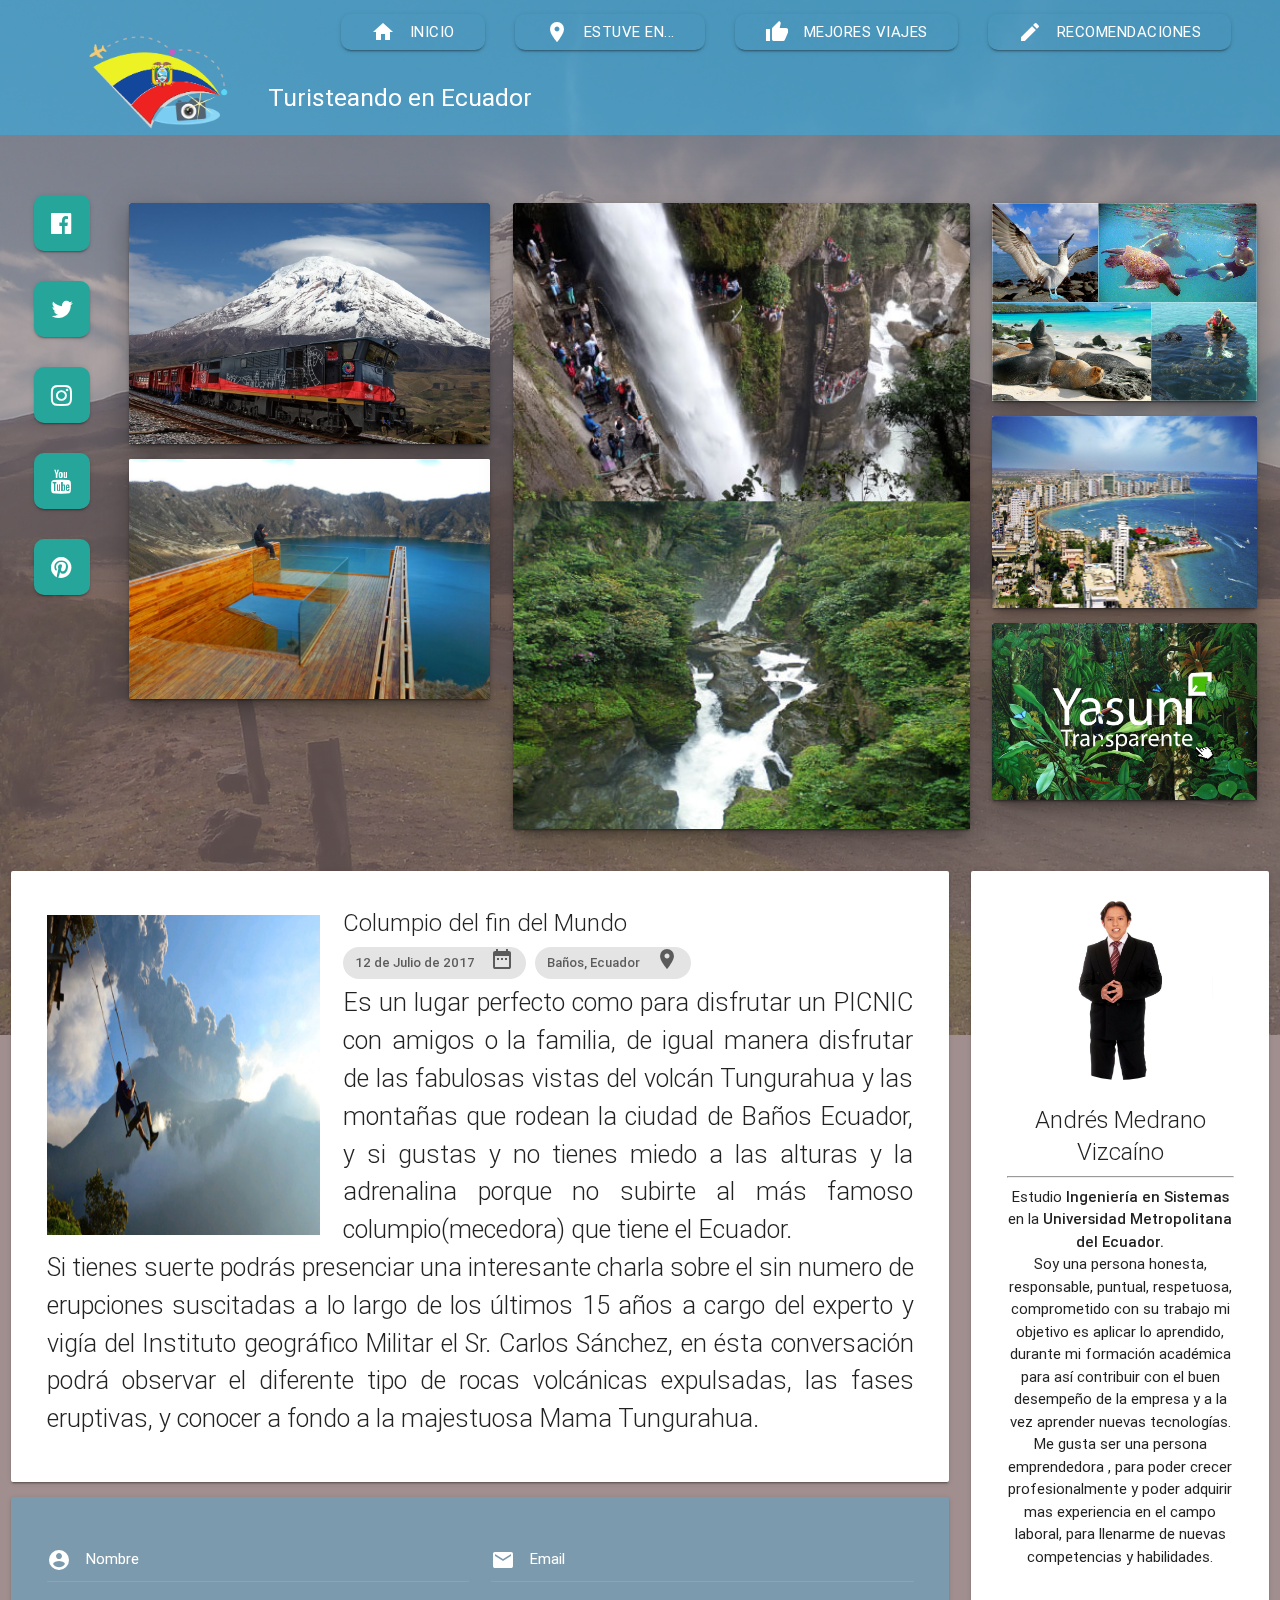
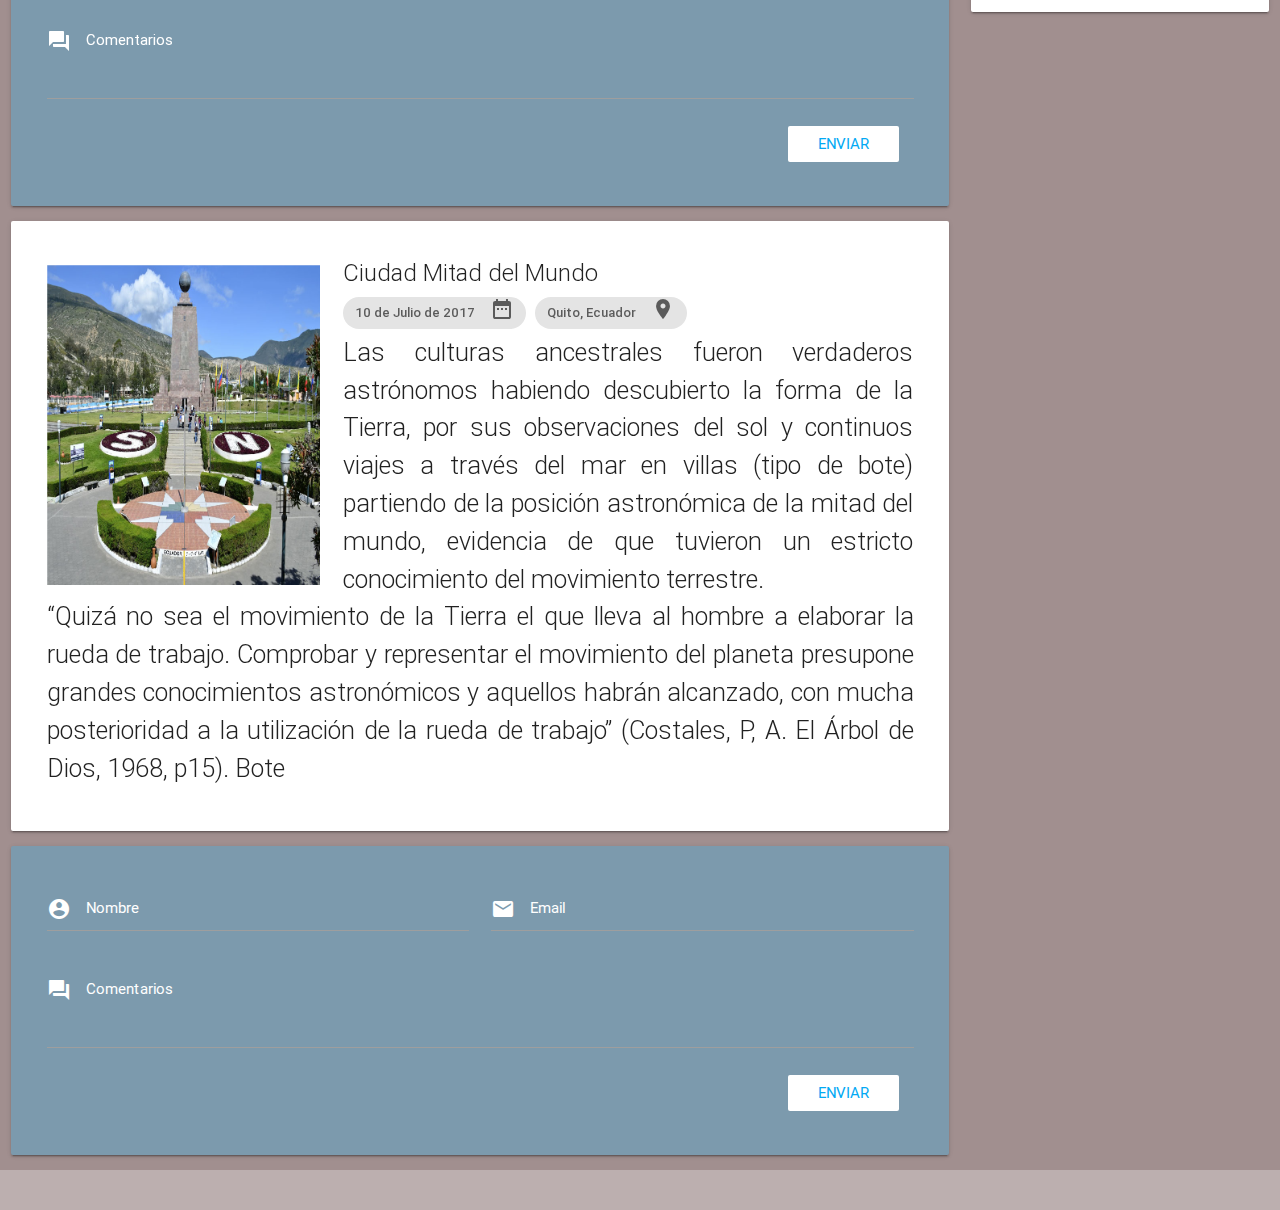
<file: BlogTurismo-Materialize/index.html>
<!Doctype html>
<html>
	<head>
		<meta charset="utf-8">
		<meta name="viewport" content="width=device-width, initial-scale=1, maximum-scale=1.0">
		<!--Importar la fuente de los íconos de Google-->
		<link href="https://fonts.googleapis.com/icon?family=Material+Icons" rel="stylesheet">
		<!--Importar la hojas de estilos de materialize css-->
		<link href="css/materialize.css" type="text/css" rel="stylesheet" media="screen,projection">
		<link href="css/estilos_personalizados.css" rel="stylesheet" media="screen, projection">
		<link href="icons/font-awesome-4.7.0/css/font-awesome.min.css" rel="stylesheet" media="screen, projection">
		<title>Blog Turismo Next_U</title>
	</head>
	<body>
		<!--Contenedor de toda la página-->
		<div class="row">
			<!--Columna de encabezado-->
			<div class="col s12 m12 l12 light-blue lighten-1 cabecera"></div>
			<div class="col s12 m12 l12 light-blue lighten-1 cabecera1">
				<div class="row">
					<div class="col s2 m2 l2">
						<!--Logo-->
						<img src="img/logo-turismo.png" width="150px" alt="Blog_viajes" class="logo waves-effect">
					</div>
					<!--Menú-->
					<div class="col s10 m10 l10">
						<div class="row">
							<div class="col s12 margin">
								<nav>
									<!--Botones-->
									<ul class="right">
										<li><a href="../index.html" class="waves-effect btn btns indigo"><span class="hide-on-small-only">Inicio</span><i class="material-icons left">home</i></a></li>
										<li><a href="#" class="waves-effect btn btns indigo"><span class="hide-on-small-only">Estuve en...</span><i class="material-icons left">room</i></a></li>
										<li><a href="#" class="waves-effect btn btns indigo"><span class="hide-on-small-only">Mejores viajes</span><i class="material-icons left">thumb_up</i></a></li>
										<li class="ulti"><a href="#" class="waves-effect btn btns indigo"><span class="hide-on-small-only">Recomendaciones</span><i class="material-icons left">create</i></a></li>
									</ul>
								</nav>
							</div>
						</div>
						<!--Slogan-->
						<div class="row">
							<div class="col s10">
								<h5 class="white-text slogan waves-effect">Turisteando en Ecuador</h5>
							</div>
						</div>
					</div>
				</div>
			</div>
			<!--Contenido-->
			<div class="s12 m12 l12 content">
				<div class="row">
					<!--Redes sociales-->
					<div class="col hide-on-small-only m1 l1">
						<div class="row">
							<div class="col m12 l12">
								<!--Iconos-->
								<div class="row">
									<div class="col m12 l12 margen">
										<a href="#" class="btn-floating btn-large indigo white-text waves-effect"><i class="fa fa-facebook-official"></i></a>
									</div>
									<div class="col l12">
										<a href="#" class="btn-floating btn-large indigo white-text waves-effect vertical"><i class="fa fa-twitter"></i></a>
									</div>
									<div class="col l12">
										<a href="#" class="btn-floating btn-large indigo white-text waves-effect vertical"><i class="fa fa-instagram"></i></a>
									</div>
									<div class="col l12">
										<a href="#" class="btn-floating btn-large indigo white-text waves-effect vertical"><i class="fa fa-youtube"></i></a>
									</div>
									<div class="col l12">
										<a href="#" class="btn-floating btn-large indigo white-text waves-effect vertical"><i class="fa fa-pinterest"></i></a>
									</div>
								</div>
							</div>
						</div>
					</div>
					<!--Galerías-->
					<div class="col s12 m11 l11">
						<div class="row">
							<!--Galeria 1-->
							<div class="col s12 m4 l4 margen">
								<div class="card">
									<div class="card-image z-depth-5">
										<img src="img/tren-ecuador.jpg" alt="Tren Ecuador" class="responsive-img activator">
									</div>
									<div class="card-reveal">
										<span class="card-title white-text ">Tren Ecuador<i class="material-icons right">close</i></span>
										<p class="white-text darken-3-text">Disfruta de los mejores paisajes del Ecuador en un tour completo en el tren mas complicado del mundo, visita la Nariz del Diablo y sorprendete con su magna construcción</p>
									</div>
								</div>
								<div class="card">
									<div class="card-image z-depth-5">
										<img src="img/laguna-quilotoa.jpg" alt="Laguna Quilotoa" class="responsive-img activator">
									</div>
									<div class="card-reveal">
										<span class="card-title white-text">Laguna del Quilotoa<i class="material-icons right">close</i></span>
										<p class="white-text darken-3-text">El Quilotoa es el volcán más occidental de los Andes ecuatorianos, dentro de su cráter se ha formado una caldera con un diámetro de casi 9 km. Este es el producto del colapso del volcán, ocurrido hace unos 800 años. Según estudios, el flujo volcánico logró alcanzar el Océano Pacífico.</p>
									</div>
								</div>
							</div>
							<!--Galeria 2-->
							<div class="col s12 m5 l5 margen minimarg">
								<div class="card">
									<div class="card-image z-depth-5">
										<img src="img/pailon-del-diablo.jpg" alt="Pailon del Diablo" class="responsive-img activator">
									</div>
									<div class="card-reveal">
										<span class="card-title white-text">El Pailon del Diablo<i class="material-icons right">close</i></span>
										<p class="white-text darken-3-text">Cascada de río Verde o Pailón del Diablo, para los turistas tanto nacionales como extranjeros esta es la cascada más impresionante de la región, para visitarla solamente se necesita viajar por la carretera Baños – Puyo hasta el rotulo de presentación de la cascada. El agua de la cascada es transparente y en el Pailón propiamente dicho el agua se torna de una coloración turquesa. La temperatura del agua es de aproximadamente unos 23 ºC.</p>
										<p class="white-text darken-3-text">Para observarla más de cerca debe descender por un sendero que se encuentra perfectamente señalizado, que a través de orquídeas, hortensias y vegetación semi-selvática, que llega hasta un puente colgante y luego se encontrará en el filo mismo de la cascada.</p>
										<p class="white-text darken-3-text">Para observarla más de cerca debe descender por un sendero que se encuentra perfectamente señalizado, que a través de orquídeas, hortensias y vegetación semi-selvática, que llega hasta un puente colgante y luego se encontrará en el filo mismo de la cascada.</p>
									</div>
								</div>
							</div>
							<!--Galeria 3-->
							<div class="col s12 m3 l3 margen minimarg">
								<div class="card">
									<div class="card-image z-depth-5">
										<img src="img/galapagos.jpg" alt="Galapagos" class="responsive-img activator">
									</div>
									<div class="card-reveal">
										<span class="card-title white-text">Galápagos<i class="material-icons right">close</i></span>
										<p class="white-text darken-3-text">Desde que Charles Darwin pisó las islas Galápagos en 1835, el encanto natural del Archipiélago no ha dejado de sorprender y atrapar a quienes llegan a este territorio insular ubicado a dos horas de vuelo de suelo continental ecuatoriano.</p>
									</div>
								</div>
								<div class="card">
									<div class="card-image z-depth-5">
										<img src="img/playas-ecuador.jpg" alt="Playas Ecuador" class="responsive-img activator">
									</div>
									<div class="card-reveal">
										<span class="card-title white-text">Playas en Ecuador<i class="material-icons right">close</i></span>
										<p class="white-text darken-3-text">Es posible que no hayas escuchado de estas playas ecuatorianas, pero te aseguro que una vez que las visites, no vas a dejar de recordarlas. Ecuador está bendecido por aguas cálidas en sus costas: gracias a la corriente de El Niño y al ciclo de agua de los Andes, el clima costero ecuatoriano es de un verano cálido los 365 días del año. Por eso nuestras playas, al igual que las de otros países cercanos, son paradisíacas. Además, las corrientes marinas llevan nutrientes que permiten la existencia de diversa vida marina.</p>
									</div>
								</div>
								<div class="card">
									<div class="card-image z-depth-5">
										<img src="img/yasuni.jpg" alt="Yasuni" class="responsive-img activator">
									</div>
									<div class="card-reveal">
										<span class="card-title white-text">Yasuní<i class="material-icons right">close</i></span>
										<p class="white-text darken-3-text">Yasuní, el área protegida más grande del Ecuador continental, resguarda una impresionante biodiversidad en el corazón del bosque húmedo tropical amazónico y protege parte del territorio de la nacionalidad waorani. En el Yasuní se han reportado cifras de biodiversidad sorprendentes para varios grupos de flora y fauna, nunca antes registradas en área protegida alguna.</p>
									</div>
								</div>
							</div>
						</div>
					</div>
					<!--Post-->
					<div class="col s12 m12 l9">
						<!--Post 1-->
						<div class="card">
							<div class="card-content">
								<div class="row">
									<!--Imagen-->
									<div class="col s12 m4 l4 imgtop">
										<img src="img/columpio-fin-del-mundo.jpg" alt="Columpio del Fin del Mundo" class="responsive-img imgpost">
									</div>
									<div class="col s12 m8 l8">
										<h5 class="card-title">Columpio del fin del Mundo</h5>
										<div class="chip">12 de Julio de 2017 <i class="material-icons right">date_range</i></div>
										<div class="chip">Baños, Ecuador <i class="material-icons right">location_on</i></div>
										<p class="flow-text justificado">Es un lugar perfecto como para disfrutar un PICNIC con amigos o la familia, de igual manera disfrutar de las fabulosas vistas del volcán Tungurahua y las montañas que rodean la ciudad de Baños Ecuador, y si gustas y no tienes miedo a las alturas y la adrenalina porque no subirte al más famoso columpio(mecedora) que tiene el Ecuador.</p>
									</div>
									<div class="col s12">
										<p class="flow-text justificado">Si tienes suerte podrás presenciar una interesante charla sobre el sin numero de erupciones suscitadas a lo largo de los últimos 15 años a cargo del experto y vigía del Instituto geográfico Militar el Sr. Carlos Sánchez, en ésta conversación podrá observar el diferente tipo de rocas volcánicas expulsadas, las fases eruptivas, y conocer a fondo a la majestuosa Mama Tungurahua. </p>
									</div>
								</div>
							</div>
						</div>
						<!--Comentarios-->
						<div class="card-panel light-blue lighten-1">
							<div class="row">
								<div class="col s6 input-field validate">
									<input type="text" id="nombre" name="nombre" class="white-text">
									<label for="nombre" class="white-text"><i class="material-icons left white-text">account_circle</i>Nombre</label>
								</div>
								<div class="col s6 input-field validate">
									<input type="email" id="email" name="email" class="white-text">
									<label for="email" class="white-text"><i class="material-icons left white-text">email</i>Email</label>
								</div>
								<div class="col s12 input-field">
									<textarea class="materialize-textarea"></textarea>
									<label for="email" class="white-text"><i class="material-icons left white-text">forum</i>Comentarios</label>
								</div>
								<div class="col s1 m1 l1 offset-s7 offset-m10 offset-l10">
									<a href="#" class="btn-flat white light-blue-text lighten-1-text waves-effect">Enviar</a>
								</div>
							</div>
						</div>
						<!--Post 2-->
						<div class="card">
							<div class="card-content">
								<div class="row">
									<!--Imagen-->
									<div class="col s12 m4 l4 imgtop">
										<img src="img/ciudad-mitad-del-mundo.jpg" alt="Mitad del Mundo" class="responsive-img imgpost">
									</div>
									<div class="col s12 m8 l8">
										<h5 class="card-title">Ciudad Mitad del Mundo</h5>
										<div class="chip">10 de Julio de 2017 <i class="material-icons right">date_range</i></div>
										<div class="chip">Quito, Ecuador <i class="material-icons right">location_on</i></div>
										<p class="flow-text justificado">Las culturas ancestrales fueron verdaderos astrónomos habiendo descubierto la forma de la Tierra, por sus observaciones del sol y continuos viajes a través del mar en villas (tipo de bote) partiendo de la posición astronómica de la mitad del mundo, evidencia de que tuvieron un estricto conocimiento del movimiento terrestre.</p>
									</div>
									<div class="col s12">
										<p class="flow-text justificado">“Quizá no sea el movimiento de la Tierra el que lleva al hombre a elaborar la rueda de trabajo. Comprobar y representar el movimiento del planeta presupone grandes conocimientos astronómicos y aquellos habrán alcanzado, con mucha posterioridad a la utilización de la rueda de trabajo” (Costales, P, A. El Árbol de Dios, 1968, p15). Bote</p>
									</div>
								</div>
							</div>
						</div>
						<!--Comentarios-->
						<div class="card-panel light-blue lighten-1">
							<div class="row">
								<div class="col s6 input-field validate">
									<input type="text" id="nombre2" name="nombre" class="white-text">
									<label for="nombre" class="white-text"><i class="material-icons left white-text">account_circle</i>Nombre</label>
								</div>
								<div class="col s6 input-field validate">
									<input type="email" id="email2" name="email" class="white-text">
									<label for="email" class="white-text"><i class="material-icons left white-text">email</i>Email</label>
								</div>
								<div class="col s12 input-field">
									<textarea class="materialize-textarea"></textarea>
									<label for="email" class="white-text"><i class="material-icons left white-text">forum</i>Comentarios</label>
								</div>
								<div class="col s1 m1 l1 offset-s7 offset-m10 offset-l10">
									<a href="#" class="btn-flat white light-blue-text lighten-1-text waves-effect">Enviar</a>
								</div>
							</div>
						</div>
					</div>
					<!--Perfil del autor-->
					<div class="col s12 m12 l3">
						<div class="card">
							<div class="card-content">
								<div class="row">
									<!--Imagen-->
									<div class="col s12 m6 l10 offset-m3 offset-l1">
										<img src="img/andres-medrano.jpg" alt="Andrés Medrano" class="circle responsive-img">
									</div>
									<div class="col s12">
										<h4 class="card-title center">Andrés Medrano Vizcaíno</h4>
										<hr>
									</div>
									<div class="col s12">
										<p class="center-align">Estudio <strong>Ingeniería en Sistemas</strong> en la <strong>Universidad Metropolitana del Ecuador.</strong></p>
										<p class="center-align">Soy una persona honesta, responsable, puntual, respetuosa, comprometido con su trabajo mi objetivo es aplicar lo aprendido, durante mi formación académica para así contribuir con el buen desempeño de la empresa y a la vez aprender nuevas tecnologías. <br>Me gusta ser una persona emprendedora , para poder crecer profesionalmente y poder adquirir mas experiencia en el campo laboral, para llenarme de nuevas competencias y habilidades.</p>

									</div>
								</div>
							</div>
						</div>
					</div>
				</div>
			</div>
		</div>
		<script type="text/javascript" src="https://code.jquery.com/jquery-2.1.1.min.js"></script>
		<script type="text/javascript" src="js/materialize.min.js"></script>
	</body>
</html>
</file>
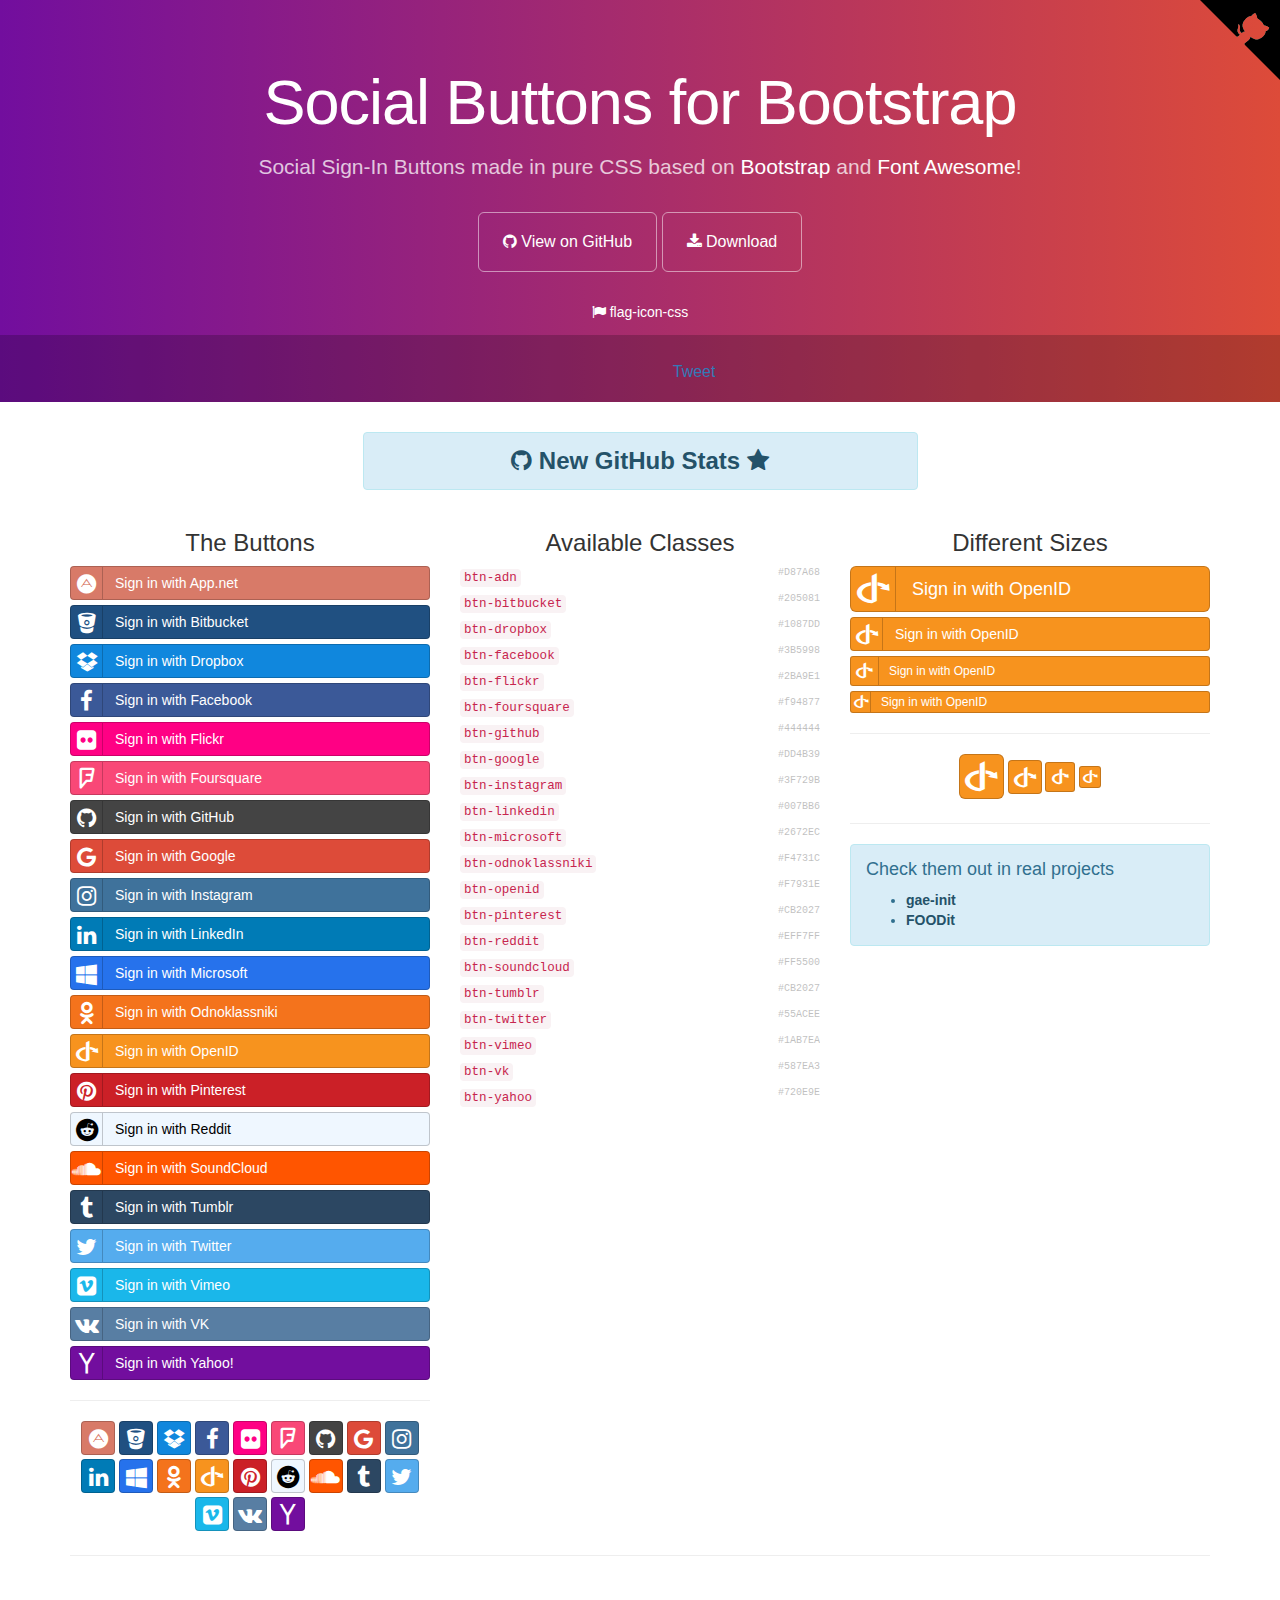
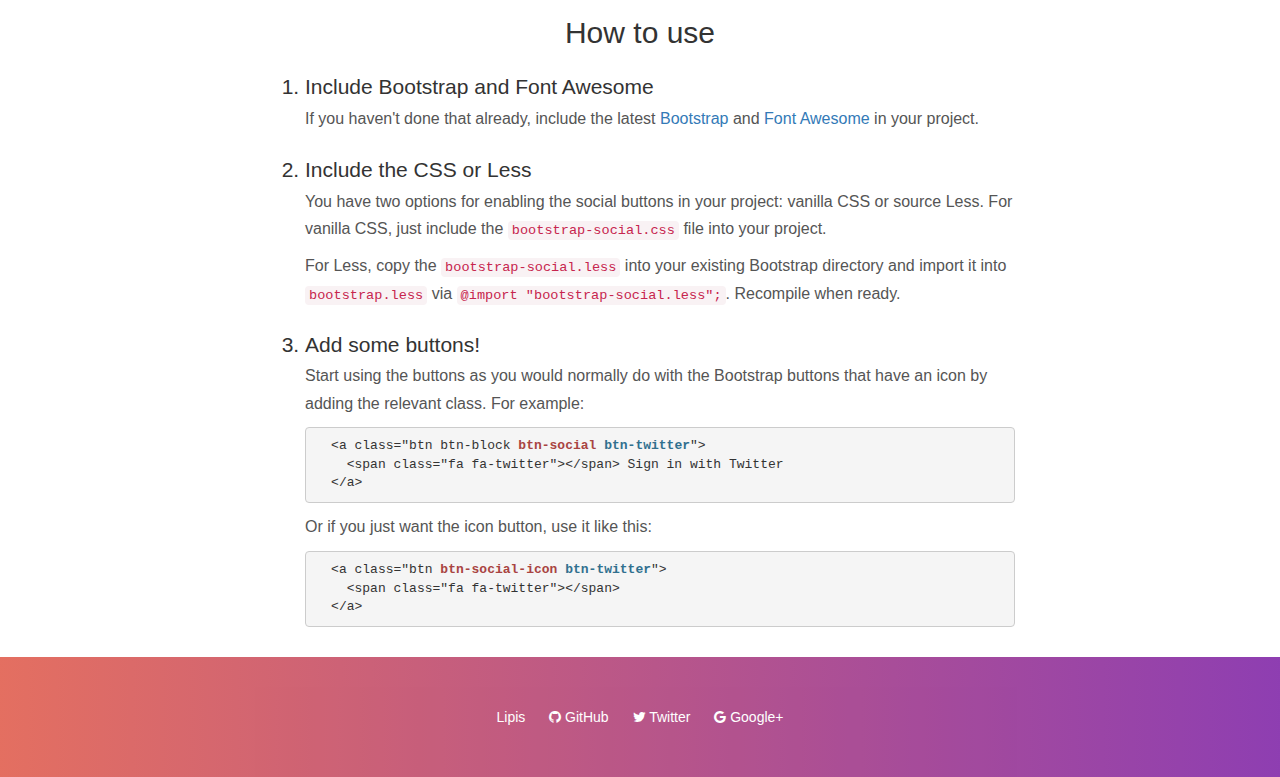
<file: Social/index.html>
<!DOCTYPE html>
<html lang="en">
  <head>
    <meta charset="utf-8">
    <meta name="viewport" content="width=device-width, initial-scale=1.0">
    <meta property="og:title" content="Social Buttons for Bootstrap" />
    <meta property="og:description" content="Social Sign-In Buttons made in pure CSS based on Bootstrap and Font Awesome!" />
    <meta property="og:type" content="website" />
    <meta property="og:url" content="http://lipis.github.io/bootstrap-social/" />
    <meta property="og:image" content="http://lipis.github.io/bootstrap-social/assets/img/bootstrap-social.png" />

    <title>Social Buttons for Bootstrap</title>
    <link href="assets/css/bootstrap.css" rel="stylesheet">
    <link href="assets/css/font-awesome.css" rel="stylesheet">
    <link href="assets/css/docs.css" rel="stylesheet" >

    <link href="bootstrap-social.css" rel="stylesheet" >

    <script type="text/javascript">
      var _gaq = _gaq || [];
      _gaq.push(['_setAccount', 'UA-42119746-1']);
      _gaq.push(['_trackPageview']);

      (function() {
        var ga = document.createElement('script'); ga.type = 'text/javascript'; ga.async = true;
        ga.src = ('https:' == document.location.protocol ? 'https://ssl' : 'http://www') + '.google-analytics.com/ga.js';
        var s = document.getElementsByTagName('script')[0]; s.parentNode.insertBefore(ga, s);
      })();
    </script>
  </head>

  <body>
    <div class="jumbotron">
      <div class="container">
        <h1>Social Buttons for Bootstrap</h1>
        <p>
          Social Sign-In Buttons made in pure CSS based on
          <a href="https://getbootstrap.com/">Bootstrap</a> and
          <a href="https://fortawesome.github.io/Font-Awesome/">Font Awesome</a>!
        </p>
        <a href="https://github.com/lipis/bootstrap-social" class="btn btn-outline btn-lg" onclick="_gaq.push(['_trackEvent', 'exit', 'header', 'GitHub']);"><span class="fa fa-github"></span> View on GitHub</a>
        <a href="https://github.com/lipis/bootstrap-social/archive/gh-pages.zip" class="btn btn-outline btn-lg" onclick="_gaq.push(['_trackEvent', 'exit', 'download', 'bootstrap-social']);"><span class="fa fa-download"></span> Download</a>
        <ul class="jumbotron-links">
          <li><a href="http://lipis.github.io/flag-icon-css" onclick="_gaq.push(['_trackEvent', 'exit', 'header', 'flag-icon-css']);"><span class="fa fa-flag"></span> flag-icon-css</a></li>
        </ul>
      </div>
      <div class="bottom">
        <iframe src="https://ghbtns.com/github-btn.html?user=lipis&amp;repo=bootstrap-social&amp;type=watch&amp;count=true" class="social-share"></iframe>
        <a href="https://twitter.com/share" class="social-share twitter-share-button" data-url="http://lipis.github.io/bootstrap-social/" data-text="Social Sign-In Buttons made in pure CSS based on Bootstrap and Font Awesome!" data-via="lipis" data-hashtags="bootstrap css">Tweet</a>
      </div>
    </div>
    <div class="container">
      <div class="row">
        <div class="col-sm-offset-3 col-sm-6">
          <div class="alert alert-info text-center">
            <a class="alert-link h3" href="http://githubstats.lip.is/" onclick="_gaq.push(['_trackEvent', 'exit', 'banner', 'githubstats']);">
              <span class="fa fa-github"></span>
              New GitHub Stats
              <span class="fa fa-star"></span>
            </a>
          </div>
        </div>
      </div>

      <div class="row">
        <div class="col-sm-4 social-buttons">
          <h3 class="text-center">The Buttons</h3>
          <a class="btn btn-block btn-social btn-adn" onclick="_gaq.push(['_trackEvent', 'btn-social', 'click', 'btn-adn']);">
            <span class="fa fa-adn"></span> Sign in with App.net
          </a>
          <a class="btn btn-block btn-social btn-bitbucket" onclick="_gaq.push(['_trackEvent', 'btn-social', 'click', 'btn-bitbucket']);">
            <span class="fa fa-bitbucket"></span> Sign in with Bitbucket
          </a>
          <a class="btn btn-block btn-social btn-dropbox" onclick="_gaq.push(['_trackEvent', 'btn-social', 'click', 'btn-dropbox']);">
            <span class="fa fa-dropbox"></span> Sign in with Dropbox
          </a>
          <a class="btn btn-block btn-social btn-facebook" onclick="_gaq.push(['_trackEvent', 'btn-social', 'click', 'btn-facebook']);">
            <span class="fa fa-facebook"></span> Sign in with Facebook
          </a>
          <a class="btn btn-block btn-social btn-flickr" onclick="_gaq.push(['_trackEvent', 'btn-social', 'click', 'btn-flickr']);">
            <span class="fa fa-flickr"></span> Sign in with Flickr
          </a>
          <a class="btn btn-block btn-social btn-foursquare" onclick="_gaq.push(['_trackEvent', 'btn-social', 'click', 'btn-foursquare']);">
            <span class="fa fa-foursquare"></span> Sign in with Foursquare
          </a>
          <a class="btn btn-block btn-social btn-github" onclick="_gaq.push(['_trackEvent', 'btn-social', 'click', 'btn-github']);">
            <span class="fa fa-github"></span> Sign in with GitHub
          </a>
          <a class="btn btn-block btn-social btn-google" onclick="_gaq.push(['_trackEvent', 'btn-social', 'click', 'btn-google']);">
            <span class="fa fa-google"></span> Sign in with Google
          </a>
          <a class="btn btn-block btn-social btn-instagram" onclick="_gaq.push(['_trackEvent', 'btn-social', 'click', 'btn-instagram']);">
            <span class="fa fa-instagram"></span> Sign in with Instagram
          </a>
          <a class="btn btn-block btn-social btn-linkedin" onclick="_gaq.push(['_trackEvent', 'btn-social', 'click', 'btn-linkedin']);">
            <span class="fa fa-linkedin"></span> Sign in with LinkedIn
          </a>
          <a class="btn btn-block btn-social btn-microsoft" onclick="_gaq.push(['_trackEvent', 'btn-social', 'click', 'btn-microsoft']);">
            <span class="fa fa-windows"></span> Sign in with Microsoft
          </a>
          <a class="btn btn-block btn-social btn-odnoklassniki" onclick="_gaq.push(['_trackEvent', 'btn-social', 'click', 'btn-odnoklassniki']);">
            <span class="fa fa-odnoklassniki"></span> Sign in with Odnoklassniki
          </a>
          <a class="btn btn-block btn-social btn-openid" onclick="_gaq.push(['_trackEvent', 'btn-social', 'click', 'btn-openid']);">
            <span class="fa fa-openid"></span> Sign in with OpenID
          </a>
          <a class="btn btn-block btn-social btn-pinterest" onclick="_gaq.push(['_trackEvent', 'btn-social', 'click', 'btn-pinterest']);">
            <span class="fa fa-pinterest"></span> Sign in with Pinterest
          </a>
          <a class="btn btn-block btn-social btn-reddit" onclick="_gaq.push(['_trackEvent', 'btn-social', 'click', 'btn-reddit']);">
            <span class="fa fa-reddit"></span> Sign in with Reddit
          </a>
          <a class="btn btn-block btn-social btn-soundcloud" onclick="_gaq.push(['_trackEvent', 'btn-social', 'click', 'btn-soundcloud']);">
            <span class="fa fa-soundcloud"></span> Sign in with SoundCloud
          </a>
          <a class="btn btn-block btn-social btn-tumblr" onclick="_gaq.push(['_trackEvent', 'btn-social', 'click', 'btn-tumblr']);">
            <span class="fa fa-tumblr"></span> Sign in with Tumblr
          </a>
          <a class="btn btn-block btn-social btn-twitter" onclick="_gaq.push(['_trackEvent', 'btn-social', 'click', 'btn-twitter']);">
            <span class="fa fa-twitter"></span> Sign in with Twitter
          </a>
          <a class="btn btn-block btn-social btn-vimeo" onclick="_gaq.push(['_trackEvent', 'btn-social', 'click', 'btn-vimeo']);">
            <span class="fa fa-vimeo-square"></span> Sign in with Vimeo
          </a>
          <a class="btn btn-block btn-social btn-vk" onclick="_gaq.push(['_trackEvent', 'btn-social', 'click', 'btn-vk']);">
            <span class="fa fa-vk"></span> Sign in with VK
          </a>
          <a class="btn btn-block btn-social btn-yahoo" onclick="_gaq.push(['_trackEvent', 'btn-social', 'click', 'btn-yahoo']);">
            <span class="fa fa-yahoo"></span> Sign in with Yahoo!
          </a>

          <hr>

          <div class="text-center">
            <a class="btn btn-social-icon btn-adn" onclick="_gaq.push(['_trackEvent', 'btn-social-icon', 'click', 'btn-adn']);"><span class="fa fa-adn"></span></a>
            <a class="btn btn-social-icon btn-bitbucket" onclick="_gaq.push(['_trackEvent', 'btn-social-icon', 'click', 'btn-bitbucket']);"><span class="fa fa-bitbucket"></span></a>
            <a class="btn btn-social-icon btn-dropbox" onclick="_gaq.push(['_trackEvent', 'btn-social-icon', 'click', 'btn-dropbox']);"><span class="fa fa-dropbox"></span></a>
            <a class="btn btn-social-icon btn-facebook" onclick="_gaq.push(['_trackEvent', 'btn-social-icon', 'click', 'btn-facebook']);"><span class="fa fa-facebook"></span></a>
            <a class="btn btn-social-icon btn-flickr" onclick="_gaq.push(['_trackEvent', 'btn-social-icon', 'click', 'btn-flickr']);"><span class="fa fa-flickr"></span></a>
            <a class="btn btn-social-icon btn-foursquare" onclick="_gaq.push(['_trackEvent', 'btn-social-icon', 'click', 'btn-foursquare']);"><span class="fa fa-foursquare"></span></a>
            <a class="btn btn-social-icon btn-github" onclick="_gaq.push(['_trackEvent', 'btn-social-icon', 'click', 'btn-github']);"><span class="fa fa-github"></span></a>
            <a class="btn btn-social-icon btn-google" onclick="_gaq.push(['_trackEvent', 'btn-social-icon', 'click', 'btn-google']);"><span class="fa fa-google"></span></a>
            <a class="btn btn-social-icon btn-instagram" onclick="_gaq.push(['_trackEvent', 'btn-social-icon', 'click', 'btn-instagram']);"><span class="fa fa-instagram"></span></a>
            <a class="btn btn-social-icon btn-linkedin" onclick="_gaq.push(['_trackEvent', 'btn-social-icon', 'click', 'btn-linkedin']);"><span class="fa fa-linkedin"></span></a>
            <a class="btn btn-social-icon btn-microsoft" onclick="_gaq.push(['_trackEvent', 'btn-social-icon', 'click', 'btn-microsoft']);"><span class="fa fa-windows"></span></a>
            <a class="btn btn-social-icon btn-odnoklassniki" onclick="_gaq.push(['_trackEvent', 'btn-social-icon', 'click', 'btn-odnoklassniki']);"><span class="fa fa-odnoklassniki"></span></a>
            <a class="btn btn-social-icon btn-openid" onclick="_gaq.push(['_trackEvent', 'btn-social-icon', 'click', 'btn-openid']);"><span class="fa fa-openid"></span></a>
            <a class="btn btn-social-icon btn-pinterest" onclick="_gaq.push(['_trackEvent', 'btn-social-icon', 'click', 'btn-pinterest']);"><span class="fa fa-pinterest"></span></a>
            <a class="btn btn-social-icon btn-reddit" onclick="_gaq.push(['_trackEvent', 'btn-social-icon', 'click', 'btn-reddit']);"><span class="fa fa-reddit"></span></a>
            <a class="btn btn-social-icon btn-soundcloud" onclick="_gaq.push(['_trackEvent', 'btn-social-icon', 'click', 'btn-soundcloud']);"><span class="fa fa-soundcloud"></span></a>
            <a class="btn btn-social-icon btn-tumblr" onclick="_gaq.push(['_trackEvent', 'btn-social-icon', 'click', 'btn-tumblr']);"><span class="fa fa-tumblr"></span></a>
            <a class="btn btn-social-icon btn-twitter" onclick="_gaq.push(['_trackEvent', 'btn-social-icon', 'click', 'btn-twitter']);"><span class="fa fa-twitter"></span></a>
            <a class="btn btn-social-icon btn-vimeo" onclick="_gaq.push(['_trackEvent', 'btn-social-icon', 'click', 'btn-vimeo']);"><span class="fa fa-vimeo-square"></span></a>
            <a class="btn btn-social-icon btn-vk" onclick="_gaq.push(['_trackEvent', 'btn-social-icon', 'click', 'btn-vk']);"><span class="fa fa-vk"></span></a>
            <a class="btn btn-social-icon btn-yahoo" onclick="_gaq.push(['_trackEvent', 'btn-social-icon', 'click', 'btn-yahoo']);"><span class="fa fa-yahoo"></span></a>
          </div>
        </div>

        <div class="col-sm-4">
          <h3 class="text-center">Available Classes</h3>
          <ul class="social-class list-unstyled">
            <li data-code="adn" data-name="App.net"><code>btn-adn</code> <span class="social-hex">#D87A68</span></li>
            <li data-code="bitbucket" data-name="Bitbucket"><code>btn-bitbucket</code> <span class="social-hex">#205081</span></li>
            <li data-code="dropbox" data-name="Dropbox"><code>btn-dropbox</code> <span class="social-hex">#1087DD</span></li>
            <li data-code="facebook" data-name="Facebook"><code>btn-facebook</code> <span class="social-hex">#3B5998</span></li>
            <li data-code="flickr" data-name="Flickr"><code>btn-flickr</code> <span class="social-hex">#2BA9E1</span></li>
            <li data-code="foursquare" data-name="Foursquare"><code>btn-foursquare</code> <span class="social-hex">#f94877</span></li>
            <li data-code="github" data-name="GitHub"><code>btn-github</code> <span class="social-hex">#444444</span></li>
            <li data-code="google" data-name="Google"><code>btn-google</code> <span class="social-hex">#DD4B39</span></li>
            <li data-code="instagram" data-name="Instagram"><code>btn-instagram</code> <span class="social-hex">#3F729B</span></li>
            <li data-code="linkedin" data-name="LinkedIn"><code>btn-linkedin</code> <span class="social-hex">#007BB6</span></li>
            <li data-code="microsoft" data-icon="windows" data-name="Microsoft"><code>btn-microsoft</code> <span class="social-hex">#2672EC</span></li>
            <li data-code="odnoklassniki" data-name="Odnoklassniki"><code>btn-odnoklassniki</code> <span class="social-hex">#F4731C</span></li>
            <li data-code="openid" data-name="OpenID"><code>btn-openid</code> <span class="social-hex">#F7931E</span></li>
            <li data-code="pinterest" data-name="Pinterest"><code>btn-pinterest</code> <span class="social-hex">#CB2027</span></li>
            <li data-code="reddit" data-name="Reddit"><code>btn-reddit</code> <span class="social-hex">#EFF7FF</span></li>
            <li data-code="soundcloud" data-name="SoundCloud"><code>btn-soundcloud</code> <span class="social-hex">#FF5500</span></li>
            <li data-code="tumblr" data-name="Tumblr"><code>btn-tumblr</code> <span class="social-hex">#CB2027</span></li>
            <li data-code="twitter" data-name="Twitter"><code>btn-twitter</code> <span class="social-hex">#55ACEE</span></li>
            <li data-code="vimeo" data-icon="vimeo-square" data-name="Vimeo"><code>btn-vimeo</code> <span class="social-hex">#1AB7EA</span></li>
            <li data-code="vk" data-name="VK"><code>btn-vk</code> <span class="social-hex">#587EA3</span></li>
            <li data-code="yahoo" data-name="Yahoo!"><code>btn-yahoo</code> <span class="social-hex">#720E9E</span></li>
          </ul>
        </div>
        <div class="col-sm-4">
          <div class="social-sizes">
            <h3 class="text-center">Different Sizes</h3>
            <a class="btn btn-block btn-social btn-lg btn-google" onclick="_gaq.push(['_trackEvent', 'btn-social', 'click', 'btn-lg']);">
              <span class="fa fa-google"></span>
              Sign in with Google
            </a>
            <a class="btn btn-block btn-social btn-google" onclick="_gaq.push(['_trackEvent', 'btn-social', 'click', 'btn-md']);">
              <span class="fa fa-google"></span>
              Sign in with Google
            </a>
            <a class="btn btn-block btn-social btn-sm btn-google" onclick="_gaq.push(['_trackEvent', 'btn-social', 'click', 'btn-sm']);">
              <span class="fa fa-google"></span>
              Sign in with Google
            </a>
            <a class="btn btn-block btn-social btn-xs btn-google" onclick="_gaq.push(['_trackEvent', 'btn-social', 'click', 'btn-xs']);">
              <span class="fa fa-google"></span>
              Sign in with Google
            </a>
            <hr>
            <div class="text-center">
              <a class="btn btn-social-icon btn-lg btn-google" onclick="_gaq.push(['_trackEvent', 'btn-social-icon', 'click', 'btn-lg']);"><span class="fa fa-google"></span></a>
              <a class="btn btn-social-icon btn-google" onclick="_gaq.push(['_trackEvent', 'btn-social-icon', 'click', 'btn-md']);"><span class="fa fa-google"></span></a>
              <a class="btn btn-social-icon btn-sm btn-google" onclick="_gaq.push(['_trackEvent', 'btn-social-icon', 'click', 'btn-sm']);"><span class="fa fa-google"></span></a>
              <a class="btn btn-social-icon btn-xs btn-google" onclick="_gaq.push(['_trackEvent', 'btn-social-icon', 'click', 'btn-xs']);"><span class="fa fa-google"></span></a>
            </div>
          </div>
          <hr>
          <div class="alert alert-info">
            <h4>Check them out in real projects</h4>
            <ul>
              <li><a class="alert-link" href="https://gae-init.appspot.com/signin/" onclick="_gaq.push(['_trackEvent', 'exit', 'body', 'gae-init']);">gae-init</a></li>
              <li><a class="alert-link" href="https://restaurant.app.foodit.com/rms/signin" onclick="_gaq.push(['_trackEvent', 'exit', 'body', 'foodit']);">FOODit</a></li>
            </ul>
          </div>
        </div>
      </div>
      <hr>
    </div>
    <div class="how-to">
      <div class="container">
        <div class="row">
          <div class="col-md-8 col-md-offset-2">
            <h2>How to use</h2>
            <ol>
              <li>
                Include Bootstrap and Font Awesome
                <p>
                  If you haven't done that already, include the latest
                  <a href="http://twitter.github.io/bootstrap/">Bootstrap</a>
                  and <a href="http://fortawesome.github.io/Font-Awesome/">Font Awesome</a> in your project.
                </p>
              </li>
              <li>
                Include the CSS or Less
                <p>
                  You have two options for enabling the social buttons in your project:
                  vanilla CSS or source Less. For vanilla CSS, just include the
                  <code>bootstrap-social.css</code> file into your project.
                </p>
                <p>
                  For Less, copy the <code>bootstrap-social.less</code> into
                  your existing Bootstrap directory and import it into
                  <code>bootstrap.less</code> via
                  <code>@import "bootstrap-social.less";</code>. Recompile when ready.
                </p>
              </li>
              <li>
                Add some buttons!
                <p>
                  Start using the buttons as you would normally do with the
                  Bootstrap buttons that have an icon by adding the relevant
                  class. For example:
                </p>
                <pre>
  &lt;a class=&quot;btn btn-block <strong class="text-danger">btn-social</strong> <strong class="text-info">btn-twitter</strong>&quot;&gt;
    &lt;span class=&quot;fa fa-twitter&quot;&gt;&lt;/span&gt; Sign in with Twitter
  &lt;/a&gt;</pre>
                <p>
                  Or if you just want the icon button, use it like this:
                </p>
                <pre>
  &lt;a class=&quot;btn <strong class="text-danger">btn-social-icon</strong> <strong class="text-info">btn-twitter</strong>&quot;&gt;
    &lt;span class=&quot;fa fa-twitter&quot;&gt;&lt;/span&gt;
  &lt;/a&gt;</pre>
              </li>
            </ol>
          </div>
        </div>
      </div>
    </div>
    <footer>
      <ul class="links">
        <li><a href="https://lip.is" onclick="_gaq.push(['_trackEvent', 'exit', 'footer', 'Lipis']);">Lipis</a></li>
        <li><a href="https://github.com/lipis" onclick="_gaq.push(['_trackEvent', 'exit', 'footer', 'GitHub']);"><span class="fa fa-github"></span> GitHub</a></li>
        <li><a href="https://twitter.com/lipis" onclick="_gaq.push(['_trackEvent', 'exit', 'footer', 'Twitter']);"><span class="fa fa-twitter"></span> Twitter</a></li>
        <li><a href="https://google.com/+PanayiotisLipiridis" onclick="_gaq.push(['_trackEvent', 'exit', 'footer', 'Google+']);"><span class="fa fa-google"></span> Google+</a></li>
      </ul>
    </footer>
    <a href="https://github.com/lipis/bootstrap-social" title="Fork me on GitHub" class="github-corner"><svg width="80" height="80" viewbox="0 0 250 250"><title>Fork me on GitHub</title><path d="M0 0h250v250"></path><path d="M127.4 110c-14.6-9.2-9.4-19.5-9.4-19.5 3-7 1.5-11 1.5-11-1-6.2 3-2 3-2 4 4.7 2 11 2 11-2.2 10.4 5 14.8 9 16.2" fill="currentColor" style="transform-origin:130px 110px" class="octo-arm"></path><path d="M113.2 114.3s3.6 1.6 4.7.6l15-13.7c3-2.4 6-3 8.2-2.7-8-11.2-14-25 3-41 4.7-4.4 10.6-6.4 16.2-6.4.6-1.6 3.6-7.3 11.8-10.7 0 0 4.5 2.7 6.8 16.5 4.3 2.7 8.3 6 12 9.8 3.3 3.5 6.7 8 8.6 12.3 14 3 16.8 8 16.8 8-3.4 8-9.4 11-11.4 11 0 5.8-2.3 11-7.5 15.5-16.4 16-30 9-40 .2 0 3-1 7-5.2 11l-13.3 11c-1 1 .5 5.3.8 5z" fill="currentColor" class="octo-body"></path></svg><style> .github-corner svg{position:absolute;right:0;top:0;mix-blend-mode:darken;color:#ffffff;fill:#000000;}.github-corner:hover .octo-arm{animation:octocat-wave .56s;}@keyframes octocat-wave{0%, 100%{transform:rotate(0);}20%, 60%{transform:rotate(-20deg);}40%, 80%{transform:rotate(10deg);}}</style></a>
    <!-- Some JavaScript that is used only in this demo, not needed for the buttons -->
    <script src="assets/js/jquery.js"></script>
    <script src="assets/js/docs.js"></script>
    <script>
      !function(d,s,id){var js,fjs=d.getElementsByTagName(s)[0],p=/^http:/.test(d.location)?'http':'https';if(!d.getElementById(id)){js=d.createElement(s);js.id=id;js.src=p+'://platform.twitter.com/widgets.js';fjs.parentNode.insertBefore(js,fjs);}}(document, 'script', 'twitter-wjs');
    </script>
  </body>
</html>
</file>
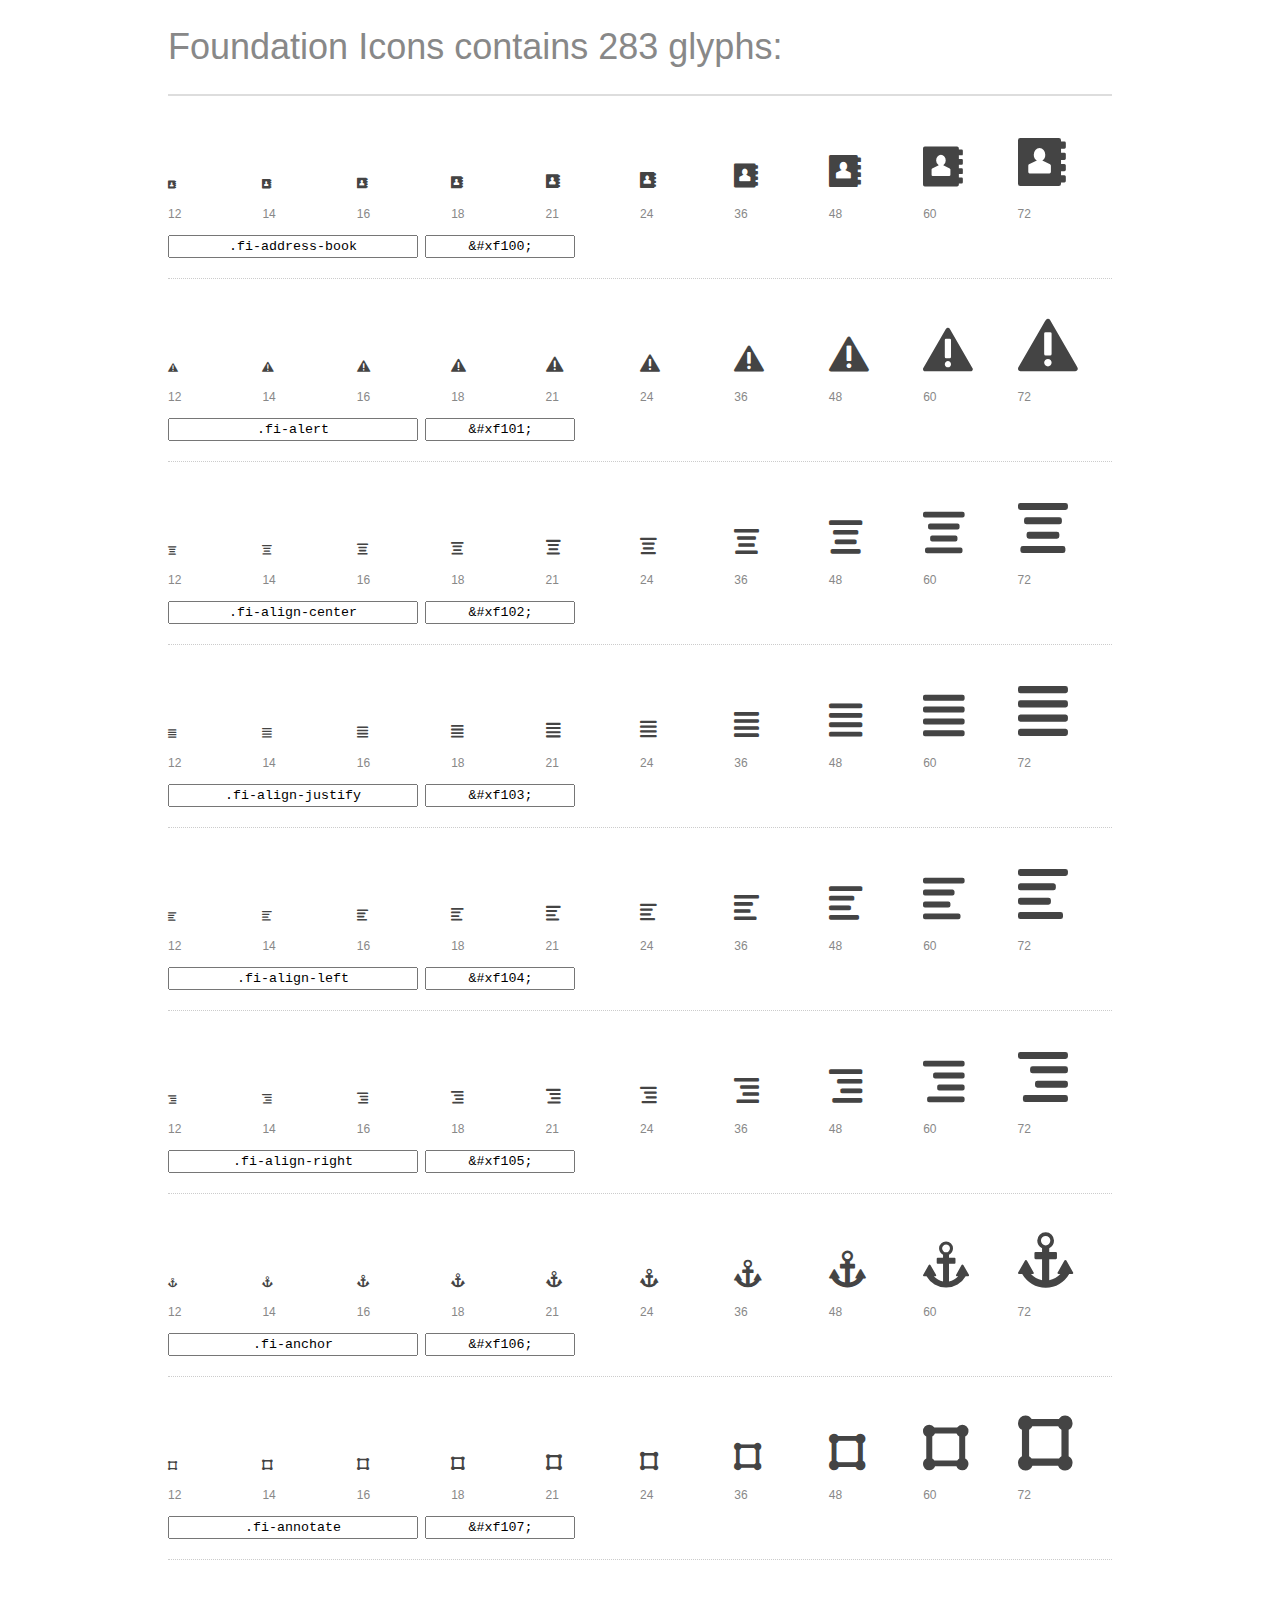
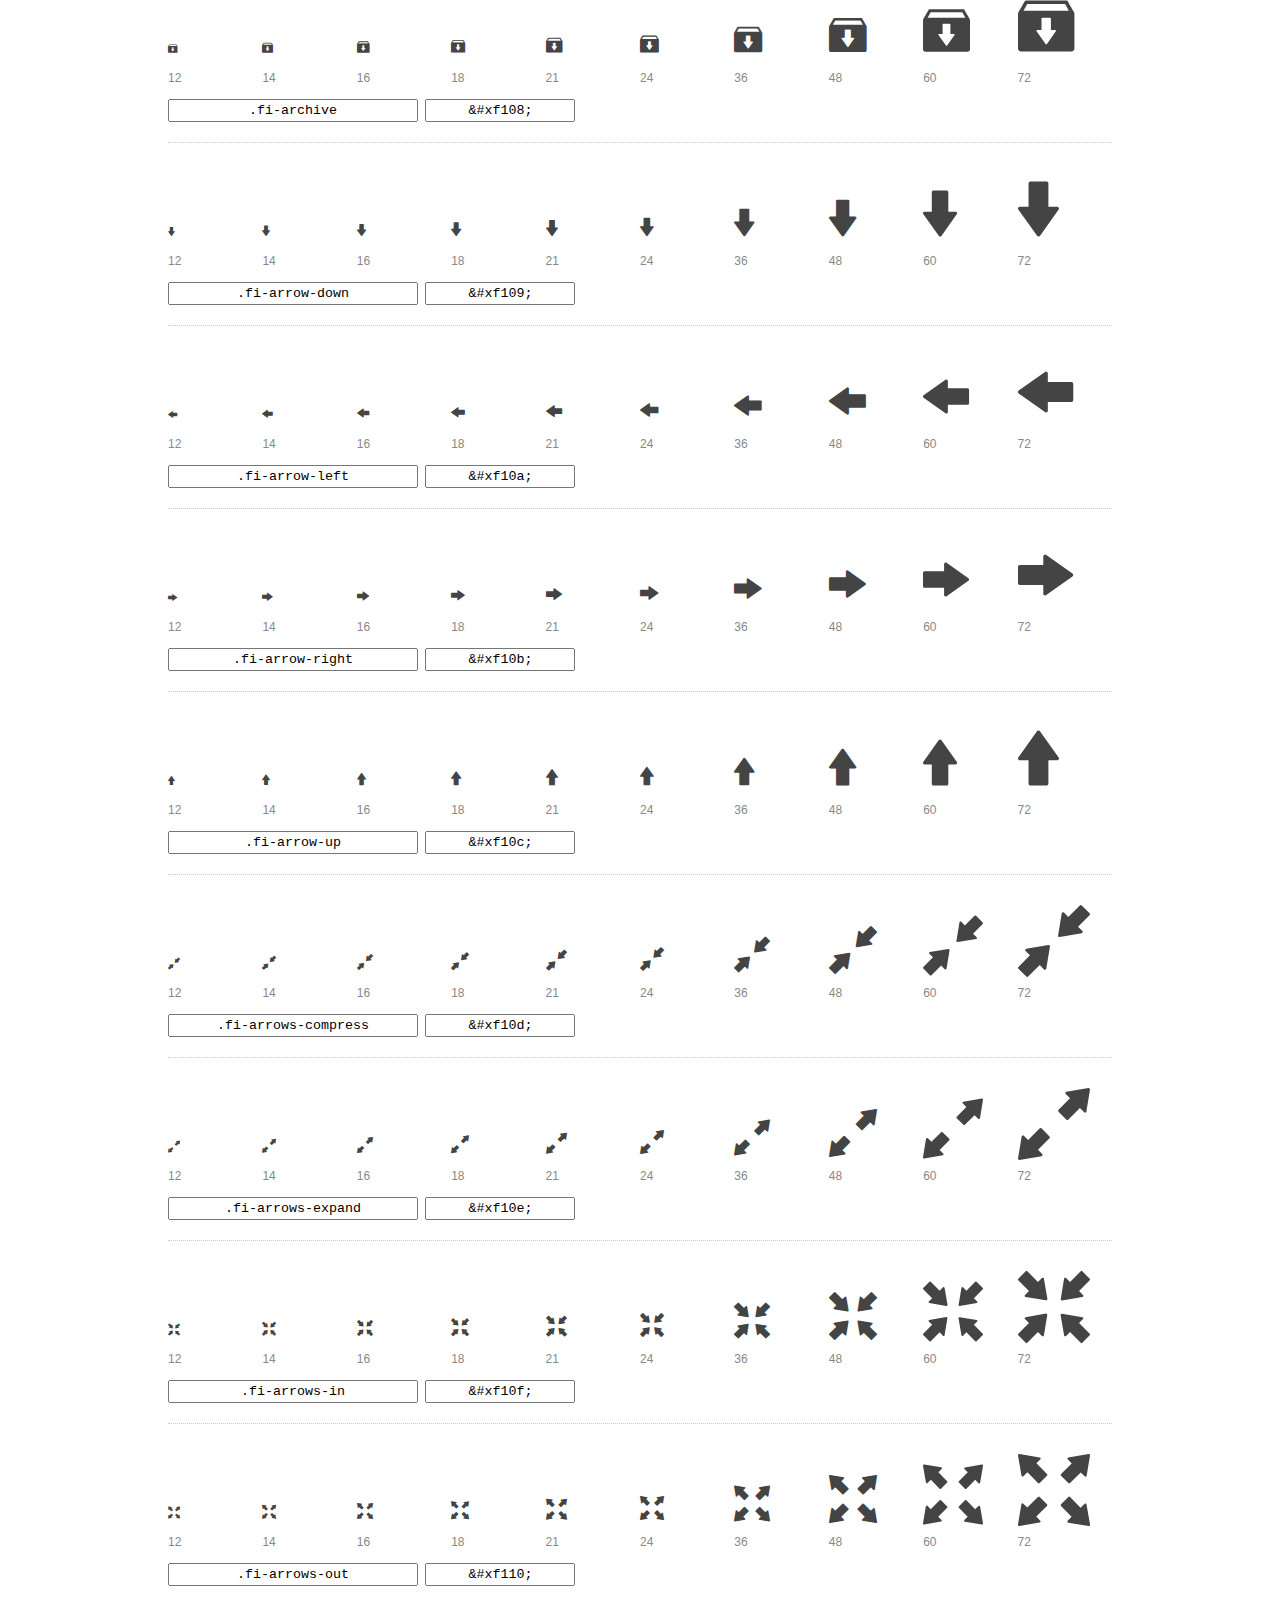
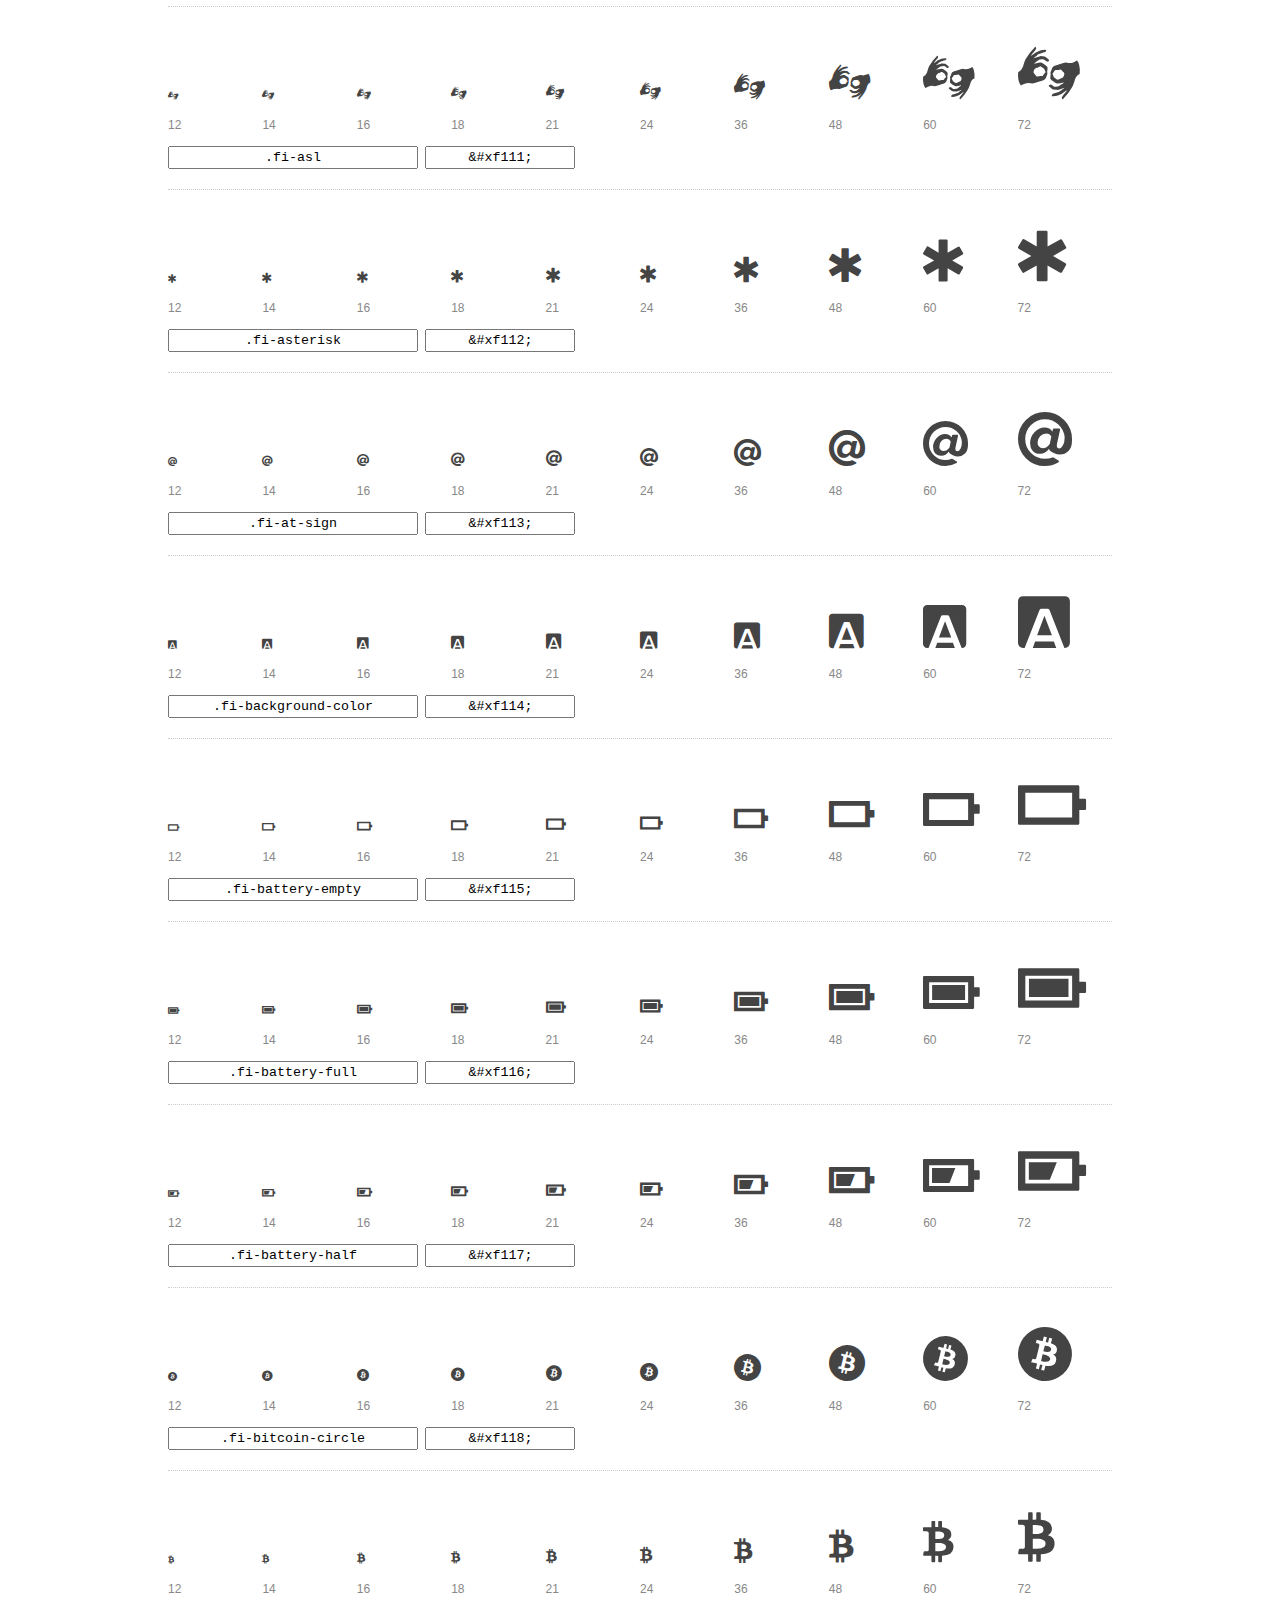
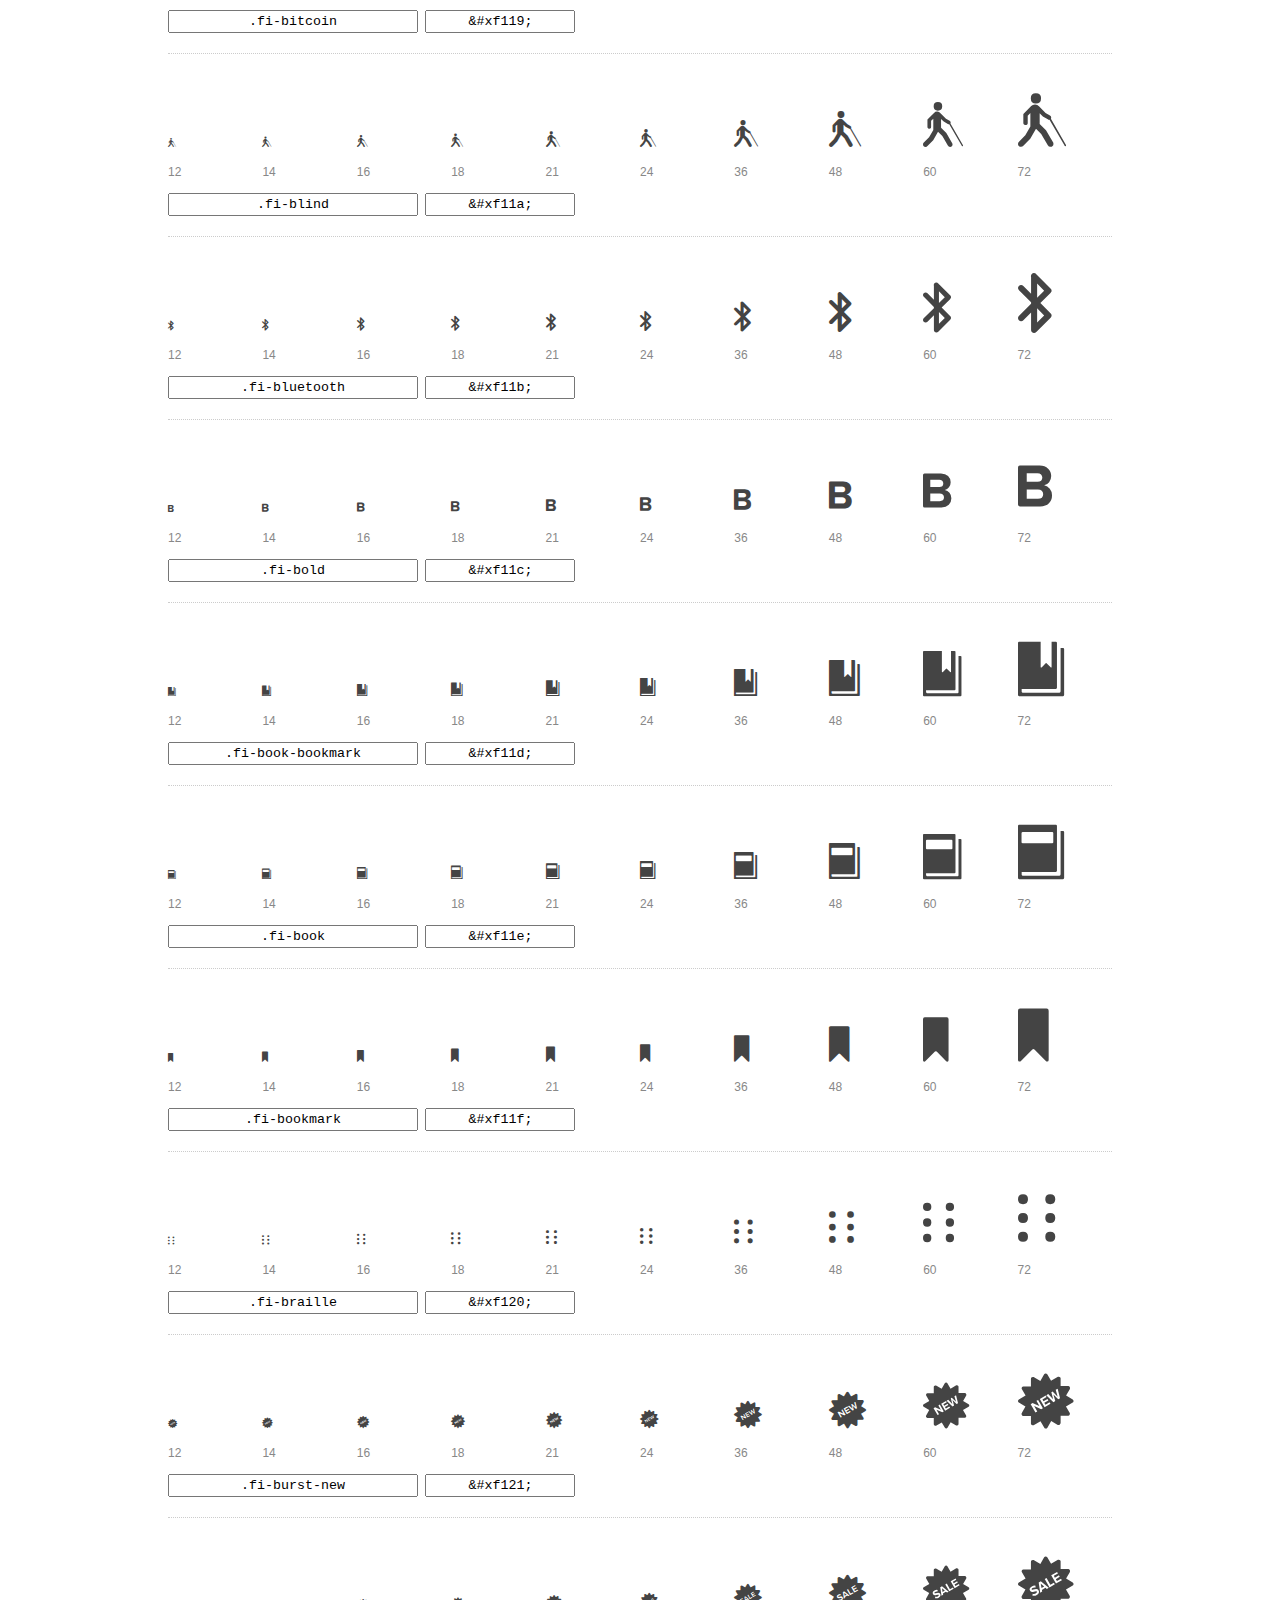
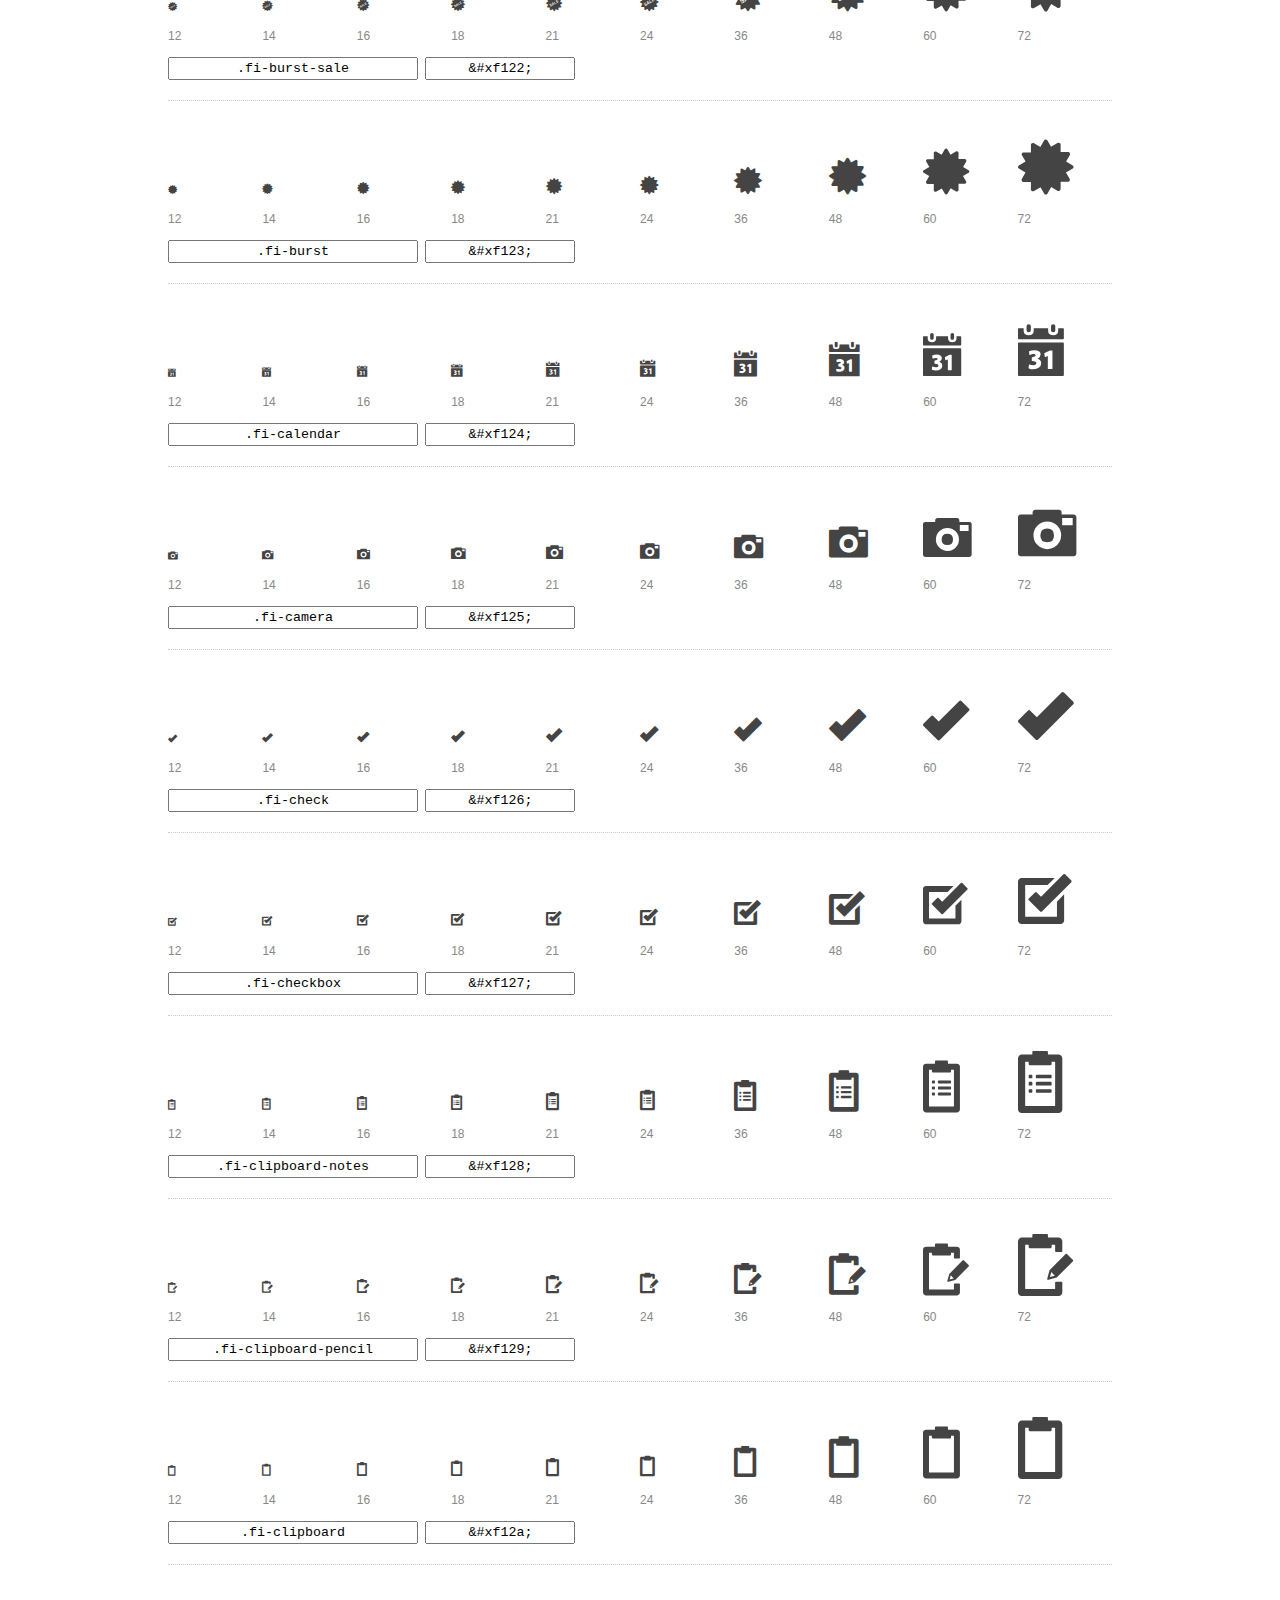
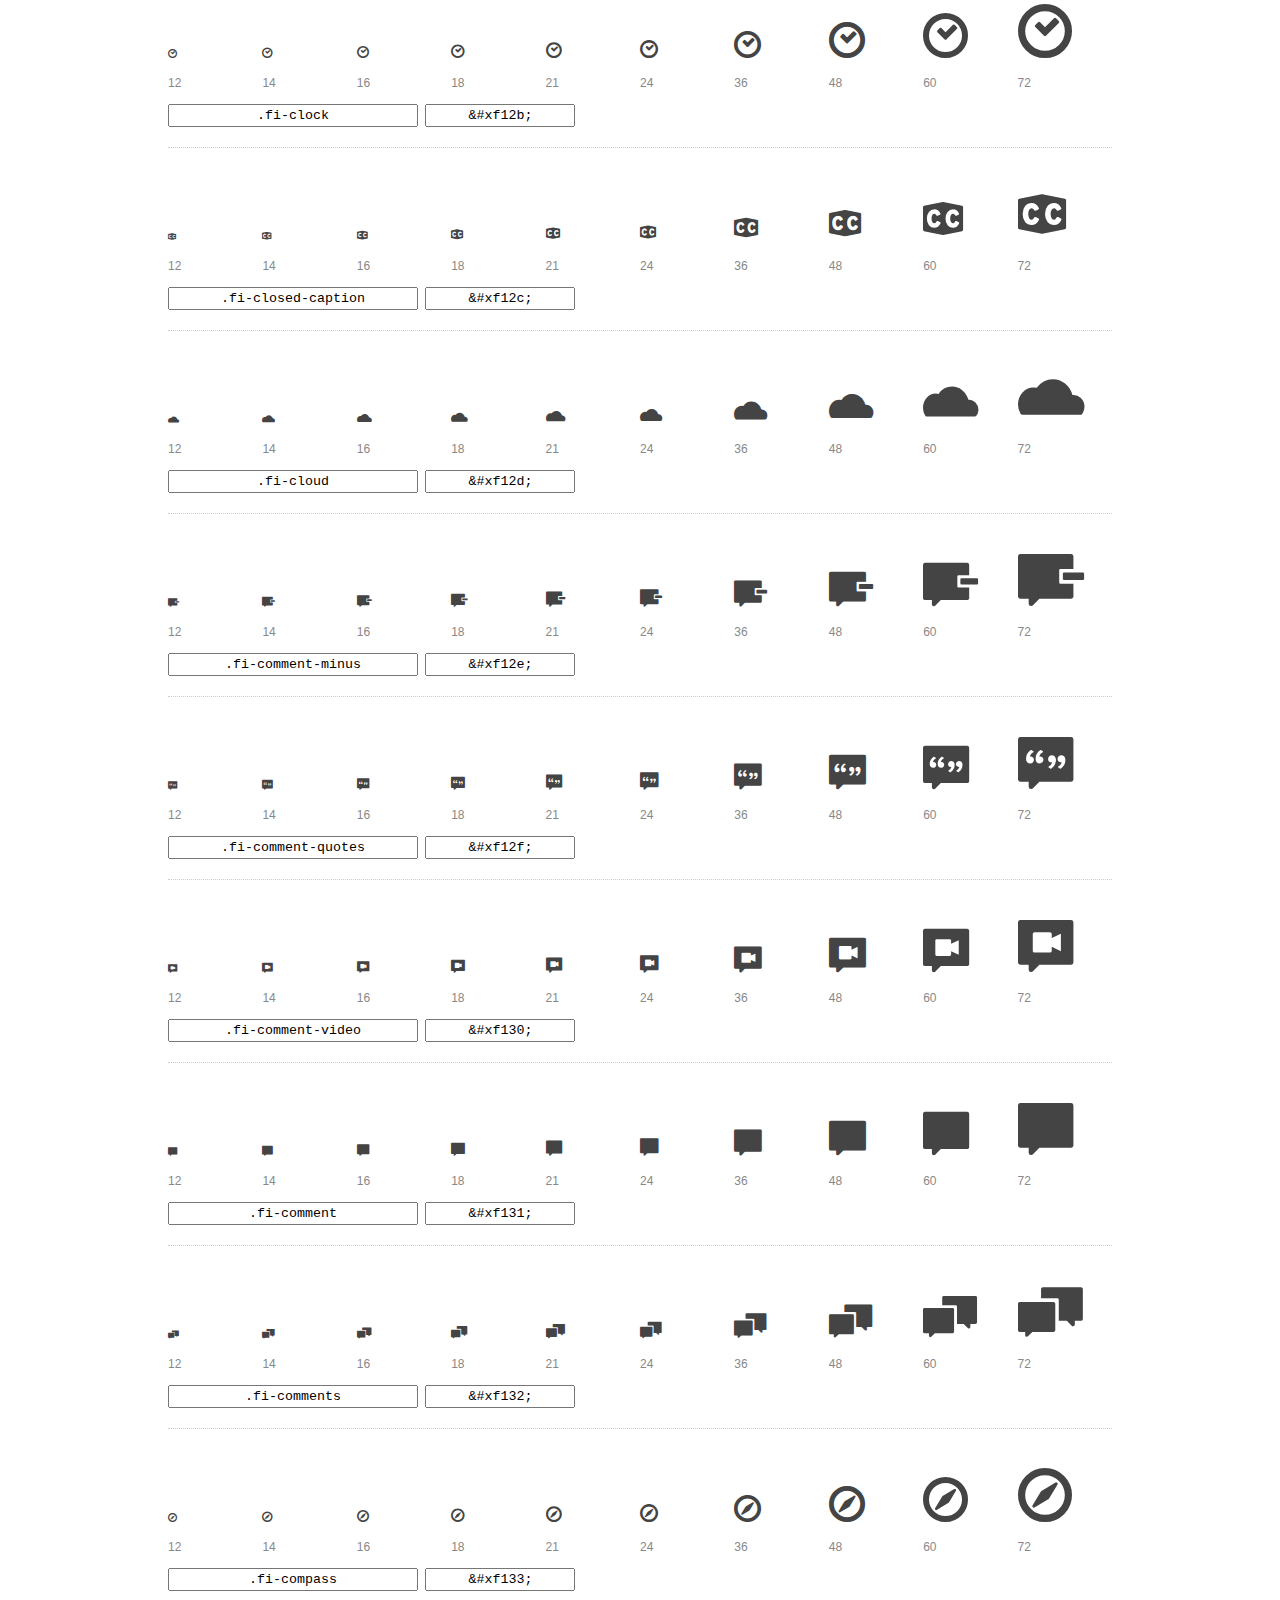
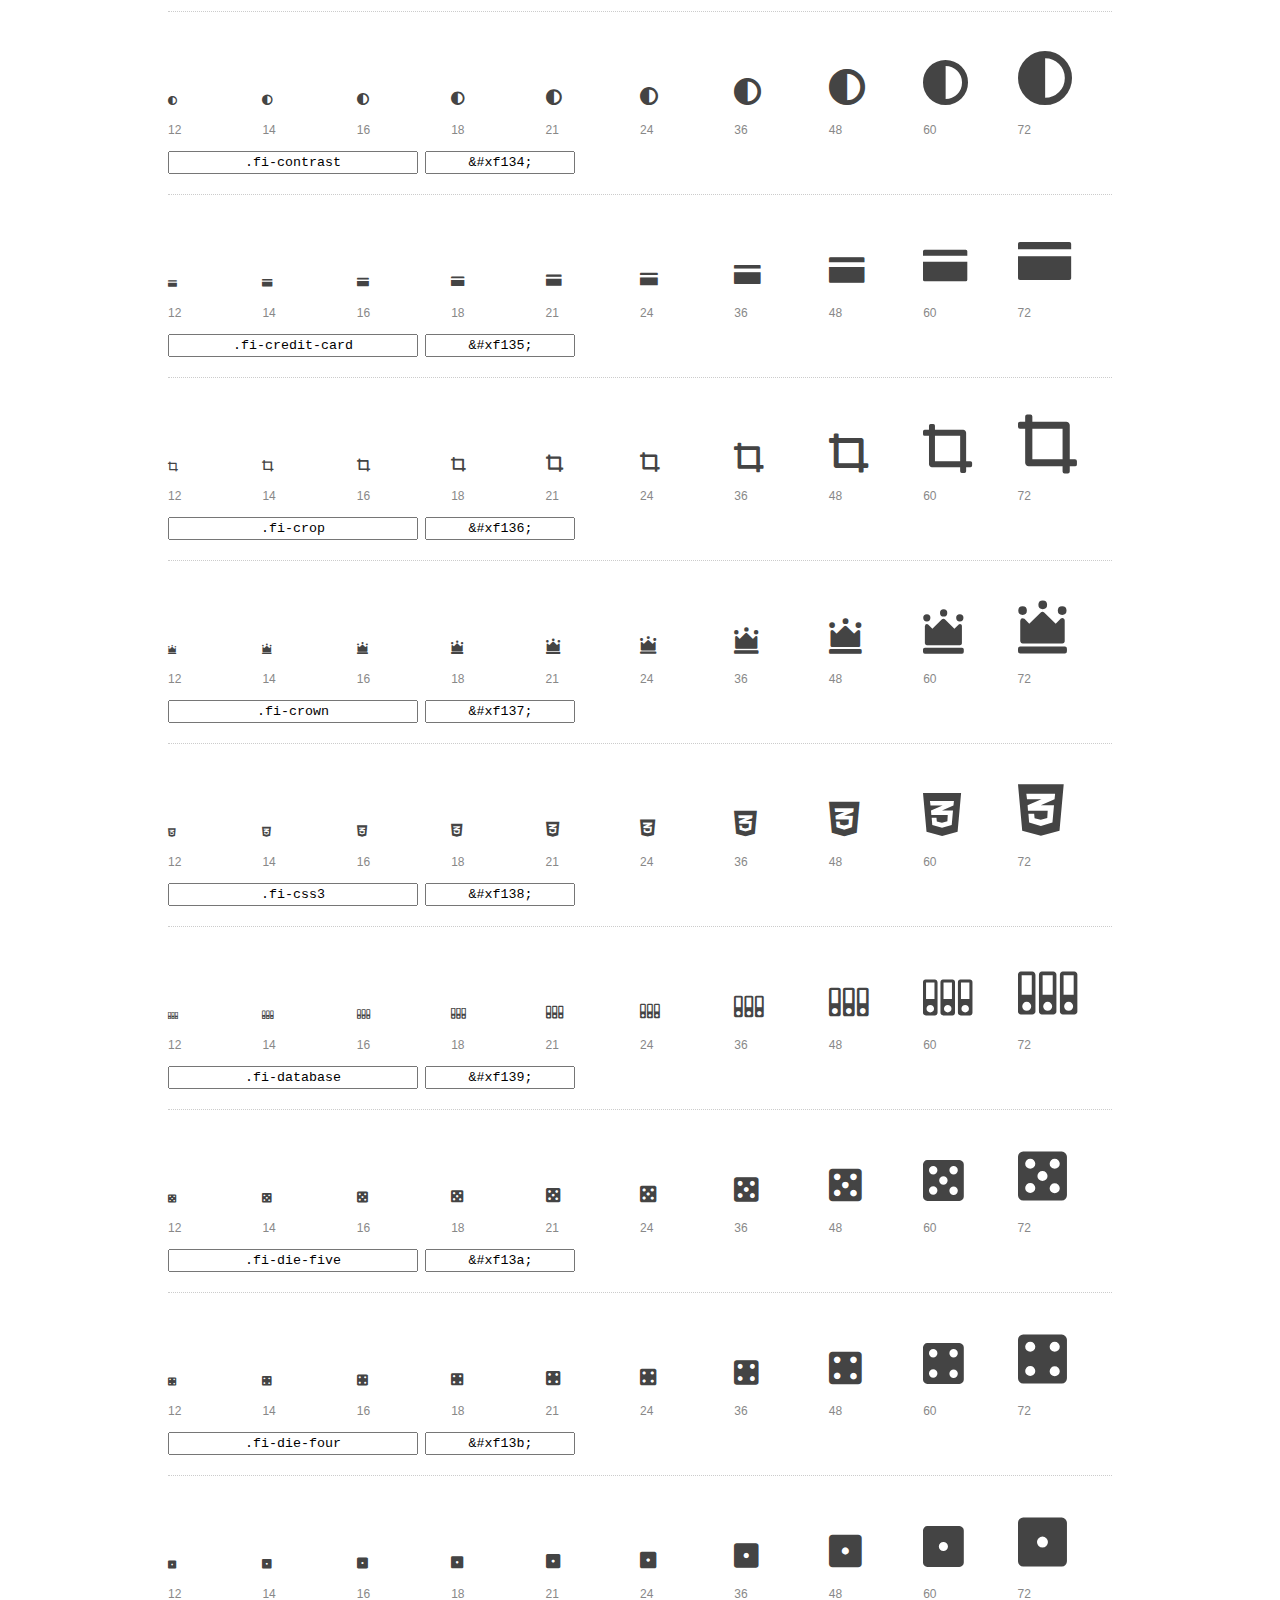
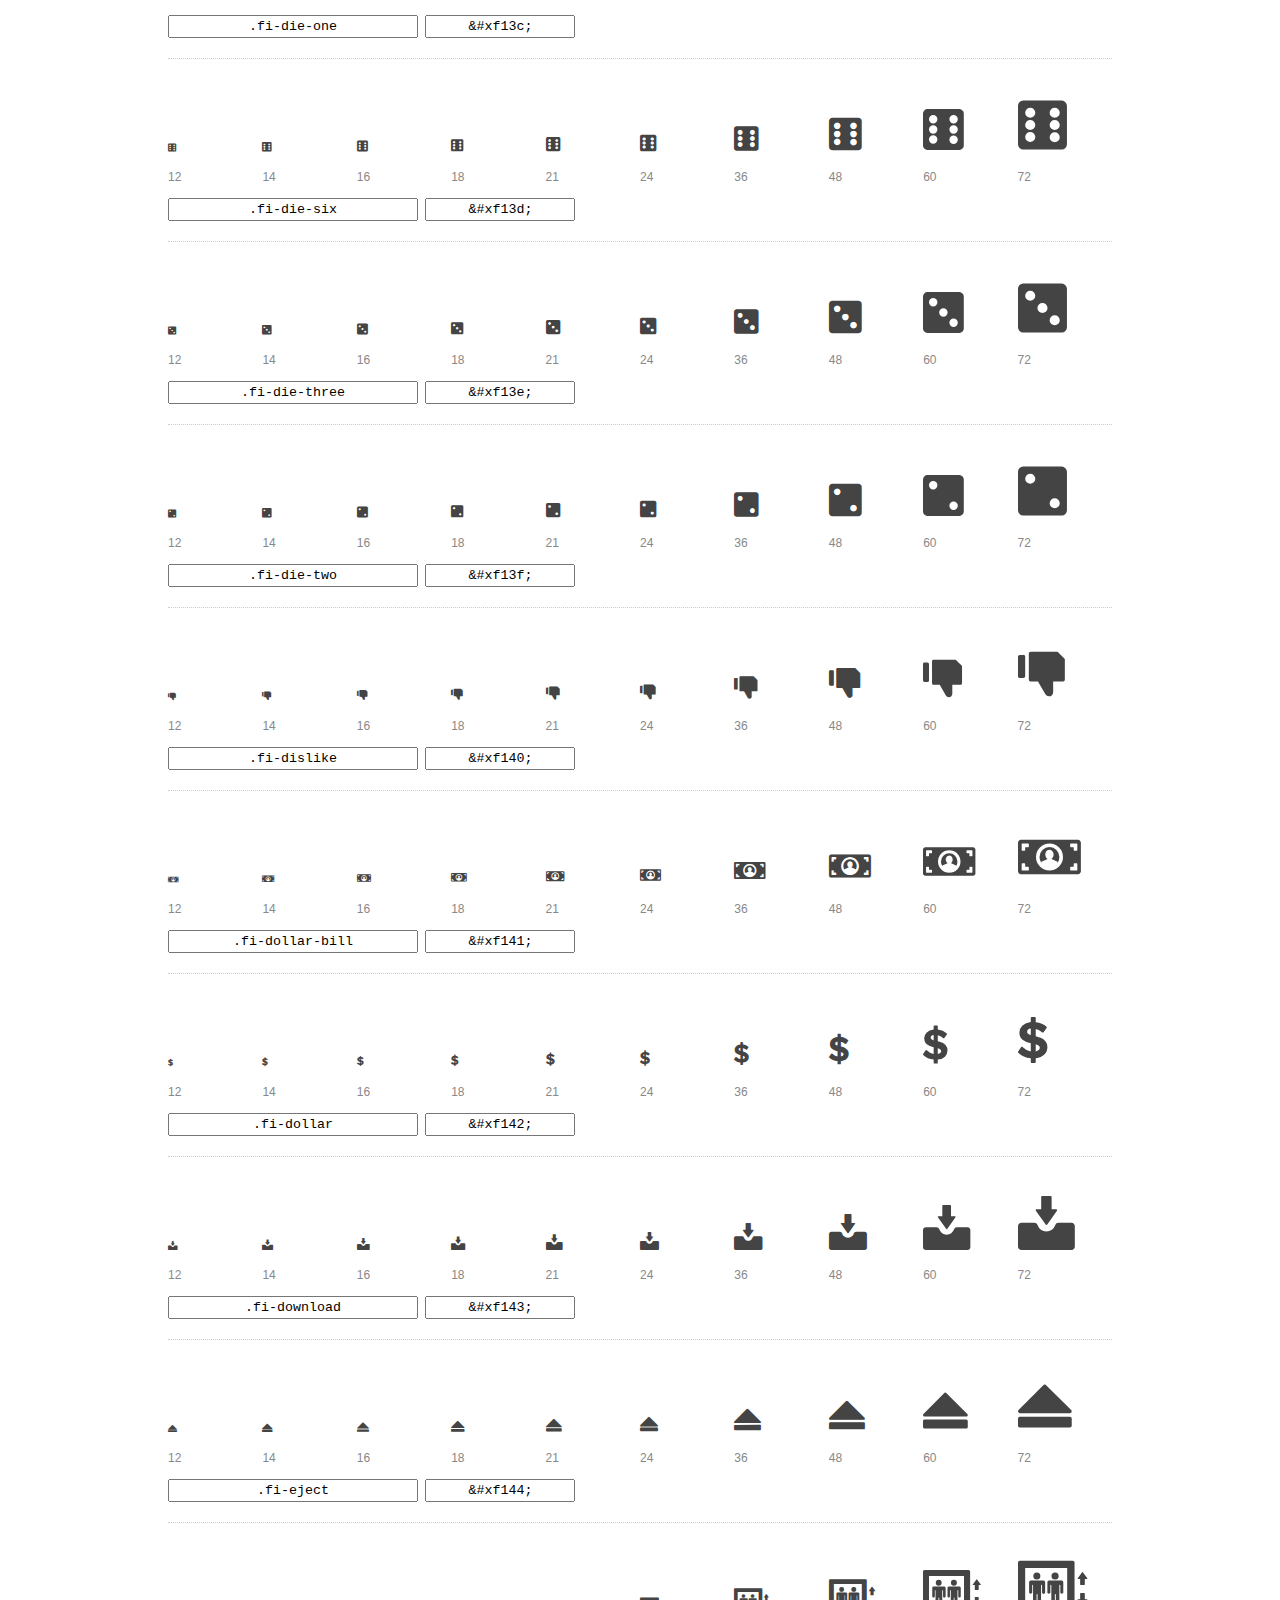
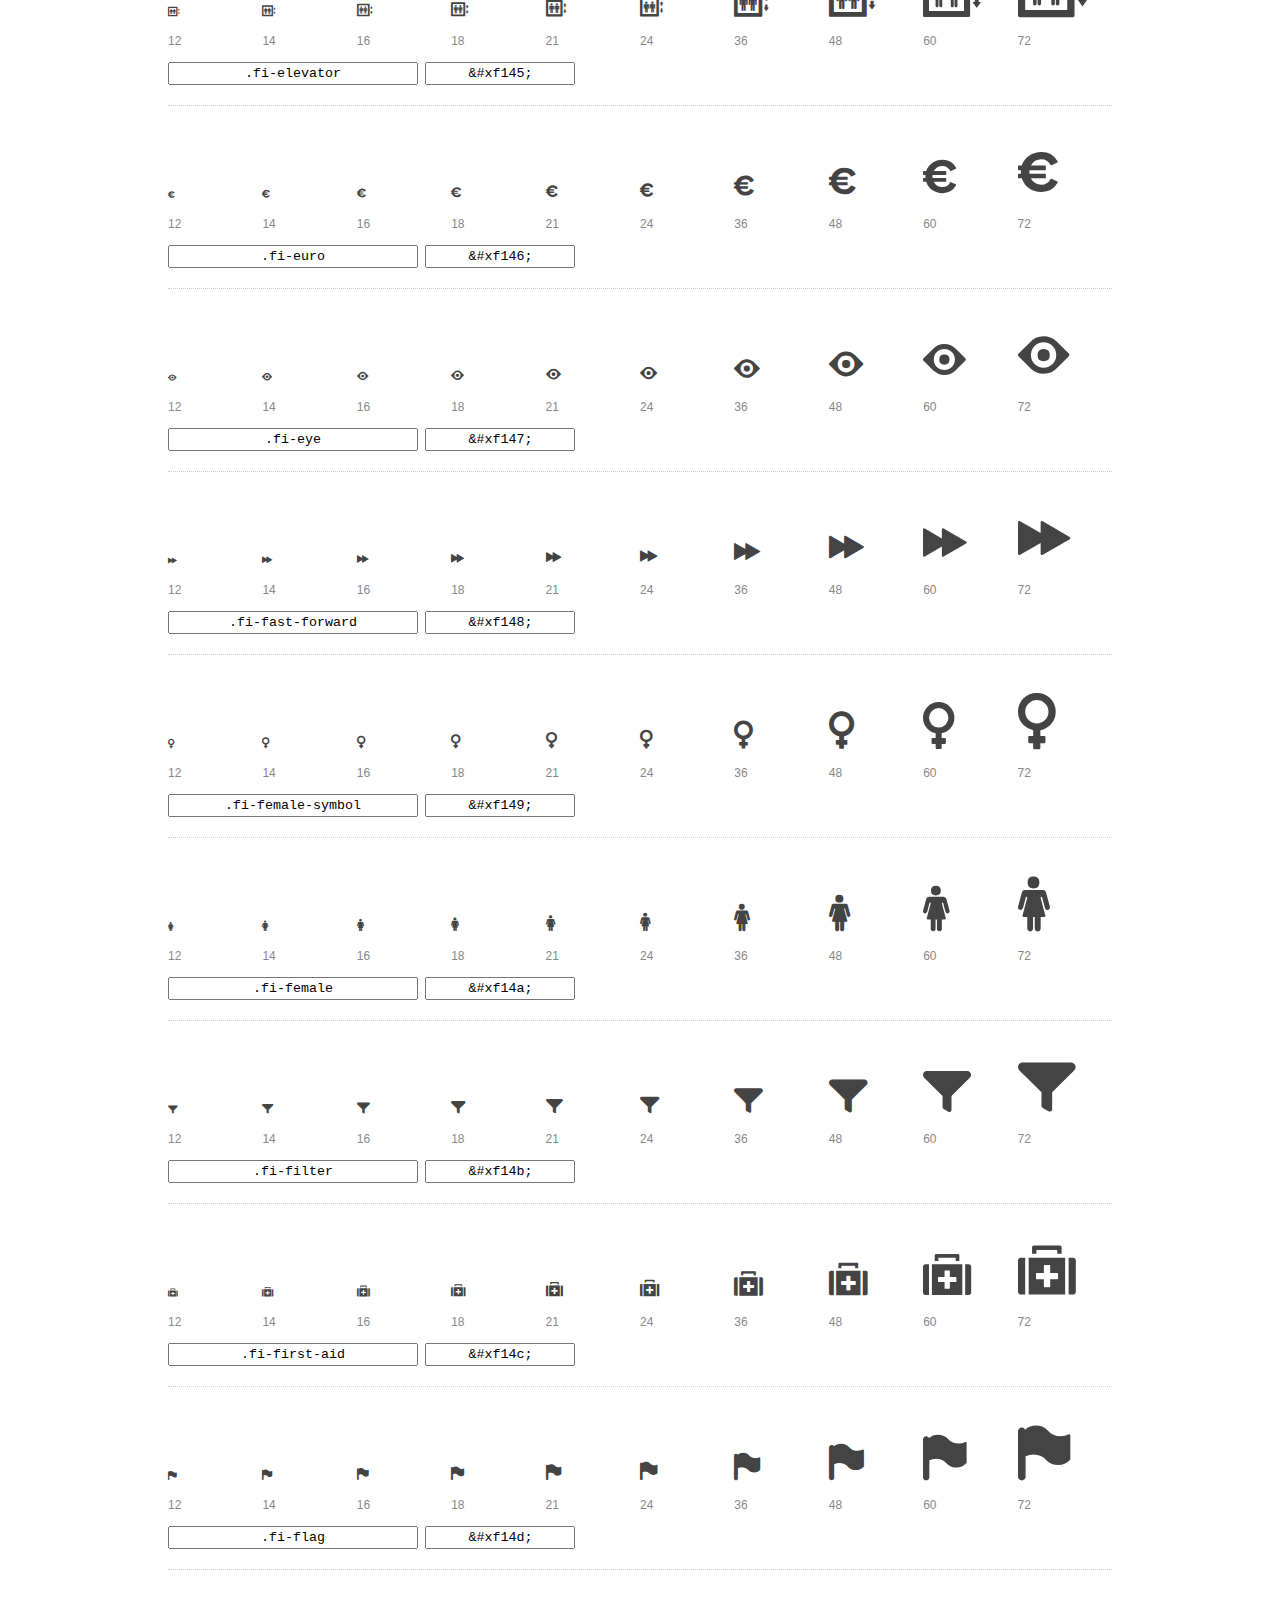
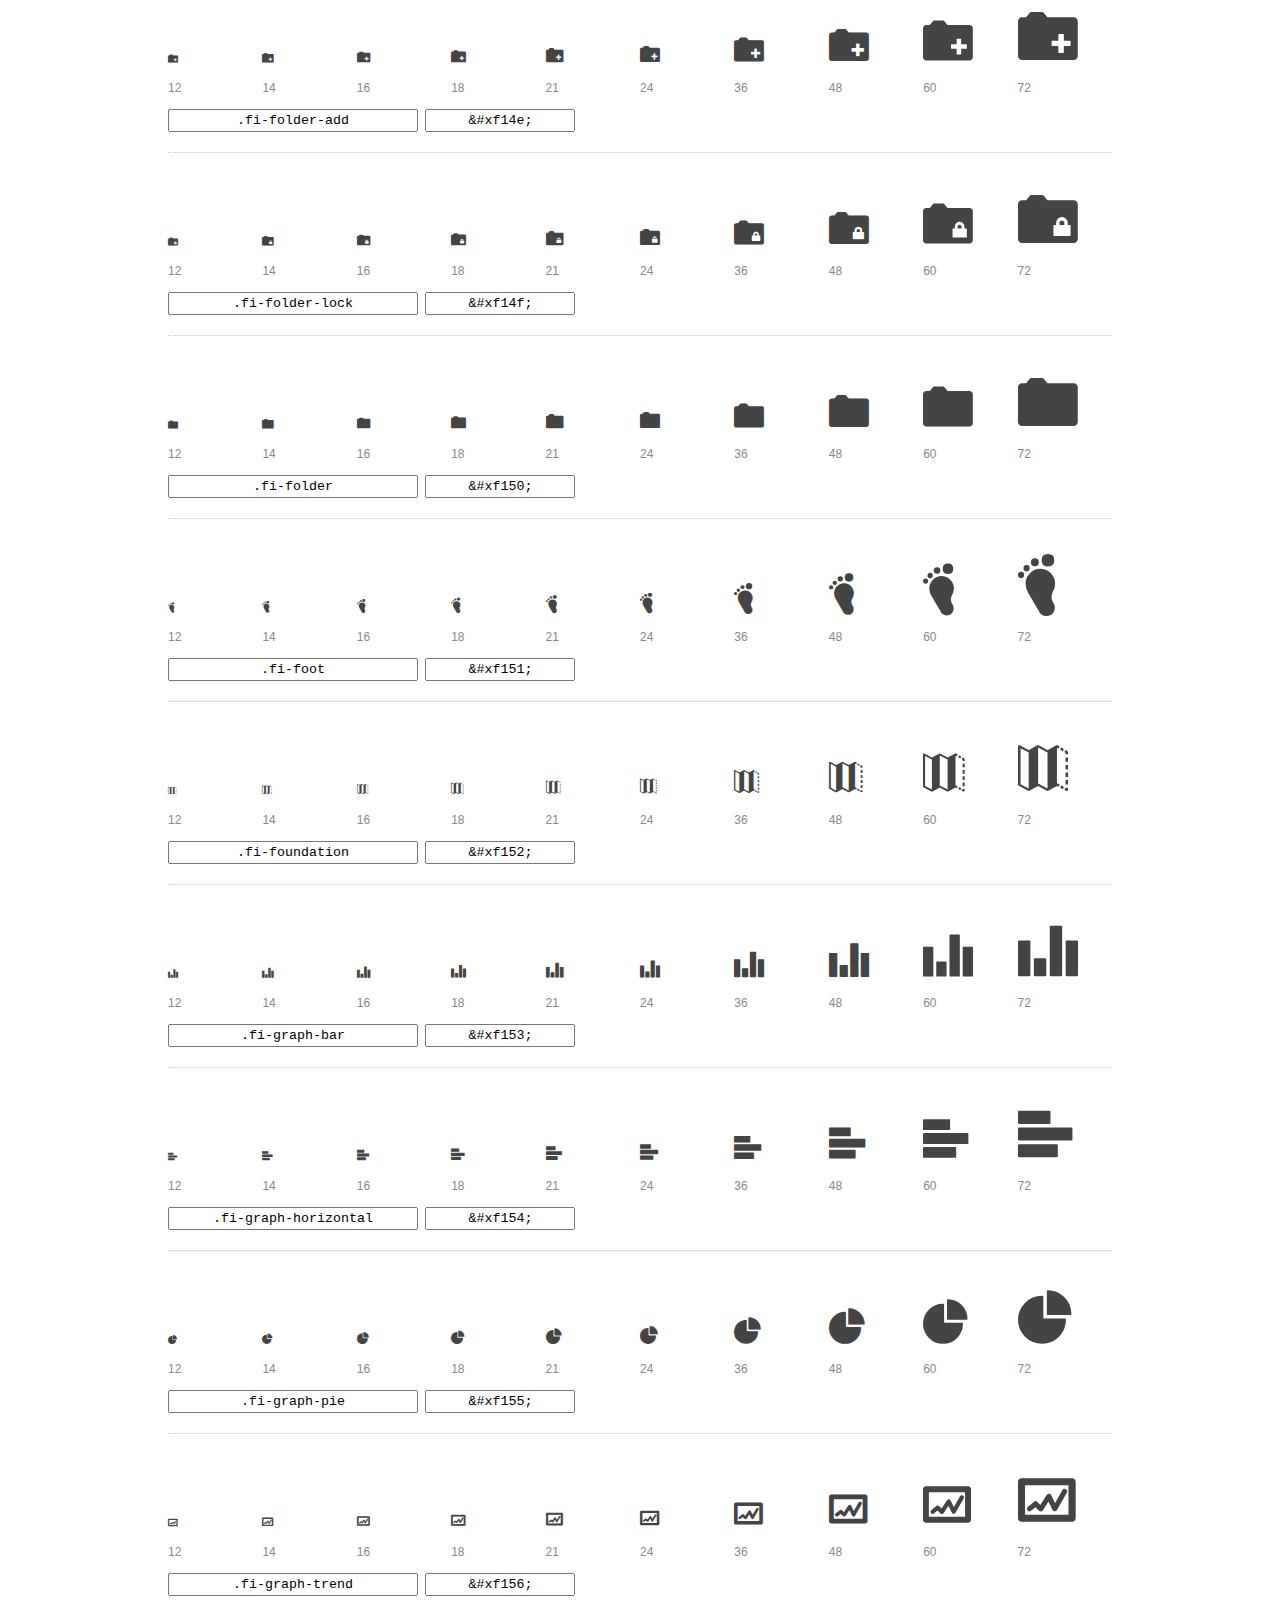
<file: BlogGastronomia-Foundation/icons/preview.html>
<!DOCTYPE html>
<html>
  <head>
    <title>Foundation Icons glyphs preview</title>
    <link rel="stylesheet" href="foundation-icons.css" />

    <style>
      * {
        -moz-box-sizing: border-box;
        -webkit-box-sizing: border-box;
        box-sizing: border-box;
        margin: 0;
        padding: 0;
      }

      body {
        background: #fff;
        color: #444;
        font: 16px/1.5 "Helvetica Neue", Helvetica, Arial, sans-serif;
      }

      a, 
      a:visited {
        color: #888;
        text-decoration: underline;
      }
      a:hover, 
      a:focus { color: #000; }

      h1 {
        border-bottom: 2px solid #ddd;
        color: #888;
        font-size: 36px;
        font-weight: 300;
        margin-bottom: 20px;
        padding: 20px 0;
      }

      .container {
        margin: 0 auto;
        min-width: 880px;
        padding: 0 40px;
        width: 80%;
      }

      .glyph {
        border-bottom: 1px dotted #ccc;
        padding: 10px 0 20px;
        margin-bottom: 20px;
      }

      .preview-glyphs { vertical-align: bottom; } 

      .preview-scale { 
        color: #888;
        font-size: 12px; 
        margin-top: 5px;
      }

      .step {
        display: inline-block;
        line-height: 1;
        width: 10%;
      }

      
      .size-12 { font-size: 12px; }
      
      .size-14 { font-size: 14px; }
      
      .size-16 { font-size: 16px; }
      
      .size-18 { font-size: 18px; }
      
      .size-21 { font-size: 21px; }
      
      .size-24 { font-size: 24px; }
      
      .size-36 { font-size: 36px; }
      
      .size-48 { font-size: 48px; }
      
      .size-60 { font-size: 60px; }
      
      .size-72 { font-size: 72px; }
      

      .usage { margin-top: 10px; }

      .usage input {
        font-family: monospace;
        margin-right: 3px;
        padding: 2px 5px;
        text-align: center;
      }

      .usage .point { width: 150px; }

      .usage .class { width: 250px; }

      .footer {
        color: #888;
        font-size: 12px;
        padding: 20px 0;
      }
    </style>

    <!--[if lte IE 8]><script src="http://html5shiv.googlecode.com/svn/trunk/html5.js"></script><![endif]-->
  </head>

  <body>
    <div class="container">
      <h1>Foundation Icons contains 283 glyphs:</h1> 

      
      <div class="glyph">
        <div class="preview-glyphs">
          <i class="step fi-address-book size-12"></i><i class="step fi-address-book size-14"></i><i class="step fi-address-book size-16"></i><i class="step fi-address-book size-18"></i><i class="step fi-address-book size-21"></i><i class="step fi-address-book size-24"></i><i class="step fi-address-book size-36"></i><i class="step fi-address-book size-48"></i><i class="step fi-address-book size-60"></i><i class="step fi-address-book size-72"></i>
        </div>
        <div class="preview-scale">
          <span class="step">12</span><span class="step">14</span><span class="step">16</span><span class="step">18</span><span class="step">21</span><span class="step">24</span><span class="step">36</span><span class="step">48</span><span class="step">60</span><span class="step">72</span> 
        </div>
        <div class="usage">
          <input class="class" type="text" readonly="readonly" onClick="this.select();" value=".fi-address-book" />
          <input class="point" type="text" readonly="readonly" onClick="this.select();" value="&amp;#xf100;" />
        </div>
      </div>
      
      <div class="glyph">
        <div class="preview-glyphs">
          <i class="step fi-alert size-12"></i><i class="step fi-alert size-14"></i><i class="step fi-alert size-16"></i><i class="step fi-alert size-18"></i><i class="step fi-alert size-21"></i><i class="step fi-alert size-24"></i><i class="step fi-alert size-36"></i><i class="step fi-alert size-48"></i><i class="step fi-alert size-60"></i><i class="step fi-alert size-72"></i>
        </div>
        <div class="preview-scale">
          <span class="step">12</span><span class="step">14</span><span class="step">16</span><span class="step">18</span><span class="step">21</span><span class="step">24</span><span class="step">36</span><span class="step">48</span><span class="step">60</span><span class="step">72</span> 
        </div>
        <div class="usage">
          <input class="class" type="text" readonly="readonly" onClick="this.select();" value=".fi-alert" />
          <input class="point" type="text" readonly="readonly" onClick="this.select();" value="&amp;#xf101;" />
        </div>
      </div>
      
      <div class="glyph">
        <div class="preview-glyphs">
          <i class="step fi-align-center size-12"></i><i class="step fi-align-center size-14"></i><i class="step fi-align-center size-16"></i><i class="step fi-align-center size-18"></i><i class="step fi-align-center size-21"></i><i class="step fi-align-center size-24"></i><i class="step fi-align-center size-36"></i><i class="step fi-align-center size-48"></i><i class="step fi-align-center size-60"></i><i class="step fi-align-center size-72"></i>
        </div>
        <div class="preview-scale">
          <span class="step">12</span><span class="step">14</span><span class="step">16</span><span class="step">18</span><span class="step">21</span><span class="step">24</span><span class="step">36</span><span class="step">48</span><span class="step">60</span><span class="step">72</span> 
        </div>
        <div class="usage">
          <input class="class" type="text" readonly="readonly" onClick="this.select();" value=".fi-align-center" />
          <input class="point" type="text" readonly="readonly" onClick="this.select();" value="&amp;#xf102;" />
        </div>
      </div>
      
      <div class="glyph">
        <div class="preview-glyphs">
          <i class="step fi-align-justify size-12"></i><i class="step fi-align-justify size-14"></i><i class="step fi-align-justify size-16"></i><i class="step fi-align-justify size-18"></i><i class="step fi-align-justify size-21"></i><i class="step fi-align-justify size-24"></i><i class="step fi-align-justify size-36"></i><i class="step fi-align-justify size-48"></i><i class="step fi-align-justify size-60"></i><i class="step fi-align-justify size-72"></i>
        </div>
        <div class="preview-scale">
          <span class="step">12</span><span class="step">14</span><span class="step">16</span><span class="step">18</span><span class="step">21</span><span class="step">24</span><span class="step">36</span><span class="step">48</span><span class="step">60</span><span class="step">72</span> 
        </div>
        <div class="usage">
          <input class="class" type="text" readonly="readonly" onClick="this.select();" value=".fi-align-justify" />
          <input class="point" type="text" readonly="readonly" onClick="this.select();" value="&amp;#xf103;" />
        </div>
      </div>
      
      <div class="glyph">
        <div class="preview-glyphs">
          <i class="step fi-align-left size-12"></i><i class="step fi-align-left size-14"></i><i class="step fi-align-left size-16"></i><i class="step fi-align-left size-18"></i><i class="step fi-align-left size-21"></i><i class="step fi-align-left size-24"></i><i class="step fi-align-left size-36"></i><i class="step fi-align-left size-48"></i><i class="step fi-align-left size-60"></i><i class="step fi-align-left size-72"></i>
        </div>
        <div class="preview-scale">
          <span class="step">12</span><span class="step">14</span><span class="step">16</span><span class="step">18</span><span class="step">21</span><span class="step">24</span><span class="step">36</span><span class="step">48</span><span class="step">60</span><span class="step">72</span> 
        </div>
        <div class="usage">
          <input class="class" type="text" readonly="readonly" onClick="this.select();" value=".fi-align-left" />
          <input class="point" type="text" readonly="readonly" onClick="this.select();" value="&amp;#xf104;" />
        </div>
      </div>
      
      <div class="glyph">
        <div class="preview-glyphs">
          <i class="step fi-align-right size-12"></i><i class="step fi-align-right size-14"></i><i class="step fi-align-right size-16"></i><i class="step fi-align-right size-18"></i><i class="step fi-align-right size-21"></i><i class="step fi-align-right size-24"></i><i class="step fi-align-right size-36"></i><i class="step fi-align-right size-48"></i><i class="step fi-align-right size-60"></i><i class="step fi-align-right size-72"></i>
        </div>
        <div class="preview-scale">
          <span class="step">12</span><span class="step">14</span><span class="step">16</span><span class="step">18</span><span class="step">21</span><span class="step">24</span><span class="step">36</span><span class="step">48</span><span class="step">60</span><span class="step">72</span> 
        </div>
        <div class="usage">
          <input class="class" type="text" readonly="readonly" onClick="this.select();" value=".fi-align-right" />
          <input class="point" type="text" readonly="readonly" onClick="this.select();" value="&amp;#xf105;" />
        </div>
      </div>
      
      <div class="glyph">
        <div class="preview-glyphs">
          <i class="step fi-anchor size-12"></i><i class="step fi-anchor size-14"></i><i class="step fi-anchor size-16"></i><i class="step fi-anchor size-18"></i><i class="step fi-anchor size-21"></i><i class="step fi-anchor size-24"></i><i class="step fi-anchor size-36"></i><i class="step fi-anchor size-48"></i><i class="step fi-anchor size-60"></i><i class="step fi-anchor size-72"></i>
        </div>
        <div class="preview-scale">
          <span class="step">12</span><span class="step">14</span><span class="step">16</span><span class="step">18</span><span class="step">21</span><span class="step">24</span><span class="step">36</span><span class="step">48</span><span class="step">60</span><span class="step">72</span> 
        </div>
        <div class="usage">
          <input class="class" type="text" readonly="readonly" onClick="this.select();" value=".fi-anchor" />
          <input class="point" type="text" readonly="readonly" onClick="this.select();" value="&amp;#xf106;" />
        </div>
      </div>
      
      <div class="glyph">
        <div class="preview-glyphs">
          <i class="step fi-annotate size-12"></i><i class="step fi-annotate size-14"></i><i class="step fi-annotate size-16"></i><i class="step fi-annotate size-18"></i><i class="step fi-annotate size-21"></i><i class="step fi-annotate size-24"></i><i class="step fi-annotate size-36"></i><i class="step fi-annotate size-48"></i><i class="step fi-annotate size-60"></i><i class="step fi-annotate size-72"></i>
        </div>
        <div class="preview-scale">
          <span class="step">12</span><span class="step">14</span><span class="step">16</span><span class="step">18</span><span class="step">21</span><span class="step">24</span><span class="step">36</span><span class="step">48</span><span class="step">60</span><span class="step">72</span> 
        </div>
        <div class="usage">
          <input class="class" type="text" readonly="readonly" onClick="this.select();" value=".fi-annotate" />
          <input class="point" type="text" readonly="readonly" onClick="this.select();" value="&amp;#xf107;" />
        </div>
      </div>
      
      <div class="glyph">
        <div class="preview-glyphs">
          <i class="step fi-archive size-12"></i><i class="step fi-archive size-14"></i><i class="step fi-archive size-16"></i><i class="step fi-archive size-18"></i><i class="step fi-archive size-21"></i><i class="step fi-archive size-24"></i><i class="step fi-archive size-36"></i><i class="step fi-archive size-48"></i><i class="step fi-archive size-60"></i><i class="step fi-archive size-72"></i>
        </div>
        <div class="preview-scale">
          <span class="step">12</span><span class="step">14</span><span class="step">16</span><span class="step">18</span><span class="step">21</span><span class="step">24</span><span class="step">36</span><span class="step">48</span><span class="step">60</span><span class="step">72</span> 
        </div>
        <div class="usage">
          <input class="class" type="text" readonly="readonly" onClick="this.select();" value=".fi-archive" />
          <input class="point" type="text" readonly="readonly" onClick="this.select();" value="&amp;#xf108;" />
        </div>
      </div>
      
      <div class="glyph">
        <div class="preview-glyphs">
          <i class="step fi-arrow-down size-12"></i><i class="step fi-arrow-down size-14"></i><i class="step fi-arrow-down size-16"></i><i class="step fi-arrow-down size-18"></i><i class="step fi-arrow-down size-21"></i><i class="step fi-arrow-down size-24"></i><i class="step fi-arrow-down size-36"></i><i class="step fi-arrow-down size-48"></i><i class="step fi-arrow-down size-60"></i><i class="step fi-arrow-down size-72"></i>
        </div>
        <div class="preview-scale">
          <span class="step">12</span><span class="step">14</span><span class="step">16</span><span class="step">18</span><span class="step">21</span><span class="step">24</span><span class="step">36</span><span class="step">48</span><span class="step">60</span><span class="step">72</span> 
        </div>
        <div class="usage">
          <input class="class" type="text" readonly="readonly" onClick="this.select();" value=".fi-arrow-down" />
          <input class="point" type="text" readonly="readonly" onClick="this.select();" value="&amp;#xf109;" />
        </div>
      </div>
      
      <div class="glyph">
        <div class="preview-glyphs">
          <i class="step fi-arrow-left size-12"></i><i class="step fi-arrow-left size-14"></i><i class="step fi-arrow-left size-16"></i><i class="step fi-arrow-left size-18"></i><i class="step fi-arrow-left size-21"></i><i class="step fi-arrow-left size-24"></i><i class="step fi-arrow-left size-36"></i><i class="step fi-arrow-left size-48"></i><i class="step fi-arrow-left size-60"></i><i class="step fi-arrow-left size-72"></i>
        </div>
        <div class="preview-scale">
          <span class="step">12</span><span class="step">14</span><span class="step">16</span><span class="step">18</span><span class="step">21</span><span class="step">24</span><span class="step">36</span><span class="step">48</span><span class="step">60</span><span class="step">72</span> 
        </div>
        <div class="usage">
          <input class="class" type="text" readonly="readonly" onClick="this.select();" value=".fi-arrow-left" />
          <input class="point" type="text" readonly="readonly" onClick="this.select();" value="&amp;#xf10a;" />
        </div>
      </div>
      
      <div class="glyph">
        <div class="preview-glyphs">
          <i class="step fi-arrow-right size-12"></i><i class="step fi-arrow-right size-14"></i><i class="step fi-arrow-right size-16"></i><i class="step fi-arrow-right size-18"></i><i class="step fi-arrow-right size-21"></i><i class="step fi-arrow-right size-24"></i><i class="step fi-arrow-right size-36"></i><i class="step fi-arrow-right size-48"></i><i class="step fi-arrow-right size-60"></i><i class="step fi-arrow-right size-72"></i>
        </div>
        <div class="preview-scale">
          <span class="step">12</span><span class="step">14</span><span class="step">16</span><span class="step">18</span><span class="step">21</span><span class="step">24</span><span class="step">36</span><span class="step">48</span><span class="step">60</span><span class="step">72</span> 
        </div>
        <div class="usage">
          <input class="class" type="text" readonly="readonly" onClick="this.select();" value=".fi-arrow-right" />
          <input class="point" type="text" readonly="readonly" onClick="this.select();" value="&amp;#xf10b;" />
        </div>
      </div>
      
      <div class="glyph">
        <div class="preview-glyphs">
          <i class="step fi-arrow-up size-12"></i><i class="step fi-arrow-up size-14"></i><i class="step fi-arrow-up size-16"></i><i class="step fi-arrow-up size-18"></i><i class="step fi-arrow-up size-21"></i><i class="step fi-arrow-up size-24"></i><i class="step fi-arrow-up size-36"></i><i class="step fi-arrow-up size-48"></i><i class="step fi-arrow-up size-60"></i><i class="step fi-arrow-up size-72"></i>
        </div>
        <div class="preview-scale">
          <span class="step">12</span><span class="step">14</span><span class="step">16</span><span class="step">18</span><span class="step">21</span><span class="step">24</span><span class="step">36</span><span class="step">48</span><span class="step">60</span><span class="step">72</span> 
        </div>
        <div class="usage">
          <input class="class" type="text" readonly="readonly" onClick="this.select();" value=".fi-arrow-up" />
          <input class="point" type="text" readonly="readonly" onClick="this.select();" value="&amp;#xf10c;" />
        </div>
      </div>
      
      <div class="glyph">
        <div class="preview-glyphs">
          <i class="step fi-arrows-compress size-12"></i><i class="step fi-arrows-compress size-14"></i><i class="step fi-arrows-compress size-16"></i><i class="step fi-arrows-compress size-18"></i><i class="step fi-arrows-compress size-21"></i><i class="step fi-arrows-compress size-24"></i><i class="step fi-arrows-compress size-36"></i><i class="step fi-arrows-compress size-48"></i><i class="step fi-arrows-compress size-60"></i><i class="step fi-arrows-compress size-72"></i>
        </div>
        <div class="preview-scale">
          <span class="step">12</span><span class="step">14</span><span class="step">16</span><span class="step">18</span><span class="step">21</span><span class="step">24</span><span class="step">36</span><span class="step">48</span><span class="step">60</span><span class="step">72</span> 
        </div>
        <div class="usage">
          <input class="class" type="text" readonly="readonly" onClick="this.select();" value=".fi-arrows-compress" />
          <input class="point" type="text" readonly="readonly" onClick="this.select();" value="&amp;#xf10d;" />
        </div>
      </div>
      
      <div class="glyph">
        <div class="preview-glyphs">
          <i class="step fi-arrows-expand size-12"></i><i class="step fi-arrows-expand size-14"></i><i class="step fi-arrows-expand size-16"></i><i class="step fi-arrows-expand size-18"></i><i class="step fi-arrows-expand size-21"></i><i class="step fi-arrows-expand size-24"></i><i class="step fi-arrows-expand size-36"></i><i class="step fi-arrows-expand size-48"></i><i class="step fi-arrows-expand size-60"></i><i class="step fi-arrows-expand size-72"></i>
        </div>
        <div class="preview-scale">
          <span class="step">12</span><span class="step">14</span><span class="step">16</span><span class="step">18</span><span class="step">21</span><span class="step">24</span><span class="step">36</span><span class="step">48</span><span class="step">60</span><span class="step">72</span> 
        </div>
        <div class="usage">
          <input class="class" type="text" readonly="readonly" onClick="this.select();" value=".fi-arrows-expand" />
          <input class="point" type="text" readonly="readonly" onClick="this.select();" value="&amp;#xf10e;" />
        </div>
      </div>
      
      <div class="glyph">
        <div class="preview-glyphs">
          <i class="step fi-arrows-in size-12"></i><i class="step fi-arrows-in size-14"></i><i class="step fi-arrows-in size-16"></i><i class="step fi-arrows-in size-18"></i><i class="step fi-arrows-in size-21"></i><i class="step fi-arrows-in size-24"></i><i class="step fi-arrows-in size-36"></i><i class="step fi-arrows-in size-48"></i><i class="step fi-arrows-in size-60"></i><i class="step fi-arrows-in size-72"></i>
        </div>
        <div class="preview-scale">
          <span class="step">12</span><span class="step">14</span><span class="step">16</span><span class="step">18</span><span class="step">21</span><span class="step">24</span><span class="step">36</span><span class="step">48</span><span class="step">60</span><span class="step">72</span> 
        </div>
        <div class="usage">
          <input class="class" type="text" readonly="readonly" onClick="this.select();" value=".fi-arrows-in" />
          <input class="point" type="text" readonly="readonly" onClick="this.select();" value="&amp;#xf10f;" />
        </div>
      </div>
      
      <div class="glyph">
        <div class="preview-glyphs">
          <i class="step fi-arrows-out size-12"></i><i class="step fi-arrows-out size-14"></i><i class="step fi-arrows-out size-16"></i><i class="step fi-arrows-out size-18"></i><i class="step fi-arrows-out size-21"></i><i class="step fi-arrows-out size-24"></i><i class="step fi-arrows-out size-36"></i><i class="step fi-arrows-out size-48"></i><i class="step fi-arrows-out size-60"></i><i class="step fi-arrows-out size-72"></i>
        </div>
        <div class="preview-scale">
          <span class="step">12</span><span class="step">14</span><span class="step">16</span><span class="step">18</span><span class="step">21</span><span class="step">24</span><span class="step">36</span><span class="step">48</span><span class="step">60</span><span class="step">72</span> 
        </div>
        <div class="usage">
          <input class="class" type="text" readonly="readonly" onClick="this.select();" value=".fi-arrows-out" />
          <input class="point" type="text" readonly="readonly" onClick="this.select();" value="&amp;#xf110;" />
        </div>
      </div>
      
      <div class="glyph">
        <div class="preview-glyphs">
          <i class="step fi-asl size-12"></i><i class="step fi-asl size-14"></i><i class="step fi-asl size-16"></i><i class="step fi-asl size-18"></i><i class="step fi-asl size-21"></i><i class="step fi-asl size-24"></i><i class="step fi-asl size-36"></i><i class="step fi-asl size-48"></i><i class="step fi-asl size-60"></i><i class="step fi-asl size-72"></i>
        </div>
        <div class="preview-scale">
          <span class="step">12</span><span class="step">14</span><span class="step">16</span><span class="step">18</span><span class="step">21</span><span class="step">24</span><span class="step">36</span><span class="step">48</span><span class="step">60</span><span class="step">72</span> 
        </div>
        <div class="usage">
          <input class="class" type="text" readonly="readonly" onClick="this.select();" value=".fi-asl" />
          <input class="point" type="text" readonly="readonly" onClick="this.select();" value="&amp;#xf111;" />
        </div>
      </div>
      
      <div class="glyph">
        <div class="preview-glyphs">
          <i class="step fi-asterisk size-12"></i><i class="step fi-asterisk size-14"></i><i class="step fi-asterisk size-16"></i><i class="step fi-asterisk size-18"></i><i class="step fi-asterisk size-21"></i><i class="step fi-asterisk size-24"></i><i class="step fi-asterisk size-36"></i><i class="step fi-asterisk size-48"></i><i class="step fi-asterisk size-60"></i><i class="step fi-asterisk size-72"></i>
        </div>
        <div class="preview-scale">
          <span class="step">12</span><span class="step">14</span><span class="step">16</span><span class="step">18</span><span class="step">21</span><span class="step">24</span><span class="step">36</span><span class="step">48</span><span class="step">60</span><span class="step">72</span> 
        </div>
        <div class="usage">
          <input class="class" type="text" readonly="readonly" onClick="this.select();" value=".fi-asterisk" />
          <input class="point" type="text" readonly="readonly" onClick="this.select();" value="&amp;#xf112;" />
        </div>
      </div>
      
      <div class="glyph">
        <div class="preview-glyphs">
          <i class="step fi-at-sign size-12"></i><i class="step fi-at-sign size-14"></i><i class="step fi-at-sign size-16"></i><i class="step fi-at-sign size-18"></i><i class="step fi-at-sign size-21"></i><i class="step fi-at-sign size-24"></i><i class="step fi-at-sign size-36"></i><i class="step fi-at-sign size-48"></i><i class="step fi-at-sign size-60"></i><i class="step fi-at-sign size-72"></i>
        </div>
        <div class="preview-scale">
          <span class="step">12</span><span class="step">14</span><span class="step">16</span><span class="step">18</span><span class="step">21</span><span class="step">24</span><span class="step">36</span><span class="step">48</span><span class="step">60</span><span class="step">72</span> 
        </div>
        <div class="usage">
          <input class="class" type="text" readonly="readonly" onClick="this.select();" value=".fi-at-sign" />
          <input class="point" type="text" readonly="readonly" onClick="this.select();" value="&amp;#xf113;" />
        </div>
      </div>
      
      <div class="glyph">
        <div class="preview-glyphs">
          <i class="step fi-background-color size-12"></i><i class="step fi-background-color size-14"></i><i class="step fi-background-color size-16"></i><i class="step fi-background-color size-18"></i><i class="step fi-background-color size-21"></i><i class="step fi-background-color size-24"></i><i class="step fi-background-color size-36"></i><i class="step fi-background-color size-48"></i><i class="step fi-background-color size-60"></i><i class="step fi-background-color size-72"></i>
        </div>
        <div class="preview-scale">
          <span class="step">12</span><span class="step">14</span><span class="step">16</span><span class="step">18</span><span class="step">21</span><span class="step">24</span><span class="step">36</span><span class="step">48</span><span class="step">60</span><span class="step">72</span> 
        </div>
        <div class="usage">
          <input class="class" type="text" readonly="readonly" onClick="this.select();" value=".fi-background-color" />
          <input class="point" type="text" readonly="readonly" onClick="this.select();" value="&amp;#xf114;" />
        </div>
      </div>
      
      <div class="glyph">
        <div class="preview-glyphs">
          <i class="step fi-battery-empty size-12"></i><i class="step fi-battery-empty size-14"></i><i class="step fi-battery-empty size-16"></i><i class="step fi-battery-empty size-18"></i><i class="step fi-battery-empty size-21"></i><i class="step fi-battery-empty size-24"></i><i class="step fi-battery-empty size-36"></i><i class="step fi-battery-empty size-48"></i><i class="step fi-battery-empty size-60"></i><i class="step fi-battery-empty size-72"></i>
        </div>
        <div class="preview-scale">
          <span class="step">12</span><span class="step">14</span><span class="step">16</span><span class="step">18</span><span class="step">21</span><span class="step">24</span><span class="step">36</span><span class="step">48</span><span class="step">60</span><span class="step">72</span> 
        </div>
        <div class="usage">
          <input class="class" type="text" readonly="readonly" onClick="this.select();" value=".fi-battery-empty" />
          <input class="point" type="text" readonly="readonly" onClick="this.select();" value="&amp;#xf115;" />
        </div>
      </div>
      
      <div class="glyph">
        <div class="preview-glyphs">
          <i class="step fi-battery-full size-12"></i><i class="step fi-battery-full size-14"></i><i class="step fi-battery-full size-16"></i><i class="step fi-battery-full size-18"></i><i class="step fi-battery-full size-21"></i><i class="step fi-battery-full size-24"></i><i class="step fi-battery-full size-36"></i><i class="step fi-battery-full size-48"></i><i class="step fi-battery-full size-60"></i><i class="step fi-battery-full size-72"></i>
        </div>
        <div class="preview-scale">
          <span class="step">12</span><span class="step">14</span><span class="step">16</span><span class="step">18</span><span class="step">21</span><span class="step">24</span><span class="step">36</span><span class="step">48</span><span class="step">60</span><span class="step">72</span> 
        </div>
        <div class="usage">
          <input class="class" type="text" readonly="readonly" onClick="this.select();" value=".fi-battery-full" />
          <input class="point" type="text" readonly="readonly" onClick="this.select();" value="&amp;#xf116;" />
        </div>
      </div>
      
      <div class="glyph">
        <div class="preview-glyphs">
          <i class="step fi-battery-half size-12"></i><i class="step fi-battery-half size-14"></i><i class="step fi-battery-half size-16"></i><i class="step fi-battery-half size-18"></i><i class="step fi-battery-half size-21"></i><i class="step fi-battery-half size-24"></i><i class="step fi-battery-half size-36"></i><i class="step fi-battery-half size-48"></i><i class="step fi-battery-half size-60"></i><i class="step fi-battery-half size-72"></i>
        </div>
        <div class="preview-scale">
          <span class="step">12</span><span class="step">14</span><span class="step">16</span><span class="step">18</span><span class="step">21</span><span class="step">24</span><span class="step">36</span><span class="step">48</span><span class="step">60</span><span class="step">72</span> 
        </div>
        <div class="usage">
          <input class="class" type="text" readonly="readonly" onClick="this.select();" value=".fi-battery-half" />
          <input class="point" type="text" readonly="readonly" onClick="this.select();" value="&amp;#xf117;" />
        </div>
      </div>
      
      <div class="glyph">
        <div class="preview-glyphs">
          <i class="step fi-bitcoin-circle size-12"></i><i class="step fi-bitcoin-circle size-14"></i><i class="step fi-bitcoin-circle size-16"></i><i class="step fi-bitcoin-circle size-18"></i><i class="step fi-bitcoin-circle size-21"></i><i class="step fi-bitcoin-circle size-24"></i><i class="step fi-bitcoin-circle size-36"></i><i class="step fi-bitcoin-circle size-48"></i><i class="step fi-bitcoin-circle size-60"></i><i class="step fi-bitcoin-circle size-72"></i>
        </div>
        <div class="preview-scale">
          <span class="step">12</span><span class="step">14</span><span class="step">16</span><span class="step">18</span><span class="step">21</span><span class="step">24</span><span class="step">36</span><span class="step">48</span><span class="step">60</span><span class="step">72</span> 
        </div>
        <div class="usage">
          <input class="class" type="text" readonly="readonly" onClick="this.select();" value=".fi-bitcoin-circle" />
          <input class="point" type="text" readonly="readonly" onClick="this.select();" value="&amp;#xf118;" />
        </div>
      </div>
      
      <div class="glyph">
        <div class="preview-glyphs">
          <i class="step fi-bitcoin size-12"></i><i class="step fi-bitcoin size-14"></i><i class="step fi-bitcoin size-16"></i><i class="step fi-bitcoin size-18"></i><i class="step fi-bitcoin size-21"></i><i class="step fi-bitcoin size-24"></i><i class="step fi-bitcoin size-36"></i><i class="step fi-bitcoin size-48"></i><i class="step fi-bitcoin size-60"></i><i class="step fi-bitcoin size-72"></i>
        </div>
        <div class="preview-scale">
          <span class="step">12</span><span class="step">14</span><span class="step">16</span><span class="step">18</span><span class="step">21</span><span class="step">24</span><span class="step">36</span><span class="step">48</span><span class="step">60</span><span class="step">72</span> 
        </div>
        <div class="usage">
          <input class="class" type="text" readonly="readonly" onClick="this.select();" value=".fi-bitcoin" />
          <input class="point" type="text" readonly="readonly" onClick="this.select();" value="&amp;#xf119;" />
        </div>
      </div>
      
      <div class="glyph">
        <div class="preview-glyphs">
          <i class="step fi-blind size-12"></i><i class="step fi-blind size-14"></i><i class="step fi-blind size-16"></i><i class="step fi-blind size-18"></i><i class="step fi-blind size-21"></i><i class="step fi-blind size-24"></i><i class="step fi-blind size-36"></i><i class="step fi-blind size-48"></i><i class="step fi-blind size-60"></i><i class="step fi-blind size-72"></i>
        </div>
        <div class="preview-scale">
          <span class="step">12</span><span class="step">14</span><span class="step">16</span><span class="step">18</span><span class="step">21</span><span class="step">24</span><span class="step">36</span><span class="step">48</span><span class="step">60</span><span class="step">72</span> 
        </div>
        <div class="usage">
          <input class="class" type="text" readonly="readonly" onClick="this.select();" value=".fi-blind" />
          <input class="point" type="text" readonly="readonly" onClick="this.select();" value="&amp;#xf11a;" />
        </div>
      </div>
      
      <div class="glyph">
        <div class="preview-glyphs">
          <i class="step fi-bluetooth size-12"></i><i class="step fi-bluetooth size-14"></i><i class="step fi-bluetooth size-16"></i><i class="step fi-bluetooth size-18"></i><i class="step fi-bluetooth size-21"></i><i class="step fi-bluetooth size-24"></i><i class="step fi-bluetooth size-36"></i><i class="step fi-bluetooth size-48"></i><i class="step fi-bluetooth size-60"></i><i class="step fi-bluetooth size-72"></i>
        </div>
        <div class="preview-scale">
          <span class="step">12</span><span class="step">14</span><span class="step">16</span><span class="step">18</span><span class="step">21</span><span class="step">24</span><span class="step">36</span><span class="step">48</span><span class="step">60</span><span class="step">72</span> 
        </div>
        <div class="usage">
          <input class="class" type="text" readonly="readonly" onClick="this.select();" value=".fi-bluetooth" />
          <input class="point" type="text" readonly="readonly" onClick="this.select();" value="&amp;#xf11b;" />
        </div>
      </div>
      
      <div class="glyph">
        <div class="preview-glyphs">
          <i class="step fi-bold size-12"></i><i class="step fi-bold size-14"></i><i class="step fi-bold size-16"></i><i class="step fi-bold size-18"></i><i class="step fi-bold size-21"></i><i class="step fi-bold size-24"></i><i class="step fi-bold size-36"></i><i class="step fi-bold size-48"></i><i class="step fi-bold size-60"></i><i class="step fi-bold size-72"></i>
        </div>
        <div class="preview-scale">
          <span class="step">12</span><span class="step">14</span><span class="step">16</span><span class="step">18</span><span class="step">21</span><span class="step">24</span><span class="step">36</span><span class="step">48</span><span class="step">60</span><span class="step">72</span> 
        </div>
        <div class="usage">
          <input class="class" type="text" readonly="readonly" onClick="this.select();" value=".fi-bold" />
          <input class="point" type="text" readonly="readonly" onClick="this.select();" value="&amp;#xf11c;" />
        </div>
      </div>
      
      <div class="glyph">
        <div class="preview-glyphs">
          <i class="step fi-book-bookmark size-12"></i><i class="step fi-book-bookmark size-14"></i><i class="step fi-book-bookmark size-16"></i><i class="step fi-book-bookmark size-18"></i><i class="step fi-book-bookmark size-21"></i><i class="step fi-book-bookmark size-24"></i><i class="step fi-book-bookmark size-36"></i><i class="step fi-book-bookmark size-48"></i><i class="step fi-book-bookmark size-60"></i><i class="step fi-book-bookmark size-72"></i>
        </div>
        <div class="preview-scale">
          <span class="step">12</span><span class="step">14</span><span class="step">16</span><span class="step">18</span><span class="step">21</span><span class="step">24</span><span class="step">36</span><span class="step">48</span><span class="step">60</span><span class="step">72</span> 
        </div>
        <div class="usage">
          <input class="class" type="text" readonly="readonly" onClick="this.select();" value=".fi-book-bookmark" />
          <input class="point" type="text" readonly="readonly" onClick="this.select();" value="&amp;#xf11d;" />
        </div>
      </div>
      
      <div class="glyph">
        <div class="preview-glyphs">
          <i class="step fi-book size-12"></i><i class="step fi-book size-14"></i><i class="step fi-book size-16"></i><i class="step fi-book size-18"></i><i class="step fi-book size-21"></i><i class="step fi-book size-24"></i><i class="step fi-book size-36"></i><i class="step fi-book size-48"></i><i class="step fi-book size-60"></i><i class="step fi-book size-72"></i>
        </div>
        <div class="preview-scale">
          <span class="step">12</span><span class="step">14</span><span class="step">16</span><span class="step">18</span><span class="step">21</span><span class="step">24</span><span class="step">36</span><span class="step">48</span><span class="step">60</span><span class="step">72</span> 
        </div>
        <div class="usage">
          <input class="class" type="text" readonly="readonly" onClick="this.select();" value=".fi-book" />
          <input class="point" type="text" readonly="readonly" onClick="this.select();" value="&amp;#xf11e;" />
        </div>
      </div>
      
      <div class="glyph">
        <div class="preview-glyphs">
          <i class="step fi-bookmark size-12"></i><i class="step fi-bookmark size-14"></i><i class="step fi-bookmark size-16"></i><i class="step fi-bookmark size-18"></i><i class="step fi-bookmark size-21"></i><i class="step fi-bookmark size-24"></i><i class="step fi-bookmark size-36"></i><i class="step fi-bookmark size-48"></i><i class="step fi-bookmark size-60"></i><i class="step fi-bookmark size-72"></i>
        </div>
        <div class="preview-scale">
          <span class="step">12</span><span class="step">14</span><span class="step">16</span><span class="step">18</span><span class="step">21</span><span class="step">24</span><span class="step">36</span><span class="step">48</span><span class="step">60</span><span class="step">72</span> 
        </div>
        <div class="usage">
          <input class="class" type="text" readonly="readonly" onClick="this.select();" value=".fi-bookmark" />
          <input class="point" type="text" readonly="readonly" onClick="this.select();" value="&amp;#xf11f;" />
        </div>
      </div>
      
      <div class="glyph">
        <div class="preview-glyphs">
          <i class="step fi-braille size-12"></i><i class="step fi-braille size-14"></i><i class="step fi-braille size-16"></i><i class="step fi-braille size-18"></i><i class="step fi-braille size-21"></i><i class="step fi-braille size-24"></i><i class="step fi-braille size-36"></i><i class="step fi-braille size-48"></i><i class="step fi-braille size-60"></i><i class="step fi-braille size-72"></i>
        </div>
        <div class="preview-scale">
          <span class="step">12</span><span class="step">14</span><span class="step">16</span><span class="step">18</span><span class="step">21</span><span class="step">24</span><span class="step">36</span><span class="step">48</span><span class="step">60</span><span class="step">72</span> 
        </div>
        <div class="usage">
          <input class="class" type="text" readonly="readonly" onClick="this.select();" value=".fi-braille" />
          <input class="point" type="text" readonly="readonly" onClick="this.select();" value="&amp;#xf120;" />
        </div>
      </div>
      
      <div class="glyph">
        <div class="preview-glyphs">
          <i class="step fi-burst-new size-12"></i><i class="step fi-burst-new size-14"></i><i class="step fi-burst-new size-16"></i><i class="step fi-burst-new size-18"></i><i class="step fi-burst-new size-21"></i><i class="step fi-burst-new size-24"></i><i class="step fi-burst-new size-36"></i><i class="step fi-burst-new size-48"></i><i class="step fi-burst-new size-60"></i><i class="step fi-burst-new size-72"></i>
        </div>
        <div class="preview-scale">
          <span class="step">12</span><span class="step">14</span><span class="step">16</span><span class="step">18</span><span class="step">21</span><span class="step">24</span><span class="step">36</span><span class="step">48</span><span class="step">60</span><span class="step">72</span> 
        </div>
        <div class="usage">
          <input class="class" type="text" readonly="readonly" onClick="this.select();" value=".fi-burst-new" />
          <input class="point" type="text" readonly="readonly" onClick="this.select();" value="&amp;#xf121;" />
        </div>
      </div>
      
      <div class="glyph">
        <div class="preview-glyphs">
          <i class="step fi-burst-sale size-12"></i><i class="step fi-burst-sale size-14"></i><i class="step fi-burst-sale size-16"></i><i class="step fi-burst-sale size-18"></i><i class="step fi-burst-sale size-21"></i><i class="step fi-burst-sale size-24"></i><i class="step fi-burst-sale size-36"></i><i class="step fi-burst-sale size-48"></i><i class="step fi-burst-sale size-60"></i><i class="step fi-burst-sale size-72"></i>
        </div>
        <div class="preview-scale">
          <span class="step">12</span><span class="step">14</span><span class="step">16</span><span class="step">18</span><span class="step">21</span><span class="step">24</span><span class="step">36</span><span class="step">48</span><span class="step">60</span><span class="step">72</span> 
        </div>
        <div class="usage">
          <input class="class" type="text" readonly="readonly" onClick="this.select();" value=".fi-burst-sale" />
          <input class="point" type="text" readonly="readonly" onClick="this.select();" value="&amp;#xf122;" />
        </div>
      </div>
      
      <div class="glyph">
        <div class="preview-glyphs">
          <i class="step fi-burst size-12"></i><i class="step fi-burst size-14"></i><i class="step fi-burst size-16"></i><i class="step fi-burst size-18"></i><i class="step fi-burst size-21"></i><i class="step fi-burst size-24"></i><i class="step fi-burst size-36"></i><i class="step fi-burst size-48"></i><i class="step fi-burst size-60"></i><i class="step fi-burst size-72"></i>
        </div>
        <div class="preview-scale">
          <span class="step">12</span><span class="step">14</span><span class="step">16</span><span class="step">18</span><span class="step">21</span><span class="step">24</span><span class="step">36</span><span class="step">48</span><span class="step">60</span><span class="step">72</span> 
        </div>
        <div class="usage">
          <input class="class" type="text" readonly="readonly" onClick="this.select();" value=".fi-burst" />
          <input class="point" type="text" readonly="readonly" onClick="this.select();" value="&amp;#xf123;" />
        </div>
      </div>
      
      <div class="glyph">
        <div class="preview-glyphs">
          <i class="step fi-calendar size-12"></i><i class="step fi-calendar size-14"></i><i class="step fi-calendar size-16"></i><i class="step fi-calendar size-18"></i><i class="step fi-calendar size-21"></i><i class="step fi-calendar size-24"></i><i class="step fi-calendar size-36"></i><i class="step fi-calendar size-48"></i><i class="step fi-calendar size-60"></i><i class="step fi-calendar size-72"></i>
        </div>
        <div class="preview-scale">
          <span class="step">12</span><span class="step">14</span><span class="step">16</span><span class="step">18</span><span class="step">21</span><span class="step">24</span><span class="step">36</span><span class="step">48</span><span class="step">60</span><span class="step">72</span> 
        </div>
        <div class="usage">
          <input class="class" type="text" readonly="readonly" onClick="this.select();" value=".fi-calendar" />
          <input class="point" type="text" readonly="readonly" onClick="this.select();" value="&amp;#xf124;" />
        </div>
      </div>
      
      <div class="glyph">
        <div class="preview-glyphs">
          <i class="step fi-camera size-12"></i><i class="step fi-camera size-14"></i><i class="step fi-camera size-16"></i><i class="step fi-camera size-18"></i><i class="step fi-camera size-21"></i><i class="step fi-camera size-24"></i><i class="step fi-camera size-36"></i><i class="step fi-camera size-48"></i><i class="step fi-camera size-60"></i><i class="step fi-camera size-72"></i>
        </div>
        <div class="preview-scale">
          <span class="step">12</span><span class="step">14</span><span class="step">16</span><span class="step">18</span><span class="step">21</span><span class="step">24</span><span class="step">36</span><span class="step">48</span><span class="step">60</span><span class="step">72</span> 
        </div>
        <div class="usage">
          <input class="class" type="text" readonly="readonly" onClick="this.select();" value=".fi-camera" />
          <input class="point" type="text" readonly="readonly" onClick="this.select();" value="&amp;#xf125;" />
        </div>
      </div>
      
      <div class="glyph">
        <div class="preview-glyphs">
          <i class="step fi-check size-12"></i><i class="step fi-check size-14"></i><i class="step fi-check size-16"></i><i class="step fi-check size-18"></i><i class="step fi-check size-21"></i><i class="step fi-check size-24"></i><i class="step fi-check size-36"></i><i class="step fi-check size-48"></i><i class="step fi-check size-60"></i><i class="step fi-check size-72"></i>
        </div>
        <div class="preview-scale">
          <span class="step">12</span><span class="step">14</span><span class="step">16</span><span class="step">18</span><span class="step">21</span><span class="step">24</span><span class="step">36</span><span class="step">48</span><span class="step">60</span><span class="step">72</span> 
        </div>
        <div class="usage">
          <input class="class" type="text" readonly="readonly" onClick="this.select();" value=".fi-check" />
          <input class="point" type="text" readonly="readonly" onClick="this.select();" value="&amp;#xf126;" />
        </div>
      </div>
      
      <div class="glyph">
        <div class="preview-glyphs">
          <i class="step fi-checkbox size-12"></i><i class="step fi-checkbox size-14"></i><i class="step fi-checkbox size-16"></i><i class="step fi-checkbox size-18"></i><i class="step fi-checkbox size-21"></i><i class="step fi-checkbox size-24"></i><i class="step fi-checkbox size-36"></i><i class="step fi-checkbox size-48"></i><i class="step fi-checkbox size-60"></i><i class="step fi-checkbox size-72"></i>
        </div>
        <div class="preview-scale">
          <span class="step">12</span><span class="step">14</span><span class="step">16</span><span class="step">18</span><span class="step">21</span><span class="step">24</span><span class="step">36</span><span class="step">48</span><span class="step">60</span><span class="step">72</span> 
        </div>
        <div class="usage">
          <input class="class" type="text" readonly="readonly" onClick="this.select();" value=".fi-checkbox" />
          <input class="point" type="text" readonly="readonly" onClick="this.select();" value="&amp;#xf127;" />
        </div>
      </div>
      
      <div class="glyph">
        <div class="preview-glyphs">
          <i class="step fi-clipboard-notes size-12"></i><i class="step fi-clipboard-notes size-14"></i><i class="step fi-clipboard-notes size-16"></i><i class="step fi-clipboard-notes size-18"></i><i class="step fi-clipboard-notes size-21"></i><i class="step fi-clipboard-notes size-24"></i><i class="step fi-clipboard-notes size-36"></i><i class="step fi-clipboard-notes size-48"></i><i class="step fi-clipboard-notes size-60"></i><i class="step fi-clipboard-notes size-72"></i>
        </div>
        <div class="preview-scale">
          <span class="step">12</span><span class="step">14</span><span class="step">16</span><span class="step">18</span><span class="step">21</span><span class="step">24</span><span class="step">36</span><span class="step">48</span><span class="step">60</span><span class="step">72</span> 
        </div>
        <div class="usage">
          <input class="class" type="text" readonly="readonly" onClick="this.select();" value=".fi-clipboard-notes" />
          <input class="point" type="text" readonly="readonly" onClick="this.select();" value="&amp;#xf128;" />
        </div>
      </div>
      
      <div class="glyph">
        <div class="preview-glyphs">
          <i class="step fi-clipboard-pencil size-12"></i><i class="step fi-clipboard-pencil size-14"></i><i class="step fi-clipboard-pencil size-16"></i><i class="step fi-clipboard-pencil size-18"></i><i class="step fi-clipboard-pencil size-21"></i><i class="step fi-clipboard-pencil size-24"></i><i class="step fi-clipboard-pencil size-36"></i><i class="step fi-clipboard-pencil size-48"></i><i class="step fi-clipboard-pencil size-60"></i><i class="step fi-clipboard-pencil size-72"></i>
        </div>
        <div class="preview-scale">
          <span class="step">12</span><span class="step">14</span><span class="step">16</span><span class="step">18</span><span class="step">21</span><span class="step">24</span><span class="step">36</span><span class="step">48</span><span class="step">60</span><span class="step">72</span> 
        </div>
        <div class="usage">
          <input class="class" type="text" readonly="readonly" onClick="this.select();" value=".fi-clipboard-pencil" />
          <input class="point" type="text" readonly="readonly" onClick="this.select();" value="&amp;#xf129;" />
        </div>
      </div>
      
      <div class="glyph">
        <div class="preview-glyphs">
          <i class="step fi-clipboard size-12"></i><i class="step fi-clipboard size-14"></i><i class="step fi-clipboard size-16"></i><i class="step fi-clipboard size-18"></i><i class="step fi-clipboard size-21"></i><i class="step fi-clipboard size-24"></i><i class="step fi-clipboard size-36"></i><i class="step fi-clipboard size-48"></i><i class="step fi-clipboard size-60"></i><i class="step fi-clipboard size-72"></i>
        </div>
        <div class="preview-scale">
          <span class="step">12</span><span class="step">14</span><span class="step">16</span><span class="step">18</span><span class="step">21</span><span class="step">24</span><span class="step">36</span><span class="step">48</span><span class="step">60</span><span class="step">72</span> 
        </div>
        <div class="usage">
          <input class="class" type="text" readonly="readonly" onClick="this.select();" value=".fi-clipboard" />
          <input class="point" type="text" readonly="readonly" onClick="this.select();" value="&amp;#xf12a;" />
        </div>
      </div>
      
      <div class="glyph">
        <div class="preview-glyphs">
          <i class="step fi-clock size-12"></i><i class="step fi-clock size-14"></i><i class="step fi-clock size-16"></i><i class="step fi-clock size-18"></i><i class="step fi-clock size-21"></i><i class="step fi-clock size-24"></i><i class="step fi-clock size-36"></i><i class="step fi-clock size-48"></i><i class="step fi-clock size-60"></i><i class="step fi-clock size-72"></i>
        </div>
        <div class="preview-scale">
          <span class="step">12</span><span class="step">14</span><span class="step">16</span><span class="step">18</span><span class="step">21</span><span class="step">24</span><span class="step">36</span><span class="step">48</span><span class="step">60</span><span class="step">72</span> 
        </div>
        <div class="usage">
          <input class="class" type="text" readonly="readonly" onClick="this.select();" value=".fi-clock" />
          <input class="point" type="text" readonly="readonly" onClick="this.select();" value="&amp;#xf12b;" />
        </div>
      </div>
      
      <div class="glyph">
        <div class="preview-glyphs">
          <i class="step fi-closed-caption size-12"></i><i class="step fi-closed-caption size-14"></i><i class="step fi-closed-caption size-16"></i><i class="step fi-closed-caption size-18"></i><i class="step fi-closed-caption size-21"></i><i class="step fi-closed-caption size-24"></i><i class="step fi-closed-caption size-36"></i><i class="step fi-closed-caption size-48"></i><i class="step fi-closed-caption size-60"></i><i class="step fi-closed-caption size-72"></i>
        </div>
        <div class="preview-scale">
          <span class="step">12</span><span class="step">14</span><span class="step">16</span><span class="step">18</span><span class="step">21</span><span class="step">24</span><span class="step">36</span><span class="step">48</span><span class="step">60</span><span class="step">72</span> 
        </div>
        <div class="usage">
          <input class="class" type="text" readonly="readonly" onClick="this.select();" value=".fi-closed-caption" />
          <input class="point" type="text" readonly="readonly" onClick="this.select();" value="&amp;#xf12c;" />
        </div>
      </div>
      
      <div class="glyph">
        <div class="preview-glyphs">
          <i class="step fi-cloud size-12"></i><i class="step fi-cloud size-14"></i><i class="step fi-cloud size-16"></i><i class="step fi-cloud size-18"></i><i class="step fi-cloud size-21"></i><i class="step fi-cloud size-24"></i><i class="step fi-cloud size-36"></i><i class="step fi-cloud size-48"></i><i class="step fi-cloud size-60"></i><i class="step fi-cloud size-72"></i>
        </div>
        <div class="preview-scale">
          <span class="step">12</span><span class="step">14</span><span class="step">16</span><span class="step">18</span><span class="step">21</span><span class="step">24</span><span class="step">36</span><span class="step">48</span><span class="step">60</span><span class="step">72</span> 
        </div>
        <div class="usage">
          <input class="class" type="text" readonly="readonly" onClick="this.select();" value=".fi-cloud" />
          <input class="point" type="text" readonly="readonly" onClick="this.select();" value="&amp;#xf12d;" />
        </div>
      </div>
      
      <div class="glyph">
        <div class="preview-glyphs">
          <i class="step fi-comment-minus size-12"></i><i class="step fi-comment-minus size-14"></i><i class="step fi-comment-minus size-16"></i><i class="step fi-comment-minus size-18"></i><i class="step fi-comment-minus size-21"></i><i class="step fi-comment-minus size-24"></i><i class="step fi-comment-minus size-36"></i><i class="step fi-comment-minus size-48"></i><i class="step fi-comment-minus size-60"></i><i class="step fi-comment-minus size-72"></i>
        </div>
        <div class="preview-scale">
          <span class="step">12</span><span class="step">14</span><span class="step">16</span><span class="step">18</span><span class="step">21</span><span class="step">24</span><span class="step">36</span><span class="step">48</span><span class="step">60</span><span class="step">72</span> 
        </div>
        <div class="usage">
          <input class="class" type="text" readonly="readonly" onClick="this.select();" value=".fi-comment-minus" />
          <input class="point" type="text" readonly="readonly" onClick="this.select();" value="&amp;#xf12e;" />
        </div>
      </div>
      
      <div class="glyph">
        <div class="preview-glyphs">
          <i class="step fi-comment-quotes size-12"></i><i class="step fi-comment-quotes size-14"></i><i class="step fi-comment-quotes size-16"></i><i class="step fi-comment-quotes size-18"></i><i class="step fi-comment-quotes size-21"></i><i class="step fi-comment-quotes size-24"></i><i class="step fi-comment-quotes size-36"></i><i class="step fi-comment-quotes size-48"></i><i class="step fi-comment-quotes size-60"></i><i class="step fi-comment-quotes size-72"></i>
        </div>
        <div class="preview-scale">
          <span class="step">12</span><span class="step">14</span><span class="step">16</span><span class="step">18</span><span class="step">21</span><span class="step">24</span><span class="step">36</span><span class="step">48</span><span class="step">60</span><span class="step">72</span> 
        </div>
        <div class="usage">
          <input class="class" type="text" readonly="readonly" onClick="this.select();" value=".fi-comment-quotes" />
          <input class="point" type="text" readonly="readonly" onClick="this.select();" value="&amp;#xf12f;" />
        </div>
      </div>
      
      <div class="glyph">
        <div class="preview-glyphs">
          <i class="step fi-comment-video size-12"></i><i class="step fi-comment-video size-14"></i><i class="step fi-comment-video size-16"></i><i class="step fi-comment-video size-18"></i><i class="step fi-comment-video size-21"></i><i class="step fi-comment-video size-24"></i><i class="step fi-comment-video size-36"></i><i class="step fi-comment-video size-48"></i><i class="step fi-comment-video size-60"></i><i class="step fi-comment-video size-72"></i>
        </div>
        <div class="preview-scale">
          <span class="step">12</span><span class="step">14</span><span class="step">16</span><span class="step">18</span><span class="step">21</span><span class="step">24</span><span class="step">36</span><span class="step">48</span><span class="step">60</span><span class="step">72</span> 
        </div>
        <div class="usage">
          <input class="class" type="text" readonly="readonly" onClick="this.select();" value=".fi-comment-video" />
          <input class="point" type="text" readonly="readonly" onClick="this.select();" value="&amp;#xf130;" />
        </div>
      </div>
      
      <div class="glyph">
        <div class="preview-glyphs">
          <i class="step fi-comment size-12"></i><i class="step fi-comment size-14"></i><i class="step fi-comment size-16"></i><i class="step fi-comment size-18"></i><i class="step fi-comment size-21"></i><i class="step fi-comment size-24"></i><i class="step fi-comment size-36"></i><i class="step fi-comment size-48"></i><i class="step fi-comment size-60"></i><i class="step fi-comment size-72"></i>
        </div>
        <div class="preview-scale">
          <span class="step">12</span><span class="step">14</span><span class="step">16</span><span class="step">18</span><span class="step">21</span><span class="step">24</span><span class="step">36</span><span class="step">48</span><span class="step">60</span><span class="step">72</span> 
        </div>
        <div class="usage">
          <input class="class" type="text" readonly="readonly" onClick="this.select();" value=".fi-comment" />
          <input class="point" type="text" readonly="readonly" onClick="this.select();" value="&amp;#xf131;" />
        </div>
      </div>
      
      <div class="glyph">
        <div class="preview-glyphs">
          <i class="step fi-comments size-12"></i><i class="step fi-comments size-14"></i><i class="step fi-comments size-16"></i><i class="step fi-comments size-18"></i><i class="step fi-comments size-21"></i><i class="step fi-comments size-24"></i><i class="step fi-comments size-36"></i><i class="step fi-comments size-48"></i><i class="step fi-comments size-60"></i><i class="step fi-comments size-72"></i>
        </div>
        <div class="preview-scale">
          <span class="step">12</span><span class="step">14</span><span class="step">16</span><span class="step">18</span><span class="step">21</span><span class="step">24</span><span class="step">36</span><span class="step">48</span><span class="step">60</span><span class="step">72</span> 
        </div>
        <div class="usage">
          <input class="class" type="text" readonly="readonly" onClick="this.select();" value=".fi-comments" />
          <input class="point" type="text" readonly="readonly" onClick="this.select();" value="&amp;#xf132;" />
        </div>
      </div>
      
      <div class="glyph">
        <div class="preview-glyphs">
          <i class="step fi-compass size-12"></i><i class="step fi-compass size-14"></i><i class="step fi-compass size-16"></i><i class="step fi-compass size-18"></i><i class="step fi-compass size-21"></i><i class="step fi-compass size-24"></i><i class="step fi-compass size-36"></i><i class="step fi-compass size-48"></i><i class="step fi-compass size-60"></i><i class="step fi-compass size-72"></i>
        </div>
        <div class="preview-scale">
          <span class="step">12</span><span class="step">14</span><span class="step">16</span><span class="step">18</span><span class="step">21</span><span class="step">24</span><span class="step">36</span><span class="step">48</span><span class="step">60</span><span class="step">72</span> 
        </div>
        <div class="usage">
          <input class="class" type="text" readonly="readonly" onClick="this.select();" value=".fi-compass" />
          <input class="point" type="text" readonly="readonly" onClick="this.select();" value="&amp;#xf133;" />
        </div>
      </div>
      
      <div class="glyph">
        <div class="preview-glyphs">
          <i class="step fi-contrast size-12"></i><i class="step fi-contrast size-14"></i><i class="step fi-contrast size-16"></i><i class="step fi-contrast size-18"></i><i class="step fi-contrast size-21"></i><i class="step fi-contrast size-24"></i><i class="step fi-contrast size-36"></i><i class="step fi-contrast size-48"></i><i class="step fi-contrast size-60"></i><i class="step fi-contrast size-72"></i>
        </div>
        <div class="preview-scale">
          <span class="step">12</span><span class="step">14</span><span class="step">16</span><span class="step">18</span><span class="step">21</span><span class="step">24</span><span class="step">36</span><span class="step">48</span><span class="step">60</span><span class="step">72</span> 
        </div>
        <div class="usage">
          <input class="class" type="text" readonly="readonly" onClick="this.select();" value=".fi-contrast" />
          <input class="point" type="text" readonly="readonly" onClick="this.select();" value="&amp;#xf134;" />
        </div>
      </div>
      
      <div class="glyph">
        <div class="preview-glyphs">
          <i class="step fi-credit-card size-12"></i><i class="step fi-credit-card size-14"></i><i class="step fi-credit-card size-16"></i><i class="step fi-credit-card size-18"></i><i class="step fi-credit-card size-21"></i><i class="step fi-credit-card size-24"></i><i class="step fi-credit-card size-36"></i><i class="step fi-credit-card size-48"></i><i class="step fi-credit-card size-60"></i><i class="step fi-credit-card size-72"></i>
        </div>
        <div class="preview-scale">
          <span class="step">12</span><span class="step">14</span><span class="step">16</span><span class="step">18</span><span class="step">21</span><span class="step">24</span><span class="step">36</span><span class="step">48</span><span class="step">60</span><span class="step">72</span> 
        </div>
        <div class="usage">
          <input class="class" type="text" readonly="readonly" onClick="this.select();" value=".fi-credit-card" />
          <input class="point" type="text" readonly="readonly" onClick="this.select();" value="&amp;#xf135;" />
        </div>
      </div>
      
      <div class="glyph">
        <div class="preview-glyphs">
          <i class="step fi-crop size-12"></i><i class="step fi-crop size-14"></i><i class="step fi-crop size-16"></i><i class="step fi-crop size-18"></i><i class="step fi-crop size-21"></i><i class="step fi-crop size-24"></i><i class="step fi-crop size-36"></i><i class="step fi-crop size-48"></i><i class="step fi-crop size-60"></i><i class="step fi-crop size-72"></i>
        </div>
        <div class="preview-scale">
          <span class="step">12</span><span class="step">14</span><span class="step">16</span><span class="step">18</span><span class="step">21</span><span class="step">24</span><span class="step">36</span><span class="step">48</span><span class="step">60</span><span class="step">72</span> 
        </div>
        <div class="usage">
          <input class="class" type="text" readonly="readonly" onClick="this.select();" value=".fi-crop" />
          <input class="point" type="text" readonly="readonly" onClick="this.select();" value="&amp;#xf136;" />
        </div>
      </div>
      
      <div class="glyph">
        <div class="preview-glyphs">
          <i class="step fi-crown size-12"></i><i class="step fi-crown size-14"></i><i class="step fi-crown size-16"></i><i class="step fi-crown size-18"></i><i class="step fi-crown size-21"></i><i class="step fi-crown size-24"></i><i class="step fi-crown size-36"></i><i class="step fi-crown size-48"></i><i class="step fi-crown size-60"></i><i class="step fi-crown size-72"></i>
        </div>
        <div class="preview-scale">
          <span class="step">12</span><span class="step">14</span><span class="step">16</span><span class="step">18</span><span class="step">21</span><span class="step">24</span><span class="step">36</span><span class="step">48</span><span class="step">60</span><span class="step">72</span> 
        </div>
        <div class="usage">
          <input class="class" type="text" readonly="readonly" onClick="this.select();" value=".fi-crown" />
          <input class="point" type="text" readonly="readonly" onClick="this.select();" value="&amp;#xf137;" />
        </div>
      </div>
      
      <div class="glyph">
        <div class="preview-glyphs">
          <i class="step fi-css3 size-12"></i><i class="step fi-css3 size-14"></i><i class="step fi-css3 size-16"></i><i class="step fi-css3 size-18"></i><i class="step fi-css3 size-21"></i><i class="step fi-css3 size-24"></i><i class="step fi-css3 size-36"></i><i class="step fi-css3 size-48"></i><i class="step fi-css3 size-60"></i><i class="step fi-css3 size-72"></i>
        </div>
        <div class="preview-scale">
          <span class="step">12</span><span class="step">14</span><span class="step">16</span><span class="step">18</span><span class="step">21</span><span class="step">24</span><span class="step">36</span><span class="step">48</span><span class="step">60</span><span class="step">72</span> 
        </div>
        <div class="usage">
          <input class="class" type="text" readonly="readonly" onClick="this.select();" value=".fi-css3" />
          <input class="point" type="text" readonly="readonly" onClick="this.select();" value="&amp;#xf138;" />
        </div>
      </div>
      
      <div class="glyph">
        <div class="preview-glyphs">
          <i class="step fi-database size-12"></i><i class="step fi-database size-14"></i><i class="step fi-database size-16"></i><i class="step fi-database size-18"></i><i class="step fi-database size-21"></i><i class="step fi-database size-24"></i><i class="step fi-database size-36"></i><i class="step fi-database size-48"></i><i class="step fi-database size-60"></i><i class="step fi-database size-72"></i>
        </div>
        <div class="preview-scale">
          <span class="step">12</span><span class="step">14</span><span class="step">16</span><span class="step">18</span><span class="step">21</span><span class="step">24</span><span class="step">36</span><span class="step">48</span><span class="step">60</span><span class="step">72</span> 
        </div>
        <div class="usage">
          <input class="class" type="text" readonly="readonly" onClick="this.select();" value=".fi-database" />
          <input class="point" type="text" readonly="readonly" onClick="this.select();" value="&amp;#xf139;" />
        </div>
      </div>
      
      <div class="glyph">
        <div class="preview-glyphs">
          <i class="step fi-die-five size-12"></i><i class="step fi-die-five size-14"></i><i class="step fi-die-five size-16"></i><i class="step fi-die-five size-18"></i><i class="step fi-die-five size-21"></i><i class="step fi-die-five size-24"></i><i class="step fi-die-five size-36"></i><i class="step fi-die-five size-48"></i><i class="step fi-die-five size-60"></i><i class="step fi-die-five size-72"></i>
        </div>
        <div class="preview-scale">
          <span class="step">12</span><span class="step">14</span><span class="step">16</span><span class="step">18</span><span class="step">21</span><span class="step">24</span><span class="step">36</span><span class="step">48</span><span class="step">60</span><span class="step">72</span> 
        </div>
        <div class="usage">
          <input class="class" type="text" readonly="readonly" onClick="this.select();" value=".fi-die-five" />
          <input class="point" type="text" readonly="readonly" onClick="this.select();" value="&amp;#xf13a;" />
        </div>
      </div>
      
      <div class="glyph">
        <div class="preview-glyphs">
          <i class="step fi-die-four size-12"></i><i class="step fi-die-four size-14"></i><i class="step fi-die-four size-16"></i><i class="step fi-die-four size-18"></i><i class="step fi-die-four size-21"></i><i class="step fi-die-four size-24"></i><i class="step fi-die-four size-36"></i><i class="step fi-die-four size-48"></i><i class="step fi-die-four size-60"></i><i class="step fi-die-four size-72"></i>
        </div>
        <div class="preview-scale">
          <span class="step">12</span><span class="step">14</span><span class="step">16</span><span class="step">18</span><span class="step">21</span><span class="step">24</span><span class="step">36</span><span class="step">48</span><span class="step">60</span><span class="step">72</span> 
        </div>
        <div class="usage">
          <input class="class" type="text" readonly="readonly" onClick="this.select();" value=".fi-die-four" />
          <input class="point" type="text" readonly="readonly" onClick="this.select();" value="&amp;#xf13b;" />
        </div>
      </div>
      
      <div class="glyph">
        <div class="preview-glyphs">
          <i class="step fi-die-one size-12"></i><i class="step fi-die-one size-14"></i><i class="step fi-die-one size-16"></i><i class="step fi-die-one size-18"></i><i class="step fi-die-one size-21"></i><i class="step fi-die-one size-24"></i><i class="step fi-die-one size-36"></i><i class="step fi-die-one size-48"></i><i class="step fi-die-one size-60"></i><i class="step fi-die-one size-72"></i>
        </div>
        <div class="preview-scale">
          <span class="step">12</span><span class="step">14</span><span class="step">16</span><span class="step">18</span><span class="step">21</span><span class="step">24</span><span class="step">36</span><span class="step">48</span><span class="step">60</span><span class="step">72</span> 
        </div>
        <div class="usage">
          <input class="class" type="text" readonly="readonly" onClick="this.select();" value=".fi-die-one" />
          <input class="point" type="text" readonly="readonly" onClick="this.select();" value="&amp;#xf13c;" />
        </div>
      </div>
      
      <div class="glyph">
        <div class="preview-glyphs">
          <i class="step fi-die-six size-12"></i><i class="step fi-die-six size-14"></i><i class="step fi-die-six size-16"></i><i class="step fi-die-six size-18"></i><i class="step fi-die-six size-21"></i><i class="step fi-die-six size-24"></i><i class="step fi-die-six size-36"></i><i class="step fi-die-six size-48"></i><i class="step fi-die-six size-60"></i><i class="step fi-die-six size-72"></i>
        </div>
        <div class="preview-scale">
          <span class="step">12</span><span class="step">14</span><span class="step">16</span><span class="step">18</span><span class="step">21</span><span class="step">24</span><span class="step">36</span><span class="step">48</span><span class="step">60</span><span class="step">72</span> 
        </div>
        <div class="usage">
          <input class="class" type="text" readonly="readonly" onClick="this.select();" value=".fi-die-six" />
          <input class="point" type="text" readonly="readonly" onClick="this.select();" value="&amp;#xf13d;" />
        </div>
      </div>
      
      <div class="glyph">
        <div class="preview-glyphs">
          <i class="step fi-die-three size-12"></i><i class="step fi-die-three size-14"></i><i class="step fi-die-three size-16"></i><i class="step fi-die-three size-18"></i><i class="step fi-die-three size-21"></i><i class="step fi-die-three size-24"></i><i class="step fi-die-three size-36"></i><i class="step fi-die-three size-48"></i><i class="step fi-die-three size-60"></i><i class="step fi-die-three size-72"></i>
        </div>
        <div class="preview-scale">
          <span class="step">12</span><span class="step">14</span><span class="step">16</span><span class="step">18</span><span class="step">21</span><span class="step">24</span><span class="step">36</span><span class="step">48</span><span class="step">60</span><span class="step">72</span> 
        </div>
        <div class="usage">
          <input class="class" type="text" readonly="readonly" onClick="this.select();" value=".fi-die-three" />
          <input class="point" type="text" readonly="readonly" onClick="this.select();" value="&amp;#xf13e;" />
        </div>
      </div>
      
      <div class="glyph">
        <div class="preview-glyphs">
          <i class="step fi-die-two size-12"></i><i class="step fi-die-two size-14"></i><i class="step fi-die-two size-16"></i><i class="step fi-die-two size-18"></i><i class="step fi-die-two size-21"></i><i class="step fi-die-two size-24"></i><i class="step fi-die-two size-36"></i><i class="step fi-die-two size-48"></i><i class="step fi-die-two size-60"></i><i class="step fi-die-two size-72"></i>
        </div>
        <div class="preview-scale">
          <span class="step">12</span><span class="step">14</span><span class="step">16</span><span class="step">18</span><span class="step">21</span><span class="step">24</span><span class="step">36</span><span class="step">48</span><span class="step">60</span><span class="step">72</span> 
        </div>
        <div class="usage">
          <input class="class" type="text" readonly="readonly" onClick="this.select();" value=".fi-die-two" />
          <input class="point" type="text" readonly="readonly" onClick="this.select();" value="&amp;#xf13f;" />
        </div>
      </div>
      
      <div class="glyph">
        <div class="preview-glyphs">
          <i class="step fi-dislike size-12"></i><i class="step fi-dislike size-14"></i><i class="step fi-dislike size-16"></i><i class="step fi-dislike size-18"></i><i class="step fi-dislike size-21"></i><i class="step fi-dislike size-24"></i><i class="step fi-dislike size-36"></i><i class="step fi-dislike size-48"></i><i class="step fi-dislike size-60"></i><i class="step fi-dislike size-72"></i>
        </div>
        <div class="preview-scale">
          <span class="step">12</span><span class="step">14</span><span class="step">16</span><span class="step">18</span><span class="step">21</span><span class="step">24</span><span class="step">36</span><span class="step">48</span><span class="step">60</span><span class="step">72</span> 
        </div>
        <div class="usage">
          <input class="class" type="text" readonly="readonly" onClick="this.select();" value=".fi-dislike" />
          <input class="point" type="text" readonly="readonly" onClick="this.select();" value="&amp;#xf140;" />
        </div>
      </div>
      
      <div class="glyph">
        <div class="preview-glyphs">
          <i class="step fi-dollar-bill size-12"></i><i class="step fi-dollar-bill size-14"></i><i class="step fi-dollar-bill size-16"></i><i class="step fi-dollar-bill size-18"></i><i class="step fi-dollar-bill size-21"></i><i class="step fi-dollar-bill size-24"></i><i class="step fi-dollar-bill size-36"></i><i class="step fi-dollar-bill size-48"></i><i class="step fi-dollar-bill size-60"></i><i class="step fi-dollar-bill size-72"></i>
        </div>
        <div class="preview-scale">
          <span class="step">12</span><span class="step">14</span><span class="step">16</span><span class="step">18</span><span class="step">21</span><span class="step">24</span><span class="step">36</span><span class="step">48</span><span class="step">60</span><span class="step">72</span> 
        </div>
        <div class="usage">
          <input class="class" type="text" readonly="readonly" onClick="this.select();" value=".fi-dollar-bill" />
          <input class="point" type="text" readonly="readonly" onClick="this.select();" value="&amp;#xf141;" />
        </div>
      </div>
      
      <div class="glyph">
        <div class="preview-glyphs">
          <i class="step fi-dollar size-12"></i><i class="step fi-dollar size-14"></i><i class="step fi-dollar size-16"></i><i class="step fi-dollar size-18"></i><i class="step fi-dollar size-21"></i><i class="step fi-dollar size-24"></i><i class="step fi-dollar size-36"></i><i class="step fi-dollar size-48"></i><i class="step fi-dollar size-60"></i><i class="step fi-dollar size-72"></i>
        </div>
        <div class="preview-scale">
          <span class="step">12</span><span class="step">14</span><span class="step">16</span><span class="step">18</span><span class="step">21</span><span class="step">24</span><span class="step">36</span><span class="step">48</span><span class="step">60</span><span class="step">72</span> 
        </div>
        <div class="usage">
          <input class="class" type="text" readonly="readonly" onClick="this.select();" value=".fi-dollar" />
          <input class="point" type="text" readonly="readonly" onClick="this.select();" value="&amp;#xf142;" />
        </div>
      </div>
      
      <div class="glyph">
        <div class="preview-glyphs">
          <i class="step fi-download size-12"></i><i class="step fi-download size-14"></i><i class="step fi-download size-16"></i><i class="step fi-download size-18"></i><i class="step fi-download size-21"></i><i class="step fi-download size-24"></i><i class="step fi-download size-36"></i><i class="step fi-download size-48"></i><i class="step fi-download size-60"></i><i class="step fi-download size-72"></i>
        </div>
        <div class="preview-scale">
          <span class="step">12</span><span class="step">14</span><span class="step">16</span><span class="step">18</span><span class="step">21</span><span class="step">24</span><span class="step">36</span><span class="step">48</span><span class="step">60</span><span class="step">72</span> 
        </div>
        <div class="usage">
          <input class="class" type="text" readonly="readonly" onClick="this.select();" value=".fi-download" />
          <input class="point" type="text" readonly="readonly" onClick="this.select();" value="&amp;#xf143;" />
        </div>
      </div>
      
      <div class="glyph">
        <div class="preview-glyphs">
          <i class="step fi-eject size-12"></i><i class="step fi-eject size-14"></i><i class="step fi-eject size-16"></i><i class="step fi-eject size-18"></i><i class="step fi-eject size-21"></i><i class="step fi-eject size-24"></i><i class="step fi-eject size-36"></i><i class="step fi-eject size-48"></i><i class="step fi-eject size-60"></i><i class="step fi-eject size-72"></i>
        </div>
        <div class="preview-scale">
          <span class="step">12</span><span class="step">14</span><span class="step">16</span><span class="step">18</span><span class="step">21</span><span class="step">24</span><span class="step">36</span><span class="step">48</span><span class="step">60</span><span class="step">72</span> 
        </div>
        <div class="usage">
          <input class="class" type="text" readonly="readonly" onClick="this.select();" value=".fi-eject" />
          <input class="point" type="text" readonly="readonly" onClick="this.select();" value="&amp;#xf144;" />
        </div>
      </div>
      
      <div class="glyph">
        <div class="preview-glyphs">
          <i class="step fi-elevator size-12"></i><i class="step fi-elevator size-14"></i><i class="step fi-elevator size-16"></i><i class="step fi-elevator size-18"></i><i class="step fi-elevator size-21"></i><i class="step fi-elevator size-24"></i><i class="step fi-elevator size-36"></i><i class="step fi-elevator size-48"></i><i class="step fi-elevator size-60"></i><i class="step fi-elevator size-72"></i>
        </div>
        <div class="preview-scale">
          <span class="step">12</span><span class="step">14</span><span class="step">16</span><span class="step">18</span><span class="step">21</span><span class="step">24</span><span class="step">36</span><span class="step">48</span><span class="step">60</span><span class="step">72</span> 
        </div>
        <div class="usage">
          <input class="class" type="text" readonly="readonly" onClick="this.select();" value=".fi-elevator" />
          <input class="point" type="text" readonly="readonly" onClick="this.select();" value="&amp;#xf145;" />
        </div>
      </div>
      
      <div class="glyph">
        <div class="preview-glyphs">
          <i class="step fi-euro size-12"></i><i class="step fi-euro size-14"></i><i class="step fi-euro size-16"></i><i class="step fi-euro size-18"></i><i class="step fi-euro size-21"></i><i class="step fi-euro size-24"></i><i class="step fi-euro size-36"></i><i class="step fi-euro size-48"></i><i class="step fi-euro size-60"></i><i class="step fi-euro size-72"></i>
        </div>
        <div class="preview-scale">
          <span class="step">12</span><span class="step">14</span><span class="step">16</span><span class="step">18</span><span class="step">21</span><span class="step">24</span><span class="step">36</span><span class="step">48</span><span class="step">60</span><span class="step">72</span> 
        </div>
        <div class="usage">
          <input class="class" type="text" readonly="readonly" onClick="this.select();" value=".fi-euro" />
          <input class="point" type="text" readonly="readonly" onClick="this.select();" value="&amp;#xf146;" />
        </div>
      </div>
      
      <div class="glyph">
        <div class="preview-glyphs">
          <i class="step fi-eye size-12"></i><i class="step fi-eye size-14"></i><i class="step fi-eye size-16"></i><i class="step fi-eye size-18"></i><i class="step fi-eye size-21"></i><i class="step fi-eye size-24"></i><i class="step fi-eye size-36"></i><i class="step fi-eye size-48"></i><i class="step fi-eye size-60"></i><i class="step fi-eye size-72"></i>
        </div>
        <div class="preview-scale">
          <span class="step">12</span><span class="step">14</span><span class="step">16</span><span class="step">18</span><span class="step">21</span><span class="step">24</span><span class="step">36</span><span class="step">48</span><span class="step">60</span><span class="step">72</span> 
        </div>
        <div class="usage">
          <input class="class" type="text" readonly="readonly" onClick="this.select();" value=".fi-eye" />
          <input class="point" type="text" readonly="readonly" onClick="this.select();" value="&amp;#xf147;" />
        </div>
      </div>
      
      <div class="glyph">
        <div class="preview-glyphs">
          <i class="step fi-fast-forward size-12"></i><i class="step fi-fast-forward size-14"></i><i class="step fi-fast-forward size-16"></i><i class="step fi-fast-forward size-18"></i><i class="step fi-fast-forward size-21"></i><i class="step fi-fast-forward size-24"></i><i class="step fi-fast-forward size-36"></i><i class="step fi-fast-forward size-48"></i><i class="step fi-fast-forward size-60"></i><i class="step fi-fast-forward size-72"></i>
        </div>
        <div class="preview-scale">
          <span class="step">12</span><span class="step">14</span><span class="step">16</span><span class="step">18</span><span class="step">21</span><span class="step">24</span><span class="step">36</span><span class="step">48</span><span class="step">60</span><span class="step">72</span> 
        </div>
        <div class="usage">
          <input class="class" type="text" readonly="readonly" onClick="this.select();" value=".fi-fast-forward" />
          <input class="point" type="text" readonly="readonly" onClick="this.select();" value="&amp;#xf148;" />
        </div>
      </div>
      
      <div class="glyph">
        <div class="preview-glyphs">
          <i class="step fi-female-symbol size-12"></i><i class="step fi-female-symbol size-14"></i><i class="step fi-female-symbol size-16"></i><i class="step fi-female-symbol size-18"></i><i class="step fi-female-symbol size-21"></i><i class="step fi-female-symbol size-24"></i><i class="step fi-female-symbol size-36"></i><i class="step fi-female-symbol size-48"></i><i class="step fi-female-symbol size-60"></i><i class="step fi-female-symbol size-72"></i>
        </div>
        <div class="preview-scale">
          <span class="step">12</span><span class="step">14</span><span class="step">16</span><span class="step">18</span><span class="step">21</span><span class="step">24</span><span class="step">36</span><span class="step">48</span><span class="step">60</span><span class="step">72</span> 
        </div>
        <div class="usage">
          <input class="class" type="text" readonly="readonly" onClick="this.select();" value=".fi-female-symbol" />
          <input class="point" type="text" readonly="readonly" onClick="this.select();" value="&amp;#xf149;" />
        </div>
      </div>
      
      <div class="glyph">
        <div class="preview-glyphs">
          <i class="step fi-female size-12"></i><i class="step fi-female size-14"></i><i class="step fi-female size-16"></i><i class="step fi-female size-18"></i><i class="step fi-female size-21"></i><i class="step fi-female size-24"></i><i class="step fi-female size-36"></i><i class="step fi-female size-48"></i><i class="step fi-female size-60"></i><i class="step fi-female size-72"></i>
        </div>
        <div class="preview-scale">
          <span class="step">12</span><span class="step">14</span><span class="step">16</span><span class="step">18</span><span class="step">21</span><span class="step">24</span><span class="step">36</span><span class="step">48</span><span class="step">60</span><span class="step">72</span> 
        </div>
        <div class="usage">
          <input class="class" type="text" readonly="readonly" onClick="this.select();" value=".fi-female" />
          <input class="point" type="text" readonly="readonly" onClick="this.select();" value="&amp;#xf14a;" />
        </div>
      </div>
      
      <div class="glyph">
        <div class="preview-glyphs">
          <i class="step fi-filter size-12"></i><i class="step fi-filter size-14"></i><i class="step fi-filter size-16"></i><i class="step fi-filter size-18"></i><i class="step fi-filter size-21"></i><i class="step fi-filter size-24"></i><i class="step fi-filter size-36"></i><i class="step fi-filter size-48"></i><i class="step fi-filter size-60"></i><i class="step fi-filter size-72"></i>
        </div>
        <div class="preview-scale">
          <span class="step">12</span><span class="step">14</span><span class="step">16</span><span class="step">18</span><span class="step">21</span><span class="step">24</span><span class="step">36</span><span class="step">48</span><span class="step">60</span><span class="step">72</span> 
        </div>
        <div class="usage">
          <input class="class" type="text" readonly="readonly" onClick="this.select();" value=".fi-filter" />
          <input class="point" type="text" readonly="readonly" onClick="this.select();" value="&amp;#xf14b;" />
        </div>
      </div>
      
      <div class="glyph">
        <div class="preview-glyphs">
          <i class="step fi-first-aid size-12"></i><i class="step fi-first-aid size-14"></i><i class="step fi-first-aid size-16"></i><i class="step fi-first-aid size-18"></i><i class="step fi-first-aid size-21"></i><i class="step fi-first-aid size-24"></i><i class="step fi-first-aid size-36"></i><i class="step fi-first-aid size-48"></i><i class="step fi-first-aid size-60"></i><i class="step fi-first-aid size-72"></i>
        </div>
        <div class="preview-scale">
          <span class="step">12</span><span class="step">14</span><span class="step">16</span><span class="step">18</span><span class="step">21</span><span class="step">24</span><span class="step">36</span><span class="step">48</span><span class="step">60</span><span class="step">72</span> 
        </div>
        <div class="usage">
          <input class="class" type="text" readonly="readonly" onClick="this.select();" value=".fi-first-aid" />
          <input class="point" type="text" readonly="readonly" onClick="this.select();" value="&amp;#xf14c;" />
        </div>
      </div>
      
      <div class="glyph">
        <div class="preview-glyphs">
          <i class="step fi-flag size-12"></i><i class="step fi-flag size-14"></i><i class="step fi-flag size-16"></i><i class="step fi-flag size-18"></i><i class="step fi-flag size-21"></i><i class="step fi-flag size-24"></i><i class="step fi-flag size-36"></i><i class="step fi-flag size-48"></i><i class="step fi-flag size-60"></i><i class="step fi-flag size-72"></i>
        </div>
        <div class="preview-scale">
          <span class="step">12</span><span class="step">14</span><span class="step">16</span><span class="step">18</span><span class="step">21</span><span class="step">24</span><span class="step">36</span><span class="step">48</span><span class="step">60</span><span class="step">72</span> 
        </div>
        <div class="usage">
          <input class="class" type="text" readonly="readonly" onClick="this.select();" value=".fi-flag" />
          <input class="point" type="text" readonly="readonly" onClick="this.select();" value="&amp;#xf14d;" />
        </div>
      </div>
      
      <div class="glyph">
        <div class="preview-glyphs">
          <i class="step fi-folder-add size-12"></i><i class="step fi-folder-add size-14"></i><i class="step fi-folder-add size-16"></i><i class="step fi-folder-add size-18"></i><i class="step fi-folder-add size-21"></i><i class="step fi-folder-add size-24"></i><i class="step fi-folder-add size-36"></i><i class="step fi-folder-add size-48"></i><i class="step fi-folder-add size-60"></i><i class="step fi-folder-add size-72"></i>
        </div>
        <div class="preview-scale">
          <span class="step">12</span><span class="step">14</span><span class="step">16</span><span class="step">18</span><span class="step">21</span><span class="step">24</span><span class="step">36</span><span class="step">48</span><span class="step">60</span><span class="step">72</span> 
        </div>
        <div class="usage">
          <input class="class" type="text" readonly="readonly" onClick="this.select();" value=".fi-folder-add" />
          <input class="point" type="text" readonly="readonly" onClick="this.select();" value="&amp;#xf14e;" />
        </div>
      </div>
      
      <div class="glyph">
        <div class="preview-glyphs">
          <i class="step fi-folder-lock size-12"></i><i class="step fi-folder-lock size-14"></i><i class="step fi-folder-lock size-16"></i><i class="step fi-folder-lock size-18"></i><i class="step fi-folder-lock size-21"></i><i class="step fi-folder-lock size-24"></i><i class="step fi-folder-lock size-36"></i><i class="step fi-folder-lock size-48"></i><i class="step fi-folder-lock size-60"></i><i class="step fi-folder-lock size-72"></i>
        </div>
        <div class="preview-scale">
          <span class="step">12</span><span class="step">14</span><span class="step">16</span><span class="step">18</span><span class="step">21</span><span class="step">24</span><span class="step">36</span><span class="step">48</span><span class="step">60</span><span class="step">72</span> 
        </div>
        <div class="usage">
          <input class="class" type="text" readonly="readonly" onClick="this.select();" value=".fi-folder-lock" />
          <input class="point" type="text" readonly="readonly" onClick="this.select();" value="&amp;#xf14f;" />
        </div>
      </div>
      
      <div class="glyph">
        <div class="preview-glyphs">
          <i class="step fi-folder size-12"></i><i class="step fi-folder size-14"></i><i class="step fi-folder size-16"></i><i class="step fi-folder size-18"></i><i class="step fi-folder size-21"></i><i class="step fi-folder size-24"></i><i class="step fi-folder size-36"></i><i class="step fi-folder size-48"></i><i class="step fi-folder size-60"></i><i class="step fi-folder size-72"></i>
        </div>
        <div class="preview-scale">
          <span class="step">12</span><span class="step">14</span><span class="step">16</span><span class="step">18</span><span class="step">21</span><span class="step">24</span><span class="step">36</span><span class="step">48</span><span class="step">60</span><span class="step">72</span> 
        </div>
        <div class="usage">
          <input class="class" type="text" readonly="readonly" onClick="this.select();" value=".fi-folder" />
          <input class="point" type="text" readonly="readonly" onClick="this.select();" value="&amp;#xf150;" />
        </div>
      </div>
      
      <div class="glyph">
        <div class="preview-glyphs">
          <i class="step fi-foot size-12"></i><i class="step fi-foot size-14"></i><i class="step fi-foot size-16"></i><i class="step fi-foot size-18"></i><i class="step fi-foot size-21"></i><i class="step fi-foot size-24"></i><i class="step fi-foot size-36"></i><i class="step fi-foot size-48"></i><i class="step fi-foot size-60"></i><i class="step fi-foot size-72"></i>
        </div>
        <div class="preview-scale">
          <span class="step">12</span><span class="step">14</span><span class="step">16</span><span class="step">18</span><span class="step">21</span><span class="step">24</span><span class="step">36</span><span class="step">48</span><span class="step">60</span><span class="step">72</span> 
        </div>
        <div class="usage">
          <input class="class" type="text" readonly="readonly" onClick="this.select();" value=".fi-foot" />
          <input class="point" type="text" readonly="readonly" onClick="this.select();" value="&amp;#xf151;" />
        </div>
      </div>
      
      <div class="glyph">
        <div class="preview-glyphs">
          <i class="step fi-foundation size-12"></i><i class="step fi-foundation size-14"></i><i class="step fi-foundation size-16"></i><i class="step fi-foundation size-18"></i><i class="step fi-foundation size-21"></i><i class="step fi-foundation size-24"></i><i class="step fi-foundation size-36"></i><i class="step fi-foundation size-48"></i><i class="step fi-foundation size-60"></i><i class="step fi-foundation size-72"></i>
        </div>
        <div class="preview-scale">
          <span class="step">12</span><span class="step">14</span><span class="step">16</span><span class="step">18</span><span class="step">21</span><span class="step">24</span><span class="step">36</span><span class="step">48</span><span class="step">60</span><span class="step">72</span> 
        </div>
        <div class="usage">
          <input class="class" type="text" readonly="readonly" onClick="this.select();" value=".fi-foundation" />
          <input class="point" type="text" readonly="readonly" onClick="this.select();" value="&amp;#xf152;" />
        </div>
      </div>
      
      <div class="glyph">
        <div class="preview-glyphs">
          <i class="step fi-graph-bar size-12"></i><i class="step fi-graph-bar size-14"></i><i class="step fi-graph-bar size-16"></i><i class="step fi-graph-bar size-18"></i><i class="step fi-graph-bar size-21"></i><i class="step fi-graph-bar size-24"></i><i class="step fi-graph-bar size-36"></i><i class="step fi-graph-bar size-48"></i><i class="step fi-graph-bar size-60"></i><i class="step fi-graph-bar size-72"></i>
        </div>
        <div class="preview-scale">
          <span class="step">12</span><span class="step">14</span><span class="step">16</span><span class="step">18</span><span class="step">21</span><span class="step">24</span><span class="step">36</span><span class="step">48</span><span class="step">60</span><span class="step">72</span> 
        </div>
        <div class="usage">
          <input class="class" type="text" readonly="readonly" onClick="this.select();" value=".fi-graph-bar" />
          <input class="point" type="text" readonly="readonly" onClick="this.select();" value="&amp;#xf153;" />
        </div>
      </div>
      
      <div class="glyph">
        <div class="preview-glyphs">
          <i class="step fi-graph-horizontal size-12"></i><i class="step fi-graph-horizontal size-14"></i><i class="step fi-graph-horizontal size-16"></i><i class="step fi-graph-horizontal size-18"></i><i class="step fi-graph-horizontal size-21"></i><i class="step fi-graph-horizontal size-24"></i><i class="step fi-graph-horizontal size-36"></i><i class="step fi-graph-horizontal size-48"></i><i class="step fi-graph-horizontal size-60"></i><i class="step fi-graph-horizontal size-72"></i>
        </div>
        <div class="preview-scale">
          <span class="step">12</span><span class="step">14</span><span class="step">16</span><span class="step">18</span><span class="step">21</span><span class="step">24</span><span class="step">36</span><span class="step">48</span><span class="step">60</span><span class="step">72</span> 
        </div>
        <div class="usage">
          <input class="class" type="text" readonly="readonly" onClick="this.select();" value=".fi-graph-horizontal" />
          <input class="point" type="text" readonly="readonly" onClick="this.select();" value="&amp;#xf154;" />
        </div>
      </div>
      
      <div class="glyph">
        <div class="preview-glyphs">
          <i class="step fi-graph-pie size-12"></i><i class="step fi-graph-pie size-14"></i><i class="step fi-graph-pie size-16"></i><i class="step fi-graph-pie size-18"></i><i class="step fi-graph-pie size-21"></i><i class="step fi-graph-pie size-24"></i><i class="step fi-graph-pie size-36"></i><i class="step fi-graph-pie size-48"></i><i class="step fi-graph-pie size-60"></i><i class="step fi-graph-pie size-72"></i>
        </div>
        <div class="preview-scale">
          <span class="step">12</span><span class="step">14</span><span class="step">16</span><span class="step">18</span><span class="step">21</span><span class="step">24</span><span class="step">36</span><span class="step">48</span><span class="step">60</span><span class="step">72</span> 
        </div>
        <div class="usage">
          <input class="class" type="text" readonly="readonly" onClick="this.select();" value=".fi-graph-pie" />
          <input class="point" type="text" readonly="readonly" onClick="this.select();" value="&amp;#xf155;" />
        </div>
      </div>
      
      <div class="glyph">
        <div class="preview-glyphs">
          <i class="step fi-graph-trend size-12"></i><i class="step fi-graph-trend size-14"></i><i class="step fi-graph-trend size-16"></i><i class="step fi-graph-trend size-18"></i><i class="step fi-graph-trend size-21"></i><i class="step fi-graph-trend size-24"></i><i class="step fi-graph-trend size-36"></i><i class="step fi-graph-trend size-48"></i><i class="step fi-graph-trend size-60"></i><i class="step fi-graph-trend size-72"></i>
        </div>
        <div class="preview-scale">
          <span class="step">12</span><span class="step">14</span><span class="step">16</span><span class="step">18</span><span class="step">21</span><span class="step">24</span><span class="step">36</span><span class="step">48</span><span class="step">60</span><span class="step">72</span> 
        </div>
        <div class="usage">
          <input class="class" type="text" readonly="readonly" onClick="this.select();" value=".fi-graph-trend" />
          <input class="point" type="text" readonly="readonly" onClick="this.select();" value="&amp;#xf156;" />
        </div>
      </div>
      
      <div class="glyph">
        <div class="preview-glyphs">
          <i class="step fi-guide-dog size-12"></i><i class="step fi-guide-dog size-14"></i><i class="step fi-guide-dog size-16"></i><i class="step fi-guide-dog size-18"></i><i class="step fi-guide-dog size-21"></i><i class="step fi-guide-dog size-24"></i><i class="step fi-guide-dog size-36"></i><i class="step fi-guide-dog size-48"></i><i class="step fi-guide-dog size-60"></i><i class="step fi-guide-dog size-72"></i>
        </div>
        <div class="preview-scale">
          <span class="step">12</span><span class="step">14</span><span class="step">16</span><span class="step">18</span><span class="step">21</span><span class="step">24</span><span class="step">36</span><span class="step">48</span><span class="step">60</span><span class="step">72</span> 
        </div>
        <div class="usage">
          <input class="class" type="text" readonly="readonly" onClick="this.select();" value=".fi-guide-dog" />
          <input class="point" type="text" readonly="readonly" onClick="this.select();" value="&amp;#xf157;" />
        </div>
      </div>
      
      <div class="glyph">
        <div class="preview-glyphs">
          <i class="step fi-hearing-aid size-12"></i><i class="step fi-hearing-aid size-14"></i><i class="step fi-hearing-aid size-16"></i><i class="step fi-hearing-aid size-18"></i><i class="step fi-hearing-aid size-21"></i><i class="step fi-hearing-aid size-24"></i><i class="step fi-hearing-aid size-36"></i><i class="step fi-hearing-aid size-48"></i><i class="step fi-hearing-aid size-60"></i><i class="step fi-hearing-aid size-72"></i>
        </div>
        <div class="preview-scale">
          <span class="step">12</span><span class="step">14</span><span class="step">16</span><span class="step">18</span><span class="step">21</span><span class="step">24</span><span class="step">36</span><span class="step">48</span><span class="step">60</span><span class="step">72</span> 
        </div>
        <div class="usage">
          <input class="class" type="text" readonly="readonly" onClick="this.select();" value=".fi-hearing-aid" />
          <input class="point" type="text" readonly="readonly" onClick="this.select();" value="&amp;#xf158;" />
        </div>
      </div>
      
      <div class="glyph">
        <div class="preview-glyphs">
          <i class="step fi-heart size-12"></i><i class="step fi-heart size-14"></i><i class="step fi-heart size-16"></i><i class="step fi-heart size-18"></i><i class="step fi-heart size-21"></i><i class="step fi-heart size-24"></i><i class="step fi-heart size-36"></i><i class="step fi-heart size-48"></i><i class="step fi-heart size-60"></i><i class="step fi-heart size-72"></i>
        </div>
        <div class="preview-scale">
          <span class="step">12</span><span class="step">14</span><span class="step">16</span><span class="step">18</span><span class="step">21</span><span class="step">24</span><span class="step">36</span><span class="step">48</span><span class="step">60</span><span class="step">72</span> 
        </div>
        <div class="usage">
          <input class="class" type="text" readonly="readonly" onClick="this.select();" value=".fi-heart" />
          <input class="point" type="text" readonly="readonly" onClick="this.select();" value="&amp;#xf159;" />
        </div>
      </div>
      
      <div class="glyph">
        <div class="preview-glyphs">
          <i class="step fi-home size-12"></i><i class="step fi-home size-14"></i><i class="step fi-home size-16"></i><i class="step fi-home size-18"></i><i class="step fi-home size-21"></i><i class="step fi-home size-24"></i><i class="step fi-home size-36"></i><i class="step fi-home size-48"></i><i class="step fi-home size-60"></i><i class="step fi-home size-72"></i>
        </div>
        <div class="preview-scale">
          <span class="step">12</span><span class="step">14</span><span class="step">16</span><span class="step">18</span><span class="step">21</span><span class="step">24</span><span class="step">36</span><span class="step">48</span><span class="step">60</span><span class="step">72</span> 
        </div>
        <div class="usage">
          <input class="class" type="text" readonly="readonly" onClick="this.select();" value=".fi-home" />
          <input class="point" type="text" readonly="readonly" onClick="this.select();" value="&amp;#xf15a;" />
        </div>
      </div>
      
      <div class="glyph">
        <div class="preview-glyphs">
          <i class="step fi-html5 size-12"></i><i class="step fi-html5 size-14"></i><i class="step fi-html5 size-16"></i><i class="step fi-html5 size-18"></i><i class="step fi-html5 size-21"></i><i class="step fi-html5 size-24"></i><i class="step fi-html5 size-36"></i><i class="step fi-html5 size-48"></i><i class="step fi-html5 size-60"></i><i class="step fi-html5 size-72"></i>
        </div>
        <div class="preview-scale">
          <span class="step">12</span><span class="step">14</span><span class="step">16</span><span class="step">18</span><span class="step">21</span><span class="step">24</span><span class="step">36</span><span class="step">48</span><span class="step">60</span><span class="step">72</span> 
        </div>
        <div class="usage">
          <input class="class" type="text" readonly="readonly" onClick="this.select();" value=".fi-html5" />
          <input class="point" type="text" readonly="readonly" onClick="this.select();" value="&amp;#xf15b;" />
        </div>
      </div>
      
      <div class="glyph">
        <div class="preview-glyphs">
          <i class="step fi-indent-less size-12"></i><i class="step fi-indent-less size-14"></i><i class="step fi-indent-less size-16"></i><i class="step fi-indent-less size-18"></i><i class="step fi-indent-less size-21"></i><i class="step fi-indent-less size-24"></i><i class="step fi-indent-less size-36"></i><i class="step fi-indent-less size-48"></i><i class="step fi-indent-less size-60"></i><i class="step fi-indent-less size-72"></i>
        </div>
        <div class="preview-scale">
          <span class="step">12</span><span class="step">14</span><span class="step">16</span><span class="step">18</span><span class="step">21</span><span class="step">24</span><span class="step">36</span><span class="step">48</span><span class="step">60</span><span class="step">72</span> 
        </div>
        <div class="usage">
          <input class="class" type="text" readonly="readonly" onClick="this.select();" value=".fi-indent-less" />
          <input class="point" type="text" readonly="readonly" onClick="this.select();" value="&amp;#xf15c;" />
        </div>
      </div>
      
      <div class="glyph">
        <div class="preview-glyphs">
          <i class="step fi-indent-more size-12"></i><i class="step fi-indent-more size-14"></i><i class="step fi-indent-more size-16"></i><i class="step fi-indent-more size-18"></i><i class="step fi-indent-more size-21"></i><i class="step fi-indent-more size-24"></i><i class="step fi-indent-more size-36"></i><i class="step fi-indent-more size-48"></i><i class="step fi-indent-more size-60"></i><i class="step fi-indent-more size-72"></i>
        </div>
        <div class="preview-scale">
          <span class="step">12</span><span class="step">14</span><span class="step">16</span><span class="step">18</span><span class="step">21</span><span class="step">24</span><span class="step">36</span><span class="step">48</span><span class="step">60</span><span class="step">72</span> 
        </div>
        <div class="usage">
          <input class="class" type="text" readonly="readonly" onClick="this.select();" value=".fi-indent-more" />
          <input class="point" type="text" readonly="readonly" onClick="this.select();" value="&amp;#xf15d;" />
        </div>
      </div>
      
      <div class="glyph">
        <div class="preview-glyphs">
          <i class="step fi-info size-12"></i><i class="step fi-info size-14"></i><i class="step fi-info size-16"></i><i class="step fi-info size-18"></i><i class="step fi-info size-21"></i><i class="step fi-info size-24"></i><i class="step fi-info size-36"></i><i class="step fi-info size-48"></i><i class="step fi-info size-60"></i><i class="step fi-info size-72"></i>
        </div>
        <div class="preview-scale">
          <span class="step">12</span><span class="step">14</span><span class="step">16</span><span class="step">18</span><span class="step">21</span><span class="step">24</span><span class="step">36</span><span class="step">48</span><span class="step">60</span><span class="step">72</span> 
        </div>
        <div class="usage">
          <input class="class" type="text" readonly="readonly" onClick="this.select();" value=".fi-info" />
          <input class="point" type="text" readonly="readonly" onClick="this.select();" value="&amp;#xf15e;" />
        </div>
      </div>
      
      <div class="glyph">
        <div class="preview-glyphs">
          <i class="step fi-italic size-12"></i><i class="step fi-italic size-14"></i><i class="step fi-italic size-16"></i><i class="step fi-italic size-18"></i><i class="step fi-italic size-21"></i><i class="step fi-italic size-24"></i><i class="step fi-italic size-36"></i><i class="step fi-italic size-48"></i><i class="step fi-italic size-60"></i><i class="step fi-italic size-72"></i>
        </div>
        <div class="preview-scale">
          <span class="step">12</span><span class="step">14</span><span class="step">16</span><span class="step">18</span><span class="step">21</span><span class="step">24</span><span class="step">36</span><span class="step">48</span><span class="step">60</span><span class="step">72</span> 
        </div>
        <div class="usage">
          <input class="class" type="text" readonly="readonly" onClick="this.select();" value=".fi-italic" />
          <input class="point" type="text" readonly="readonly" onClick="this.select();" value="&amp;#xf15f;" />
        </div>
      </div>
      
      <div class="glyph">
        <div class="preview-glyphs">
          <i class="step fi-key size-12"></i><i class="step fi-key size-14"></i><i class="step fi-key size-16"></i><i class="step fi-key size-18"></i><i class="step fi-key size-21"></i><i class="step fi-key size-24"></i><i class="step fi-key size-36"></i><i class="step fi-key size-48"></i><i class="step fi-key size-60"></i><i class="step fi-key size-72"></i>
        </div>
        <div class="preview-scale">
          <span class="step">12</span><span class="step">14</span><span class="step">16</span><span class="step">18</span><span class="step">21</span><span class="step">24</span><span class="step">36</span><span class="step">48</span><span class="step">60</span><span class="step">72</span> 
        </div>
        <div class="usage">
          <input class="class" type="text" readonly="readonly" onClick="this.select();" value=".fi-key" />
          <input class="point" type="text" readonly="readonly" onClick="this.select();" value="&amp;#xf160;" />
        </div>
      </div>
      
      <div class="glyph">
        <div class="preview-glyphs">
          <i class="step fi-laptop size-12"></i><i class="step fi-laptop size-14"></i><i class="step fi-laptop size-16"></i><i class="step fi-laptop size-18"></i><i class="step fi-laptop size-21"></i><i class="step fi-laptop size-24"></i><i class="step fi-laptop size-36"></i><i class="step fi-laptop size-48"></i><i class="step fi-laptop size-60"></i><i class="step fi-laptop size-72"></i>
        </div>
        <div class="preview-scale">
          <span class="step">12</span><span class="step">14</span><span class="step">16</span><span class="step">18</span><span class="step">21</span><span class="step">24</span><span class="step">36</span><span class="step">48</span><span class="step">60</span><span class="step">72</span> 
        </div>
        <div class="usage">
          <input class="class" type="text" readonly="readonly" onClick="this.select();" value=".fi-laptop" />
          <input class="point" type="text" readonly="readonly" onClick="this.select();" value="&amp;#xf161;" />
        </div>
      </div>
      
      <div class="glyph">
        <div class="preview-glyphs">
          <i class="step fi-layout size-12"></i><i class="step fi-layout size-14"></i><i class="step fi-layout size-16"></i><i class="step fi-layout size-18"></i><i class="step fi-layout size-21"></i><i class="step fi-layout size-24"></i><i class="step fi-layout size-36"></i><i class="step fi-layout size-48"></i><i class="step fi-layout size-60"></i><i class="step fi-layout size-72"></i>
        </div>
        <div class="preview-scale">
          <span class="step">12</span><span class="step">14</span><span class="step">16</span><span class="step">18</span><span class="step">21</span><span class="step">24</span><span class="step">36</span><span class="step">48</span><span class="step">60</span><span class="step">72</span> 
        </div>
        <div class="usage">
          <input class="class" type="text" readonly="readonly" onClick="this.select();" value=".fi-layout" />
          <input class="point" type="text" readonly="readonly" onClick="this.select();" value="&amp;#xf162;" />
        </div>
      </div>
      
      <div class="glyph">
        <div class="preview-glyphs">
          <i class="step fi-lightbulb size-12"></i><i class="step fi-lightbulb size-14"></i><i class="step fi-lightbulb size-16"></i><i class="step fi-lightbulb size-18"></i><i class="step fi-lightbulb size-21"></i><i class="step fi-lightbulb size-24"></i><i class="step fi-lightbulb size-36"></i><i class="step fi-lightbulb size-48"></i><i class="step fi-lightbulb size-60"></i><i class="step fi-lightbulb size-72"></i>
        </div>
        <div class="preview-scale">
          <span class="step">12</span><span class="step">14</span><span class="step">16</span><span class="step">18</span><span class="step">21</span><span class="step">24</span><span class="step">36</span><span class="step">48</span><span class="step">60</span><span class="step">72</span> 
        </div>
        <div class="usage">
          <input class="class" type="text" readonly="readonly" onClick="this.select();" value=".fi-lightbulb" />
          <input class="point" type="text" readonly="readonly" onClick="this.select();" value="&amp;#xf163;" />
        </div>
      </div>
      
      <div class="glyph">
        <div class="preview-glyphs">
          <i class="step fi-like size-12"></i><i class="step fi-like size-14"></i><i class="step fi-like size-16"></i><i class="step fi-like size-18"></i><i class="step fi-like size-21"></i><i class="step fi-like size-24"></i><i class="step fi-like size-36"></i><i class="step fi-like size-48"></i><i class="step fi-like size-60"></i><i class="step fi-like size-72"></i>
        </div>
        <div class="preview-scale">
          <span class="step">12</span><span class="step">14</span><span class="step">16</span><span class="step">18</span><span class="step">21</span><span class="step">24</span><span class="step">36</span><span class="step">48</span><span class="step">60</span><span class="step">72</span> 
        </div>
        <div class="usage">
          <input class="class" type="text" readonly="readonly" onClick="this.select();" value=".fi-like" />
          <input class="point" type="text" readonly="readonly" onClick="this.select();" value="&amp;#xf164;" />
        </div>
      </div>
      
      <div class="glyph">
        <div class="preview-glyphs">
          <i class="step fi-link size-12"></i><i class="step fi-link size-14"></i><i class="step fi-link size-16"></i><i class="step fi-link size-18"></i><i class="step fi-link size-21"></i><i class="step fi-link size-24"></i><i class="step fi-link size-36"></i><i class="step fi-link size-48"></i><i class="step fi-link size-60"></i><i class="step fi-link size-72"></i>
        </div>
        <div class="preview-scale">
          <span class="step">12</span><span class="step">14</span><span class="step">16</span><span class="step">18</span><span class="step">21</span><span class="step">24</span><span class="step">36</span><span class="step">48</span><span class="step">60</span><span class="step">72</span> 
        </div>
        <div class="usage">
          <input class="class" type="text" readonly="readonly" onClick="this.select();" value=".fi-link" />
          <input class="point" type="text" readonly="readonly" onClick="this.select();" value="&amp;#xf165;" />
        </div>
      </div>
      
      <div class="glyph">
        <div class="preview-glyphs">
          <i class="step fi-list-bullet size-12"></i><i class="step fi-list-bullet size-14"></i><i class="step fi-list-bullet size-16"></i><i class="step fi-list-bullet size-18"></i><i class="step fi-list-bullet size-21"></i><i class="step fi-list-bullet size-24"></i><i class="step fi-list-bullet size-36"></i><i class="step fi-list-bullet size-48"></i><i class="step fi-list-bullet size-60"></i><i class="step fi-list-bullet size-72"></i>
        </div>
        <div class="preview-scale">
          <span class="step">12</span><span class="step">14</span><span class="step">16</span><span class="step">18</span><span class="step">21</span><span class="step">24</span><span class="step">36</span><span class="step">48</span><span class="step">60</span><span class="step">72</span> 
        </div>
        <div class="usage">
          <input class="class" type="text" readonly="readonly" onClick="this.select();" value=".fi-list-bullet" />
          <input class="point" type="text" readonly="readonly" onClick="this.select();" value="&amp;#xf166;" />
        </div>
      </div>
      
      <div class="glyph">
        <div class="preview-glyphs">
          <i class="step fi-list-number size-12"></i><i class="step fi-list-number size-14"></i><i class="step fi-list-number size-16"></i><i class="step fi-list-number size-18"></i><i class="step fi-list-number size-21"></i><i class="step fi-list-number size-24"></i><i class="step fi-list-number size-36"></i><i class="step fi-list-number size-48"></i><i class="step fi-list-number size-60"></i><i class="step fi-list-number size-72"></i>
        </div>
        <div class="preview-scale">
          <span class="step">12</span><span class="step">14</span><span class="step">16</span><span class="step">18</span><span class="step">21</span><span class="step">24</span><span class="step">36</span><span class="step">48</span><span class="step">60</span><span class="step">72</span> 
        </div>
        <div class="usage">
          <input class="class" type="text" readonly="readonly" onClick="this.select();" value=".fi-list-number" />
          <input class="point" type="text" readonly="readonly" onClick="this.select();" value="&amp;#xf167;" />
        </div>
      </div>
      
      <div class="glyph">
        <div class="preview-glyphs">
          <i class="step fi-list-thumbnails size-12"></i><i class="step fi-list-thumbnails size-14"></i><i class="step fi-list-thumbnails size-16"></i><i class="step fi-list-thumbnails size-18"></i><i class="step fi-list-thumbnails size-21"></i><i class="step fi-list-thumbnails size-24"></i><i class="step fi-list-thumbnails size-36"></i><i class="step fi-list-thumbnails size-48"></i><i class="step fi-list-thumbnails size-60"></i><i class="step fi-list-thumbnails size-72"></i>
        </div>
        <div class="preview-scale">
          <span class="step">12</span><span class="step">14</span><span class="step">16</span><span class="step">18</span><span class="step">21</span><span class="step">24</span><span class="step">36</span><span class="step">48</span><span class="step">60</span><span class="step">72</span> 
        </div>
        <div class="usage">
          <input class="class" type="text" readonly="readonly" onClick="this.select();" value=".fi-list-thumbnails" />
          <input class="point" type="text" readonly="readonly" onClick="this.select();" value="&amp;#xf168;" />
        </div>
      </div>
      
      <div class="glyph">
        <div class="preview-glyphs">
          <i class="step fi-list size-12"></i><i class="step fi-list size-14"></i><i class="step fi-list size-16"></i><i class="step fi-list size-18"></i><i class="step fi-list size-21"></i><i class="step fi-list size-24"></i><i class="step fi-list size-36"></i><i class="step fi-list size-48"></i><i class="step fi-list size-60"></i><i class="step fi-list size-72"></i>
        </div>
        <div class="preview-scale">
          <span class="step">12</span><span class="step">14</span><span class="step">16</span><span class="step">18</span><span class="step">21</span><span class="step">24</span><span class="step">36</span><span class="step">48</span><span class="step">60</span><span class="step">72</span> 
        </div>
        <div class="usage">
          <input class="class" type="text" readonly="readonly" onClick="this.select();" value=".fi-list" />
          <input class="point" type="text" readonly="readonly" onClick="this.select();" value="&amp;#xf169;" />
        </div>
      </div>
      
      <div class="glyph">
        <div class="preview-glyphs">
          <i class="step fi-lock size-12"></i><i class="step fi-lock size-14"></i><i class="step fi-lock size-16"></i><i class="step fi-lock size-18"></i><i class="step fi-lock size-21"></i><i class="step fi-lock size-24"></i><i class="step fi-lock size-36"></i><i class="step fi-lock size-48"></i><i class="step fi-lock size-60"></i><i class="step fi-lock size-72"></i>
        </div>
        <div class="preview-scale">
          <span class="step">12</span><span class="step">14</span><span class="step">16</span><span class="step">18</span><span class="step">21</span><span class="step">24</span><span class="step">36</span><span class="step">48</span><span class="step">60</span><span class="step">72</span> 
        </div>
        <div class="usage">
          <input class="class" type="text" readonly="readonly" onClick="this.select();" value=".fi-lock" />
          <input class="point" type="text" readonly="readonly" onClick="this.select();" value="&amp;#xf16a;" />
        </div>
      </div>
      
      <div class="glyph">
        <div class="preview-glyphs">
          <i class="step fi-loop size-12"></i><i class="step fi-loop size-14"></i><i class="step fi-loop size-16"></i><i class="step fi-loop size-18"></i><i class="step fi-loop size-21"></i><i class="step fi-loop size-24"></i><i class="step fi-loop size-36"></i><i class="step fi-loop size-48"></i><i class="step fi-loop size-60"></i><i class="step fi-loop size-72"></i>
        </div>
        <div class="preview-scale">
          <span class="step">12</span><span class="step">14</span><span class="step">16</span><span class="step">18</span><span class="step">21</span><span class="step">24</span><span class="step">36</span><span class="step">48</span><span class="step">60</span><span class="step">72</span> 
        </div>
        <div class="usage">
          <input class="class" type="text" readonly="readonly" onClick="this.select();" value=".fi-loop" />
          <input class="point" type="text" readonly="readonly" onClick="this.select();" value="&amp;#xf16b;" />
        </div>
      </div>
      
      <div class="glyph">
        <div class="preview-glyphs">
          <i class="step fi-magnifying-glass size-12"></i><i class="step fi-magnifying-glass size-14"></i><i class="step fi-magnifying-glass size-16"></i><i class="step fi-magnifying-glass size-18"></i><i class="step fi-magnifying-glass size-21"></i><i class="step fi-magnifying-glass size-24"></i><i class="step fi-magnifying-glass size-36"></i><i class="step fi-magnifying-glass size-48"></i><i class="step fi-magnifying-glass size-60"></i><i class="step fi-magnifying-glass size-72"></i>
        </div>
        <div class="preview-scale">
          <span class="step">12</span><span class="step">14</span><span class="step">16</span><span class="step">18</span><span class="step">21</span><span class="step">24</span><span class="step">36</span><span class="step">48</span><span class="step">60</span><span class="step">72</span> 
        </div>
        <div class="usage">
          <input class="class" type="text" readonly="readonly" onClick="this.select();" value=".fi-magnifying-glass" />
          <input class="point" type="text" readonly="readonly" onClick="this.select();" value="&amp;#xf16c;" />
        </div>
      </div>
      
      <div class="glyph">
        <div class="preview-glyphs">
          <i class="step fi-mail size-12"></i><i class="step fi-mail size-14"></i><i class="step fi-mail size-16"></i><i class="step fi-mail size-18"></i><i class="step fi-mail size-21"></i><i class="step fi-mail size-24"></i><i class="step fi-mail size-36"></i><i class="step fi-mail size-48"></i><i class="step fi-mail size-60"></i><i class="step fi-mail size-72"></i>
        </div>
        <div class="preview-scale">
          <span class="step">12</span><span class="step">14</span><span class="step">16</span><span class="step">18</span><span class="step">21</span><span class="step">24</span><span class="step">36</span><span class="step">48</span><span class="step">60</span><span class="step">72</span> 
        </div>
        <div class="usage">
          <input class="class" type="text" readonly="readonly" onClick="this.select();" value=".fi-mail" />
          <input class="point" type="text" readonly="readonly" onClick="this.select();" value="&amp;#xf16d;" />
        </div>
      </div>
      
      <div class="glyph">
        <div class="preview-glyphs">
          <i class="step fi-male-female size-12"></i><i class="step fi-male-female size-14"></i><i class="step fi-male-female size-16"></i><i class="step fi-male-female size-18"></i><i class="step fi-male-female size-21"></i><i class="step fi-male-female size-24"></i><i class="step fi-male-female size-36"></i><i class="step fi-male-female size-48"></i><i class="step fi-male-female size-60"></i><i class="step fi-male-female size-72"></i>
        </div>
        <div class="preview-scale">
          <span class="step">12</span><span class="step">14</span><span class="step">16</span><span class="step">18</span><span class="step">21</span><span class="step">24</span><span class="step">36</span><span class="step">48</span><span class="step">60</span><span class="step">72</span> 
        </div>
        <div class="usage">
          <input class="class" type="text" readonly="readonly" onClick="this.select();" value=".fi-male-female" />
          <input class="point" type="text" readonly="readonly" onClick="this.select();" value="&amp;#xf16e;" />
        </div>
      </div>
      
      <div class="glyph">
        <div class="preview-glyphs">
          <i class="step fi-male-symbol size-12"></i><i class="step fi-male-symbol size-14"></i><i class="step fi-male-symbol size-16"></i><i class="step fi-male-symbol size-18"></i><i class="step fi-male-symbol size-21"></i><i class="step fi-male-symbol size-24"></i><i class="step fi-male-symbol size-36"></i><i class="step fi-male-symbol size-48"></i><i class="step fi-male-symbol size-60"></i><i class="step fi-male-symbol size-72"></i>
        </div>
        <div class="preview-scale">
          <span class="step">12</span><span class="step">14</span><span class="step">16</span><span class="step">18</span><span class="step">21</span><span class="step">24</span><span class="step">36</span><span class="step">48</span><span class="step">60</span><span class="step">72</span> 
        </div>
        <div class="usage">
          <input class="class" type="text" readonly="readonly" onClick="this.select();" value=".fi-male-symbol" />
          <input class="point" type="text" readonly="readonly" onClick="this.select();" value="&amp;#xf16f;" />
        </div>
      </div>
      
      <div class="glyph">
        <div class="preview-glyphs">
          <i class="step fi-male size-12"></i><i class="step fi-male size-14"></i><i class="step fi-male size-16"></i><i class="step fi-male size-18"></i><i class="step fi-male size-21"></i><i class="step fi-male size-24"></i><i class="step fi-male size-36"></i><i class="step fi-male size-48"></i><i class="step fi-male size-60"></i><i class="step fi-male size-72"></i>
        </div>
        <div class="preview-scale">
          <span class="step">12</span><span class="step">14</span><span class="step">16</span><span class="step">18</span><span class="step">21</span><span class="step">24</span><span class="step">36</span><span class="step">48</span><span class="step">60</span><span class="step">72</span> 
        </div>
        <div class="usage">
          <input class="class" type="text" readonly="readonly" onClick="this.select();" value=".fi-male" />
          <input class="point" type="text" readonly="readonly" onClick="this.select();" value="&amp;#xf170;" />
        </div>
      </div>
      
      <div class="glyph">
        <div class="preview-glyphs">
          <i class="step fi-map size-12"></i><i class="step fi-map size-14"></i><i class="step fi-map size-16"></i><i class="step fi-map size-18"></i><i class="step fi-map size-21"></i><i class="step fi-map size-24"></i><i class="step fi-map size-36"></i><i class="step fi-map size-48"></i><i class="step fi-map size-60"></i><i class="step fi-map size-72"></i>
        </div>
        <div class="preview-scale">
          <span class="step">12</span><span class="step">14</span><span class="step">16</span><span class="step">18</span><span class="step">21</span><span class="step">24</span><span class="step">36</span><span class="step">48</span><span class="step">60</span><span class="step">72</span> 
        </div>
        <div class="usage">
          <input class="class" type="text" readonly="readonly" onClick="this.select();" value=".fi-map" />
          <input class="point" type="text" readonly="readonly" onClick="this.select();" value="&amp;#xf171;" />
        </div>
      </div>
      
      <div class="glyph">
        <div class="preview-glyphs">
          <i class="step fi-marker size-12"></i><i class="step fi-marker size-14"></i><i class="step fi-marker size-16"></i><i class="step fi-marker size-18"></i><i class="step fi-marker size-21"></i><i class="step fi-marker size-24"></i><i class="step fi-marker size-36"></i><i class="step fi-marker size-48"></i><i class="step fi-marker size-60"></i><i class="step fi-marker size-72"></i>
        </div>
        <div class="preview-scale">
          <span class="step">12</span><span class="step">14</span><span class="step">16</span><span class="step">18</span><span class="step">21</span><span class="step">24</span><span class="step">36</span><span class="step">48</span><span class="step">60</span><span class="step">72</span> 
        </div>
        <div class="usage">
          <input class="class" type="text" readonly="readonly" onClick="this.select();" value=".fi-marker" />
          <input class="point" type="text" readonly="readonly" onClick="this.select();" value="&amp;#xf172;" />
        </div>
      </div>
      
      <div class="glyph">
        <div class="preview-glyphs">
          <i class="step fi-megaphone size-12"></i><i class="step fi-megaphone size-14"></i><i class="step fi-megaphone size-16"></i><i class="step fi-megaphone size-18"></i><i class="step fi-megaphone size-21"></i><i class="step fi-megaphone size-24"></i><i class="step fi-megaphone size-36"></i><i class="step fi-megaphone size-48"></i><i class="step fi-megaphone size-60"></i><i class="step fi-megaphone size-72"></i>
        </div>
        <div class="preview-scale">
          <span class="step">12</span><span class="step">14</span><span class="step">16</span><span class="step">18</span><span class="step">21</span><span class="step">24</span><span class="step">36</span><span class="step">48</span><span class="step">60</span><span class="step">72</span> 
        </div>
        <div class="usage">
          <input class="class" type="text" readonly="readonly" onClick="this.select();" value=".fi-megaphone" />
          <input class="point" type="text" readonly="readonly" onClick="this.select();" value="&amp;#xf173;" />
        </div>
      </div>
      
      <div class="glyph">
        <div class="preview-glyphs">
          <i class="step fi-microphone size-12"></i><i class="step fi-microphone size-14"></i><i class="step fi-microphone size-16"></i><i class="step fi-microphone size-18"></i><i class="step fi-microphone size-21"></i><i class="step fi-microphone size-24"></i><i class="step fi-microphone size-36"></i><i class="step fi-microphone size-48"></i><i class="step fi-microphone size-60"></i><i class="step fi-microphone size-72"></i>
        </div>
        <div class="preview-scale">
          <span class="step">12</span><span class="step">14</span><span class="step">16</span><span class="step">18</span><span class="step">21</span><span class="step">24</span><span class="step">36</span><span class="step">48</span><span class="step">60</span><span class="step">72</span> 
        </div>
        <div class="usage">
          <input class="class" type="text" readonly="readonly" onClick="this.select();" value=".fi-microphone" />
          <input class="point" type="text" readonly="readonly" onClick="this.select();" value="&amp;#xf174;" />
        </div>
      </div>
      
      <div class="glyph">
        <div class="preview-glyphs">
          <i class="step fi-minus-circle size-12"></i><i class="step fi-minus-circle size-14"></i><i class="step fi-minus-circle size-16"></i><i class="step fi-minus-circle size-18"></i><i class="step fi-minus-circle size-21"></i><i class="step fi-minus-circle size-24"></i><i class="step fi-minus-circle size-36"></i><i class="step fi-minus-circle size-48"></i><i class="step fi-minus-circle size-60"></i><i class="step fi-minus-circle size-72"></i>
        </div>
        <div class="preview-scale">
          <span class="step">12</span><span class="step">14</span><span class="step">16</span><span class="step">18</span><span class="step">21</span><span class="step">24</span><span class="step">36</span><span class="step">48</span><span class="step">60</span><span class="step">72</span> 
        </div>
        <div class="usage">
          <input class="class" type="text" readonly="readonly" onClick="this.select();" value=".fi-minus-circle" />
          <input class="point" type="text" readonly="readonly" onClick="this.select();" value="&amp;#xf175;" />
        </div>
      </div>
      
      <div class="glyph">
        <div class="preview-glyphs">
          <i class="step fi-minus size-12"></i><i class="step fi-minus size-14"></i><i class="step fi-minus size-16"></i><i class="step fi-minus size-18"></i><i class="step fi-minus size-21"></i><i class="step fi-minus size-24"></i><i class="step fi-minus size-36"></i><i class="step fi-minus size-48"></i><i class="step fi-minus size-60"></i><i class="step fi-minus size-72"></i>
        </div>
        <div class="preview-scale">
          <span class="step">12</span><span class="step">14</span><span class="step">16</span><span class="step">18</span><span class="step">21</span><span class="step">24</span><span class="step">36</span><span class="step">48</span><span class="step">60</span><span class="step">72</span> 
        </div>
        <div class="usage">
          <input class="class" type="text" readonly="readonly" onClick="this.select();" value=".fi-minus" />
          <input class="point" type="text" readonly="readonly" onClick="this.select();" value="&amp;#xf176;" />
        </div>
      </div>
      
      <div class="glyph">
        <div class="preview-glyphs">
          <i class="step fi-mobile-signal size-12"></i><i class="step fi-mobile-signal size-14"></i><i class="step fi-mobile-signal size-16"></i><i class="step fi-mobile-signal size-18"></i><i class="step fi-mobile-signal size-21"></i><i class="step fi-mobile-signal size-24"></i><i class="step fi-mobile-signal size-36"></i><i class="step fi-mobile-signal size-48"></i><i class="step fi-mobile-signal size-60"></i><i class="step fi-mobile-signal size-72"></i>
        </div>
        <div class="preview-scale">
          <span class="step">12</span><span class="step">14</span><span class="step">16</span><span class="step">18</span><span class="step">21</span><span class="step">24</span><span class="step">36</span><span class="step">48</span><span class="step">60</span><span class="step">72</span> 
        </div>
        <div class="usage">
          <input class="class" type="text" readonly="readonly" onClick="this.select();" value=".fi-mobile-signal" />
          <input class="point" type="text" readonly="readonly" onClick="this.select();" value="&amp;#xf177;" />
        </div>
      </div>
      
      <div class="glyph">
        <div class="preview-glyphs">
          <i class="step fi-mobile size-12"></i><i class="step fi-mobile size-14"></i><i class="step fi-mobile size-16"></i><i class="step fi-mobile size-18"></i><i class="step fi-mobile size-21"></i><i class="step fi-mobile size-24"></i><i class="step fi-mobile size-36"></i><i class="step fi-mobile size-48"></i><i class="step fi-mobile size-60"></i><i class="step fi-mobile size-72"></i>
        </div>
        <div class="preview-scale">
          <span class="step">12</span><span class="step">14</span><span class="step">16</span><span class="step">18</span><span class="step">21</span><span class="step">24</span><span class="step">36</span><span class="step">48</span><span class="step">60</span><span class="step">72</span> 
        </div>
        <div class="usage">
          <input class="class" type="text" readonly="readonly" onClick="this.select();" value=".fi-mobile" />
          <input class="point" type="text" readonly="readonly" onClick="this.select();" value="&amp;#xf178;" />
        </div>
      </div>
      
      <div class="glyph">
        <div class="preview-glyphs">
          <i class="step fi-monitor size-12"></i><i class="step fi-monitor size-14"></i><i class="step fi-monitor size-16"></i><i class="step fi-monitor size-18"></i><i class="step fi-monitor size-21"></i><i class="step fi-monitor size-24"></i><i class="step fi-monitor size-36"></i><i class="step fi-monitor size-48"></i><i class="step fi-monitor size-60"></i><i class="step fi-monitor size-72"></i>
        </div>
        <div class="preview-scale">
          <span class="step">12</span><span class="step">14</span><span class="step">16</span><span class="step">18</span><span class="step">21</span><span class="step">24</span><span class="step">36</span><span class="step">48</span><span class="step">60</span><span class="step">72</span> 
        </div>
        <div class="usage">
          <input class="class" type="text" readonly="readonly" onClick="this.select();" value=".fi-monitor" />
          <input class="point" type="text" readonly="readonly" onClick="this.select();" value="&amp;#xf179;" />
        </div>
      </div>
      
      <div class="glyph">
        <div class="preview-glyphs">
          <i class="step fi-mountains size-12"></i><i class="step fi-mountains size-14"></i><i class="step fi-mountains size-16"></i><i class="step fi-mountains size-18"></i><i class="step fi-mountains size-21"></i><i class="step fi-mountains size-24"></i><i class="step fi-mountains size-36"></i><i class="step fi-mountains size-48"></i><i class="step fi-mountains size-60"></i><i class="step fi-mountains size-72"></i>
        </div>
        <div class="preview-scale">
          <span class="step">12</span><span class="step">14</span><span class="step">16</span><span class="step">18</span><span class="step">21</span><span class="step">24</span><span class="step">36</span><span class="step">48</span><span class="step">60</span><span class="step">72</span> 
        </div>
        <div class="usage">
          <input class="class" type="text" readonly="readonly" onClick="this.select();" value=".fi-mountains" />
          <input class="point" type="text" readonly="readonly" onClick="this.select();" value="&amp;#xf17a;" />
        </div>
      </div>
      
      <div class="glyph">
        <div class="preview-glyphs">
          <i class="step fi-music size-12"></i><i class="step fi-music size-14"></i><i class="step fi-music size-16"></i><i class="step fi-music size-18"></i><i class="step fi-music size-21"></i><i class="step fi-music size-24"></i><i class="step fi-music size-36"></i><i class="step fi-music size-48"></i><i class="step fi-music size-60"></i><i class="step fi-music size-72"></i>
        </div>
        <div class="preview-scale">
          <span class="step">12</span><span class="step">14</span><span class="step">16</span><span class="step">18</span><span class="step">21</span><span class="step">24</span><span class="step">36</span><span class="step">48</span><span class="step">60</span><span class="step">72</span> 
        </div>
        <div class="usage">
          <input class="class" type="text" readonly="readonly" onClick="this.select();" value=".fi-music" />
          <input class="point" type="text" readonly="readonly" onClick="this.select();" value="&amp;#xf17b;" />
        </div>
      </div>
      
      <div class="glyph">
        <div class="preview-glyphs">
          <i class="step fi-next size-12"></i><i class="step fi-next size-14"></i><i class="step fi-next size-16"></i><i class="step fi-next size-18"></i><i class="step fi-next size-21"></i><i class="step fi-next size-24"></i><i class="step fi-next size-36"></i><i class="step fi-next size-48"></i><i class="step fi-next size-60"></i><i class="step fi-next size-72"></i>
        </div>
        <div class="preview-scale">
          <span class="step">12</span><span class="step">14</span><span class="step">16</span><span class="step">18</span><span class="step">21</span><span class="step">24</span><span class="step">36</span><span class="step">48</span><span class="step">60</span><span class="step">72</span> 
        </div>
        <div class="usage">
          <input class="class" type="text" readonly="readonly" onClick="this.select();" value=".fi-next" />
          <input class="point" type="text" readonly="readonly" onClick="this.select();" value="&amp;#xf17c;" />
        </div>
      </div>
      
      <div class="glyph">
        <div class="preview-glyphs">
          <i class="step fi-no-dogs size-12"></i><i class="step fi-no-dogs size-14"></i><i class="step fi-no-dogs size-16"></i><i class="step fi-no-dogs size-18"></i><i class="step fi-no-dogs size-21"></i><i class="step fi-no-dogs size-24"></i><i class="step fi-no-dogs size-36"></i><i class="step fi-no-dogs size-48"></i><i class="step fi-no-dogs size-60"></i><i class="step fi-no-dogs size-72"></i>
        </div>
        <div class="preview-scale">
          <span class="step">12</span><span class="step">14</span><span class="step">16</span><span class="step">18</span><span class="step">21</span><span class="step">24</span><span class="step">36</span><span class="step">48</span><span class="step">60</span><span class="step">72</span> 
        </div>
        <div class="usage">
          <input class="class" type="text" readonly="readonly" onClick="this.select();" value=".fi-no-dogs" />
          <input class="point" type="text" readonly="readonly" onClick="this.select();" value="&amp;#xf17d;" />
        </div>
      </div>
      
      <div class="glyph">
        <div class="preview-glyphs">
          <i class="step fi-no-smoking size-12"></i><i class="step fi-no-smoking size-14"></i><i class="step fi-no-smoking size-16"></i><i class="step fi-no-smoking size-18"></i><i class="step fi-no-smoking size-21"></i><i class="step fi-no-smoking size-24"></i><i class="step fi-no-smoking size-36"></i><i class="step fi-no-smoking size-48"></i><i class="step fi-no-smoking size-60"></i><i class="step fi-no-smoking size-72"></i>
        </div>
        <div class="preview-scale">
          <span class="step">12</span><span class="step">14</span><span class="step">16</span><span class="step">18</span><span class="step">21</span><span class="step">24</span><span class="step">36</span><span class="step">48</span><span class="step">60</span><span class="step">72</span> 
        </div>
        <div class="usage">
          <input class="class" type="text" readonly="readonly" onClick="this.select();" value=".fi-no-smoking" />
          <input class="point" type="text" readonly="readonly" onClick="this.select();" value="&amp;#xf17e;" />
        </div>
      </div>
      
      <div class="glyph">
        <div class="preview-glyphs">
          <i class="step fi-page-add size-12"></i><i class="step fi-page-add size-14"></i><i class="step fi-page-add size-16"></i><i class="step fi-page-add size-18"></i><i class="step fi-page-add size-21"></i><i class="step fi-page-add size-24"></i><i class="step fi-page-add size-36"></i><i class="step fi-page-add size-48"></i><i class="step fi-page-add size-60"></i><i class="step fi-page-add size-72"></i>
        </div>
        <div class="preview-scale">
          <span class="step">12</span><span class="step">14</span><span class="step">16</span><span class="step">18</span><span class="step">21</span><span class="step">24</span><span class="step">36</span><span class="step">48</span><span class="step">60</span><span class="step">72</span> 
        </div>
        <div class="usage">
          <input class="class" type="text" readonly="readonly" onClick="this.select();" value=".fi-page-add" />
          <input class="point" type="text" readonly="readonly" onClick="this.select();" value="&amp;#xf17f;" />
        </div>
      </div>
      
      <div class="glyph">
        <div class="preview-glyphs">
          <i class="step fi-page-copy size-12"></i><i class="step fi-page-copy size-14"></i><i class="step fi-page-copy size-16"></i><i class="step fi-page-copy size-18"></i><i class="step fi-page-copy size-21"></i><i class="step fi-page-copy size-24"></i><i class="step fi-page-copy size-36"></i><i class="step fi-page-copy size-48"></i><i class="step fi-page-copy size-60"></i><i class="step fi-page-copy size-72"></i>
        </div>
        <div class="preview-scale">
          <span class="step">12</span><span class="step">14</span><span class="step">16</span><span class="step">18</span><span class="step">21</span><span class="step">24</span><span class="step">36</span><span class="step">48</span><span class="step">60</span><span class="step">72</span> 
        </div>
        <div class="usage">
          <input class="class" type="text" readonly="readonly" onClick="this.select();" value=".fi-page-copy" />
          <input class="point" type="text" readonly="readonly" onClick="this.select();" value="&amp;#xf180;" />
        </div>
      </div>
      
      <div class="glyph">
        <div class="preview-glyphs">
          <i class="step fi-page-csv size-12"></i><i class="step fi-page-csv size-14"></i><i class="step fi-page-csv size-16"></i><i class="step fi-page-csv size-18"></i><i class="step fi-page-csv size-21"></i><i class="step fi-page-csv size-24"></i><i class="step fi-page-csv size-36"></i><i class="step fi-page-csv size-48"></i><i class="step fi-page-csv size-60"></i><i class="step fi-page-csv size-72"></i>
        </div>
        <div class="preview-scale">
          <span class="step">12</span><span class="step">14</span><span class="step">16</span><span class="step">18</span><span class="step">21</span><span class="step">24</span><span class="step">36</span><span class="step">48</span><span class="step">60</span><span class="step">72</span> 
        </div>
        <div class="usage">
          <input class="class" type="text" readonly="readonly" onClick="this.select();" value=".fi-page-csv" />
          <input class="point" type="text" readonly="readonly" onClick="this.select();" value="&amp;#xf181;" />
        </div>
      </div>
      
      <div class="glyph">
        <div class="preview-glyphs">
          <i class="step fi-page-delete size-12"></i><i class="step fi-page-delete size-14"></i><i class="step fi-page-delete size-16"></i><i class="step fi-page-delete size-18"></i><i class="step fi-page-delete size-21"></i><i class="step fi-page-delete size-24"></i><i class="step fi-page-delete size-36"></i><i class="step fi-page-delete size-48"></i><i class="step fi-page-delete size-60"></i><i class="step fi-page-delete size-72"></i>
        </div>
        <div class="preview-scale">
          <span class="step">12</span><span class="step">14</span><span class="step">16</span><span class="step">18</span><span class="step">21</span><span class="step">24</span><span class="step">36</span><span class="step">48</span><span class="step">60</span><span class="step">72</span> 
        </div>
        <div class="usage">
          <input class="class" type="text" readonly="readonly" onClick="this.select();" value=".fi-page-delete" />
          <input class="point" type="text" readonly="readonly" onClick="this.select();" value="&amp;#xf182;" />
        </div>
      </div>
      
      <div class="glyph">
        <div class="preview-glyphs">
          <i class="step fi-page-doc size-12"></i><i class="step fi-page-doc size-14"></i><i class="step fi-page-doc size-16"></i><i class="step fi-page-doc size-18"></i><i class="step fi-page-doc size-21"></i><i class="step fi-page-doc size-24"></i><i class="step fi-page-doc size-36"></i><i class="step fi-page-doc size-48"></i><i class="step fi-page-doc size-60"></i><i class="step fi-page-doc size-72"></i>
        </div>
        <div class="preview-scale">
          <span class="step">12</span><span class="step">14</span><span class="step">16</span><span class="step">18</span><span class="step">21</span><span class="step">24</span><span class="step">36</span><span class="step">48</span><span class="step">60</span><span class="step">72</span> 
        </div>
        <div class="usage">
          <input class="class" type="text" readonly="readonly" onClick="this.select();" value=".fi-page-doc" />
          <input class="point" type="text" readonly="readonly" onClick="this.select();" value="&amp;#xf183;" />
        </div>
      </div>
      
      <div class="glyph">
        <div class="preview-glyphs">
          <i class="step fi-page-edit size-12"></i><i class="step fi-page-edit size-14"></i><i class="step fi-page-edit size-16"></i><i class="step fi-page-edit size-18"></i><i class="step fi-page-edit size-21"></i><i class="step fi-page-edit size-24"></i><i class="step fi-page-edit size-36"></i><i class="step fi-page-edit size-48"></i><i class="step fi-page-edit size-60"></i><i class="step fi-page-edit size-72"></i>
        </div>
        <div class="preview-scale">
          <span class="step">12</span><span class="step">14</span><span class="step">16</span><span class="step">18</span><span class="step">21</span><span class="step">24</span><span class="step">36</span><span class="step">48</span><span class="step">60</span><span class="step">72</span> 
        </div>
        <div class="usage">
          <input class="class" type="text" readonly="readonly" onClick="this.select();" value=".fi-page-edit" />
          <input class="point" type="text" readonly="readonly" onClick="this.select();" value="&amp;#xf184;" />
        </div>
      </div>
      
      <div class="glyph">
        <div class="preview-glyphs">
          <i class="step fi-page-export-csv size-12"></i><i class="step fi-page-export-csv size-14"></i><i class="step fi-page-export-csv size-16"></i><i class="step fi-page-export-csv size-18"></i><i class="step fi-page-export-csv size-21"></i><i class="step fi-page-export-csv size-24"></i><i class="step fi-page-export-csv size-36"></i><i class="step fi-page-export-csv size-48"></i><i class="step fi-page-export-csv size-60"></i><i class="step fi-page-export-csv size-72"></i>
        </div>
        <div class="preview-scale">
          <span class="step">12</span><span class="step">14</span><span class="step">16</span><span class="step">18</span><span class="step">21</span><span class="step">24</span><span class="step">36</span><span class="step">48</span><span class="step">60</span><span class="step">72</span> 
        </div>
        <div class="usage">
          <input class="class" type="text" readonly="readonly" onClick="this.select();" value=".fi-page-export-csv" />
          <input class="point" type="text" readonly="readonly" onClick="this.select();" value="&amp;#xf185;" />
        </div>
      </div>
      
      <div class="glyph">
        <div class="preview-glyphs">
          <i class="step fi-page-export-doc size-12"></i><i class="step fi-page-export-doc size-14"></i><i class="step fi-page-export-doc size-16"></i><i class="step fi-page-export-doc size-18"></i><i class="step fi-page-export-doc size-21"></i><i class="step fi-page-export-doc size-24"></i><i class="step fi-page-export-doc size-36"></i><i class="step fi-page-export-doc size-48"></i><i class="step fi-page-export-doc size-60"></i><i class="step fi-page-export-doc size-72"></i>
        </div>
        <div class="preview-scale">
          <span class="step">12</span><span class="step">14</span><span class="step">16</span><span class="step">18</span><span class="step">21</span><span class="step">24</span><span class="step">36</span><span class="step">48</span><span class="step">60</span><span class="step">72</span> 
        </div>
        <div class="usage">
          <input class="class" type="text" readonly="readonly" onClick="this.select();" value=".fi-page-export-doc" />
          <input class="point" type="text" readonly="readonly" onClick="this.select();" value="&amp;#xf186;" />
        </div>
      </div>
      
      <div class="glyph">
        <div class="preview-glyphs">
          <i class="step fi-page-export-pdf size-12"></i><i class="step fi-page-export-pdf size-14"></i><i class="step fi-page-export-pdf size-16"></i><i class="step fi-page-export-pdf size-18"></i><i class="step fi-page-export-pdf size-21"></i><i class="step fi-page-export-pdf size-24"></i><i class="step fi-page-export-pdf size-36"></i><i class="step fi-page-export-pdf size-48"></i><i class="step fi-page-export-pdf size-60"></i><i class="step fi-page-export-pdf size-72"></i>
        </div>
        <div class="preview-scale">
          <span class="step">12</span><span class="step">14</span><span class="step">16</span><span class="step">18</span><span class="step">21</span><span class="step">24</span><span class="step">36</span><span class="step">48</span><span class="step">60</span><span class="step">72</span> 
        </div>
        <div class="usage">
          <input class="class" type="text" readonly="readonly" onClick="this.select();" value=".fi-page-export-pdf" />
          <input class="point" type="text" readonly="readonly" onClick="this.select();" value="&amp;#xf187;" />
        </div>
      </div>
      
      <div class="glyph">
        <div class="preview-glyphs">
          <i class="step fi-page-export size-12"></i><i class="step fi-page-export size-14"></i><i class="step fi-page-export size-16"></i><i class="step fi-page-export size-18"></i><i class="step fi-page-export size-21"></i><i class="step fi-page-export size-24"></i><i class="step fi-page-export size-36"></i><i class="step fi-page-export size-48"></i><i class="step fi-page-export size-60"></i><i class="step fi-page-export size-72"></i>
        </div>
        <div class="preview-scale">
          <span class="step">12</span><span class="step">14</span><span class="step">16</span><span class="step">18</span><span class="step">21</span><span class="step">24</span><span class="step">36</span><span class="step">48</span><span class="step">60</span><span class="step">72</span> 
        </div>
        <div class="usage">
          <input class="class" type="text" readonly="readonly" onClick="this.select();" value=".fi-page-export" />
          <input class="point" type="text" readonly="readonly" onClick="this.select();" value="&amp;#xf188;" />
        </div>
      </div>
      
      <div class="glyph">
        <div class="preview-glyphs">
          <i class="step fi-page-filled size-12"></i><i class="step fi-page-filled size-14"></i><i class="step fi-page-filled size-16"></i><i class="step fi-page-filled size-18"></i><i class="step fi-page-filled size-21"></i><i class="step fi-page-filled size-24"></i><i class="step fi-page-filled size-36"></i><i class="step fi-page-filled size-48"></i><i class="step fi-page-filled size-60"></i><i class="step fi-page-filled size-72"></i>
        </div>
        <div class="preview-scale">
          <span class="step">12</span><span class="step">14</span><span class="step">16</span><span class="step">18</span><span class="step">21</span><span class="step">24</span><span class="step">36</span><span class="step">48</span><span class="step">60</span><span class="step">72</span> 
        </div>
        <div class="usage">
          <input class="class" type="text" readonly="readonly" onClick="this.select();" value=".fi-page-filled" />
          <input class="point" type="text" readonly="readonly" onClick="this.select();" value="&amp;#xf189;" />
        </div>
      </div>
      
      <div class="glyph">
        <div class="preview-glyphs">
          <i class="step fi-page-multiple size-12"></i><i class="step fi-page-multiple size-14"></i><i class="step fi-page-multiple size-16"></i><i class="step fi-page-multiple size-18"></i><i class="step fi-page-multiple size-21"></i><i class="step fi-page-multiple size-24"></i><i class="step fi-page-multiple size-36"></i><i class="step fi-page-multiple size-48"></i><i class="step fi-page-multiple size-60"></i><i class="step fi-page-multiple size-72"></i>
        </div>
        <div class="preview-scale">
          <span class="step">12</span><span class="step">14</span><span class="step">16</span><span class="step">18</span><span class="step">21</span><span class="step">24</span><span class="step">36</span><span class="step">48</span><span class="step">60</span><span class="step">72</span> 
        </div>
        <div class="usage">
          <input class="class" type="text" readonly="readonly" onClick="this.select();" value=".fi-page-multiple" />
          <input class="point" type="text" readonly="readonly" onClick="this.select();" value="&amp;#xf18a;" />
        </div>
      </div>
      
      <div class="glyph">
        <div class="preview-glyphs">
          <i class="step fi-page-pdf size-12"></i><i class="step fi-page-pdf size-14"></i><i class="step fi-page-pdf size-16"></i><i class="step fi-page-pdf size-18"></i><i class="step fi-page-pdf size-21"></i><i class="step fi-page-pdf size-24"></i><i class="step fi-page-pdf size-36"></i><i class="step fi-page-pdf size-48"></i><i class="step fi-page-pdf size-60"></i><i class="step fi-page-pdf size-72"></i>
        </div>
        <div class="preview-scale">
          <span class="step">12</span><span class="step">14</span><span class="step">16</span><span class="step">18</span><span class="step">21</span><span class="step">24</span><span class="step">36</span><span class="step">48</span><span class="step">60</span><span class="step">72</span> 
        </div>
        <div class="usage">
          <input class="class" type="text" readonly="readonly" onClick="this.select();" value=".fi-page-pdf" />
          <input class="point" type="text" readonly="readonly" onClick="this.select();" value="&amp;#xf18b;" />
        </div>
      </div>
      
      <div class="glyph">
        <div class="preview-glyphs">
          <i class="step fi-page-remove size-12"></i><i class="step fi-page-remove size-14"></i><i class="step fi-page-remove size-16"></i><i class="step fi-page-remove size-18"></i><i class="step fi-page-remove size-21"></i><i class="step fi-page-remove size-24"></i><i class="step fi-page-remove size-36"></i><i class="step fi-page-remove size-48"></i><i class="step fi-page-remove size-60"></i><i class="step fi-page-remove size-72"></i>
        </div>
        <div class="preview-scale">
          <span class="step">12</span><span class="step">14</span><span class="step">16</span><span class="step">18</span><span class="step">21</span><span class="step">24</span><span class="step">36</span><span class="step">48</span><span class="step">60</span><span class="step">72</span> 
        </div>
        <div class="usage">
          <input class="class" type="text" readonly="readonly" onClick="this.select();" value=".fi-page-remove" />
          <input class="point" type="text" readonly="readonly" onClick="this.select();" value="&amp;#xf18c;" />
        </div>
      </div>
      
      <div class="glyph">
        <div class="preview-glyphs">
          <i class="step fi-page-search size-12"></i><i class="step fi-page-search size-14"></i><i class="step fi-page-search size-16"></i><i class="step fi-page-search size-18"></i><i class="step fi-page-search size-21"></i><i class="step fi-page-search size-24"></i><i class="step fi-page-search size-36"></i><i class="step fi-page-search size-48"></i><i class="step fi-page-search size-60"></i><i class="step fi-page-search size-72"></i>
        </div>
        <div class="preview-scale">
          <span class="step">12</span><span class="step">14</span><span class="step">16</span><span class="step">18</span><span class="step">21</span><span class="step">24</span><span class="step">36</span><span class="step">48</span><span class="step">60</span><span class="step">72</span> 
        </div>
        <div class="usage">
          <input class="class" type="text" readonly="readonly" onClick="this.select();" value=".fi-page-search" />
          <input class="point" type="text" readonly="readonly" onClick="this.select();" value="&amp;#xf18d;" />
        </div>
      </div>
      
      <div class="glyph">
        <div class="preview-glyphs">
          <i class="step fi-page size-12"></i><i class="step fi-page size-14"></i><i class="step fi-page size-16"></i><i class="step fi-page size-18"></i><i class="step fi-page size-21"></i><i class="step fi-page size-24"></i><i class="step fi-page size-36"></i><i class="step fi-page size-48"></i><i class="step fi-page size-60"></i><i class="step fi-page size-72"></i>
        </div>
        <div class="preview-scale">
          <span class="step">12</span><span class="step">14</span><span class="step">16</span><span class="step">18</span><span class="step">21</span><span class="step">24</span><span class="step">36</span><span class="step">48</span><span class="step">60</span><span class="step">72</span> 
        </div>
        <div class="usage">
          <input class="class" type="text" readonly="readonly" onClick="this.select();" value=".fi-page" />
          <input class="point" type="text" readonly="readonly" onClick="this.select();" value="&amp;#xf18e;" />
        </div>
      </div>
      
      <div class="glyph">
        <div class="preview-glyphs">
          <i class="step fi-paint-bucket size-12"></i><i class="step fi-paint-bucket size-14"></i><i class="step fi-paint-bucket size-16"></i><i class="step fi-paint-bucket size-18"></i><i class="step fi-paint-bucket size-21"></i><i class="step fi-paint-bucket size-24"></i><i class="step fi-paint-bucket size-36"></i><i class="step fi-paint-bucket size-48"></i><i class="step fi-paint-bucket size-60"></i><i class="step fi-paint-bucket size-72"></i>
        </div>
        <div class="preview-scale">
          <span class="step">12</span><span class="step">14</span><span class="step">16</span><span class="step">18</span><span class="step">21</span><span class="step">24</span><span class="step">36</span><span class="step">48</span><span class="step">60</span><span class="step">72</span> 
        </div>
        <div class="usage">
          <input class="class" type="text" readonly="readonly" onClick="this.select();" value=".fi-paint-bucket" />
          <input class="point" type="text" readonly="readonly" onClick="this.select();" value="&amp;#xf18f;" />
        </div>
      </div>
      
      <div class="glyph">
        <div class="preview-glyphs">
          <i class="step fi-paperclip size-12"></i><i class="step fi-paperclip size-14"></i><i class="step fi-paperclip size-16"></i><i class="step fi-paperclip size-18"></i><i class="step fi-paperclip size-21"></i><i class="step fi-paperclip size-24"></i><i class="step fi-paperclip size-36"></i><i class="step fi-paperclip size-48"></i><i class="step fi-paperclip size-60"></i><i class="step fi-paperclip size-72"></i>
        </div>
        <div class="preview-scale">
          <span class="step">12</span><span class="step">14</span><span class="step">16</span><span class="step">18</span><span class="step">21</span><span class="step">24</span><span class="step">36</span><span class="step">48</span><span class="step">60</span><span class="step">72</span> 
        </div>
        <div class="usage">
          <input class="class" type="text" readonly="readonly" onClick="this.select();" value=".fi-paperclip" />
          <input class="point" type="text" readonly="readonly" onClick="this.select();" value="&amp;#xf190;" />
        </div>
      </div>
      
      <div class="glyph">
        <div class="preview-glyphs">
          <i class="step fi-pause size-12"></i><i class="step fi-pause size-14"></i><i class="step fi-pause size-16"></i><i class="step fi-pause size-18"></i><i class="step fi-pause size-21"></i><i class="step fi-pause size-24"></i><i class="step fi-pause size-36"></i><i class="step fi-pause size-48"></i><i class="step fi-pause size-60"></i><i class="step fi-pause size-72"></i>
        </div>
        <div class="preview-scale">
          <span class="step">12</span><span class="step">14</span><span class="step">16</span><span class="step">18</span><span class="step">21</span><span class="step">24</span><span class="step">36</span><span class="step">48</span><span class="step">60</span><span class="step">72</span> 
        </div>
        <div class="usage">
          <input class="class" type="text" readonly="readonly" onClick="this.select();" value=".fi-pause" />
          <input class="point" type="text" readonly="readonly" onClick="this.select();" value="&amp;#xf191;" />
        </div>
      </div>
      
      <div class="glyph">
        <div class="preview-glyphs">
          <i class="step fi-paw size-12"></i><i class="step fi-paw size-14"></i><i class="step fi-paw size-16"></i><i class="step fi-paw size-18"></i><i class="step fi-paw size-21"></i><i class="step fi-paw size-24"></i><i class="step fi-paw size-36"></i><i class="step fi-paw size-48"></i><i class="step fi-paw size-60"></i><i class="step fi-paw size-72"></i>
        </div>
        <div class="preview-scale">
          <span class="step">12</span><span class="step">14</span><span class="step">16</span><span class="step">18</span><span class="step">21</span><span class="step">24</span><span class="step">36</span><span class="step">48</span><span class="step">60</span><span class="step">72</span> 
        </div>
        <div class="usage">
          <input class="class" type="text" readonly="readonly" onClick="this.select();" value=".fi-paw" />
          <input class="point" type="text" readonly="readonly" onClick="this.select();" value="&amp;#xf192;" />
        </div>
      </div>
      
      <div class="glyph">
        <div class="preview-glyphs">
          <i class="step fi-paypal size-12"></i><i class="step fi-paypal size-14"></i><i class="step fi-paypal size-16"></i><i class="step fi-paypal size-18"></i><i class="step fi-paypal size-21"></i><i class="step fi-paypal size-24"></i><i class="step fi-paypal size-36"></i><i class="step fi-paypal size-48"></i><i class="step fi-paypal size-60"></i><i class="step fi-paypal size-72"></i>
        </div>
        <div class="preview-scale">
          <span class="step">12</span><span class="step">14</span><span class="step">16</span><span class="step">18</span><span class="step">21</span><span class="step">24</span><span class="step">36</span><span class="step">48</span><span class="step">60</span><span class="step">72</span> 
        </div>
        <div class="usage">
          <input class="class" type="text" readonly="readonly" onClick="this.select();" value=".fi-paypal" />
          <input class="point" type="text" readonly="readonly" onClick="this.select();" value="&amp;#xf193;" />
        </div>
      </div>
      
      <div class="glyph">
        <div class="preview-glyphs">
          <i class="step fi-pencil size-12"></i><i class="step fi-pencil size-14"></i><i class="step fi-pencil size-16"></i><i class="step fi-pencil size-18"></i><i class="step fi-pencil size-21"></i><i class="step fi-pencil size-24"></i><i class="step fi-pencil size-36"></i><i class="step fi-pencil size-48"></i><i class="step fi-pencil size-60"></i><i class="step fi-pencil size-72"></i>
        </div>
        <div class="preview-scale">
          <span class="step">12</span><span class="step">14</span><span class="step">16</span><span class="step">18</span><span class="step">21</span><span class="step">24</span><span class="step">36</span><span class="step">48</span><span class="step">60</span><span class="step">72</span> 
        </div>
        <div class="usage">
          <input class="class" type="text" readonly="readonly" onClick="this.select();" value=".fi-pencil" />
          <input class="point" type="text" readonly="readonly" onClick="this.select();" value="&amp;#xf194;" />
        </div>
      </div>
      
      <div class="glyph">
        <div class="preview-glyphs">
          <i class="step fi-photo size-12"></i><i class="step fi-photo size-14"></i><i class="step fi-photo size-16"></i><i class="step fi-photo size-18"></i><i class="step fi-photo size-21"></i><i class="step fi-photo size-24"></i><i class="step fi-photo size-36"></i><i class="step fi-photo size-48"></i><i class="step fi-photo size-60"></i><i class="step fi-photo size-72"></i>
        </div>
        <div class="preview-scale">
          <span class="step">12</span><span class="step">14</span><span class="step">16</span><span class="step">18</span><span class="step">21</span><span class="step">24</span><span class="step">36</span><span class="step">48</span><span class="step">60</span><span class="step">72</span> 
        </div>
        <div class="usage">
          <input class="class" type="text" readonly="readonly" onClick="this.select();" value=".fi-photo" />
          <input class="point" type="text" readonly="readonly" onClick="this.select();" value="&amp;#xf195;" />
        </div>
      </div>
      
      <div class="glyph">
        <div class="preview-glyphs">
          <i class="step fi-play-circle size-12"></i><i class="step fi-play-circle size-14"></i><i class="step fi-play-circle size-16"></i><i class="step fi-play-circle size-18"></i><i class="step fi-play-circle size-21"></i><i class="step fi-play-circle size-24"></i><i class="step fi-play-circle size-36"></i><i class="step fi-play-circle size-48"></i><i class="step fi-play-circle size-60"></i><i class="step fi-play-circle size-72"></i>
        </div>
        <div class="preview-scale">
          <span class="step">12</span><span class="step">14</span><span class="step">16</span><span class="step">18</span><span class="step">21</span><span class="step">24</span><span class="step">36</span><span class="step">48</span><span class="step">60</span><span class="step">72</span> 
        </div>
        <div class="usage">
          <input class="class" type="text" readonly="readonly" onClick="this.select();" value=".fi-play-circle" />
          <input class="point" type="text" readonly="readonly" onClick="this.select();" value="&amp;#xf196;" />
        </div>
      </div>
      
      <div class="glyph">
        <div class="preview-glyphs">
          <i class="step fi-play-video size-12"></i><i class="step fi-play-video size-14"></i><i class="step fi-play-video size-16"></i><i class="step fi-play-video size-18"></i><i class="step fi-play-video size-21"></i><i class="step fi-play-video size-24"></i><i class="step fi-play-video size-36"></i><i class="step fi-play-video size-48"></i><i class="step fi-play-video size-60"></i><i class="step fi-play-video size-72"></i>
        </div>
        <div class="preview-scale">
          <span class="step">12</span><span class="step">14</span><span class="step">16</span><span class="step">18</span><span class="step">21</span><span class="step">24</span><span class="step">36</span><span class="step">48</span><span class="step">60</span><span class="step">72</span> 
        </div>
        <div class="usage">
          <input class="class" type="text" readonly="readonly" onClick="this.select();" value=".fi-play-video" />
          <input class="point" type="text" readonly="readonly" onClick="this.select();" value="&amp;#xf197;" />
        </div>
      </div>
      
      <div class="glyph">
        <div class="preview-glyphs">
          <i class="step fi-play size-12"></i><i class="step fi-play size-14"></i><i class="step fi-play size-16"></i><i class="step fi-play size-18"></i><i class="step fi-play size-21"></i><i class="step fi-play size-24"></i><i class="step fi-play size-36"></i><i class="step fi-play size-48"></i><i class="step fi-play size-60"></i><i class="step fi-play size-72"></i>
        </div>
        <div class="preview-scale">
          <span class="step">12</span><span class="step">14</span><span class="step">16</span><span class="step">18</span><span class="step">21</span><span class="step">24</span><span class="step">36</span><span class="step">48</span><span class="step">60</span><span class="step">72</span> 
        </div>
        <div class="usage">
          <input class="class" type="text" readonly="readonly" onClick="this.select();" value=".fi-play" />
          <input class="point" type="text" readonly="readonly" onClick="this.select();" value="&amp;#xf198;" />
        </div>
      </div>
      
      <div class="glyph">
        <div class="preview-glyphs">
          <i class="step fi-plus size-12"></i><i class="step fi-plus size-14"></i><i class="step fi-plus size-16"></i><i class="step fi-plus size-18"></i><i class="step fi-plus size-21"></i><i class="step fi-plus size-24"></i><i class="step fi-plus size-36"></i><i class="step fi-plus size-48"></i><i class="step fi-plus size-60"></i><i class="step fi-plus size-72"></i>
        </div>
        <div class="preview-scale">
          <span class="step">12</span><span class="step">14</span><span class="step">16</span><span class="step">18</span><span class="step">21</span><span class="step">24</span><span class="step">36</span><span class="step">48</span><span class="step">60</span><span class="step">72</span> 
        </div>
        <div class="usage">
          <input class="class" type="text" readonly="readonly" onClick="this.select();" value=".fi-plus" />
          <input class="point" type="text" readonly="readonly" onClick="this.select();" value="&amp;#xf199;" />
        </div>
      </div>
      
      <div class="glyph">
        <div class="preview-glyphs">
          <i class="step fi-pound size-12"></i><i class="step fi-pound size-14"></i><i class="step fi-pound size-16"></i><i class="step fi-pound size-18"></i><i class="step fi-pound size-21"></i><i class="step fi-pound size-24"></i><i class="step fi-pound size-36"></i><i class="step fi-pound size-48"></i><i class="step fi-pound size-60"></i><i class="step fi-pound size-72"></i>
        </div>
        <div class="preview-scale">
          <span class="step">12</span><span class="step">14</span><span class="step">16</span><span class="step">18</span><span class="step">21</span><span class="step">24</span><span class="step">36</span><span class="step">48</span><span class="step">60</span><span class="step">72</span> 
        </div>
        <div class="usage">
          <input class="class" type="text" readonly="readonly" onClick="this.select();" value=".fi-pound" />
          <input class="point" type="text" readonly="readonly" onClick="this.select();" value="&amp;#xf19a;" />
        </div>
      </div>
      
      <div class="glyph">
        <div class="preview-glyphs">
          <i class="step fi-power size-12"></i><i class="step fi-power size-14"></i><i class="step fi-power size-16"></i><i class="step fi-power size-18"></i><i class="step fi-power size-21"></i><i class="step fi-power size-24"></i><i class="step fi-power size-36"></i><i class="step fi-power size-48"></i><i class="step fi-power size-60"></i><i class="step fi-power size-72"></i>
        </div>
        <div class="preview-scale">
          <span class="step">12</span><span class="step">14</span><span class="step">16</span><span class="step">18</span><span class="step">21</span><span class="step">24</span><span class="step">36</span><span class="step">48</span><span class="step">60</span><span class="step">72</span> 
        </div>
        <div class="usage">
          <input class="class" type="text" readonly="readonly" onClick="this.select();" value=".fi-power" />
          <input class="point" type="text" readonly="readonly" onClick="this.select();" value="&amp;#xf19b;" />
        </div>
      </div>
      
      <div class="glyph">
        <div class="preview-glyphs">
          <i class="step fi-previous size-12"></i><i class="step fi-previous size-14"></i><i class="step fi-previous size-16"></i><i class="step fi-previous size-18"></i><i class="step fi-previous size-21"></i><i class="step fi-previous size-24"></i><i class="step fi-previous size-36"></i><i class="step fi-previous size-48"></i><i class="step fi-previous size-60"></i><i class="step fi-previous size-72"></i>
        </div>
        <div class="preview-scale">
          <span class="step">12</span><span class="step">14</span><span class="step">16</span><span class="step">18</span><span class="step">21</span><span class="step">24</span><span class="step">36</span><span class="step">48</span><span class="step">60</span><span class="step">72</span> 
        </div>
        <div class="usage">
          <input class="class" type="text" readonly="readonly" onClick="this.select();" value=".fi-previous" />
          <input class="point" type="text" readonly="readonly" onClick="this.select();" value="&amp;#xf19c;" />
        </div>
      </div>
      
      <div class="glyph">
        <div class="preview-glyphs">
          <i class="step fi-price-tag size-12"></i><i class="step fi-price-tag size-14"></i><i class="step fi-price-tag size-16"></i><i class="step fi-price-tag size-18"></i><i class="step fi-price-tag size-21"></i><i class="step fi-price-tag size-24"></i><i class="step fi-price-tag size-36"></i><i class="step fi-price-tag size-48"></i><i class="step fi-price-tag size-60"></i><i class="step fi-price-tag size-72"></i>
        </div>
        <div class="preview-scale">
          <span class="step">12</span><span class="step">14</span><span class="step">16</span><span class="step">18</span><span class="step">21</span><span class="step">24</span><span class="step">36</span><span class="step">48</span><span class="step">60</span><span class="step">72</span> 
        </div>
        <div class="usage">
          <input class="class" type="text" readonly="readonly" onClick="this.select();" value=".fi-price-tag" />
          <input class="point" type="text" readonly="readonly" onClick="this.select();" value="&amp;#xf19d;" />
        </div>
      </div>
      
      <div class="glyph">
        <div class="preview-glyphs">
          <i class="step fi-pricetag-multiple size-12"></i><i class="step fi-pricetag-multiple size-14"></i><i class="step fi-pricetag-multiple size-16"></i><i class="step fi-pricetag-multiple size-18"></i><i class="step fi-pricetag-multiple size-21"></i><i class="step fi-pricetag-multiple size-24"></i><i class="step fi-pricetag-multiple size-36"></i><i class="step fi-pricetag-multiple size-48"></i><i class="step fi-pricetag-multiple size-60"></i><i class="step fi-pricetag-multiple size-72"></i>
        </div>
        <div class="preview-scale">
          <span class="step">12</span><span class="step">14</span><span class="step">16</span><span class="step">18</span><span class="step">21</span><span class="step">24</span><span class="step">36</span><span class="step">48</span><span class="step">60</span><span class="step">72</span> 
        </div>
        <div class="usage">
          <input class="class" type="text" readonly="readonly" onClick="this.select();" value=".fi-pricetag-multiple" />
          <input class="point" type="text" readonly="readonly" onClick="this.select();" value="&amp;#xf19e;" />
        </div>
      </div>
      
      <div class="glyph">
        <div class="preview-glyphs">
          <i class="step fi-print size-12"></i><i class="step fi-print size-14"></i><i class="step fi-print size-16"></i><i class="step fi-print size-18"></i><i class="step fi-print size-21"></i><i class="step fi-print size-24"></i><i class="step fi-print size-36"></i><i class="step fi-print size-48"></i><i class="step fi-print size-60"></i><i class="step fi-print size-72"></i>
        </div>
        <div class="preview-scale">
          <span class="step">12</span><span class="step">14</span><span class="step">16</span><span class="step">18</span><span class="step">21</span><span class="step">24</span><span class="step">36</span><span class="step">48</span><span class="step">60</span><span class="step">72</span> 
        </div>
        <div class="usage">
          <input class="class" type="text" readonly="readonly" onClick="this.select();" value=".fi-print" />
          <input class="point" type="text" readonly="readonly" onClick="this.select();" value="&amp;#xf19f;" />
        </div>
      </div>
      
      <div class="glyph">
        <div class="preview-glyphs">
          <i class="step fi-prohibited size-12"></i><i class="step fi-prohibited size-14"></i><i class="step fi-prohibited size-16"></i><i class="step fi-prohibited size-18"></i><i class="step fi-prohibited size-21"></i><i class="step fi-prohibited size-24"></i><i class="step fi-prohibited size-36"></i><i class="step fi-prohibited size-48"></i><i class="step fi-prohibited size-60"></i><i class="step fi-prohibited size-72"></i>
        </div>
        <div class="preview-scale">
          <span class="step">12</span><span class="step">14</span><span class="step">16</span><span class="step">18</span><span class="step">21</span><span class="step">24</span><span class="step">36</span><span class="step">48</span><span class="step">60</span><span class="step">72</span> 
        </div>
        <div class="usage">
          <input class="class" type="text" readonly="readonly" onClick="this.select();" value=".fi-prohibited" />
          <input class="point" type="text" readonly="readonly" onClick="this.select();" value="&amp;#xf1a0;" />
        </div>
      </div>
      
      <div class="glyph">
        <div class="preview-glyphs">
          <i class="step fi-projection-screen size-12"></i><i class="step fi-projection-screen size-14"></i><i class="step fi-projection-screen size-16"></i><i class="step fi-projection-screen size-18"></i><i class="step fi-projection-screen size-21"></i><i class="step fi-projection-screen size-24"></i><i class="step fi-projection-screen size-36"></i><i class="step fi-projection-screen size-48"></i><i class="step fi-projection-screen size-60"></i><i class="step fi-projection-screen size-72"></i>
        </div>
        <div class="preview-scale">
          <span class="step">12</span><span class="step">14</span><span class="step">16</span><span class="step">18</span><span class="step">21</span><span class="step">24</span><span class="step">36</span><span class="step">48</span><span class="step">60</span><span class="step">72</span> 
        </div>
        <div class="usage">
          <input class="class" type="text" readonly="readonly" onClick="this.select();" value=".fi-projection-screen" />
          <input class="point" type="text" readonly="readonly" onClick="this.select();" value="&amp;#xf1a1;" />
        </div>
      </div>
      
      <div class="glyph">
        <div class="preview-glyphs">
          <i class="step fi-puzzle size-12"></i><i class="step fi-puzzle size-14"></i><i class="step fi-puzzle size-16"></i><i class="step fi-puzzle size-18"></i><i class="step fi-puzzle size-21"></i><i class="step fi-puzzle size-24"></i><i class="step fi-puzzle size-36"></i><i class="step fi-puzzle size-48"></i><i class="step fi-puzzle size-60"></i><i class="step fi-puzzle size-72"></i>
        </div>
        <div class="preview-scale">
          <span class="step">12</span><span class="step">14</span><span class="step">16</span><span class="step">18</span><span class="step">21</span><span class="step">24</span><span class="step">36</span><span class="step">48</span><span class="step">60</span><span class="step">72</span> 
        </div>
        <div class="usage">
          <input class="class" type="text" readonly="readonly" onClick="this.select();" value=".fi-puzzle" />
          <input class="point" type="text" readonly="readonly" onClick="this.select();" value="&amp;#xf1a2;" />
        </div>
      </div>
      
      <div class="glyph">
        <div class="preview-glyphs">
          <i class="step fi-quote size-12"></i><i class="step fi-quote size-14"></i><i class="step fi-quote size-16"></i><i class="step fi-quote size-18"></i><i class="step fi-quote size-21"></i><i class="step fi-quote size-24"></i><i class="step fi-quote size-36"></i><i class="step fi-quote size-48"></i><i class="step fi-quote size-60"></i><i class="step fi-quote size-72"></i>
        </div>
        <div class="preview-scale">
          <span class="step">12</span><span class="step">14</span><span class="step">16</span><span class="step">18</span><span class="step">21</span><span class="step">24</span><span class="step">36</span><span class="step">48</span><span class="step">60</span><span class="step">72</span> 
        </div>
        <div class="usage">
          <input class="class" type="text" readonly="readonly" onClick="this.select();" value=".fi-quote" />
          <input class="point" type="text" readonly="readonly" onClick="this.select();" value="&amp;#xf1a3;" />
        </div>
      </div>
      
      <div class="glyph">
        <div class="preview-glyphs">
          <i class="step fi-record size-12"></i><i class="step fi-record size-14"></i><i class="step fi-record size-16"></i><i class="step fi-record size-18"></i><i class="step fi-record size-21"></i><i class="step fi-record size-24"></i><i class="step fi-record size-36"></i><i class="step fi-record size-48"></i><i class="step fi-record size-60"></i><i class="step fi-record size-72"></i>
        </div>
        <div class="preview-scale">
          <span class="step">12</span><span class="step">14</span><span class="step">16</span><span class="step">18</span><span class="step">21</span><span class="step">24</span><span class="step">36</span><span class="step">48</span><span class="step">60</span><span class="step">72</span> 
        </div>
        <div class="usage">
          <input class="class" type="text" readonly="readonly" onClick="this.select();" value=".fi-record" />
          <input class="point" type="text" readonly="readonly" onClick="this.select();" value="&amp;#xf1a4;" />
        </div>
      </div>
      
      <div class="glyph">
        <div class="preview-glyphs">
          <i class="step fi-refresh size-12"></i><i class="step fi-refresh size-14"></i><i class="step fi-refresh size-16"></i><i class="step fi-refresh size-18"></i><i class="step fi-refresh size-21"></i><i class="step fi-refresh size-24"></i><i class="step fi-refresh size-36"></i><i class="step fi-refresh size-48"></i><i class="step fi-refresh size-60"></i><i class="step fi-refresh size-72"></i>
        </div>
        <div class="preview-scale">
          <span class="step">12</span><span class="step">14</span><span class="step">16</span><span class="step">18</span><span class="step">21</span><span class="step">24</span><span class="step">36</span><span class="step">48</span><span class="step">60</span><span class="step">72</span> 
        </div>
        <div class="usage">
          <input class="class" type="text" readonly="readonly" onClick="this.select();" value=".fi-refresh" />
          <input class="point" type="text" readonly="readonly" onClick="this.select();" value="&amp;#xf1a5;" />
        </div>
      </div>
      
      <div class="glyph">
        <div class="preview-glyphs">
          <i class="step fi-results-demographics size-12"></i><i class="step fi-results-demographics size-14"></i><i class="step fi-results-demographics size-16"></i><i class="step fi-results-demographics size-18"></i><i class="step fi-results-demographics size-21"></i><i class="step fi-results-demographics size-24"></i><i class="step fi-results-demographics size-36"></i><i class="step fi-results-demographics size-48"></i><i class="step fi-results-demographics size-60"></i><i class="step fi-results-demographics size-72"></i>
        </div>
        <div class="preview-scale">
          <span class="step">12</span><span class="step">14</span><span class="step">16</span><span class="step">18</span><span class="step">21</span><span class="step">24</span><span class="step">36</span><span class="step">48</span><span class="step">60</span><span class="step">72</span> 
        </div>
        <div class="usage">
          <input class="class" type="text" readonly="readonly" onClick="this.select();" value=".fi-results-demographics" />
          <input class="point" type="text" readonly="readonly" onClick="this.select();" value="&amp;#xf1a6;" />
        </div>
      </div>
      
      <div class="glyph">
        <div class="preview-glyphs">
          <i class="step fi-results size-12"></i><i class="step fi-results size-14"></i><i class="step fi-results size-16"></i><i class="step fi-results size-18"></i><i class="step fi-results size-21"></i><i class="step fi-results size-24"></i><i class="step fi-results size-36"></i><i class="step fi-results size-48"></i><i class="step fi-results size-60"></i><i class="step fi-results size-72"></i>
        </div>
        <div class="preview-scale">
          <span class="step">12</span><span class="step">14</span><span class="step">16</span><span class="step">18</span><span class="step">21</span><span class="step">24</span><span class="step">36</span><span class="step">48</span><span class="step">60</span><span class="step">72</span> 
        </div>
        <div class="usage">
          <input class="class" type="text" readonly="readonly" onClick="this.select();" value=".fi-results" />
          <input class="point" type="text" readonly="readonly" onClick="this.select();" value="&amp;#xf1a7;" />
        </div>
      </div>
      
      <div class="glyph">
        <div class="preview-glyphs">
          <i class="step fi-rewind-ten size-12"></i><i class="step fi-rewind-ten size-14"></i><i class="step fi-rewind-ten size-16"></i><i class="step fi-rewind-ten size-18"></i><i class="step fi-rewind-ten size-21"></i><i class="step fi-rewind-ten size-24"></i><i class="step fi-rewind-ten size-36"></i><i class="step fi-rewind-ten size-48"></i><i class="step fi-rewind-ten size-60"></i><i class="step fi-rewind-ten size-72"></i>
        </div>
        <div class="preview-scale">
          <span class="step">12</span><span class="step">14</span><span class="step">16</span><span class="step">18</span><span class="step">21</span><span class="step">24</span><span class="step">36</span><span class="step">48</span><span class="step">60</span><span class="step">72</span> 
        </div>
        <div class="usage">
          <input class="class" type="text" readonly="readonly" onClick="this.select();" value=".fi-rewind-ten" />
          <input class="point" type="text" readonly="readonly" onClick="this.select();" value="&amp;#xf1a8;" />
        </div>
      </div>
      
      <div class="glyph">
        <div class="preview-glyphs">
          <i class="step fi-rewind size-12"></i><i class="step fi-rewind size-14"></i><i class="step fi-rewind size-16"></i><i class="step fi-rewind size-18"></i><i class="step fi-rewind size-21"></i><i class="step fi-rewind size-24"></i><i class="step fi-rewind size-36"></i><i class="step fi-rewind size-48"></i><i class="step fi-rewind size-60"></i><i class="step fi-rewind size-72"></i>
        </div>
        <div class="preview-scale">
          <span class="step">12</span><span class="step">14</span><span class="step">16</span><span class="step">18</span><span class="step">21</span><span class="step">24</span><span class="step">36</span><span class="step">48</span><span class="step">60</span><span class="step">72</span> 
        </div>
        <div class="usage">
          <input class="class" type="text" readonly="readonly" onClick="this.select();" value=".fi-rewind" />
          <input class="point" type="text" readonly="readonly" onClick="this.select();" value="&amp;#xf1a9;" />
        </div>
      </div>
      
      <div class="glyph">
        <div class="preview-glyphs">
          <i class="step fi-rss size-12"></i><i class="step fi-rss size-14"></i><i class="step fi-rss size-16"></i><i class="step fi-rss size-18"></i><i class="step fi-rss size-21"></i><i class="step fi-rss size-24"></i><i class="step fi-rss size-36"></i><i class="step fi-rss size-48"></i><i class="step fi-rss size-60"></i><i class="step fi-rss size-72"></i>
        </div>
        <div class="preview-scale">
          <span class="step">12</span><span class="step">14</span><span class="step">16</span><span class="step">18</span><span class="step">21</span><span class="step">24</span><span class="step">36</span><span class="step">48</span><span class="step">60</span><span class="step">72</span> 
        </div>
        <div class="usage">
          <input class="class" type="text" readonly="readonly" onClick="this.select();" value=".fi-rss" />
          <input class="point" type="text" readonly="readonly" onClick="this.select();" value="&amp;#xf1aa;" />
        </div>
      </div>
      
      <div class="glyph">
        <div class="preview-glyphs">
          <i class="step fi-safety-cone size-12"></i><i class="step fi-safety-cone size-14"></i><i class="step fi-safety-cone size-16"></i><i class="step fi-safety-cone size-18"></i><i class="step fi-safety-cone size-21"></i><i class="step fi-safety-cone size-24"></i><i class="step fi-safety-cone size-36"></i><i class="step fi-safety-cone size-48"></i><i class="step fi-safety-cone size-60"></i><i class="step fi-safety-cone size-72"></i>
        </div>
        <div class="preview-scale">
          <span class="step">12</span><span class="step">14</span><span class="step">16</span><span class="step">18</span><span class="step">21</span><span class="step">24</span><span class="step">36</span><span class="step">48</span><span class="step">60</span><span class="step">72</span> 
        </div>
        <div class="usage">
          <input class="class" type="text" readonly="readonly" onClick="this.select();" value=".fi-safety-cone" />
          <input class="point" type="text" readonly="readonly" onClick="this.select();" value="&amp;#xf1ab;" />
        </div>
      </div>
      
      <div class="glyph">
        <div class="preview-glyphs">
          <i class="step fi-save size-12"></i><i class="step fi-save size-14"></i><i class="step fi-save size-16"></i><i class="step fi-save size-18"></i><i class="step fi-save size-21"></i><i class="step fi-save size-24"></i><i class="step fi-save size-36"></i><i class="step fi-save size-48"></i><i class="step fi-save size-60"></i><i class="step fi-save size-72"></i>
        </div>
        <div class="preview-scale">
          <span class="step">12</span><span class="step">14</span><span class="step">16</span><span class="step">18</span><span class="step">21</span><span class="step">24</span><span class="step">36</span><span class="step">48</span><span class="step">60</span><span class="step">72</span> 
        </div>
        <div class="usage">
          <input class="class" type="text" readonly="readonly" onClick="this.select();" value=".fi-save" />
          <input class="point" type="text" readonly="readonly" onClick="this.select();" value="&amp;#xf1ac;" />
        </div>
      </div>
      
      <div class="glyph">
        <div class="preview-glyphs">
          <i class="step fi-share size-12"></i><i class="step fi-share size-14"></i><i class="step fi-share size-16"></i><i class="step fi-share size-18"></i><i class="step fi-share size-21"></i><i class="step fi-share size-24"></i><i class="step fi-share size-36"></i><i class="step fi-share size-48"></i><i class="step fi-share size-60"></i><i class="step fi-share size-72"></i>
        </div>
        <div class="preview-scale">
          <span class="step">12</span><span class="step">14</span><span class="step">16</span><span class="step">18</span><span class="step">21</span><span class="step">24</span><span class="step">36</span><span class="step">48</span><span class="step">60</span><span class="step">72</span> 
        </div>
        <div class="usage">
          <input class="class" type="text" readonly="readonly" onClick="this.select();" value=".fi-share" />
          <input class="point" type="text" readonly="readonly" onClick="this.select();" value="&amp;#xf1ad;" />
        </div>
      </div>
      
      <div class="glyph">
        <div class="preview-glyphs">
          <i class="step fi-sheriff-badge size-12"></i><i class="step fi-sheriff-badge size-14"></i><i class="step fi-sheriff-badge size-16"></i><i class="step fi-sheriff-badge size-18"></i><i class="step fi-sheriff-badge size-21"></i><i class="step fi-sheriff-badge size-24"></i><i class="step fi-sheriff-badge size-36"></i><i class="step fi-sheriff-badge size-48"></i><i class="step fi-sheriff-badge size-60"></i><i class="step fi-sheriff-badge size-72"></i>
        </div>
        <div class="preview-scale">
          <span class="step">12</span><span class="step">14</span><span class="step">16</span><span class="step">18</span><span class="step">21</span><span class="step">24</span><span class="step">36</span><span class="step">48</span><span class="step">60</span><span class="step">72</span> 
        </div>
        <div class="usage">
          <input class="class" type="text" readonly="readonly" onClick="this.select();" value=".fi-sheriff-badge" />
          <input class="point" type="text" readonly="readonly" onClick="this.select();" value="&amp;#xf1ae;" />
        </div>
      </div>
      
      <div class="glyph">
        <div class="preview-glyphs">
          <i class="step fi-shield size-12"></i><i class="step fi-shield size-14"></i><i class="step fi-shield size-16"></i><i class="step fi-shield size-18"></i><i class="step fi-shield size-21"></i><i class="step fi-shield size-24"></i><i class="step fi-shield size-36"></i><i class="step fi-shield size-48"></i><i class="step fi-shield size-60"></i><i class="step fi-shield size-72"></i>
        </div>
        <div class="preview-scale">
          <span class="step">12</span><span class="step">14</span><span class="step">16</span><span class="step">18</span><span class="step">21</span><span class="step">24</span><span class="step">36</span><span class="step">48</span><span class="step">60</span><span class="step">72</span> 
        </div>
        <div class="usage">
          <input class="class" type="text" readonly="readonly" onClick="this.select();" value=".fi-shield" />
          <input class="point" type="text" readonly="readonly" onClick="this.select();" value="&amp;#xf1af;" />
        </div>
      </div>
      
      <div class="glyph">
        <div class="preview-glyphs">
          <i class="step fi-shopping-bag size-12"></i><i class="step fi-shopping-bag size-14"></i><i class="step fi-shopping-bag size-16"></i><i class="step fi-shopping-bag size-18"></i><i class="step fi-shopping-bag size-21"></i><i class="step fi-shopping-bag size-24"></i><i class="step fi-shopping-bag size-36"></i><i class="step fi-shopping-bag size-48"></i><i class="step fi-shopping-bag size-60"></i><i class="step fi-shopping-bag size-72"></i>
        </div>
        <div class="preview-scale">
          <span class="step">12</span><span class="step">14</span><span class="step">16</span><span class="step">18</span><span class="step">21</span><span class="step">24</span><span class="step">36</span><span class="step">48</span><span class="step">60</span><span class="step">72</span> 
        </div>
        <div class="usage">
          <input class="class" type="text" readonly="readonly" onClick="this.select();" value=".fi-shopping-bag" />
          <input class="point" type="text" readonly="readonly" onClick="this.select();" value="&amp;#xf1b0;" />
        </div>
      </div>
      
      <div class="glyph">
        <div class="preview-glyphs">
          <i class="step fi-shopping-cart size-12"></i><i class="step fi-shopping-cart size-14"></i><i class="step fi-shopping-cart size-16"></i><i class="step fi-shopping-cart size-18"></i><i class="step fi-shopping-cart size-21"></i><i class="step fi-shopping-cart size-24"></i><i class="step fi-shopping-cart size-36"></i><i class="step fi-shopping-cart size-48"></i><i class="step fi-shopping-cart size-60"></i><i class="step fi-shopping-cart size-72"></i>
        </div>
        <div class="preview-scale">
          <span class="step">12</span><span class="step">14</span><span class="step">16</span><span class="step">18</span><span class="step">21</span><span class="step">24</span><span class="step">36</span><span class="step">48</span><span class="step">60</span><span class="step">72</span> 
        </div>
        <div class="usage">
          <input class="class" type="text" readonly="readonly" onClick="this.select();" value=".fi-shopping-cart" />
          <input class="point" type="text" readonly="readonly" onClick="this.select();" value="&amp;#xf1b1;" />
        </div>
      </div>
      
      <div class="glyph">
        <div class="preview-glyphs">
          <i class="step fi-shuffle size-12"></i><i class="step fi-shuffle size-14"></i><i class="step fi-shuffle size-16"></i><i class="step fi-shuffle size-18"></i><i class="step fi-shuffle size-21"></i><i class="step fi-shuffle size-24"></i><i class="step fi-shuffle size-36"></i><i class="step fi-shuffle size-48"></i><i class="step fi-shuffle size-60"></i><i class="step fi-shuffle size-72"></i>
        </div>
        <div class="preview-scale">
          <span class="step">12</span><span class="step">14</span><span class="step">16</span><span class="step">18</span><span class="step">21</span><span class="step">24</span><span class="step">36</span><span class="step">48</span><span class="step">60</span><span class="step">72</span> 
        </div>
        <div class="usage">
          <input class="class" type="text" readonly="readonly" onClick="this.select();" value=".fi-shuffle" />
          <input class="point" type="text" readonly="readonly" onClick="this.select();" value="&amp;#xf1b2;" />
        </div>
      </div>
      
      <div class="glyph">
        <div class="preview-glyphs">
          <i class="step fi-skull size-12"></i><i class="step fi-skull size-14"></i><i class="step fi-skull size-16"></i><i class="step fi-skull size-18"></i><i class="step fi-skull size-21"></i><i class="step fi-skull size-24"></i><i class="step fi-skull size-36"></i><i class="step fi-skull size-48"></i><i class="step fi-skull size-60"></i><i class="step fi-skull size-72"></i>
        </div>
        <div class="preview-scale">
          <span class="step">12</span><span class="step">14</span><span class="step">16</span><span class="step">18</span><span class="step">21</span><span class="step">24</span><span class="step">36</span><span class="step">48</span><span class="step">60</span><span class="step">72</span> 
        </div>
        <div class="usage">
          <input class="class" type="text" readonly="readonly" onClick="this.select();" value=".fi-skull" />
          <input class="point" type="text" readonly="readonly" onClick="this.select();" value="&amp;#xf1b3;" />
        </div>
      </div>
      
      <div class="glyph">
        <div class="preview-glyphs">
          <i class="step fi-social-500px size-12"></i><i class="step fi-social-500px size-14"></i><i class="step fi-social-500px size-16"></i><i class="step fi-social-500px size-18"></i><i class="step fi-social-500px size-21"></i><i class="step fi-social-500px size-24"></i><i class="step fi-social-500px size-36"></i><i class="step fi-social-500px size-48"></i><i class="step fi-social-500px size-60"></i><i class="step fi-social-500px size-72"></i>
        </div>
        <div class="preview-scale">
          <span class="step">12</span><span class="step">14</span><span class="step">16</span><span class="step">18</span><span class="step">21</span><span class="step">24</span><span class="step">36</span><span class="step">48</span><span class="step">60</span><span class="step">72</span> 
        </div>
        <div class="usage">
          <input class="class" type="text" readonly="readonly" onClick="this.select();" value=".fi-social-500px" />
          <input class="point" type="text" readonly="readonly" onClick="this.select();" value="&amp;#xf1b4;" />
        </div>
      </div>
      
      <div class="glyph">
        <div class="preview-glyphs">
          <i class="step fi-social-adobe size-12"></i><i class="step fi-social-adobe size-14"></i><i class="step fi-social-adobe size-16"></i><i class="step fi-social-adobe size-18"></i><i class="step fi-social-adobe size-21"></i><i class="step fi-social-adobe size-24"></i><i class="step fi-social-adobe size-36"></i><i class="step fi-social-adobe size-48"></i><i class="step fi-social-adobe size-60"></i><i class="step fi-social-adobe size-72"></i>
        </div>
        <div class="preview-scale">
          <span class="step">12</span><span class="step">14</span><span class="step">16</span><span class="step">18</span><span class="step">21</span><span class="step">24</span><span class="step">36</span><span class="step">48</span><span class="step">60</span><span class="step">72</span> 
        </div>
        <div class="usage">
          <input class="class" type="text" readonly="readonly" onClick="this.select();" value=".fi-social-adobe" />
          <input class="point" type="text" readonly="readonly" onClick="this.select();" value="&amp;#xf1b5;" />
        </div>
      </div>
      
      <div class="glyph">
        <div class="preview-glyphs">
          <i class="step fi-social-amazon size-12"></i><i class="step fi-social-amazon size-14"></i><i class="step fi-social-amazon size-16"></i><i class="step fi-social-amazon size-18"></i><i class="step fi-social-amazon size-21"></i><i class="step fi-social-amazon size-24"></i><i class="step fi-social-amazon size-36"></i><i class="step fi-social-amazon size-48"></i><i class="step fi-social-amazon size-60"></i><i class="step fi-social-amazon size-72"></i>
        </div>
        <div class="preview-scale">
          <span class="step">12</span><span class="step">14</span><span class="step">16</span><span class="step">18</span><span class="step">21</span><span class="step">24</span><span class="step">36</span><span class="step">48</span><span class="step">60</span><span class="step">72</span> 
        </div>
        <div class="usage">
          <input class="class" type="text" readonly="readonly" onClick="this.select();" value=".fi-social-amazon" />
          <input class="point" type="text" readonly="readonly" onClick="this.select();" value="&amp;#xf1b6;" />
        </div>
      </div>
      
      <div class="glyph">
        <div class="preview-glyphs">
          <i class="step fi-social-android size-12"></i><i class="step fi-social-android size-14"></i><i class="step fi-social-android size-16"></i><i class="step fi-social-android size-18"></i><i class="step fi-social-android size-21"></i><i class="step fi-social-android size-24"></i><i class="step fi-social-android size-36"></i><i class="step fi-social-android size-48"></i><i class="step fi-social-android size-60"></i><i class="step fi-social-android size-72"></i>
        </div>
        <div class="preview-scale">
          <span class="step">12</span><span class="step">14</span><span class="step">16</span><span class="step">18</span><span class="step">21</span><span class="step">24</span><span class="step">36</span><span class="step">48</span><span class="step">60</span><span class="step">72</span> 
        </div>
        <div class="usage">
          <input class="class" type="text" readonly="readonly" onClick="this.select();" value=".fi-social-android" />
          <input class="point" type="text" readonly="readonly" onClick="this.select();" value="&amp;#xf1b7;" />
        </div>
      </div>
      
      <div class="glyph">
        <div class="preview-glyphs">
          <i class="step fi-social-apple size-12"></i><i class="step fi-social-apple size-14"></i><i class="step fi-social-apple size-16"></i><i class="step fi-social-apple size-18"></i><i class="step fi-social-apple size-21"></i><i class="step fi-social-apple size-24"></i><i class="step fi-social-apple size-36"></i><i class="step fi-social-apple size-48"></i><i class="step fi-social-apple size-60"></i><i class="step fi-social-apple size-72"></i>
        </div>
        <div class="preview-scale">
          <span class="step">12</span><span class="step">14</span><span class="step">16</span><span class="step">18</span><span class="step">21</span><span class="step">24</span><span class="step">36</span><span class="step">48</span><span class="step">60</span><span class="step">72</span> 
        </div>
        <div class="usage">
          <input class="class" type="text" readonly="readonly" onClick="this.select();" value=".fi-social-apple" />
          <input class="point" type="text" readonly="readonly" onClick="this.select();" value="&amp;#xf1b8;" />
        </div>
      </div>
      
      <div class="glyph">
        <div class="preview-glyphs">
          <i class="step fi-social-behance size-12"></i><i class="step fi-social-behance size-14"></i><i class="step fi-social-behance size-16"></i><i class="step fi-social-behance size-18"></i><i class="step fi-social-behance size-21"></i><i class="step fi-social-behance size-24"></i><i class="step fi-social-behance size-36"></i><i class="step fi-social-behance size-48"></i><i class="step fi-social-behance size-60"></i><i class="step fi-social-behance size-72"></i>
        </div>
        <div class="preview-scale">
          <span class="step">12</span><span class="step">14</span><span class="step">16</span><span class="step">18</span><span class="step">21</span><span class="step">24</span><span class="step">36</span><span class="step">48</span><span class="step">60</span><span class="step">72</span> 
        </div>
        <div class="usage">
          <input class="class" type="text" readonly="readonly" onClick="this.select();" value=".fi-social-behance" />
          <input class="point" type="text" readonly="readonly" onClick="this.select();" value="&amp;#xf1b9;" />
        </div>
      </div>
      
      <div class="glyph">
        <div class="preview-glyphs">
          <i class="step fi-social-bing size-12"></i><i class="step fi-social-bing size-14"></i><i class="step fi-social-bing size-16"></i><i class="step fi-social-bing size-18"></i><i class="step fi-social-bing size-21"></i><i class="step fi-social-bing size-24"></i><i class="step fi-social-bing size-36"></i><i class="step fi-social-bing size-48"></i><i class="step fi-social-bing size-60"></i><i class="step fi-social-bing size-72"></i>
        </div>
        <div class="preview-scale">
          <span class="step">12</span><span class="step">14</span><span class="step">16</span><span class="step">18</span><span class="step">21</span><span class="step">24</span><span class="step">36</span><span class="step">48</span><span class="step">60</span><span class="step">72</span> 
        </div>
        <div class="usage">
          <input class="class" type="text" readonly="readonly" onClick="this.select();" value=".fi-social-bing" />
          <input class="point" type="text" readonly="readonly" onClick="this.select();" value="&amp;#xf1ba;" />
        </div>
      </div>
      
      <div class="glyph">
        <div class="preview-glyphs">
          <i class="step fi-social-blogger size-12"></i><i class="step fi-social-blogger size-14"></i><i class="step fi-social-blogger size-16"></i><i class="step fi-social-blogger size-18"></i><i class="step fi-social-blogger size-21"></i><i class="step fi-social-blogger size-24"></i><i class="step fi-social-blogger size-36"></i><i class="step fi-social-blogger size-48"></i><i class="step fi-social-blogger size-60"></i><i class="step fi-social-blogger size-72"></i>
        </div>
        <div class="preview-scale">
          <span class="step">12</span><span class="step">14</span><span class="step">16</span><span class="step">18</span><span class="step">21</span><span class="step">24</span><span class="step">36</span><span class="step">48</span><span class="step">60</span><span class="step">72</span> 
        </div>
        <div class="usage">
          <input class="class" type="text" readonly="readonly" onClick="this.select();" value=".fi-social-blogger" />
          <input class="point" type="text" readonly="readonly" onClick="this.select();" value="&amp;#xf1bb;" />
        </div>
      </div>
      
      <div class="glyph">
        <div class="preview-glyphs">
          <i class="step fi-social-delicious size-12"></i><i class="step fi-social-delicious size-14"></i><i class="step fi-social-delicious size-16"></i><i class="step fi-social-delicious size-18"></i><i class="step fi-social-delicious size-21"></i><i class="step fi-social-delicious size-24"></i><i class="step fi-social-delicious size-36"></i><i class="step fi-social-delicious size-48"></i><i class="step fi-social-delicious size-60"></i><i class="step fi-social-delicious size-72"></i>
        </div>
        <div class="preview-scale">
          <span class="step">12</span><span class="step">14</span><span class="step">16</span><span class="step">18</span><span class="step">21</span><span class="step">24</span><span class="step">36</span><span class="step">48</span><span class="step">60</span><span class="step">72</span> 
        </div>
        <div class="usage">
          <input class="class" type="text" readonly="readonly" onClick="this.select();" value=".fi-social-delicious" />
          <input class="point" type="text" readonly="readonly" onClick="this.select();" value="&amp;#xf1bc;" />
        </div>
      </div>
      
      <div class="glyph">
        <div class="preview-glyphs">
          <i class="step fi-social-designer-news size-12"></i><i class="step fi-social-designer-news size-14"></i><i class="step fi-social-designer-news size-16"></i><i class="step fi-social-designer-news size-18"></i><i class="step fi-social-designer-news size-21"></i><i class="step fi-social-designer-news size-24"></i><i class="step fi-social-designer-news size-36"></i><i class="step fi-social-designer-news size-48"></i><i class="step fi-social-designer-news size-60"></i><i class="step fi-social-designer-news size-72"></i>
        </div>
        <div class="preview-scale">
          <span class="step">12</span><span class="step">14</span><span class="step">16</span><span class="step">18</span><span class="step">21</span><span class="step">24</span><span class="step">36</span><span class="step">48</span><span class="step">60</span><span class="step">72</span> 
        </div>
        <div class="usage">
          <input class="class" type="text" readonly="readonly" onClick="this.select();" value=".fi-social-designer-news" />
          <input class="point" type="text" readonly="readonly" onClick="this.select();" value="&amp;#xf1bd;" />
        </div>
      </div>
      
      <div class="glyph">
        <div class="preview-glyphs">
          <i class="step fi-social-deviant-art size-12"></i><i class="step fi-social-deviant-art size-14"></i><i class="step fi-social-deviant-art size-16"></i><i class="step fi-social-deviant-art size-18"></i><i class="step fi-social-deviant-art size-21"></i><i class="step fi-social-deviant-art size-24"></i><i class="step fi-social-deviant-art size-36"></i><i class="step fi-social-deviant-art size-48"></i><i class="step fi-social-deviant-art size-60"></i><i class="step fi-social-deviant-art size-72"></i>
        </div>
        <div class="preview-scale">
          <span class="step">12</span><span class="step">14</span><span class="step">16</span><span class="step">18</span><span class="step">21</span><span class="step">24</span><span class="step">36</span><span class="step">48</span><span class="step">60</span><span class="step">72</span> 
        </div>
        <div class="usage">
          <input class="class" type="text" readonly="readonly" onClick="this.select();" value=".fi-social-deviant-art" />
          <input class="point" type="text" readonly="readonly" onClick="this.select();" value="&amp;#xf1be;" />
        </div>
      </div>
      
      <div class="glyph">
        <div class="preview-glyphs">
          <i class="step fi-social-digg size-12"></i><i class="step fi-social-digg size-14"></i><i class="step fi-social-digg size-16"></i><i class="step fi-social-digg size-18"></i><i class="step fi-social-digg size-21"></i><i class="step fi-social-digg size-24"></i><i class="step fi-social-digg size-36"></i><i class="step fi-social-digg size-48"></i><i class="step fi-social-digg size-60"></i><i class="step fi-social-digg size-72"></i>
        </div>
        <div class="preview-scale">
          <span class="step">12</span><span class="step">14</span><span class="step">16</span><span class="step">18</span><span class="step">21</span><span class="step">24</span><span class="step">36</span><span class="step">48</span><span class="step">60</span><span class="step">72</span> 
        </div>
        <div class="usage">
          <input class="class" type="text" readonly="readonly" onClick="this.select();" value=".fi-social-digg" />
          <input class="point" type="text" readonly="readonly" onClick="this.select();" value="&amp;#xf1bf;" />
        </div>
      </div>
      
      <div class="glyph">
        <div class="preview-glyphs">
          <i class="step fi-social-dribbble size-12"></i><i class="step fi-social-dribbble size-14"></i><i class="step fi-social-dribbble size-16"></i><i class="step fi-social-dribbble size-18"></i><i class="step fi-social-dribbble size-21"></i><i class="step fi-social-dribbble size-24"></i><i class="step fi-social-dribbble size-36"></i><i class="step fi-social-dribbble size-48"></i><i class="step fi-social-dribbble size-60"></i><i class="step fi-social-dribbble size-72"></i>
        </div>
        <div class="preview-scale">
          <span class="step">12</span><span class="step">14</span><span class="step">16</span><span class="step">18</span><span class="step">21</span><span class="step">24</span><span class="step">36</span><span class="step">48</span><span class="step">60</span><span class="step">72</span> 
        </div>
        <div class="usage">
          <input class="class" type="text" readonly="readonly" onClick="this.select();" value=".fi-social-dribbble" />
          <input class="point" type="text" readonly="readonly" onClick="this.select();" value="&amp;#xf1c0;" />
        </div>
      </div>
      
      <div class="glyph">
        <div class="preview-glyphs">
          <i class="step fi-social-drive size-12"></i><i class="step fi-social-drive size-14"></i><i class="step fi-social-drive size-16"></i><i class="step fi-social-drive size-18"></i><i class="step fi-social-drive size-21"></i><i class="step fi-social-drive size-24"></i><i class="step fi-social-drive size-36"></i><i class="step fi-social-drive size-48"></i><i class="step fi-social-drive size-60"></i><i class="step fi-social-drive size-72"></i>
        </div>
        <div class="preview-scale">
          <span class="step">12</span><span class="step">14</span><span class="step">16</span><span class="step">18</span><span class="step">21</span><span class="step">24</span><span class="step">36</span><span class="step">48</span><span class="step">60</span><span class="step">72</span> 
        </div>
        <div class="usage">
          <input class="class" type="text" readonly="readonly" onClick="this.select();" value=".fi-social-drive" />
          <input class="point" type="text" readonly="readonly" onClick="this.select();" value="&amp;#xf1c1;" />
        </div>
      </div>
      
      <div class="glyph">
        <div class="preview-glyphs">
          <i class="step fi-social-dropbox size-12"></i><i class="step fi-social-dropbox size-14"></i><i class="step fi-social-dropbox size-16"></i><i class="step fi-social-dropbox size-18"></i><i class="step fi-social-dropbox size-21"></i><i class="step fi-social-dropbox size-24"></i><i class="step fi-social-dropbox size-36"></i><i class="step fi-social-dropbox size-48"></i><i class="step fi-social-dropbox size-60"></i><i class="step fi-social-dropbox size-72"></i>
        </div>
        <div class="preview-scale">
          <span class="step">12</span><span class="step">14</span><span class="step">16</span><span class="step">18</span><span class="step">21</span><span class="step">24</span><span class="step">36</span><span class="step">48</span><span class="step">60</span><span class="step">72</span> 
        </div>
        <div class="usage">
          <input class="class" type="text" readonly="readonly" onClick="this.select();" value=".fi-social-dropbox" />
          <input class="point" type="text" readonly="readonly" onClick="this.select();" value="&amp;#xf1c2;" />
        </div>
      </div>
      
      <div class="glyph">
        <div class="preview-glyphs">
          <i class="step fi-social-evernote size-12"></i><i class="step fi-social-evernote size-14"></i><i class="step fi-social-evernote size-16"></i><i class="step fi-social-evernote size-18"></i><i class="step fi-social-evernote size-21"></i><i class="step fi-social-evernote size-24"></i><i class="step fi-social-evernote size-36"></i><i class="step fi-social-evernote size-48"></i><i class="step fi-social-evernote size-60"></i><i class="step fi-social-evernote size-72"></i>
        </div>
        <div class="preview-scale">
          <span class="step">12</span><span class="step">14</span><span class="step">16</span><span class="step">18</span><span class="step">21</span><span class="step">24</span><span class="step">36</span><span class="step">48</span><span class="step">60</span><span class="step">72</span> 
        </div>
        <div class="usage">
          <input class="class" type="text" readonly="readonly" onClick="this.select();" value=".fi-social-evernote" />
          <input class="point" type="text" readonly="readonly" onClick="this.select();" value="&amp;#xf1c3;" />
        </div>
      </div>
      
      <div class="glyph">
        <div class="preview-glyphs">
          <i class="step fi-social-facebook size-12"></i><i class="step fi-social-facebook size-14"></i><i class="step fi-social-facebook size-16"></i><i class="step fi-social-facebook size-18"></i><i class="step fi-social-facebook size-21"></i><i class="step fi-social-facebook size-24"></i><i class="step fi-social-facebook size-36"></i><i class="step fi-social-facebook size-48"></i><i class="step fi-social-facebook size-60"></i><i class="step fi-social-facebook size-72"></i>
        </div>
        <div class="preview-scale">
          <span class="step">12</span><span class="step">14</span><span class="step">16</span><span class="step">18</span><span class="step">21</span><span class="step">24</span><span class="step">36</span><span class="step">48</span><span class="step">60</span><span class="step">72</span> 
        </div>
        <div class="usage">
          <input class="class" type="text" readonly="readonly" onClick="this.select();" value=".fi-social-facebook" />
          <input class="point" type="text" readonly="readonly" onClick="this.select();" value="&amp;#xf1c4;" />
        </div>
      </div>
      
      <div class="glyph">
        <div class="preview-glyphs">
          <i class="step fi-social-flickr size-12"></i><i class="step fi-social-flickr size-14"></i><i class="step fi-social-flickr size-16"></i><i class="step fi-social-flickr size-18"></i><i class="step fi-social-flickr size-21"></i><i class="step fi-social-flickr size-24"></i><i class="step fi-social-flickr size-36"></i><i class="step fi-social-flickr size-48"></i><i class="step fi-social-flickr size-60"></i><i class="step fi-social-flickr size-72"></i>
        </div>
        <div class="preview-scale">
          <span class="step">12</span><span class="step">14</span><span class="step">16</span><span class="step">18</span><span class="step">21</span><span class="step">24</span><span class="step">36</span><span class="step">48</span><span class="step">60</span><span class="step">72</span> 
        </div>
        <div class="usage">
          <input class="class" type="text" readonly="readonly" onClick="this.select();" value=".fi-social-flickr" />
          <input class="point" type="text" readonly="readonly" onClick="this.select();" value="&amp;#xf1c5;" />
        </div>
      </div>
      
      <div class="glyph">
        <div class="preview-glyphs">
          <i class="step fi-social-forrst size-12"></i><i class="step fi-social-forrst size-14"></i><i class="step fi-social-forrst size-16"></i><i class="step fi-social-forrst size-18"></i><i class="step fi-social-forrst size-21"></i><i class="step fi-social-forrst size-24"></i><i class="step fi-social-forrst size-36"></i><i class="step fi-social-forrst size-48"></i><i class="step fi-social-forrst size-60"></i><i class="step fi-social-forrst size-72"></i>
        </div>
        <div class="preview-scale">
          <span class="step">12</span><span class="step">14</span><span class="step">16</span><span class="step">18</span><span class="step">21</span><span class="step">24</span><span class="step">36</span><span class="step">48</span><span class="step">60</span><span class="step">72</span> 
        </div>
        <div class="usage">
          <input class="class" type="text" readonly="readonly" onClick="this.select();" value=".fi-social-forrst" />
          <input class="point" type="text" readonly="readonly" onClick="this.select();" value="&amp;#xf1c6;" />
        </div>
      </div>
      
      <div class="glyph">
        <div class="preview-glyphs">
          <i class="step fi-social-foursquare size-12"></i><i class="step fi-social-foursquare size-14"></i><i class="step fi-social-foursquare size-16"></i><i class="step fi-social-foursquare size-18"></i><i class="step fi-social-foursquare size-21"></i><i class="step fi-social-foursquare size-24"></i><i class="step fi-social-foursquare size-36"></i><i class="step fi-social-foursquare size-48"></i><i class="step fi-social-foursquare size-60"></i><i class="step fi-social-foursquare size-72"></i>
        </div>
        <div class="preview-scale">
          <span class="step">12</span><span class="step">14</span><span class="step">16</span><span class="step">18</span><span class="step">21</span><span class="step">24</span><span class="step">36</span><span class="step">48</span><span class="step">60</span><span class="step">72</span> 
        </div>
        <div class="usage">
          <input class="class" type="text" readonly="readonly" onClick="this.select();" value=".fi-social-foursquare" />
          <input class="point" type="text" readonly="readonly" onClick="this.select();" value="&amp;#xf1c7;" />
        </div>
      </div>
      
      <div class="glyph">
        <div class="preview-glyphs">
          <i class="step fi-social-game-center size-12"></i><i class="step fi-social-game-center size-14"></i><i class="step fi-social-game-center size-16"></i><i class="step fi-social-game-center size-18"></i><i class="step fi-social-game-center size-21"></i><i class="step fi-social-game-center size-24"></i><i class="step fi-social-game-center size-36"></i><i class="step fi-social-game-center size-48"></i><i class="step fi-social-game-center size-60"></i><i class="step fi-social-game-center size-72"></i>
        </div>
        <div class="preview-scale">
          <span class="step">12</span><span class="step">14</span><span class="step">16</span><span class="step">18</span><span class="step">21</span><span class="step">24</span><span class="step">36</span><span class="step">48</span><span class="step">60</span><span class="step">72</span> 
        </div>
        <div class="usage">
          <input class="class" type="text" readonly="readonly" onClick="this.select();" value=".fi-social-game-center" />
          <input class="point" type="text" readonly="readonly" onClick="this.select();" value="&amp;#xf1c8;" />
        </div>
      </div>
      
      <div class="glyph">
        <div class="preview-glyphs">
          <i class="step fi-social-github size-12"></i><i class="step fi-social-github size-14"></i><i class="step fi-social-github size-16"></i><i class="step fi-social-github size-18"></i><i class="step fi-social-github size-21"></i><i class="step fi-social-github size-24"></i><i class="step fi-social-github size-36"></i><i class="step fi-social-github size-48"></i><i class="step fi-social-github size-60"></i><i class="step fi-social-github size-72"></i>
        </div>
        <div class="preview-scale">
          <span class="step">12</span><span class="step">14</span><span class="step">16</span><span class="step">18</span><span class="step">21</span><span class="step">24</span><span class="step">36</span><span class="step">48</span><span class="step">60</span><span class="step">72</span> 
        </div>
        <div class="usage">
          <input class="class" type="text" readonly="readonly" onClick="this.select();" value=".fi-social-github" />
          <input class="point" type="text" readonly="readonly" onClick="this.select();" value="&amp;#xf1c9;" />
        </div>
      </div>
      
      <div class="glyph">
        <div class="preview-glyphs">
          <i class="step fi-social-google-plus size-12"></i><i class="step fi-social-google-plus size-14"></i><i class="step fi-social-google-plus size-16"></i><i class="step fi-social-google-plus size-18"></i><i class="step fi-social-google-plus size-21"></i><i class="step fi-social-google-plus size-24"></i><i class="step fi-social-google-plus size-36"></i><i class="step fi-social-google-plus size-48"></i><i class="step fi-social-google-plus size-60"></i><i class="step fi-social-google-plus size-72"></i>
        </div>
        <div class="preview-scale">
          <span class="step">12</span><span class="step">14</span><span class="step">16</span><span class="step">18</span><span class="step">21</span><span class="step">24</span><span class="step">36</span><span class="step">48</span><span class="step">60</span><span class="step">72</span> 
        </div>
        <div class="usage">
          <input class="class" type="text" readonly="readonly" onClick="this.select();" value=".fi-social-google-plus" />
          <input class="point" type="text" readonly="readonly" onClick="this.select();" value="&amp;#xf1ca;" />
        </div>
      </div>
      
      <div class="glyph">
        <div class="preview-glyphs">
          <i class="step fi-social-hacker-news size-12"></i><i class="step fi-social-hacker-news size-14"></i><i class="step fi-social-hacker-news size-16"></i><i class="step fi-social-hacker-news size-18"></i><i class="step fi-social-hacker-news size-21"></i><i class="step fi-social-hacker-news size-24"></i><i class="step fi-social-hacker-news size-36"></i><i class="step fi-social-hacker-news size-48"></i><i class="step fi-social-hacker-news size-60"></i><i class="step fi-social-hacker-news size-72"></i>
        </div>
        <div class="preview-scale">
          <span class="step">12</span><span class="step">14</span><span class="step">16</span><span class="step">18</span><span class="step">21</span><span class="step">24</span><span class="step">36</span><span class="step">48</span><span class="step">60</span><span class="step">72</span> 
        </div>
        <div class="usage">
          <input class="class" type="text" readonly="readonly" onClick="this.select();" value=".fi-social-hacker-news" />
          <input class="point" type="text" readonly="readonly" onClick="this.select();" value="&amp;#xf1cb;" />
        </div>
      </div>
      
      <div class="glyph">
        <div class="preview-glyphs">
          <i class="step fi-social-hi5 size-12"></i><i class="step fi-social-hi5 size-14"></i><i class="step fi-social-hi5 size-16"></i><i class="step fi-social-hi5 size-18"></i><i class="step fi-social-hi5 size-21"></i><i class="step fi-social-hi5 size-24"></i><i class="step fi-social-hi5 size-36"></i><i class="step fi-social-hi5 size-48"></i><i class="step fi-social-hi5 size-60"></i><i class="step fi-social-hi5 size-72"></i>
        </div>
        <div class="preview-scale">
          <span class="step">12</span><span class="step">14</span><span class="step">16</span><span class="step">18</span><span class="step">21</span><span class="step">24</span><span class="step">36</span><span class="step">48</span><span class="step">60</span><span class="step">72</span> 
        </div>
        <div class="usage">
          <input class="class" type="text" readonly="readonly" onClick="this.select();" value=".fi-social-hi5" />
          <input class="point" type="text" readonly="readonly" onClick="this.select();" value="&amp;#xf1cc;" />
        </div>
      </div>
      
      <div class="glyph">
        <div class="preview-glyphs">
          <i class="step fi-social-instagram size-12"></i><i class="step fi-social-instagram size-14"></i><i class="step fi-social-instagram size-16"></i><i class="step fi-social-instagram size-18"></i><i class="step fi-social-instagram size-21"></i><i class="step fi-social-instagram size-24"></i><i class="step fi-social-instagram size-36"></i><i class="step fi-social-instagram size-48"></i><i class="step fi-social-instagram size-60"></i><i class="step fi-social-instagram size-72"></i>
        </div>
        <div class="preview-scale">
          <span class="step">12</span><span class="step">14</span><span class="step">16</span><span class="step">18</span><span class="step">21</span><span class="step">24</span><span class="step">36</span><span class="step">48</span><span class="step">60</span><span class="step">72</span> 
        </div>
        <div class="usage">
          <input class="class" type="text" readonly="readonly" onClick="this.select();" value=".fi-social-instagram" />
          <input class="point" type="text" readonly="readonly" onClick="this.select();" value="&amp;#xf1cd;" />
        </div>
      </div>
      
      <div class="glyph">
        <div class="preview-glyphs">
          <i class="step fi-social-joomla size-12"></i><i class="step fi-social-joomla size-14"></i><i class="step fi-social-joomla size-16"></i><i class="step fi-social-joomla size-18"></i><i class="step fi-social-joomla size-21"></i><i class="step fi-social-joomla size-24"></i><i class="step fi-social-joomla size-36"></i><i class="step fi-social-joomla size-48"></i><i class="step fi-social-joomla size-60"></i><i class="step fi-social-joomla size-72"></i>
        </div>
        <div class="preview-scale">
          <span class="step">12</span><span class="step">14</span><span class="step">16</span><span class="step">18</span><span class="step">21</span><span class="step">24</span><span class="step">36</span><span class="step">48</span><span class="step">60</span><span class="step">72</span> 
        </div>
        <div class="usage">
          <input class="class" type="text" readonly="readonly" onClick="this.select();" value=".fi-social-joomla" />
          <input class="point" type="text" readonly="readonly" onClick="this.select();" value="&amp;#xf1ce;" />
        </div>
      </div>
      
      <div class="glyph">
        <div class="preview-glyphs">
          <i class="step fi-social-lastfm size-12"></i><i class="step fi-social-lastfm size-14"></i><i class="step fi-social-lastfm size-16"></i><i class="step fi-social-lastfm size-18"></i><i class="step fi-social-lastfm size-21"></i><i class="step fi-social-lastfm size-24"></i><i class="step fi-social-lastfm size-36"></i><i class="step fi-social-lastfm size-48"></i><i class="step fi-social-lastfm size-60"></i><i class="step fi-social-lastfm size-72"></i>
        </div>
        <div class="preview-scale">
          <span class="step">12</span><span class="step">14</span><span class="step">16</span><span class="step">18</span><span class="step">21</span><span class="step">24</span><span class="step">36</span><span class="step">48</span><span class="step">60</span><span class="step">72</span> 
        </div>
        <div class="usage">
          <input class="class" type="text" readonly="readonly" onClick="this.select();" value=".fi-social-lastfm" />
          <input class="point" type="text" readonly="readonly" onClick="this.select();" value="&amp;#xf1cf;" />
        </div>
      </div>
      
      <div class="glyph">
        <div class="preview-glyphs">
          <i class="step fi-social-linkedin size-12"></i><i class="step fi-social-linkedin size-14"></i><i class="step fi-social-linkedin size-16"></i><i class="step fi-social-linkedin size-18"></i><i class="step fi-social-linkedin size-21"></i><i class="step fi-social-linkedin size-24"></i><i class="step fi-social-linkedin size-36"></i><i class="step fi-social-linkedin size-48"></i><i class="step fi-social-linkedin size-60"></i><i class="step fi-social-linkedin size-72"></i>
        </div>
        <div class="preview-scale">
          <span class="step">12</span><span class="step">14</span><span class="step">16</span><span class="step">18</span><span class="step">21</span><span class="step">24</span><span class="step">36</span><span class="step">48</span><span class="step">60</span><span class="step">72</span> 
        </div>
        <div class="usage">
          <input class="class" type="text" readonly="readonly" onClick="this.select();" value=".fi-social-linkedin" />
          <input class="point" type="text" readonly="readonly" onClick="this.select();" value="&amp;#xf1d0;" />
        </div>
      </div>
      
      <div class="glyph">
        <div class="preview-glyphs">
          <i class="step fi-social-medium size-12"></i><i class="step fi-social-medium size-14"></i><i class="step fi-social-medium size-16"></i><i class="step fi-social-medium size-18"></i><i class="step fi-social-medium size-21"></i><i class="step fi-social-medium size-24"></i><i class="step fi-social-medium size-36"></i><i class="step fi-social-medium size-48"></i><i class="step fi-social-medium size-60"></i><i class="step fi-social-medium size-72"></i>
        </div>
        <div class="preview-scale">
          <span class="step">12</span><span class="step">14</span><span class="step">16</span><span class="step">18</span><span class="step">21</span><span class="step">24</span><span class="step">36</span><span class="step">48</span><span class="step">60</span><span class="step">72</span> 
        </div>
        <div class="usage">
          <input class="class" type="text" readonly="readonly" onClick="this.select();" value=".fi-social-medium" />
          <input class="point" type="text" readonly="readonly" onClick="this.select();" value="&amp;#xf1d1;" />
        </div>
      </div>
      
      <div class="glyph">
        <div class="preview-glyphs">
          <i class="step fi-social-myspace size-12"></i><i class="step fi-social-myspace size-14"></i><i class="step fi-social-myspace size-16"></i><i class="step fi-social-myspace size-18"></i><i class="step fi-social-myspace size-21"></i><i class="step fi-social-myspace size-24"></i><i class="step fi-social-myspace size-36"></i><i class="step fi-social-myspace size-48"></i><i class="step fi-social-myspace size-60"></i><i class="step fi-social-myspace size-72"></i>
        </div>
        <div class="preview-scale">
          <span class="step">12</span><span class="step">14</span><span class="step">16</span><span class="step">18</span><span class="step">21</span><span class="step">24</span><span class="step">36</span><span class="step">48</span><span class="step">60</span><span class="step">72</span> 
        </div>
        <div class="usage">
          <input class="class" type="text" readonly="readonly" onClick="this.select();" value=".fi-social-myspace" />
          <input class="point" type="text" readonly="readonly" onClick="this.select();" value="&amp;#xf1d2;" />
        </div>
      </div>
      
      <div class="glyph">
        <div class="preview-glyphs">
          <i class="step fi-social-orkut size-12"></i><i class="step fi-social-orkut size-14"></i><i class="step fi-social-orkut size-16"></i><i class="step fi-social-orkut size-18"></i><i class="step fi-social-orkut size-21"></i><i class="step fi-social-orkut size-24"></i><i class="step fi-social-orkut size-36"></i><i class="step fi-social-orkut size-48"></i><i class="step fi-social-orkut size-60"></i><i class="step fi-social-orkut size-72"></i>
        </div>
        <div class="preview-scale">
          <span class="step">12</span><span class="step">14</span><span class="step">16</span><span class="step">18</span><span class="step">21</span><span class="step">24</span><span class="step">36</span><span class="step">48</span><span class="step">60</span><span class="step">72</span> 
        </div>
        <div class="usage">
          <input class="class" type="text" readonly="readonly" onClick="this.select();" value=".fi-social-orkut" />
          <input class="point" type="text" readonly="readonly" onClick="this.select();" value="&amp;#xf1d3;" />
        </div>
      </div>
      
      <div class="glyph">
        <div class="preview-glyphs">
          <i class="step fi-social-path size-12"></i><i class="step fi-social-path size-14"></i><i class="step fi-social-path size-16"></i><i class="step fi-social-path size-18"></i><i class="step fi-social-path size-21"></i><i class="step fi-social-path size-24"></i><i class="step fi-social-path size-36"></i><i class="step fi-social-path size-48"></i><i class="step fi-social-path size-60"></i><i class="step fi-social-path size-72"></i>
        </div>
        <div class="preview-scale">
          <span class="step">12</span><span class="step">14</span><span class="step">16</span><span class="step">18</span><span class="step">21</span><span class="step">24</span><span class="step">36</span><span class="step">48</span><span class="step">60</span><span class="step">72</span> 
        </div>
        <div class="usage">
          <input class="class" type="text" readonly="readonly" onClick="this.select();" value=".fi-social-path" />
          <input class="point" type="text" readonly="readonly" onClick="this.select();" value="&amp;#xf1d4;" />
        </div>
      </div>
      
      <div class="glyph">
        <div class="preview-glyphs">
          <i class="step fi-social-picasa size-12"></i><i class="step fi-social-picasa size-14"></i><i class="step fi-social-picasa size-16"></i><i class="step fi-social-picasa size-18"></i><i class="step fi-social-picasa size-21"></i><i class="step fi-social-picasa size-24"></i><i class="step fi-social-picasa size-36"></i><i class="step fi-social-picasa size-48"></i><i class="step fi-social-picasa size-60"></i><i class="step fi-social-picasa size-72"></i>
        </div>
        <div class="preview-scale">
          <span class="step">12</span><span class="step">14</span><span class="step">16</span><span class="step">18</span><span class="step">21</span><span class="step">24</span><span class="step">36</span><span class="step">48</span><span class="step">60</span><span class="step">72</span> 
        </div>
        <div class="usage">
          <input class="class" type="text" readonly="readonly" onClick="this.select();" value=".fi-social-picasa" />
          <input class="point" type="text" readonly="readonly" onClick="this.select();" value="&amp;#xf1d5;" />
        </div>
      </div>
      
      <div class="glyph">
        <div class="preview-glyphs">
          <i class="step fi-social-pinterest size-12"></i><i class="step fi-social-pinterest size-14"></i><i class="step fi-social-pinterest size-16"></i><i class="step fi-social-pinterest size-18"></i><i class="step fi-social-pinterest size-21"></i><i class="step fi-social-pinterest size-24"></i><i class="step fi-social-pinterest size-36"></i><i class="step fi-social-pinterest size-48"></i><i class="step fi-social-pinterest size-60"></i><i class="step fi-social-pinterest size-72"></i>
        </div>
        <div class="preview-scale">
          <span class="step">12</span><span class="step">14</span><span class="step">16</span><span class="step">18</span><span class="step">21</span><span class="step">24</span><span class="step">36</span><span class="step">48</span><span class="step">60</span><span class="step">72</span> 
        </div>
        <div class="usage">
          <input class="class" type="text" readonly="readonly" onClick="this.select();" value=".fi-social-pinterest" />
          <input class="point" type="text" readonly="readonly" onClick="this.select();" value="&amp;#xf1d6;" />
        </div>
      </div>
      
      <div class="glyph">
        <div class="preview-glyphs">
          <i class="step fi-social-rdio size-12"></i><i class="step fi-social-rdio size-14"></i><i class="step fi-social-rdio size-16"></i><i class="step fi-social-rdio size-18"></i><i class="step fi-social-rdio size-21"></i><i class="step fi-social-rdio size-24"></i><i class="step fi-social-rdio size-36"></i><i class="step fi-social-rdio size-48"></i><i class="step fi-social-rdio size-60"></i><i class="step fi-social-rdio size-72"></i>
        </div>
        <div class="preview-scale">
          <span class="step">12</span><span class="step">14</span><span class="step">16</span><span class="step">18</span><span class="step">21</span><span class="step">24</span><span class="step">36</span><span class="step">48</span><span class="step">60</span><span class="step">72</span> 
        </div>
        <div class="usage">
          <input class="class" type="text" readonly="readonly" onClick="this.select();" value=".fi-social-rdio" />
          <input class="point" type="text" readonly="readonly" onClick="this.select();" value="&amp;#xf1d7;" />
        </div>
      </div>
      
      <div class="glyph">
        <div class="preview-glyphs">
          <i class="step fi-social-reddit size-12"></i><i class="step fi-social-reddit size-14"></i><i class="step fi-social-reddit size-16"></i><i class="step fi-social-reddit size-18"></i><i class="step fi-social-reddit size-21"></i><i class="step fi-social-reddit size-24"></i><i class="step fi-social-reddit size-36"></i><i class="step fi-social-reddit size-48"></i><i class="step fi-social-reddit size-60"></i><i class="step fi-social-reddit size-72"></i>
        </div>
        <div class="preview-scale">
          <span class="step">12</span><span class="step">14</span><span class="step">16</span><span class="step">18</span><span class="step">21</span><span class="step">24</span><span class="step">36</span><span class="step">48</span><span class="step">60</span><span class="step">72</span> 
        </div>
        <div class="usage">
          <input class="class" type="text" readonly="readonly" onClick="this.select();" value=".fi-social-reddit" />
          <input class="point" type="text" readonly="readonly" onClick="this.select();" value="&amp;#xf1d8;" />
        </div>
      </div>
      
      <div class="glyph">
        <div class="preview-glyphs">
          <i class="step fi-social-skillshare size-12"></i><i class="step fi-social-skillshare size-14"></i><i class="step fi-social-skillshare size-16"></i><i class="step fi-social-skillshare size-18"></i><i class="step fi-social-skillshare size-21"></i><i class="step fi-social-skillshare size-24"></i><i class="step fi-social-skillshare size-36"></i><i class="step fi-social-skillshare size-48"></i><i class="step fi-social-skillshare size-60"></i><i class="step fi-social-skillshare size-72"></i>
        </div>
        <div class="preview-scale">
          <span class="step">12</span><span class="step">14</span><span class="step">16</span><span class="step">18</span><span class="step">21</span><span class="step">24</span><span class="step">36</span><span class="step">48</span><span class="step">60</span><span class="step">72</span> 
        </div>
        <div class="usage">
          <input class="class" type="text" readonly="readonly" onClick="this.select();" value=".fi-social-skillshare" />
          <input class="point" type="text" readonly="readonly" onClick="this.select();" value="&amp;#xf1d9;" />
        </div>
      </div>
      
      <div class="glyph">
        <div class="preview-glyphs">
          <i class="step fi-social-skype size-12"></i><i class="step fi-social-skype size-14"></i><i class="step fi-social-skype size-16"></i><i class="step fi-social-skype size-18"></i><i class="step fi-social-skype size-21"></i><i class="step fi-social-skype size-24"></i><i class="step fi-social-skype size-36"></i><i class="step fi-social-skype size-48"></i><i class="step fi-social-skype size-60"></i><i class="step fi-social-skype size-72"></i>
        </div>
        <div class="preview-scale">
          <span class="step">12</span><span class="step">14</span><span class="step">16</span><span class="step">18</span><span class="step">21</span><span class="step">24</span><span class="step">36</span><span class="step">48</span><span class="step">60</span><span class="step">72</span> 
        </div>
        <div class="usage">
          <input class="class" type="text" readonly="readonly" onClick="this.select();" value=".fi-social-skype" />
          <input class="point" type="text" readonly="readonly" onClick="this.select();" value="&amp;#xf1da;" />
        </div>
      </div>
      
      <div class="glyph">
        <div class="preview-glyphs">
          <i class="step fi-social-smashing-mag size-12"></i><i class="step fi-social-smashing-mag size-14"></i><i class="step fi-social-smashing-mag size-16"></i><i class="step fi-social-smashing-mag size-18"></i><i class="step fi-social-smashing-mag size-21"></i><i class="step fi-social-smashing-mag size-24"></i><i class="step fi-social-smashing-mag size-36"></i><i class="step fi-social-smashing-mag size-48"></i><i class="step fi-social-smashing-mag size-60"></i><i class="step fi-social-smashing-mag size-72"></i>
        </div>
        <div class="preview-scale">
          <span class="step">12</span><span class="step">14</span><span class="step">16</span><span class="step">18</span><span class="step">21</span><span class="step">24</span><span class="step">36</span><span class="step">48</span><span class="step">60</span><span class="step">72</span> 
        </div>
        <div class="usage">
          <input class="class" type="text" readonly="readonly" onClick="this.select();" value=".fi-social-smashing-mag" />
          <input class="point" type="text" readonly="readonly" onClick="this.select();" value="&amp;#xf1db;" />
        </div>
      </div>
      
      <div class="glyph">
        <div class="preview-glyphs">
          <i class="step fi-social-snapchat size-12"></i><i class="step fi-social-snapchat size-14"></i><i class="step fi-social-snapchat size-16"></i><i class="step fi-social-snapchat size-18"></i><i class="step fi-social-snapchat size-21"></i><i class="step fi-social-snapchat size-24"></i><i class="step fi-social-snapchat size-36"></i><i class="step fi-social-snapchat size-48"></i><i class="step fi-social-snapchat size-60"></i><i class="step fi-social-snapchat size-72"></i>
        </div>
        <div class="preview-scale">
          <span class="step">12</span><span class="step">14</span><span class="step">16</span><span class="step">18</span><span class="step">21</span><span class="step">24</span><span class="step">36</span><span class="step">48</span><span class="step">60</span><span class="step">72</span> 
        </div>
        <div class="usage">
          <input class="class" type="text" readonly="readonly" onClick="this.select();" value=".fi-social-snapchat" />
          <input class="point" type="text" readonly="readonly" onClick="this.select();" value="&amp;#xf1dc;" />
        </div>
      </div>
      
      <div class="glyph">
        <div class="preview-glyphs">
          <i class="step fi-social-spotify size-12"></i><i class="step fi-social-spotify size-14"></i><i class="step fi-social-spotify size-16"></i><i class="step fi-social-spotify size-18"></i><i class="step fi-social-spotify size-21"></i><i class="step fi-social-spotify size-24"></i><i class="step fi-social-spotify size-36"></i><i class="step fi-social-spotify size-48"></i><i class="step fi-social-spotify size-60"></i><i class="step fi-social-spotify size-72"></i>
        </div>
        <div class="preview-scale">
          <span class="step">12</span><span class="step">14</span><span class="step">16</span><span class="step">18</span><span class="step">21</span><span class="step">24</span><span class="step">36</span><span class="step">48</span><span class="step">60</span><span class="step">72</span> 
        </div>
        <div class="usage">
          <input class="class" type="text" readonly="readonly" onClick="this.select();" value=".fi-social-spotify" />
          <input class="point" type="text" readonly="readonly" onClick="this.select();" value="&amp;#xf1dd;" />
        </div>
      </div>
      
      <div class="glyph">
        <div class="preview-glyphs">
          <i class="step fi-social-squidoo size-12"></i><i class="step fi-social-squidoo size-14"></i><i class="step fi-social-squidoo size-16"></i><i class="step fi-social-squidoo size-18"></i><i class="step fi-social-squidoo size-21"></i><i class="step fi-social-squidoo size-24"></i><i class="step fi-social-squidoo size-36"></i><i class="step fi-social-squidoo size-48"></i><i class="step fi-social-squidoo size-60"></i><i class="step fi-social-squidoo size-72"></i>
        </div>
        <div class="preview-scale">
          <span class="step">12</span><span class="step">14</span><span class="step">16</span><span class="step">18</span><span class="step">21</span><span class="step">24</span><span class="step">36</span><span class="step">48</span><span class="step">60</span><span class="step">72</span> 
        </div>
        <div class="usage">
          <input class="class" type="text" readonly="readonly" onClick="this.select();" value=".fi-social-squidoo" />
          <input class="point" type="text" readonly="readonly" onClick="this.select();" value="&amp;#xf1de;" />
        </div>
      </div>
      
      <div class="glyph">
        <div class="preview-glyphs">
          <i class="step fi-social-stack-overflow size-12"></i><i class="step fi-social-stack-overflow size-14"></i><i class="step fi-social-stack-overflow size-16"></i><i class="step fi-social-stack-overflow size-18"></i><i class="step fi-social-stack-overflow size-21"></i><i class="step fi-social-stack-overflow size-24"></i><i class="step fi-social-stack-overflow size-36"></i><i class="step fi-social-stack-overflow size-48"></i><i class="step fi-social-stack-overflow size-60"></i><i class="step fi-social-stack-overflow size-72"></i>
        </div>
        <div class="preview-scale">
          <span class="step">12</span><span class="step">14</span><span class="step">16</span><span class="step">18</span><span class="step">21</span><span class="step">24</span><span class="step">36</span><span class="step">48</span><span class="step">60</span><span class="step">72</span> 
        </div>
        <div class="usage">
          <input class="class" type="text" readonly="readonly" onClick="this.select();" value=".fi-social-stack-overflow" />
          <input class="point" type="text" readonly="readonly" onClick="this.select();" value="&amp;#xf1df;" />
        </div>
      </div>
      
      <div class="glyph">
        <div class="preview-glyphs">
          <i class="step fi-social-steam size-12"></i><i class="step fi-social-steam size-14"></i><i class="step fi-social-steam size-16"></i><i class="step fi-social-steam size-18"></i><i class="step fi-social-steam size-21"></i><i class="step fi-social-steam size-24"></i><i class="step fi-social-steam size-36"></i><i class="step fi-social-steam size-48"></i><i class="step fi-social-steam size-60"></i><i class="step fi-social-steam size-72"></i>
        </div>
        <div class="preview-scale">
          <span class="step">12</span><span class="step">14</span><span class="step">16</span><span class="step">18</span><span class="step">21</span><span class="step">24</span><span class="step">36</span><span class="step">48</span><span class="step">60</span><span class="step">72</span> 
        </div>
        <div class="usage">
          <input class="class" type="text" readonly="readonly" onClick="this.select();" value=".fi-social-steam" />
          <input class="point" type="text" readonly="readonly" onClick="this.select();" value="&amp;#xf1e0;" />
        </div>
      </div>
      
      <div class="glyph">
        <div class="preview-glyphs">
          <i class="step fi-social-stumbleupon size-12"></i><i class="step fi-social-stumbleupon size-14"></i><i class="step fi-social-stumbleupon size-16"></i><i class="step fi-social-stumbleupon size-18"></i><i class="step fi-social-stumbleupon size-21"></i><i class="step fi-social-stumbleupon size-24"></i><i class="step fi-social-stumbleupon size-36"></i><i class="step fi-social-stumbleupon size-48"></i><i class="step fi-social-stumbleupon size-60"></i><i class="step fi-social-stumbleupon size-72"></i>
        </div>
        <div class="preview-scale">
          <span class="step">12</span><span class="step">14</span><span class="step">16</span><span class="step">18</span><span class="step">21</span><span class="step">24</span><span class="step">36</span><span class="step">48</span><span class="step">60</span><span class="step">72</span> 
        </div>
        <div class="usage">
          <input class="class" type="text" readonly="readonly" onClick="this.select();" value=".fi-social-stumbleupon" />
          <input class="point" type="text" readonly="readonly" onClick="this.select();" value="&amp;#xf1e1;" />
        </div>
      </div>
      
      <div class="glyph">
        <div class="preview-glyphs">
          <i class="step fi-social-treehouse size-12"></i><i class="step fi-social-treehouse size-14"></i><i class="step fi-social-treehouse size-16"></i><i class="step fi-social-treehouse size-18"></i><i class="step fi-social-treehouse size-21"></i><i class="step fi-social-treehouse size-24"></i><i class="step fi-social-treehouse size-36"></i><i class="step fi-social-treehouse size-48"></i><i class="step fi-social-treehouse size-60"></i><i class="step fi-social-treehouse size-72"></i>
        </div>
        <div class="preview-scale">
          <span class="step">12</span><span class="step">14</span><span class="step">16</span><span class="step">18</span><span class="step">21</span><span class="step">24</span><span class="step">36</span><span class="step">48</span><span class="step">60</span><span class="step">72</span> 
        </div>
        <div class="usage">
          <input class="class" type="text" readonly="readonly" onClick="this.select();" value=".fi-social-treehouse" />
          <input class="point" type="text" readonly="readonly" onClick="this.select();" value="&amp;#xf1e2;" />
        </div>
      </div>
      
      <div class="glyph">
        <div class="preview-glyphs">
          <i class="step fi-social-tumblr size-12"></i><i class="step fi-social-tumblr size-14"></i><i class="step fi-social-tumblr size-16"></i><i class="step fi-social-tumblr size-18"></i><i class="step fi-social-tumblr size-21"></i><i class="step fi-social-tumblr size-24"></i><i class="step fi-social-tumblr size-36"></i><i class="step fi-social-tumblr size-48"></i><i class="step fi-social-tumblr size-60"></i><i class="step fi-social-tumblr size-72"></i>
        </div>
        <div class="preview-scale">
          <span class="step">12</span><span class="step">14</span><span class="step">16</span><span class="step">18</span><span class="step">21</span><span class="step">24</span><span class="step">36</span><span class="step">48</span><span class="step">60</span><span class="step">72</span> 
        </div>
        <div class="usage">
          <input class="class" type="text" readonly="readonly" onClick="this.select();" value=".fi-social-tumblr" />
          <input class="point" type="text" readonly="readonly" onClick="this.select();" value="&amp;#xf1e3;" />
        </div>
      </div>
      
      <div class="glyph">
        <div class="preview-glyphs">
          <i class="step fi-social-twitter size-12"></i><i class="step fi-social-twitter size-14"></i><i class="step fi-social-twitter size-16"></i><i class="step fi-social-twitter size-18"></i><i class="step fi-social-twitter size-21"></i><i class="step fi-social-twitter size-24"></i><i class="step fi-social-twitter size-36"></i><i class="step fi-social-twitter size-48"></i><i class="step fi-social-twitter size-60"></i><i class="step fi-social-twitter size-72"></i>
        </div>
        <div class="preview-scale">
          <span class="step">12</span><span class="step">14</span><span class="step">16</span><span class="step">18</span><span class="step">21</span><span class="step">24</span><span class="step">36</span><span class="step">48</span><span class="step">60</span><span class="step">72</span> 
        </div>
        <div class="usage">
          <input class="class" type="text" readonly="readonly" onClick="this.select();" value=".fi-social-twitter" />
          <input class="point" type="text" readonly="readonly" onClick="this.select();" value="&amp;#xf1e4;" />
        </div>
      </div>
      
      <div class="glyph">
        <div class="preview-glyphs">
          <i class="step fi-social-vimeo size-12"></i><i class="step fi-social-vimeo size-14"></i><i class="step fi-social-vimeo size-16"></i><i class="step fi-social-vimeo size-18"></i><i class="step fi-social-vimeo size-21"></i><i class="step fi-social-vimeo size-24"></i><i class="step fi-social-vimeo size-36"></i><i class="step fi-social-vimeo size-48"></i><i class="step fi-social-vimeo size-60"></i><i class="step fi-social-vimeo size-72"></i>
        </div>
        <div class="preview-scale">
          <span class="step">12</span><span class="step">14</span><span class="step">16</span><span class="step">18</span><span class="step">21</span><span class="step">24</span><span class="step">36</span><span class="step">48</span><span class="step">60</span><span class="step">72</span> 
        </div>
        <div class="usage">
          <input class="class" type="text" readonly="readonly" onClick="this.select();" value=".fi-social-vimeo" />
          <input class="point" type="text" readonly="readonly" onClick="this.select();" value="&amp;#xf1e5;" />
        </div>
      </div>
      
      <div class="glyph">
        <div class="preview-glyphs">
          <i class="step fi-social-windows size-12"></i><i class="step fi-social-windows size-14"></i><i class="step fi-social-windows size-16"></i><i class="step fi-social-windows size-18"></i><i class="step fi-social-windows size-21"></i><i class="step fi-social-windows size-24"></i><i class="step fi-social-windows size-36"></i><i class="step fi-social-windows size-48"></i><i class="step fi-social-windows size-60"></i><i class="step fi-social-windows size-72"></i>
        </div>
        <div class="preview-scale">
          <span class="step">12</span><span class="step">14</span><span class="step">16</span><span class="step">18</span><span class="step">21</span><span class="step">24</span><span class="step">36</span><span class="step">48</span><span class="step">60</span><span class="step">72</span> 
        </div>
        <div class="usage">
          <input class="class" type="text" readonly="readonly" onClick="this.select();" value=".fi-social-windows" />
          <input class="point" type="text" readonly="readonly" onClick="this.select();" value="&amp;#xf1e6;" />
        </div>
      </div>
      
      <div class="glyph">
        <div class="preview-glyphs">
          <i class="step fi-social-xbox size-12"></i><i class="step fi-social-xbox size-14"></i><i class="step fi-social-xbox size-16"></i><i class="step fi-social-xbox size-18"></i><i class="step fi-social-xbox size-21"></i><i class="step fi-social-xbox size-24"></i><i class="step fi-social-xbox size-36"></i><i class="step fi-social-xbox size-48"></i><i class="step fi-social-xbox size-60"></i><i class="step fi-social-xbox size-72"></i>
        </div>
        <div class="preview-scale">
          <span class="step">12</span><span class="step">14</span><span class="step">16</span><span class="step">18</span><span class="step">21</span><span class="step">24</span><span class="step">36</span><span class="step">48</span><span class="step">60</span><span class="step">72</span> 
        </div>
        <div class="usage">
          <input class="class" type="text" readonly="readonly" onClick="this.select();" value=".fi-social-xbox" />
          <input class="point" type="text" readonly="readonly" onClick="this.select();" value="&amp;#xf1e7;" />
        </div>
      </div>
      
      <div class="glyph">
        <div class="preview-glyphs">
          <i class="step fi-social-yahoo size-12"></i><i class="step fi-social-yahoo size-14"></i><i class="step fi-social-yahoo size-16"></i><i class="step fi-social-yahoo size-18"></i><i class="step fi-social-yahoo size-21"></i><i class="step fi-social-yahoo size-24"></i><i class="step fi-social-yahoo size-36"></i><i class="step fi-social-yahoo size-48"></i><i class="step fi-social-yahoo size-60"></i><i class="step fi-social-yahoo size-72"></i>
        </div>
        <div class="preview-scale">
          <span class="step">12</span><span class="step">14</span><span class="step">16</span><span class="step">18</span><span class="step">21</span><span class="step">24</span><span class="step">36</span><span class="step">48</span><span class="step">60</span><span class="step">72</span> 
        </div>
        <div class="usage">
          <input class="class" type="text" readonly="readonly" onClick="this.select();" value=".fi-social-yahoo" />
          <input class="point" type="text" readonly="readonly" onClick="this.select();" value="&amp;#xf1e8;" />
        </div>
      </div>
      
      <div class="glyph">
        <div class="preview-glyphs">
          <i class="step fi-social-yelp size-12"></i><i class="step fi-social-yelp size-14"></i><i class="step fi-social-yelp size-16"></i><i class="step fi-social-yelp size-18"></i><i class="step fi-social-yelp size-21"></i><i class="step fi-social-yelp size-24"></i><i class="step fi-social-yelp size-36"></i><i class="step fi-social-yelp size-48"></i><i class="step fi-social-yelp size-60"></i><i class="step fi-social-yelp size-72"></i>
        </div>
        <div class="preview-scale">
          <span class="step">12</span><span class="step">14</span><span class="step">16</span><span class="step">18</span><span class="step">21</span><span class="step">24</span><span class="step">36</span><span class="step">48</span><span class="step">60</span><span class="step">72</span> 
        </div>
        <div class="usage">
          <input class="class" type="text" readonly="readonly" onClick="this.select();" value=".fi-social-yelp" />
          <input class="point" type="text" readonly="readonly" onClick="this.select();" value="&amp;#xf1e9;" />
        </div>
      </div>
      
      <div class="glyph">
        <div class="preview-glyphs">
          <i class="step fi-social-youtube size-12"></i><i class="step fi-social-youtube size-14"></i><i class="step fi-social-youtube size-16"></i><i class="step fi-social-youtube size-18"></i><i class="step fi-social-youtube size-21"></i><i class="step fi-social-youtube size-24"></i><i class="step fi-social-youtube size-36"></i><i class="step fi-social-youtube size-48"></i><i class="step fi-social-youtube size-60"></i><i class="step fi-social-youtube size-72"></i>
        </div>
        <div class="preview-scale">
          <span class="step">12</span><span class="step">14</span><span class="step">16</span><span class="step">18</span><span class="step">21</span><span class="step">24</span><span class="step">36</span><span class="step">48</span><span class="step">60</span><span class="step">72</span> 
        </div>
        <div class="usage">
          <input class="class" type="text" readonly="readonly" onClick="this.select();" value=".fi-social-youtube" />
          <input class="point" type="text" readonly="readonly" onClick="this.select();" value="&amp;#xf1ea;" />
        </div>
      </div>
      
      <div class="glyph">
        <div class="preview-glyphs">
          <i class="step fi-social-zerply size-12"></i><i class="step fi-social-zerply size-14"></i><i class="step fi-social-zerply size-16"></i><i class="step fi-social-zerply size-18"></i><i class="step fi-social-zerply size-21"></i><i class="step fi-social-zerply size-24"></i><i class="step fi-social-zerply size-36"></i><i class="step fi-social-zerply size-48"></i><i class="step fi-social-zerply size-60"></i><i class="step fi-social-zerply size-72"></i>
        </div>
        <div class="preview-scale">
          <span class="step">12</span><span class="step">14</span><span class="step">16</span><span class="step">18</span><span class="step">21</span><span class="step">24</span><span class="step">36</span><span class="step">48</span><span class="step">60</span><span class="step">72</span> 
        </div>
        <div class="usage">
          <input class="class" type="text" readonly="readonly" onClick="this.select();" value=".fi-social-zerply" />
          <input class="point" type="text" readonly="readonly" onClick="this.select();" value="&amp;#xf1eb;" />
        </div>
      </div>
      
      <div class="glyph">
        <div class="preview-glyphs">
          <i class="step fi-social-zurb size-12"></i><i class="step fi-social-zurb size-14"></i><i class="step fi-social-zurb size-16"></i><i class="step fi-social-zurb size-18"></i><i class="step fi-social-zurb size-21"></i><i class="step fi-social-zurb size-24"></i><i class="step fi-social-zurb size-36"></i><i class="step fi-social-zurb size-48"></i><i class="step fi-social-zurb size-60"></i><i class="step fi-social-zurb size-72"></i>
        </div>
        <div class="preview-scale">
          <span class="step">12</span><span class="step">14</span><span class="step">16</span><span class="step">18</span><span class="step">21</span><span class="step">24</span><span class="step">36</span><span class="step">48</span><span class="step">60</span><span class="step">72</span> 
        </div>
        <div class="usage">
          <input class="class" type="text" readonly="readonly" onClick="this.select();" value=".fi-social-zurb" />
          <input class="point" type="text" readonly="readonly" onClick="this.select();" value="&amp;#xf1ec;" />
        </div>
      </div>
      
      <div class="glyph">
        <div class="preview-glyphs">
          <i class="step fi-sound size-12"></i><i class="step fi-sound size-14"></i><i class="step fi-sound size-16"></i><i class="step fi-sound size-18"></i><i class="step fi-sound size-21"></i><i class="step fi-sound size-24"></i><i class="step fi-sound size-36"></i><i class="step fi-sound size-48"></i><i class="step fi-sound size-60"></i><i class="step fi-sound size-72"></i>
        </div>
        <div class="preview-scale">
          <span class="step">12</span><span class="step">14</span><span class="step">16</span><span class="step">18</span><span class="step">21</span><span class="step">24</span><span class="step">36</span><span class="step">48</span><span class="step">60</span><span class="step">72</span> 
        </div>
        <div class="usage">
          <input class="class" type="text" readonly="readonly" onClick="this.select();" value=".fi-sound" />
          <input class="point" type="text" readonly="readonly" onClick="this.select();" value="&amp;#xf1ed;" />
        </div>
      </div>
      
      <div class="glyph">
        <div class="preview-glyphs">
          <i class="step fi-star size-12"></i><i class="step fi-star size-14"></i><i class="step fi-star size-16"></i><i class="step fi-star size-18"></i><i class="step fi-star size-21"></i><i class="step fi-star size-24"></i><i class="step fi-star size-36"></i><i class="step fi-star size-48"></i><i class="step fi-star size-60"></i><i class="step fi-star size-72"></i>
        </div>
        <div class="preview-scale">
          <span class="step">12</span><span class="step">14</span><span class="step">16</span><span class="step">18</span><span class="step">21</span><span class="step">24</span><span class="step">36</span><span class="step">48</span><span class="step">60</span><span class="step">72</span> 
        </div>
        <div class="usage">
          <input class="class" type="text" readonly="readonly" onClick="this.select();" value=".fi-star" />
          <input class="point" type="text" readonly="readonly" onClick="this.select();" value="&amp;#xf1ee;" />
        </div>
      </div>
      
      <div class="glyph">
        <div class="preview-glyphs">
          <i class="step fi-stop size-12"></i><i class="step fi-stop size-14"></i><i class="step fi-stop size-16"></i><i class="step fi-stop size-18"></i><i class="step fi-stop size-21"></i><i class="step fi-stop size-24"></i><i class="step fi-stop size-36"></i><i class="step fi-stop size-48"></i><i class="step fi-stop size-60"></i><i class="step fi-stop size-72"></i>
        </div>
        <div class="preview-scale">
          <span class="step">12</span><span class="step">14</span><span class="step">16</span><span class="step">18</span><span class="step">21</span><span class="step">24</span><span class="step">36</span><span class="step">48</span><span class="step">60</span><span class="step">72</span> 
        </div>
        <div class="usage">
          <input class="class" type="text" readonly="readonly" onClick="this.select();" value=".fi-stop" />
          <input class="point" type="text" readonly="readonly" onClick="this.select();" value="&amp;#xf1ef;" />
        </div>
      </div>
      
      <div class="glyph">
        <div class="preview-glyphs">
          <i class="step fi-strikethrough size-12"></i><i class="step fi-strikethrough size-14"></i><i class="step fi-strikethrough size-16"></i><i class="step fi-strikethrough size-18"></i><i class="step fi-strikethrough size-21"></i><i class="step fi-strikethrough size-24"></i><i class="step fi-strikethrough size-36"></i><i class="step fi-strikethrough size-48"></i><i class="step fi-strikethrough size-60"></i><i class="step fi-strikethrough size-72"></i>
        </div>
        <div class="preview-scale">
          <span class="step">12</span><span class="step">14</span><span class="step">16</span><span class="step">18</span><span class="step">21</span><span class="step">24</span><span class="step">36</span><span class="step">48</span><span class="step">60</span><span class="step">72</span> 
        </div>
        <div class="usage">
          <input class="class" type="text" readonly="readonly" onClick="this.select();" value=".fi-strikethrough" />
          <input class="point" type="text" readonly="readonly" onClick="this.select();" value="&amp;#xf1f0;" />
        </div>
      </div>
      
      <div class="glyph">
        <div class="preview-glyphs">
          <i class="step fi-subscript size-12"></i><i class="step fi-subscript size-14"></i><i class="step fi-subscript size-16"></i><i class="step fi-subscript size-18"></i><i class="step fi-subscript size-21"></i><i class="step fi-subscript size-24"></i><i class="step fi-subscript size-36"></i><i class="step fi-subscript size-48"></i><i class="step fi-subscript size-60"></i><i class="step fi-subscript size-72"></i>
        </div>
        <div class="preview-scale">
          <span class="step">12</span><span class="step">14</span><span class="step">16</span><span class="step">18</span><span class="step">21</span><span class="step">24</span><span class="step">36</span><span class="step">48</span><span class="step">60</span><span class="step">72</span> 
        </div>
        <div class="usage">
          <input class="class" type="text" readonly="readonly" onClick="this.select();" value=".fi-subscript" />
          <input class="point" type="text" readonly="readonly" onClick="this.select();" value="&amp;#xf1f1;" />
        </div>
      </div>
      
      <div class="glyph">
        <div class="preview-glyphs">
          <i class="step fi-superscript size-12"></i><i class="step fi-superscript size-14"></i><i class="step fi-superscript size-16"></i><i class="step fi-superscript size-18"></i><i class="step fi-superscript size-21"></i><i class="step fi-superscript size-24"></i><i class="step fi-superscript size-36"></i><i class="step fi-superscript size-48"></i><i class="step fi-superscript size-60"></i><i class="step fi-superscript size-72"></i>
        </div>
        <div class="preview-scale">
          <span class="step">12</span><span class="step">14</span><span class="step">16</span><span class="step">18</span><span class="step">21</span><span class="step">24</span><span class="step">36</span><span class="step">48</span><span class="step">60</span><span class="step">72</span> 
        </div>
        <div class="usage">
          <input class="class" type="text" readonly="readonly" onClick="this.select();" value=".fi-superscript" />
          <input class="point" type="text" readonly="readonly" onClick="this.select();" value="&amp;#xf1f2;" />
        </div>
      </div>
      
      <div class="glyph">
        <div class="preview-glyphs">
          <i class="step fi-tablet-landscape size-12"></i><i class="step fi-tablet-landscape size-14"></i><i class="step fi-tablet-landscape size-16"></i><i class="step fi-tablet-landscape size-18"></i><i class="step fi-tablet-landscape size-21"></i><i class="step fi-tablet-landscape size-24"></i><i class="step fi-tablet-landscape size-36"></i><i class="step fi-tablet-landscape size-48"></i><i class="step fi-tablet-landscape size-60"></i><i class="step fi-tablet-landscape size-72"></i>
        </div>
        <div class="preview-scale">
          <span class="step">12</span><span class="step">14</span><span class="step">16</span><span class="step">18</span><span class="step">21</span><span class="step">24</span><span class="step">36</span><span class="step">48</span><span class="step">60</span><span class="step">72</span> 
        </div>
        <div class="usage">
          <input class="class" type="text" readonly="readonly" onClick="this.select();" value=".fi-tablet-landscape" />
          <input class="point" type="text" readonly="readonly" onClick="this.select();" value="&amp;#xf1f3;" />
        </div>
      </div>
      
      <div class="glyph">
        <div class="preview-glyphs">
          <i class="step fi-tablet-portrait size-12"></i><i class="step fi-tablet-portrait size-14"></i><i class="step fi-tablet-portrait size-16"></i><i class="step fi-tablet-portrait size-18"></i><i class="step fi-tablet-portrait size-21"></i><i class="step fi-tablet-portrait size-24"></i><i class="step fi-tablet-portrait size-36"></i><i class="step fi-tablet-portrait size-48"></i><i class="step fi-tablet-portrait size-60"></i><i class="step fi-tablet-portrait size-72"></i>
        </div>
        <div class="preview-scale">
          <span class="step">12</span><span class="step">14</span><span class="step">16</span><span class="step">18</span><span class="step">21</span><span class="step">24</span><span class="step">36</span><span class="step">48</span><span class="step">60</span><span class="step">72</span> 
        </div>
        <div class="usage">
          <input class="class" type="text" readonly="readonly" onClick="this.select();" value=".fi-tablet-portrait" />
          <input class="point" type="text" readonly="readonly" onClick="this.select();" value="&amp;#xf1f4;" />
        </div>
      </div>
      
      <div class="glyph">
        <div class="preview-glyphs">
          <i class="step fi-target-two size-12"></i><i class="step fi-target-two size-14"></i><i class="step fi-target-two size-16"></i><i class="step fi-target-two size-18"></i><i class="step fi-target-two size-21"></i><i class="step fi-target-two size-24"></i><i class="step fi-target-two size-36"></i><i class="step fi-target-two size-48"></i><i class="step fi-target-two size-60"></i><i class="step fi-target-two size-72"></i>
        </div>
        <div class="preview-scale">
          <span class="step">12</span><span class="step">14</span><span class="step">16</span><span class="step">18</span><span class="step">21</span><span class="step">24</span><span class="step">36</span><span class="step">48</span><span class="step">60</span><span class="step">72</span> 
        </div>
        <div class="usage">
          <input class="class" type="text" readonly="readonly" onClick="this.select();" value=".fi-target-two" />
          <input class="point" type="text" readonly="readonly" onClick="this.select();" value="&amp;#xf1f5;" />
        </div>
      </div>
      
      <div class="glyph">
        <div class="preview-glyphs">
          <i class="step fi-target size-12"></i><i class="step fi-target size-14"></i><i class="step fi-target size-16"></i><i class="step fi-target size-18"></i><i class="step fi-target size-21"></i><i class="step fi-target size-24"></i><i class="step fi-target size-36"></i><i class="step fi-target size-48"></i><i class="step fi-target size-60"></i><i class="step fi-target size-72"></i>
        </div>
        <div class="preview-scale">
          <span class="step">12</span><span class="step">14</span><span class="step">16</span><span class="step">18</span><span class="step">21</span><span class="step">24</span><span class="step">36</span><span class="step">48</span><span class="step">60</span><span class="step">72</span> 
        </div>
        <div class="usage">
          <input class="class" type="text" readonly="readonly" onClick="this.select();" value=".fi-target" />
          <input class="point" type="text" readonly="readonly" onClick="this.select();" value="&amp;#xf1f6;" />
        </div>
      </div>
      
      <div class="glyph">
        <div class="preview-glyphs">
          <i class="step fi-telephone-accessible size-12"></i><i class="step fi-telephone-accessible size-14"></i><i class="step fi-telephone-accessible size-16"></i><i class="step fi-telephone-accessible size-18"></i><i class="step fi-telephone-accessible size-21"></i><i class="step fi-telephone-accessible size-24"></i><i class="step fi-telephone-accessible size-36"></i><i class="step fi-telephone-accessible size-48"></i><i class="step fi-telephone-accessible size-60"></i><i class="step fi-telephone-accessible size-72"></i>
        </div>
        <div class="preview-scale">
          <span class="step">12</span><span class="step">14</span><span class="step">16</span><span class="step">18</span><span class="step">21</span><span class="step">24</span><span class="step">36</span><span class="step">48</span><span class="step">60</span><span class="step">72</span> 
        </div>
        <div class="usage">
          <input class="class" type="text" readonly="readonly" onClick="this.select();" value=".fi-telephone-accessible" />
          <input class="point" type="text" readonly="readonly" onClick="this.select();" value="&amp;#xf1f7;" />
        </div>
      </div>
      
      <div class="glyph">
        <div class="preview-glyphs">
          <i class="step fi-telephone size-12"></i><i class="step fi-telephone size-14"></i><i class="step fi-telephone size-16"></i><i class="step fi-telephone size-18"></i><i class="step fi-telephone size-21"></i><i class="step fi-telephone size-24"></i><i class="step fi-telephone size-36"></i><i class="step fi-telephone size-48"></i><i class="step fi-telephone size-60"></i><i class="step fi-telephone size-72"></i>
        </div>
        <div class="preview-scale">
          <span class="step">12</span><span class="step">14</span><span class="step">16</span><span class="step">18</span><span class="step">21</span><span class="step">24</span><span class="step">36</span><span class="step">48</span><span class="step">60</span><span class="step">72</span> 
        </div>
        <div class="usage">
          <input class="class" type="text" readonly="readonly" onClick="this.select();" value=".fi-telephone" />
          <input class="point" type="text" readonly="readonly" onClick="this.select();" value="&amp;#xf1f8;" />
        </div>
      </div>
      
      <div class="glyph">
        <div class="preview-glyphs">
          <i class="step fi-text-color size-12"></i><i class="step fi-text-color size-14"></i><i class="step fi-text-color size-16"></i><i class="step fi-text-color size-18"></i><i class="step fi-text-color size-21"></i><i class="step fi-text-color size-24"></i><i class="step fi-text-color size-36"></i><i class="step fi-text-color size-48"></i><i class="step fi-text-color size-60"></i><i class="step fi-text-color size-72"></i>
        </div>
        <div class="preview-scale">
          <span class="step">12</span><span class="step">14</span><span class="step">16</span><span class="step">18</span><span class="step">21</span><span class="step">24</span><span class="step">36</span><span class="step">48</span><span class="step">60</span><span class="step">72</span> 
        </div>
        <div class="usage">
          <input class="class" type="text" readonly="readonly" onClick="this.select();" value=".fi-text-color" />
          <input class="point" type="text" readonly="readonly" onClick="this.select();" value="&amp;#xf1f9;" />
        </div>
      </div>
      
      <div class="glyph">
        <div class="preview-glyphs">
          <i class="step fi-thumbnails size-12"></i><i class="step fi-thumbnails size-14"></i><i class="step fi-thumbnails size-16"></i><i class="step fi-thumbnails size-18"></i><i class="step fi-thumbnails size-21"></i><i class="step fi-thumbnails size-24"></i><i class="step fi-thumbnails size-36"></i><i class="step fi-thumbnails size-48"></i><i class="step fi-thumbnails size-60"></i><i class="step fi-thumbnails size-72"></i>
        </div>
        <div class="preview-scale">
          <span class="step">12</span><span class="step">14</span><span class="step">16</span><span class="step">18</span><span class="step">21</span><span class="step">24</span><span class="step">36</span><span class="step">48</span><span class="step">60</span><span class="step">72</span> 
        </div>
        <div class="usage">
          <input class="class" type="text" readonly="readonly" onClick="this.select();" value=".fi-thumbnails" />
          <input class="point" type="text" readonly="readonly" onClick="this.select();" value="&amp;#xf1fa;" />
        </div>
      </div>
      
      <div class="glyph">
        <div class="preview-glyphs">
          <i class="step fi-ticket size-12"></i><i class="step fi-ticket size-14"></i><i class="step fi-ticket size-16"></i><i class="step fi-ticket size-18"></i><i class="step fi-ticket size-21"></i><i class="step fi-ticket size-24"></i><i class="step fi-ticket size-36"></i><i class="step fi-ticket size-48"></i><i class="step fi-ticket size-60"></i><i class="step fi-ticket size-72"></i>
        </div>
        <div class="preview-scale">
          <span class="step">12</span><span class="step">14</span><span class="step">16</span><span class="step">18</span><span class="step">21</span><span class="step">24</span><span class="step">36</span><span class="step">48</span><span class="step">60</span><span class="step">72</span> 
        </div>
        <div class="usage">
          <input class="class" type="text" readonly="readonly" onClick="this.select();" value=".fi-ticket" />
          <input class="point" type="text" readonly="readonly" onClick="this.select();" value="&amp;#xf1fb;" />
        </div>
      </div>
      
      <div class="glyph">
        <div class="preview-glyphs">
          <i class="step fi-torso-business size-12"></i><i class="step fi-torso-business size-14"></i><i class="step fi-torso-business size-16"></i><i class="step fi-torso-business size-18"></i><i class="step fi-torso-business size-21"></i><i class="step fi-torso-business size-24"></i><i class="step fi-torso-business size-36"></i><i class="step fi-torso-business size-48"></i><i class="step fi-torso-business size-60"></i><i class="step fi-torso-business size-72"></i>
        </div>
        <div class="preview-scale">
          <span class="step">12</span><span class="step">14</span><span class="step">16</span><span class="step">18</span><span class="step">21</span><span class="step">24</span><span class="step">36</span><span class="step">48</span><span class="step">60</span><span class="step">72</span> 
        </div>
        <div class="usage">
          <input class="class" type="text" readonly="readonly" onClick="this.select();" value=".fi-torso-business" />
          <input class="point" type="text" readonly="readonly" onClick="this.select();" value="&amp;#xf1fc;" />
        </div>
      </div>
      
      <div class="glyph">
        <div class="preview-glyphs">
          <i class="step fi-torso-female size-12"></i><i class="step fi-torso-female size-14"></i><i class="step fi-torso-female size-16"></i><i class="step fi-torso-female size-18"></i><i class="step fi-torso-female size-21"></i><i class="step fi-torso-female size-24"></i><i class="step fi-torso-female size-36"></i><i class="step fi-torso-female size-48"></i><i class="step fi-torso-female size-60"></i><i class="step fi-torso-female size-72"></i>
        </div>
        <div class="preview-scale">
          <span class="step">12</span><span class="step">14</span><span class="step">16</span><span class="step">18</span><span class="step">21</span><span class="step">24</span><span class="step">36</span><span class="step">48</span><span class="step">60</span><span class="step">72</span> 
        </div>
        <div class="usage">
          <input class="class" type="text" readonly="readonly" onClick="this.select();" value=".fi-torso-female" />
          <input class="point" type="text" readonly="readonly" onClick="this.select();" value="&amp;#xf1fd;" />
        </div>
      </div>
      
      <div class="glyph">
        <div class="preview-glyphs">
          <i class="step fi-torso size-12"></i><i class="step fi-torso size-14"></i><i class="step fi-torso size-16"></i><i class="step fi-torso size-18"></i><i class="step fi-torso size-21"></i><i class="step fi-torso size-24"></i><i class="step fi-torso size-36"></i><i class="step fi-torso size-48"></i><i class="step fi-torso size-60"></i><i class="step fi-torso size-72"></i>
        </div>
        <div class="preview-scale">
          <span class="step">12</span><span class="step">14</span><span class="step">16</span><span class="step">18</span><span class="step">21</span><span class="step">24</span><span class="step">36</span><span class="step">48</span><span class="step">60</span><span class="step">72</span> 
        </div>
        <div class="usage">
          <input class="class" type="text" readonly="readonly" onClick="this.select();" value=".fi-torso" />
          <input class="point" type="text" readonly="readonly" onClick="this.select();" value="&amp;#xf1fe;" />
        </div>
      </div>
      
      <div class="glyph">
        <div class="preview-glyphs">
          <i class="step fi-torsos-all-female size-12"></i><i class="step fi-torsos-all-female size-14"></i><i class="step fi-torsos-all-female size-16"></i><i class="step fi-torsos-all-female size-18"></i><i class="step fi-torsos-all-female size-21"></i><i class="step fi-torsos-all-female size-24"></i><i class="step fi-torsos-all-female size-36"></i><i class="step fi-torsos-all-female size-48"></i><i class="step fi-torsos-all-female size-60"></i><i class="step fi-torsos-all-female size-72"></i>
        </div>
        <div class="preview-scale">
          <span class="step">12</span><span class="step">14</span><span class="step">16</span><span class="step">18</span><span class="step">21</span><span class="step">24</span><span class="step">36</span><span class="step">48</span><span class="step">60</span><span class="step">72</span> 
        </div>
        <div class="usage">
          <input class="class" type="text" readonly="readonly" onClick="this.select();" value=".fi-torsos-all-female" />
          <input class="point" type="text" readonly="readonly" onClick="this.select();" value="&amp;#xf1ff;" />
        </div>
      </div>
      
      <div class="glyph">
        <div class="preview-glyphs">
          <i class="step fi-torsos-all size-12"></i><i class="step fi-torsos-all size-14"></i><i class="step fi-torsos-all size-16"></i><i class="step fi-torsos-all size-18"></i><i class="step fi-torsos-all size-21"></i><i class="step fi-torsos-all size-24"></i><i class="step fi-torsos-all size-36"></i><i class="step fi-torsos-all size-48"></i><i class="step fi-torsos-all size-60"></i><i class="step fi-torsos-all size-72"></i>
        </div>
        <div class="preview-scale">
          <span class="step">12</span><span class="step">14</span><span class="step">16</span><span class="step">18</span><span class="step">21</span><span class="step">24</span><span class="step">36</span><span class="step">48</span><span class="step">60</span><span class="step">72</span> 
        </div>
        <div class="usage">
          <input class="class" type="text" readonly="readonly" onClick="this.select();" value=".fi-torsos-all" />
          <input class="point" type="text" readonly="readonly" onClick="this.select();" value="&amp;#xf200;" />
        </div>
      </div>
      
      <div class="glyph">
        <div class="preview-glyphs">
          <i class="step fi-torsos-female-male size-12"></i><i class="step fi-torsos-female-male size-14"></i><i class="step fi-torsos-female-male size-16"></i><i class="step fi-torsos-female-male size-18"></i><i class="step fi-torsos-female-male size-21"></i><i class="step fi-torsos-female-male size-24"></i><i class="step fi-torsos-female-male size-36"></i><i class="step fi-torsos-female-male size-48"></i><i class="step fi-torsos-female-male size-60"></i><i class="step fi-torsos-female-male size-72"></i>
        </div>
        <div class="preview-scale">
          <span class="step">12</span><span class="step">14</span><span class="step">16</span><span class="step">18</span><span class="step">21</span><span class="step">24</span><span class="step">36</span><span class="step">48</span><span class="step">60</span><span class="step">72</span> 
        </div>
        <div class="usage">
          <input class="class" type="text" readonly="readonly" onClick="this.select();" value=".fi-torsos-female-male" />
          <input class="point" type="text" readonly="readonly" onClick="this.select();" value="&amp;#xf201;" />
        </div>
      </div>
      
      <div class="glyph">
        <div class="preview-glyphs">
          <i class="step fi-torsos-male-female size-12"></i><i class="step fi-torsos-male-female size-14"></i><i class="step fi-torsos-male-female size-16"></i><i class="step fi-torsos-male-female size-18"></i><i class="step fi-torsos-male-female size-21"></i><i class="step fi-torsos-male-female size-24"></i><i class="step fi-torsos-male-female size-36"></i><i class="step fi-torsos-male-female size-48"></i><i class="step fi-torsos-male-female size-60"></i><i class="step fi-torsos-male-female size-72"></i>
        </div>
        <div class="preview-scale">
          <span class="step">12</span><span class="step">14</span><span class="step">16</span><span class="step">18</span><span class="step">21</span><span class="step">24</span><span class="step">36</span><span class="step">48</span><span class="step">60</span><span class="step">72</span> 
        </div>
        <div class="usage">
          <input class="class" type="text" readonly="readonly" onClick="this.select();" value=".fi-torsos-male-female" />
          <input class="point" type="text" readonly="readonly" onClick="this.select();" value="&amp;#xf202;" />
        </div>
      </div>
      
      <div class="glyph">
        <div class="preview-glyphs">
          <i class="step fi-torsos size-12"></i><i class="step fi-torsos size-14"></i><i class="step fi-torsos size-16"></i><i class="step fi-torsos size-18"></i><i class="step fi-torsos size-21"></i><i class="step fi-torsos size-24"></i><i class="step fi-torsos size-36"></i><i class="step fi-torsos size-48"></i><i class="step fi-torsos size-60"></i><i class="step fi-torsos size-72"></i>
        </div>
        <div class="preview-scale">
          <span class="step">12</span><span class="step">14</span><span class="step">16</span><span class="step">18</span><span class="step">21</span><span class="step">24</span><span class="step">36</span><span class="step">48</span><span class="step">60</span><span class="step">72</span> 
        </div>
        <div class="usage">
          <input class="class" type="text" readonly="readonly" onClick="this.select();" value=".fi-torsos" />
          <input class="point" type="text" readonly="readonly" onClick="this.select();" value="&amp;#xf203;" />
        </div>
      </div>
      
      <div class="glyph">
        <div class="preview-glyphs">
          <i class="step fi-trash size-12"></i><i class="step fi-trash size-14"></i><i class="step fi-trash size-16"></i><i class="step fi-trash size-18"></i><i class="step fi-trash size-21"></i><i class="step fi-trash size-24"></i><i class="step fi-trash size-36"></i><i class="step fi-trash size-48"></i><i class="step fi-trash size-60"></i><i class="step fi-trash size-72"></i>
        </div>
        <div class="preview-scale">
          <span class="step">12</span><span class="step">14</span><span class="step">16</span><span class="step">18</span><span class="step">21</span><span class="step">24</span><span class="step">36</span><span class="step">48</span><span class="step">60</span><span class="step">72</span> 
        </div>
        <div class="usage">
          <input class="class" type="text" readonly="readonly" onClick="this.select();" value=".fi-trash" />
          <input class="point" type="text" readonly="readonly" onClick="this.select();" value="&amp;#xf204;" />
        </div>
      </div>
      
      <div class="glyph">
        <div class="preview-glyphs">
          <i class="step fi-trees size-12"></i><i class="step fi-trees size-14"></i><i class="step fi-trees size-16"></i><i class="step fi-trees size-18"></i><i class="step fi-trees size-21"></i><i class="step fi-trees size-24"></i><i class="step fi-trees size-36"></i><i class="step fi-trees size-48"></i><i class="step fi-trees size-60"></i><i class="step fi-trees size-72"></i>
        </div>
        <div class="preview-scale">
          <span class="step">12</span><span class="step">14</span><span class="step">16</span><span class="step">18</span><span class="step">21</span><span class="step">24</span><span class="step">36</span><span class="step">48</span><span class="step">60</span><span class="step">72</span> 
        </div>
        <div class="usage">
          <input class="class" type="text" readonly="readonly" onClick="this.select();" value=".fi-trees" />
          <input class="point" type="text" readonly="readonly" onClick="this.select();" value="&amp;#xf205;" />
        </div>
      </div>
      
      <div class="glyph">
        <div class="preview-glyphs">
          <i class="step fi-trophy size-12"></i><i class="step fi-trophy size-14"></i><i class="step fi-trophy size-16"></i><i class="step fi-trophy size-18"></i><i class="step fi-trophy size-21"></i><i class="step fi-trophy size-24"></i><i class="step fi-trophy size-36"></i><i class="step fi-trophy size-48"></i><i class="step fi-trophy size-60"></i><i class="step fi-trophy size-72"></i>
        </div>
        <div class="preview-scale">
          <span class="step">12</span><span class="step">14</span><span class="step">16</span><span class="step">18</span><span class="step">21</span><span class="step">24</span><span class="step">36</span><span class="step">48</span><span class="step">60</span><span class="step">72</span> 
        </div>
        <div class="usage">
          <input class="class" type="text" readonly="readonly" onClick="this.select();" value=".fi-trophy" />
          <input class="point" type="text" readonly="readonly" onClick="this.select();" value="&amp;#xf206;" />
        </div>
      </div>
      
      <div class="glyph">
        <div class="preview-glyphs">
          <i class="step fi-underline size-12"></i><i class="step fi-underline size-14"></i><i class="step fi-underline size-16"></i><i class="step fi-underline size-18"></i><i class="step fi-underline size-21"></i><i class="step fi-underline size-24"></i><i class="step fi-underline size-36"></i><i class="step fi-underline size-48"></i><i class="step fi-underline size-60"></i><i class="step fi-underline size-72"></i>
        </div>
        <div class="preview-scale">
          <span class="step">12</span><span class="step">14</span><span class="step">16</span><span class="step">18</span><span class="step">21</span><span class="step">24</span><span class="step">36</span><span class="step">48</span><span class="step">60</span><span class="step">72</span> 
        </div>
        <div class="usage">
          <input class="class" type="text" readonly="readonly" onClick="this.select();" value=".fi-underline" />
          <input class="point" type="text" readonly="readonly" onClick="this.select();" value="&amp;#xf207;" />
        </div>
      </div>
      
      <div class="glyph">
        <div class="preview-glyphs">
          <i class="step fi-universal-access size-12"></i><i class="step fi-universal-access size-14"></i><i class="step fi-universal-access size-16"></i><i class="step fi-universal-access size-18"></i><i class="step fi-universal-access size-21"></i><i class="step fi-universal-access size-24"></i><i class="step fi-universal-access size-36"></i><i class="step fi-universal-access size-48"></i><i class="step fi-universal-access size-60"></i><i class="step fi-universal-access size-72"></i>
        </div>
        <div class="preview-scale">
          <span class="step">12</span><span class="step">14</span><span class="step">16</span><span class="step">18</span><span class="step">21</span><span class="step">24</span><span class="step">36</span><span class="step">48</span><span class="step">60</span><span class="step">72</span> 
        </div>
        <div class="usage">
          <input class="class" type="text" readonly="readonly" onClick="this.select();" value=".fi-universal-access" />
          <input class="point" type="text" readonly="readonly" onClick="this.select();" value="&amp;#xf208;" />
        </div>
      </div>
      
      <div class="glyph">
        <div class="preview-glyphs">
          <i class="step fi-unlink size-12"></i><i class="step fi-unlink size-14"></i><i class="step fi-unlink size-16"></i><i class="step fi-unlink size-18"></i><i class="step fi-unlink size-21"></i><i class="step fi-unlink size-24"></i><i class="step fi-unlink size-36"></i><i class="step fi-unlink size-48"></i><i class="step fi-unlink size-60"></i><i class="step fi-unlink size-72"></i>
        </div>
        <div class="preview-scale">
          <span class="step">12</span><span class="step">14</span><span class="step">16</span><span class="step">18</span><span class="step">21</span><span class="step">24</span><span class="step">36</span><span class="step">48</span><span class="step">60</span><span class="step">72</span> 
        </div>
        <div class="usage">
          <input class="class" type="text" readonly="readonly" onClick="this.select();" value=".fi-unlink" />
          <input class="point" type="text" readonly="readonly" onClick="this.select();" value="&amp;#xf209;" />
        </div>
      </div>
      
      <div class="glyph">
        <div class="preview-glyphs">
          <i class="step fi-unlock size-12"></i><i class="step fi-unlock size-14"></i><i class="step fi-unlock size-16"></i><i class="step fi-unlock size-18"></i><i class="step fi-unlock size-21"></i><i class="step fi-unlock size-24"></i><i class="step fi-unlock size-36"></i><i class="step fi-unlock size-48"></i><i class="step fi-unlock size-60"></i><i class="step fi-unlock size-72"></i>
        </div>
        <div class="preview-scale">
          <span class="step">12</span><span class="step">14</span><span class="step">16</span><span class="step">18</span><span class="step">21</span><span class="step">24</span><span class="step">36</span><span class="step">48</span><span class="step">60</span><span class="step">72</span> 
        </div>
        <div class="usage">
          <input class="class" type="text" readonly="readonly" onClick="this.select();" value=".fi-unlock" />
          <input class="point" type="text" readonly="readonly" onClick="this.select();" value="&amp;#xf20a;" />
        </div>
      </div>
      
      <div class="glyph">
        <div class="preview-glyphs">
          <i class="step fi-upload-cloud size-12"></i><i class="step fi-upload-cloud size-14"></i><i class="step fi-upload-cloud size-16"></i><i class="step fi-upload-cloud size-18"></i><i class="step fi-upload-cloud size-21"></i><i class="step fi-upload-cloud size-24"></i><i class="step fi-upload-cloud size-36"></i><i class="step fi-upload-cloud size-48"></i><i class="step fi-upload-cloud size-60"></i><i class="step fi-upload-cloud size-72"></i>
        </div>
        <div class="preview-scale">
          <span class="step">12</span><span class="step">14</span><span class="step">16</span><span class="step">18</span><span class="step">21</span><span class="step">24</span><span class="step">36</span><span class="step">48</span><span class="step">60</span><span class="step">72</span> 
        </div>
        <div class="usage">
          <input class="class" type="text" readonly="readonly" onClick="this.select();" value=".fi-upload-cloud" />
          <input class="point" type="text" readonly="readonly" onClick="this.select();" value="&amp;#xf20b;" />
        </div>
      </div>
      
      <div class="glyph">
        <div class="preview-glyphs">
          <i class="step fi-upload size-12"></i><i class="step fi-upload size-14"></i><i class="step fi-upload size-16"></i><i class="step fi-upload size-18"></i><i class="step fi-upload size-21"></i><i class="step fi-upload size-24"></i><i class="step fi-upload size-36"></i><i class="step fi-upload size-48"></i><i class="step fi-upload size-60"></i><i class="step fi-upload size-72"></i>
        </div>
        <div class="preview-scale">
          <span class="step">12</span><span class="step">14</span><span class="step">16</span><span class="step">18</span><span class="step">21</span><span class="step">24</span><span class="step">36</span><span class="step">48</span><span class="step">60</span><span class="step">72</span> 
        </div>
        <div class="usage">
          <input class="class" type="text" readonly="readonly" onClick="this.select();" value=".fi-upload" />
          <input class="point" type="text" readonly="readonly" onClick="this.select();" value="&amp;#xf20c;" />
        </div>
      </div>
      
      <div class="glyph">
        <div class="preview-glyphs">
          <i class="step fi-usb size-12"></i><i class="step fi-usb size-14"></i><i class="step fi-usb size-16"></i><i class="step fi-usb size-18"></i><i class="step fi-usb size-21"></i><i class="step fi-usb size-24"></i><i class="step fi-usb size-36"></i><i class="step fi-usb size-48"></i><i class="step fi-usb size-60"></i><i class="step fi-usb size-72"></i>
        </div>
        <div class="preview-scale">
          <span class="step">12</span><span class="step">14</span><span class="step">16</span><span class="step">18</span><span class="step">21</span><span class="step">24</span><span class="step">36</span><span class="step">48</span><span class="step">60</span><span class="step">72</span> 
        </div>
        <div class="usage">
          <input class="class" type="text" readonly="readonly" onClick="this.select();" value=".fi-usb" />
          <input class="point" type="text" readonly="readonly" onClick="this.select();" value="&amp;#xf20d;" />
        </div>
      </div>
      
      <div class="glyph">
        <div class="preview-glyphs">
          <i class="step fi-video size-12"></i><i class="step fi-video size-14"></i><i class="step fi-video size-16"></i><i class="step fi-video size-18"></i><i class="step fi-video size-21"></i><i class="step fi-video size-24"></i><i class="step fi-video size-36"></i><i class="step fi-video size-48"></i><i class="step fi-video size-60"></i><i class="step fi-video size-72"></i>
        </div>
        <div class="preview-scale">
          <span class="step">12</span><span class="step">14</span><span class="step">16</span><span class="step">18</span><span class="step">21</span><span class="step">24</span><span class="step">36</span><span class="step">48</span><span class="step">60</span><span class="step">72</span> 
        </div>
        <div class="usage">
          <input class="class" type="text" readonly="readonly" onClick="this.select();" value=".fi-video" />
          <input class="point" type="text" readonly="readonly" onClick="this.select();" value="&amp;#xf20e;" />
        </div>
      </div>
      
      <div class="glyph">
        <div class="preview-glyphs">
          <i class="step fi-volume-none size-12"></i><i class="step fi-volume-none size-14"></i><i class="step fi-volume-none size-16"></i><i class="step fi-volume-none size-18"></i><i class="step fi-volume-none size-21"></i><i class="step fi-volume-none size-24"></i><i class="step fi-volume-none size-36"></i><i class="step fi-volume-none size-48"></i><i class="step fi-volume-none size-60"></i><i class="step fi-volume-none size-72"></i>
        </div>
        <div class="preview-scale">
          <span class="step">12</span><span class="step">14</span><span class="step">16</span><span class="step">18</span><span class="step">21</span><span class="step">24</span><span class="step">36</span><span class="step">48</span><span class="step">60</span><span class="step">72</span> 
        </div>
        <div class="usage">
          <input class="class" type="text" readonly="readonly" onClick="this.select();" value=".fi-volume-none" />
          <input class="point" type="text" readonly="readonly" onClick="this.select();" value="&amp;#xf20f;" />
        </div>
      </div>
      
      <div class="glyph">
        <div class="preview-glyphs">
          <i class="step fi-volume-strike size-12"></i><i class="step fi-volume-strike size-14"></i><i class="step fi-volume-strike size-16"></i><i class="step fi-volume-strike size-18"></i><i class="step fi-volume-strike size-21"></i><i class="step fi-volume-strike size-24"></i><i class="step fi-volume-strike size-36"></i><i class="step fi-volume-strike size-48"></i><i class="step fi-volume-strike size-60"></i><i class="step fi-volume-strike size-72"></i>
        </div>
        <div class="preview-scale">
          <span class="step">12</span><span class="step">14</span><span class="step">16</span><span class="step">18</span><span class="step">21</span><span class="step">24</span><span class="step">36</span><span class="step">48</span><span class="step">60</span><span class="step">72</span> 
        </div>
        <div class="usage">
          <input class="class" type="text" readonly="readonly" onClick="this.select();" value=".fi-volume-strike" />
          <input class="point" type="text" readonly="readonly" onClick="this.select();" value="&amp;#xf210;" />
        </div>
      </div>
      
      <div class="glyph">
        <div class="preview-glyphs">
          <i class="step fi-volume size-12"></i><i class="step fi-volume size-14"></i><i class="step fi-volume size-16"></i><i class="step fi-volume size-18"></i><i class="step fi-volume size-21"></i><i class="step fi-volume size-24"></i><i class="step fi-volume size-36"></i><i class="step fi-volume size-48"></i><i class="step fi-volume size-60"></i><i class="step fi-volume size-72"></i>
        </div>
        <div class="preview-scale">
          <span class="step">12</span><span class="step">14</span><span class="step">16</span><span class="step">18</span><span class="step">21</span><span class="step">24</span><span class="step">36</span><span class="step">48</span><span class="step">60</span><span class="step">72</span> 
        </div>
        <div class="usage">
          <input class="class" type="text" readonly="readonly" onClick="this.select();" value=".fi-volume" />
          <input class="point" type="text" readonly="readonly" onClick="this.select();" value="&amp;#xf211;" />
        </div>
      </div>
      
      <div class="glyph">
        <div class="preview-glyphs">
          <i class="step fi-web size-12"></i><i class="step fi-web size-14"></i><i class="step fi-web size-16"></i><i class="step fi-web size-18"></i><i class="step fi-web size-21"></i><i class="step fi-web size-24"></i><i class="step fi-web size-36"></i><i class="step fi-web size-48"></i><i class="step fi-web size-60"></i><i class="step fi-web size-72"></i>
        </div>
        <div class="preview-scale">
          <span class="step">12</span><span class="step">14</span><span class="step">16</span><span class="step">18</span><span class="step">21</span><span class="step">24</span><span class="step">36</span><span class="step">48</span><span class="step">60</span><span class="step">72</span> 
        </div>
        <div class="usage">
          <input class="class" type="text" readonly="readonly" onClick="this.select();" value=".fi-web" />
          <input class="point" type="text" readonly="readonly" onClick="this.select();" value="&amp;#xf212;" />
        </div>
      </div>
      
      <div class="glyph">
        <div class="preview-glyphs">
          <i class="step fi-wheelchair size-12"></i><i class="step fi-wheelchair size-14"></i><i class="step fi-wheelchair size-16"></i><i class="step fi-wheelchair size-18"></i><i class="step fi-wheelchair size-21"></i><i class="step fi-wheelchair size-24"></i><i class="step fi-wheelchair size-36"></i><i class="step fi-wheelchair size-48"></i><i class="step fi-wheelchair size-60"></i><i class="step fi-wheelchair size-72"></i>
        </div>
        <div class="preview-scale">
          <span class="step">12</span><span class="step">14</span><span class="step">16</span><span class="step">18</span><span class="step">21</span><span class="step">24</span><span class="step">36</span><span class="step">48</span><span class="step">60</span><span class="step">72</span> 
        </div>
        <div class="usage">
          <input class="class" type="text" readonly="readonly" onClick="this.select();" value=".fi-wheelchair" />
          <input class="point" type="text" readonly="readonly" onClick="this.select();" value="&amp;#xf213;" />
        </div>
      </div>
      
      <div class="glyph">
        <div class="preview-glyphs">
          <i class="step fi-widget size-12"></i><i class="step fi-widget size-14"></i><i class="step fi-widget size-16"></i><i class="step fi-widget size-18"></i><i class="step fi-widget size-21"></i><i class="step fi-widget size-24"></i><i class="step fi-widget size-36"></i><i class="step fi-widget size-48"></i><i class="step fi-widget size-60"></i><i class="step fi-widget size-72"></i>
        </div>
        <div class="preview-scale">
          <span class="step">12</span><span class="step">14</span><span class="step">16</span><span class="step">18</span><span class="step">21</span><span class="step">24</span><span class="step">36</span><span class="step">48</span><span class="step">60</span><span class="step">72</span> 
        </div>
        <div class="usage">
          <input class="class" type="text" readonly="readonly" onClick="this.select();" value=".fi-widget" />
          <input class="point" type="text" readonly="readonly" onClick="this.select();" value="&amp;#xf214;" />
        </div>
      </div>
      
      <div class="glyph">
        <div class="preview-glyphs">
          <i class="step fi-wrench size-12"></i><i class="step fi-wrench size-14"></i><i class="step fi-wrench size-16"></i><i class="step fi-wrench size-18"></i><i class="step fi-wrench size-21"></i><i class="step fi-wrench size-24"></i><i class="step fi-wrench size-36"></i><i class="step fi-wrench size-48"></i><i class="step fi-wrench size-60"></i><i class="step fi-wrench size-72"></i>
        </div>
        <div class="preview-scale">
          <span class="step">12</span><span class="step">14</span><span class="step">16</span><span class="step">18</span><span class="step">21</span><span class="step">24</span><span class="step">36</span><span class="step">48</span><span class="step">60</span><span class="step">72</span> 
        </div>
        <div class="usage">
          <input class="class" type="text" readonly="readonly" onClick="this.select();" value=".fi-wrench" />
          <input class="point" type="text" readonly="readonly" onClick="this.select();" value="&amp;#xf215;" />
        </div>
      </div>
      
      <div class="glyph">
        <div class="preview-glyphs">
          <i class="step fi-x-circle size-12"></i><i class="step fi-x-circle size-14"></i><i class="step fi-x-circle size-16"></i><i class="step fi-x-circle size-18"></i><i class="step fi-x-circle size-21"></i><i class="step fi-x-circle size-24"></i><i class="step fi-x-circle size-36"></i><i class="step fi-x-circle size-48"></i><i class="step fi-x-circle size-60"></i><i class="step fi-x-circle size-72"></i>
        </div>
        <div class="preview-scale">
          <span class="step">12</span><span class="step">14</span><span class="step">16</span><span class="step">18</span><span class="step">21</span><span class="step">24</span><span class="step">36</span><span class="step">48</span><span class="step">60</span><span class="step">72</span> 
        </div>
        <div class="usage">
          <input class="class" type="text" readonly="readonly" onClick="this.select();" value=".fi-x-circle" />
          <input class="point" type="text" readonly="readonly" onClick="this.select();" value="&amp;#xf216;" />
        </div>
      </div>
      
      <div class="glyph">
        <div class="preview-glyphs">
          <i class="step fi-x size-12"></i><i class="step fi-x size-14"></i><i class="step fi-x size-16"></i><i class="step fi-x size-18"></i><i class="step fi-x size-21"></i><i class="step fi-x size-24"></i><i class="step fi-x size-36"></i><i class="step fi-x size-48"></i><i class="step fi-x size-60"></i><i class="step fi-x size-72"></i>
        </div>
        <div class="preview-scale">
          <span class="step">12</span><span class="step">14</span><span class="step">16</span><span class="step">18</span><span class="step">21</span><span class="step">24</span><span class="step">36</span><span class="step">48</span><span class="step">60</span><span class="step">72</span> 
        </div>
        <div class="usage">
          <input class="class" type="text" readonly="readonly" onClick="this.select();" value=".fi-x" />
          <input class="point" type="text" readonly="readonly" onClick="this.select();" value="&amp;#xf217;" />
        </div>
      </div>
      
      <div class="glyph">
        <div class="preview-glyphs">
          <i class="step fi-yen size-12"></i><i class="step fi-yen size-14"></i><i class="step fi-yen size-16"></i><i class="step fi-yen size-18"></i><i class="step fi-yen size-21"></i><i class="step fi-yen size-24"></i><i class="step fi-yen size-36"></i><i class="step fi-yen size-48"></i><i class="step fi-yen size-60"></i><i class="step fi-yen size-72"></i>
        </div>
        <div class="preview-scale">
          <span class="step">12</span><span class="step">14</span><span class="step">16</span><span class="step">18</span><span class="step">21</span><span class="step">24</span><span class="step">36</span><span class="step">48</span><span class="step">60</span><span class="step">72</span> 
        </div>
        <div class="usage">
          <input class="class" type="text" readonly="readonly" onClick="this.select();" value=".fi-yen" />
          <input class="point" type="text" readonly="readonly" onClick="this.select();" value="&amp;#xf218;" />
        </div>
      </div>
      
      <div class="glyph">
        <div class="preview-glyphs">
          <i class="step fi-zoom-in size-12"></i><i class="step fi-zoom-in size-14"></i><i class="step fi-zoom-in size-16"></i><i class="step fi-zoom-in size-18"></i><i class="step fi-zoom-in size-21"></i><i class="step fi-zoom-in size-24"></i><i class="step fi-zoom-in size-36"></i><i class="step fi-zoom-in size-48"></i><i class="step fi-zoom-in size-60"></i><i class="step fi-zoom-in size-72"></i>
        </div>
        <div class="preview-scale">
          <span class="step">12</span><span class="step">14</span><span class="step">16</span><span class="step">18</span><span class="step">21</span><span class="step">24</span><span class="step">36</span><span class="step">48</span><span class="step">60</span><span class="step">72</span> 
        </div>
        <div class="usage">
          <input class="class" type="text" readonly="readonly" onClick="this.select();" value=".fi-zoom-in" />
          <input class="point" type="text" readonly="readonly" onClick="this.select();" value="&amp;#xf219;" />
        </div>
      </div>
      
      <div class="glyph">
        <div class="preview-glyphs">
          <i class="step fi-zoom-out size-12"></i><i class="step fi-zoom-out size-14"></i><i class="step fi-zoom-out size-16"></i><i class="step fi-zoom-out size-18"></i><i class="step fi-zoom-out size-21"></i><i class="step fi-zoom-out size-24"></i><i class="step fi-zoom-out size-36"></i><i class="step fi-zoom-out size-48"></i><i class="step fi-zoom-out size-60"></i><i class="step fi-zoom-out size-72"></i>
        </div>
        <div class="preview-scale">
          <span class="step">12</span><span class="step">14</span><span class="step">16</span><span class="step">18</span><span class="step">21</span><span class="step">24</span><span class="step">36</span><span class="step">48</span><span class="step">60</span><span class="step">72</span> 
        </div>
        <div class="usage">
          <input class="class" type="text" readonly="readonly" onClick="this.select();" value=".fi-zoom-out" />
          <input class="point" type="text" readonly="readonly" onClick="this.select();" value="&amp;#xf21a;" />
        </div>
      </div>
      
    </div>
  </body>
</html>
</file>
<file: BlogTurismo-Materialize/css/estilos_personalizados.css>
@charset "utf-8";
/* CSS Document */

/*Estilos para toda la página*/
body{
	background: url(../img/cotopaxi.jpg) no-repeat center center fixed, rgba(144,121,121,0.60);
}

/*Estilos para cabecera*/
.cabecera{
	height: 9em;
	position: fixed;
}

.cabecera1{
	height: 9em;
}

/*Estilos para el logo*/
.logo{
	margin-top: 2em;
	margin-left: 5vw;
	border-radius: 15px;
}

/*Estilos para el menú*/
nav{
	background-color: transparent;
	box-shadow: none;
}

/*Estilos para slogan*/
.slogan{
	margin-top: 0em;
	margin-left: 1em;
	font-style: bold;
}


/*Estilo para el fondo*/
.content{
	height: 100%;
	background: rgba(144,121,121,0.60);
}

/*Estilo para redes sociales*/
.vertical{
	margin-top: 2em;
}

/*Estilo de margen para el contenido*/
.margen{
	margin-top: 4em;
}

.imgtop{
	margin-top: 20px;
}
.justificado{
	text-align: justify;
}

/*Estilo para imágenes de post*/
.imgpost{
	width: 100%;
}

/*Estilos para la visualización en móviles y orientación portrait*/
@media (max-width:600px){
	.btns{
	  	display: inline-block;
	  	height: 24px;
	  	line-height: 24px;
	  	padding: 0 0.05rem!important;
	}

	i.left{
		margin: 0 2px;
	}

	.ulti{
		float: right;
	}

	.logo{
		width: 90px;
		margin-left: 1vw;
	}

	.minimarg{
		margin-top: 1em;
	}

	.margin{
		margin-left: 2em!important;
	}

	.slogan{
		margin-top: 2.1em;
	}
}

/*Estilos para landscape en móviles y portrait en tablets*/
@media (min-width:601px) and (max-width:1050px){
	.btns{
	  	display: inline-block;
	  	height: 30px;
	  	line-height: 30px;
	  	padding: 0 0.5rem!important;
	}

	.logo{
		width: 110px;
		margin-left: 1vw;
	}

	.btn-large{
		margin-left: -1.5em;
		height: 40px!important;
		width: 40px!important;
	}


	.fa{
		margin-top: -0.6em;
	}

	.imgpost{
		margin-top: 1.5em;
	}
}
</file>
<file: Social/assets/css/docs.css>
body{font-weight:300;-webkit-font-smoothing:antialiased}
h2{text-align:center;font-weight:300}
.btn-social-icon{margin-bottom:4px}
.jumbotron{position:relative;font-size:16px;color:#fff;color:rgba(255,255,255,0.75);text-align:center;border-radius:0;padding-bottom:80px;background-image:-webkit-linear-gradient(left, #720e9e 0, #dd4b39 100%);background-image:-o-linear-gradient(left, #720e9e 0, #dd4b39 100%);background-image:linear-gradient(to right, #720e9e 0, #dd4b39 100%);background-repeat:repeat-x;filter:progid:DXImageTransform.Microsoft.gradient(startColorstr='#ff720e9e', endColorstr='#ffdd4b39', GradientType=1)}.jumbotron h1{margin-bottom:15px;font-weight:300;letter-spacing:-1px;color:#fff}
.jumbotron iframe{width:100px !important;height:20px !important;border:none;overflow:hidden;margin:2px}
.jumbotron p a,.jumbotron .jumbotron-links a{font-weight:500;color:#fff}
.jumbotron .jumbotron-links{margin-top:15px;margin-bottom:0;padding-left:0;list-style:none;font-size:14px}.jumbotron .jumbotron-links li{display:inline}
.jumbotron .jumbotron-links li+li{margin-left:20px}
.jumbotron .bottom{position:absolute;bottom:0;left:0;right:0;padding:18px;background-color:rgba(0,0,0,0.2)}
.btn-outline{margin-top:15px;margin-bottom:15px;padding:18px 24px;font-size:inherit;font-weight:500;color:#fff;background-color:transparent;border-color:#fff;border-color:rgba(255,255,255,0.5);transition:all .1s ease-in-out}.btn-outline:hover,.btn-outline:active{color:#720e9e;background-color:#fff;border-color:#fff}
.how-to{padding:20px}.how-to h2{text-align:center}
.how-to li{font-size:21px;line-height:1.7;margin-top:20px}.how-to li p{font-size:16px;color:#555}
.how-to code{font-size:85%;word-wrap:break-word;white-space:normal}
footer{text-align:center;opacity:.8;padding:50px;background-image:-webkit-linear-gradient(left, #dd4b39 0, #720e9e 100%);background-image:-o-linear-gradient(left, #dd4b39 0, #720e9e 100%);background-image:linear-gradient(to right, #dd4b39 0, #720e9e 100%);background-repeat:repeat-x;filter:progid:DXImageTransform.Microsoft.gradient(startColorstr='#ffdd4b39', endColorstr='#ff720e9e', GradientType=1)}footer a{color:#fff}footer a:hover{color:#fff}
.links{margin:0;list-style:none;padding-left:0}.links li{display:inline;padding:0 10px}
.social-class .social-hex{font-family:Monaco,Menlo,Consolas,"Courier New",monospace;font-size:10px;opacity:.3;float:right}
.social-class li{margin-bottom:4px}.social-class li:hover .social-hex{opacity:1}
.social-class li:hover code{background-color:#e8e8ee}
.social-class code{cursor:default}
</file>
